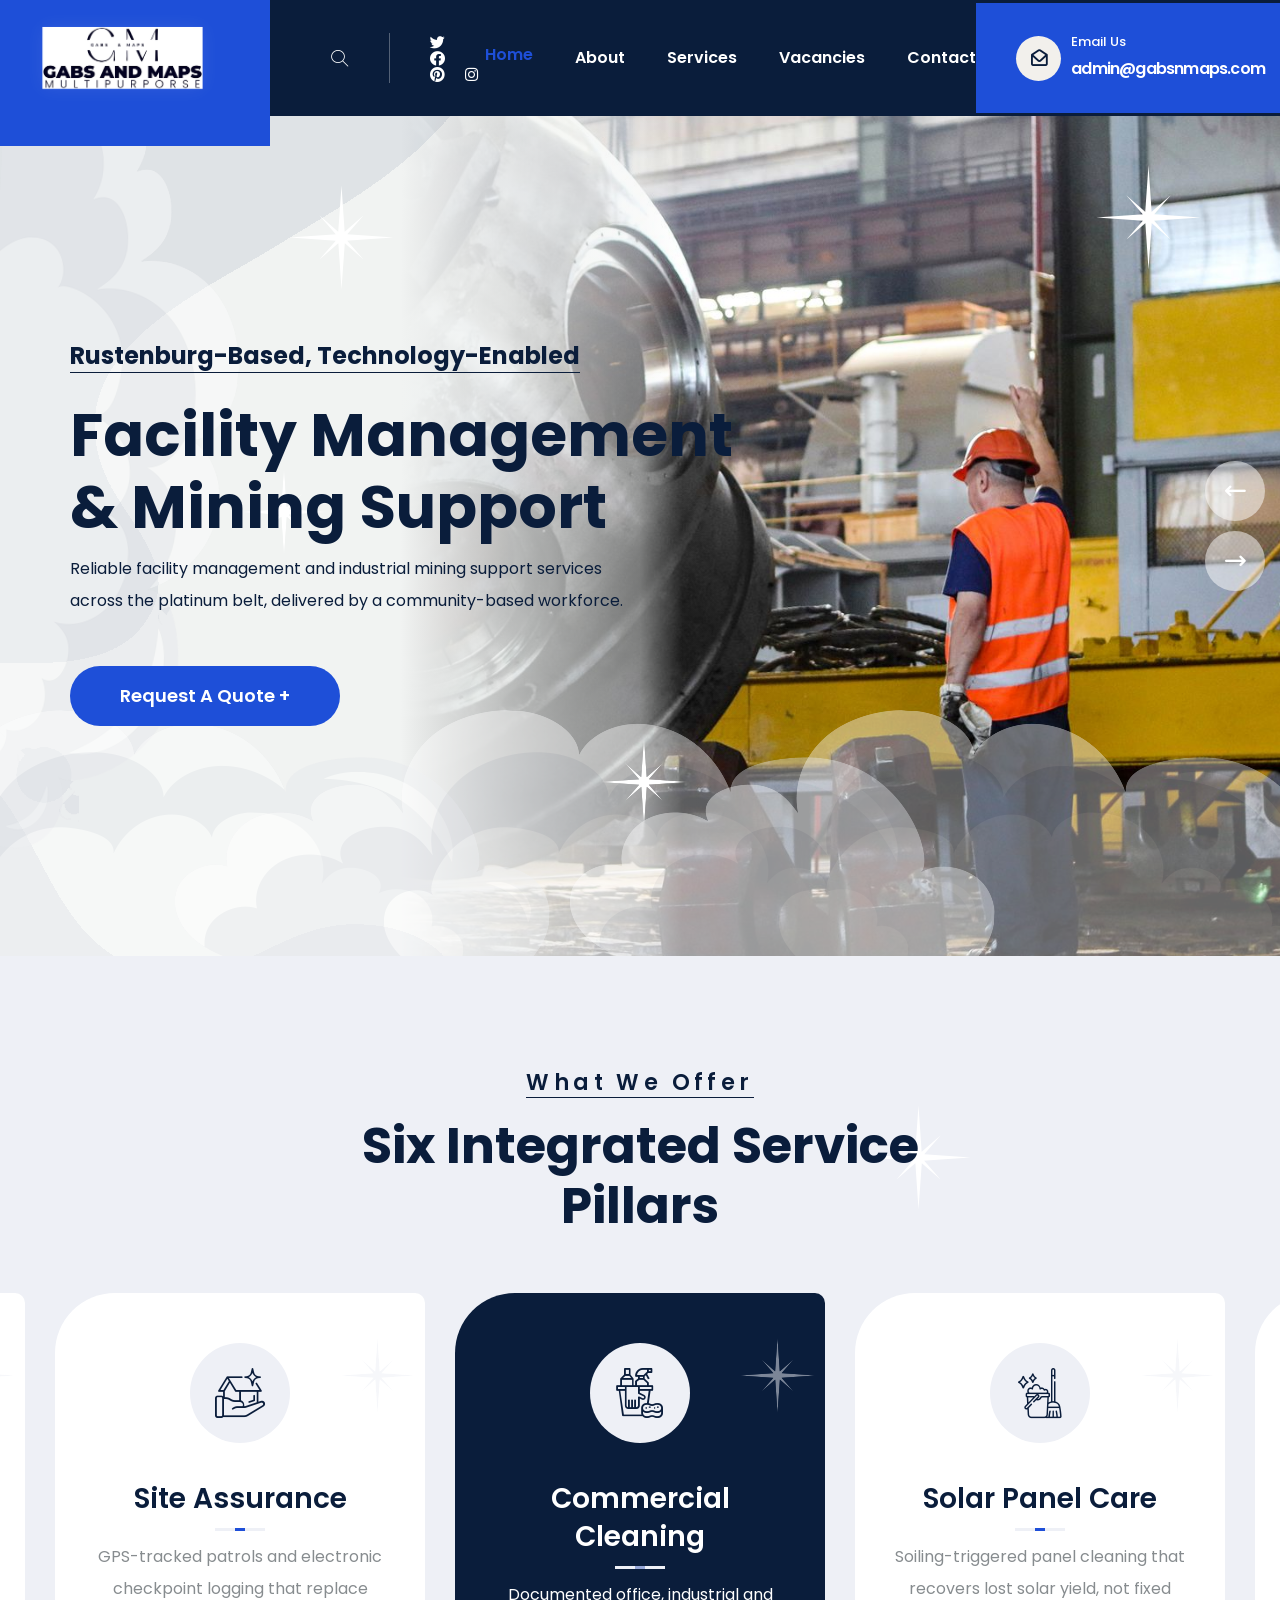
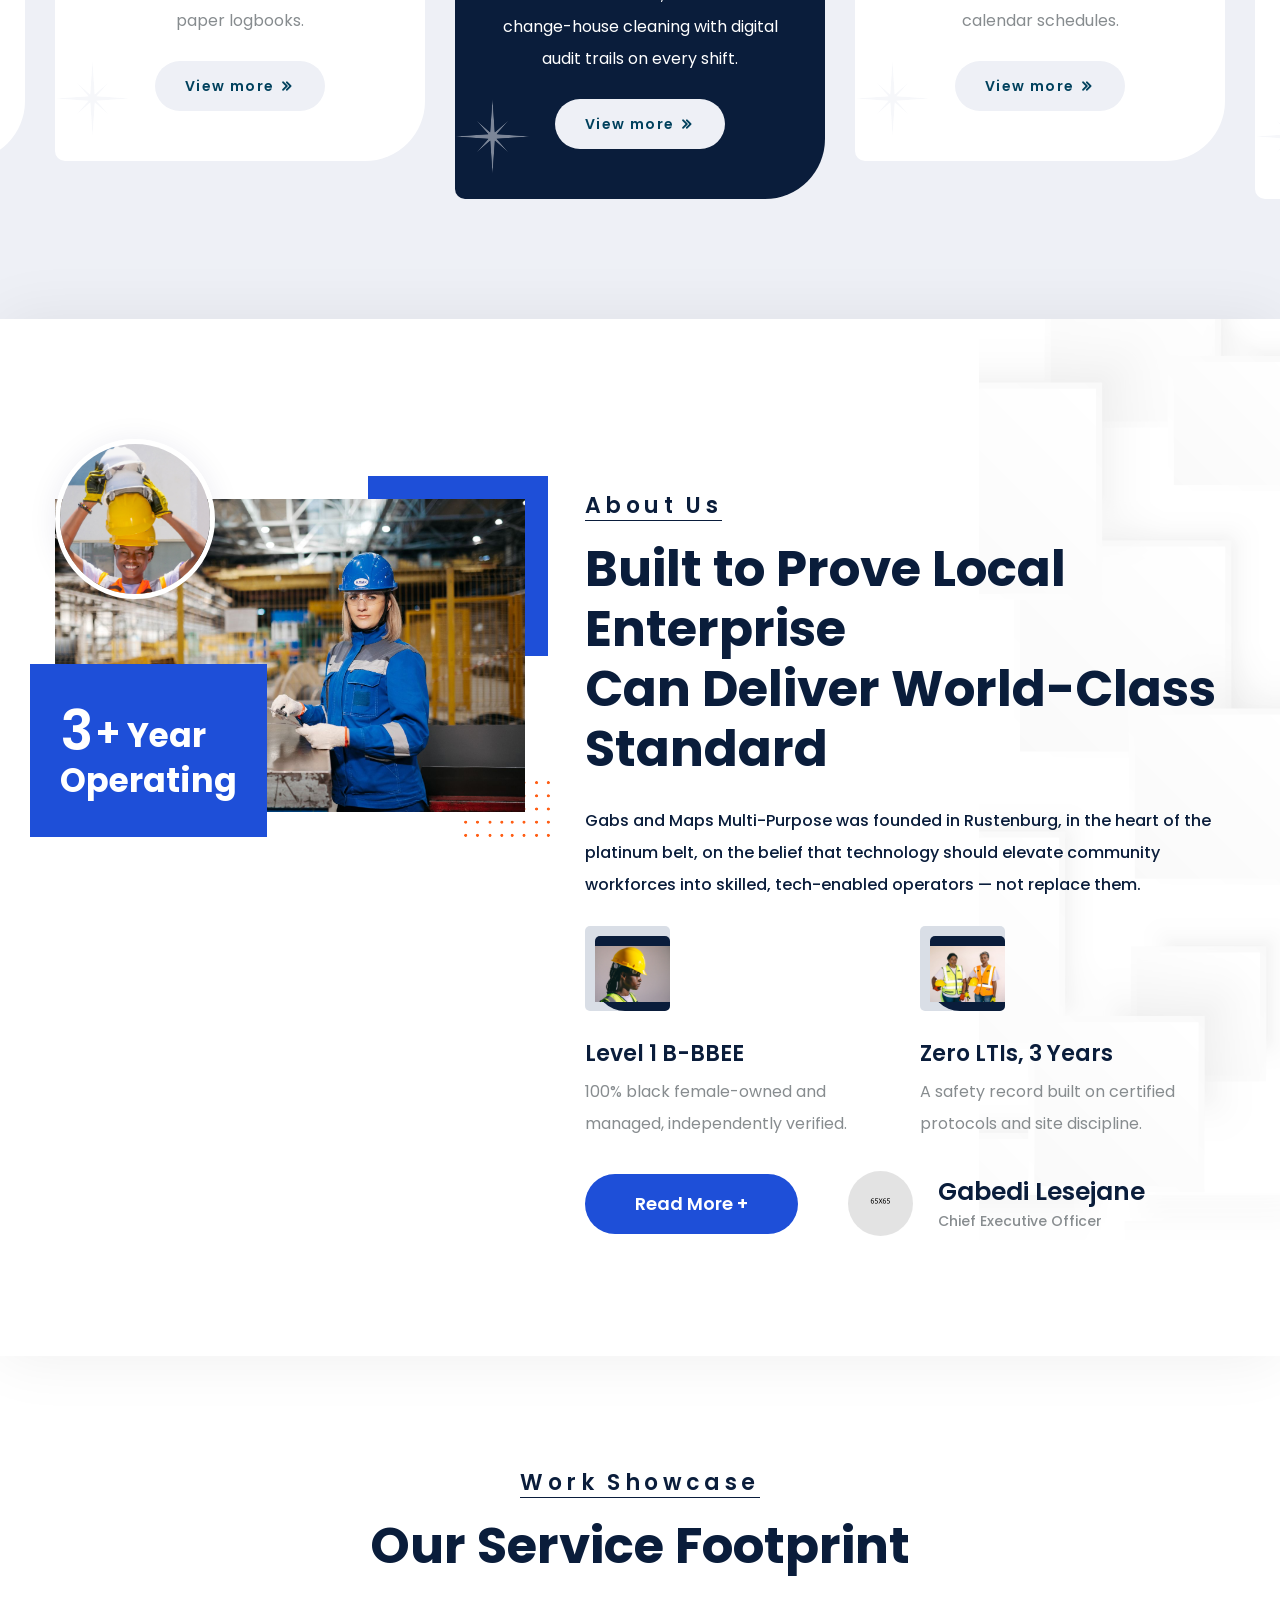
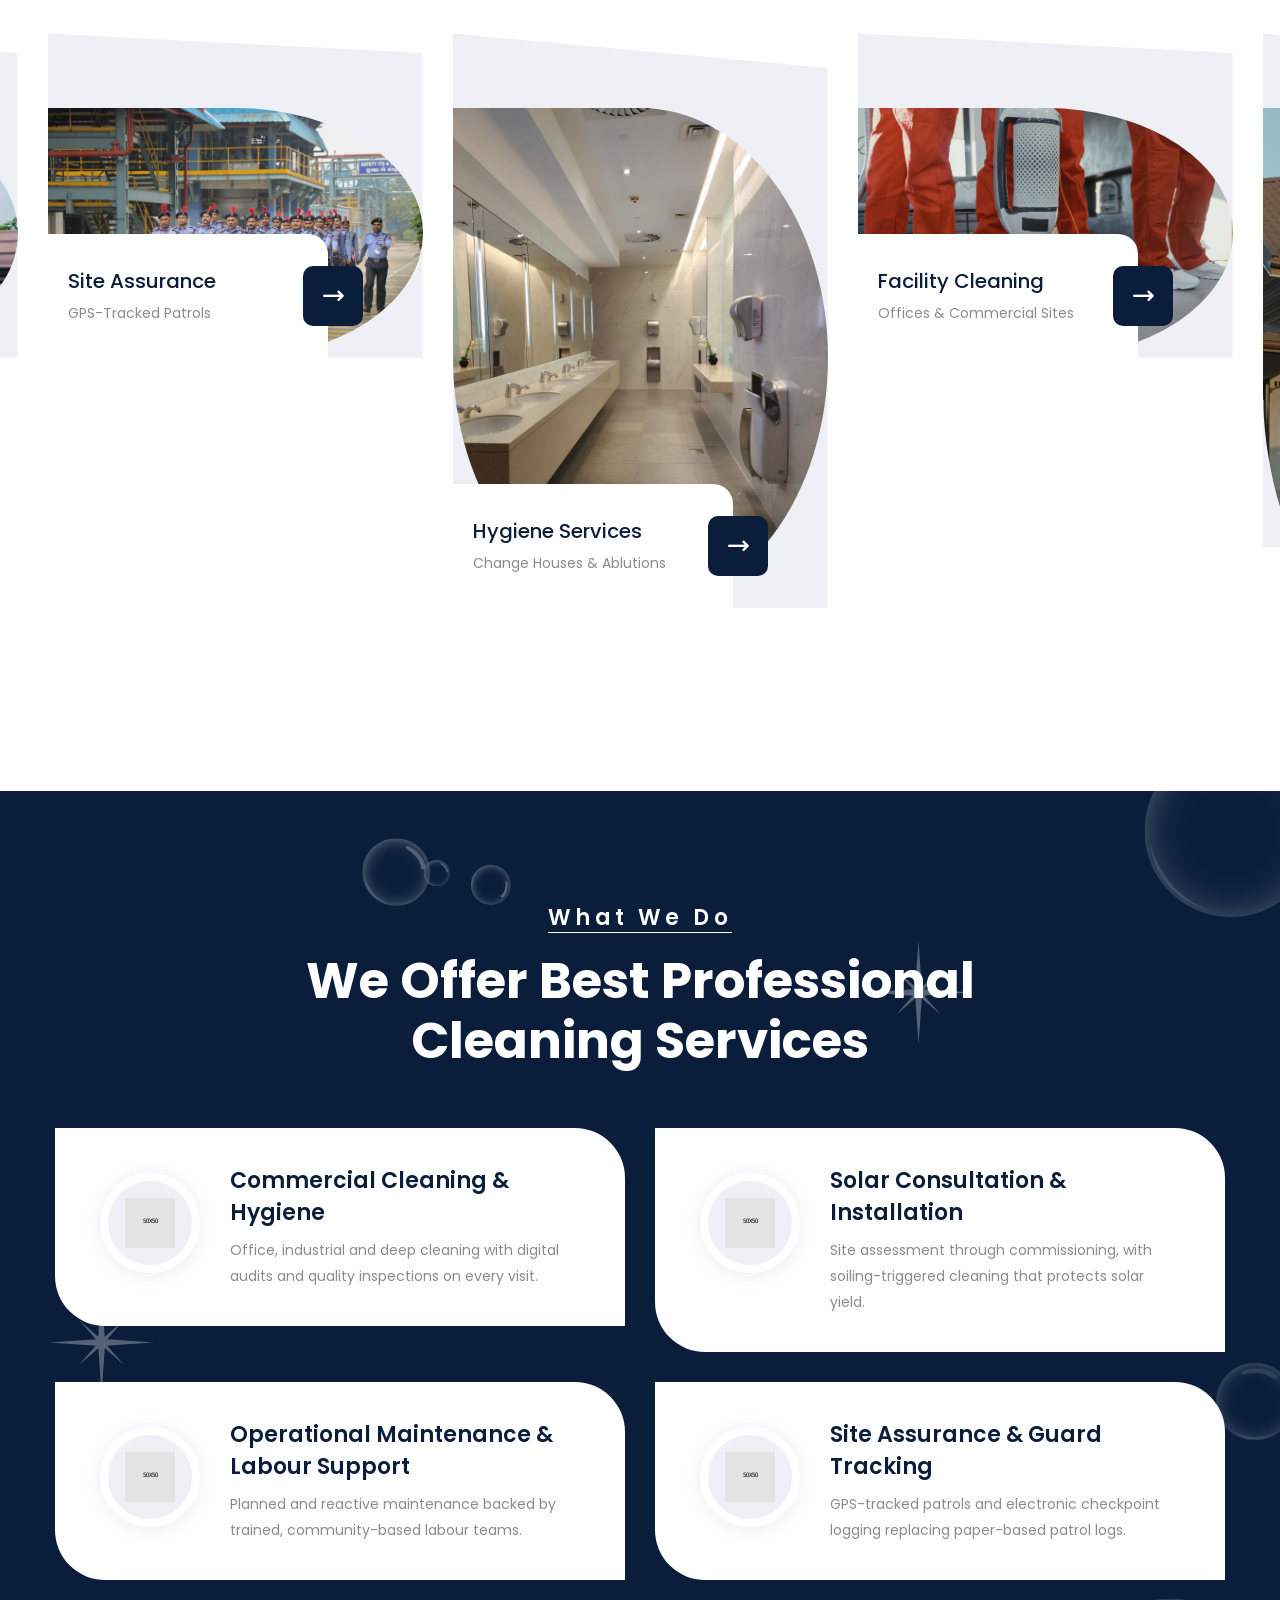
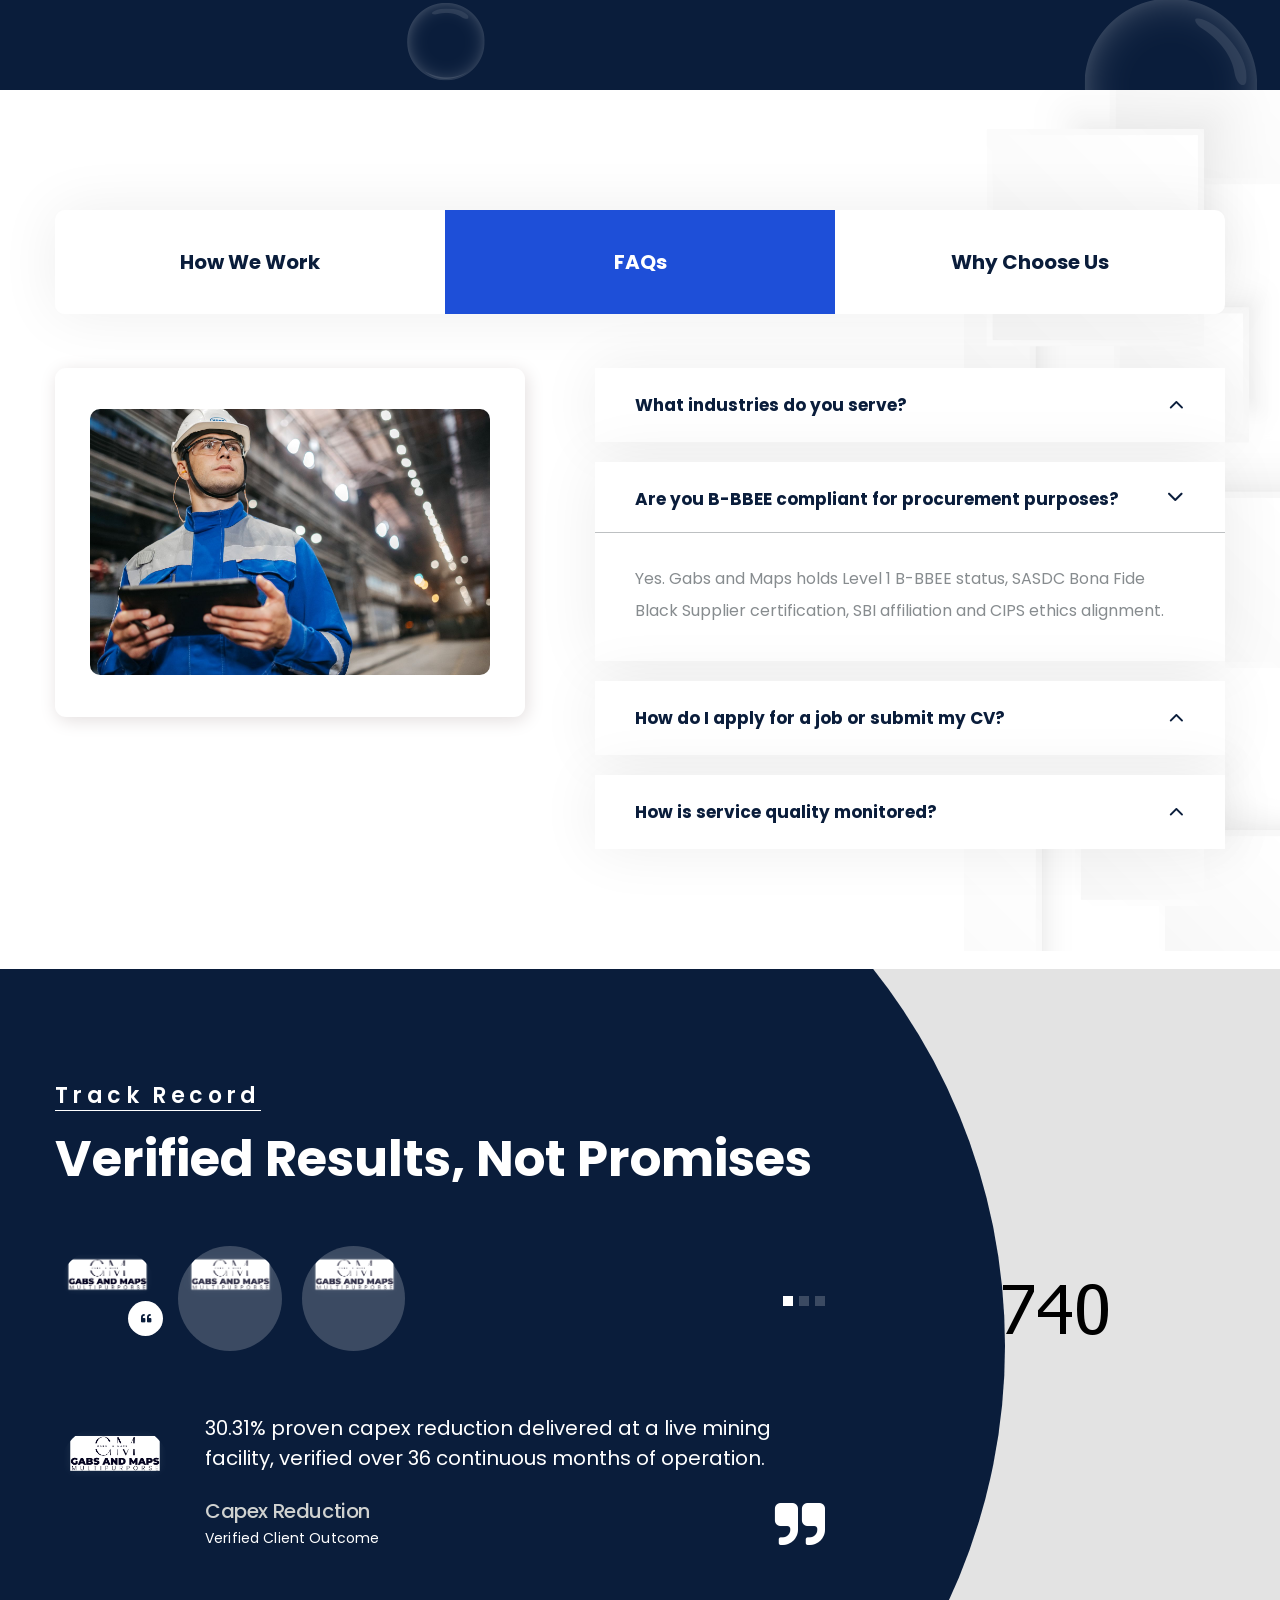
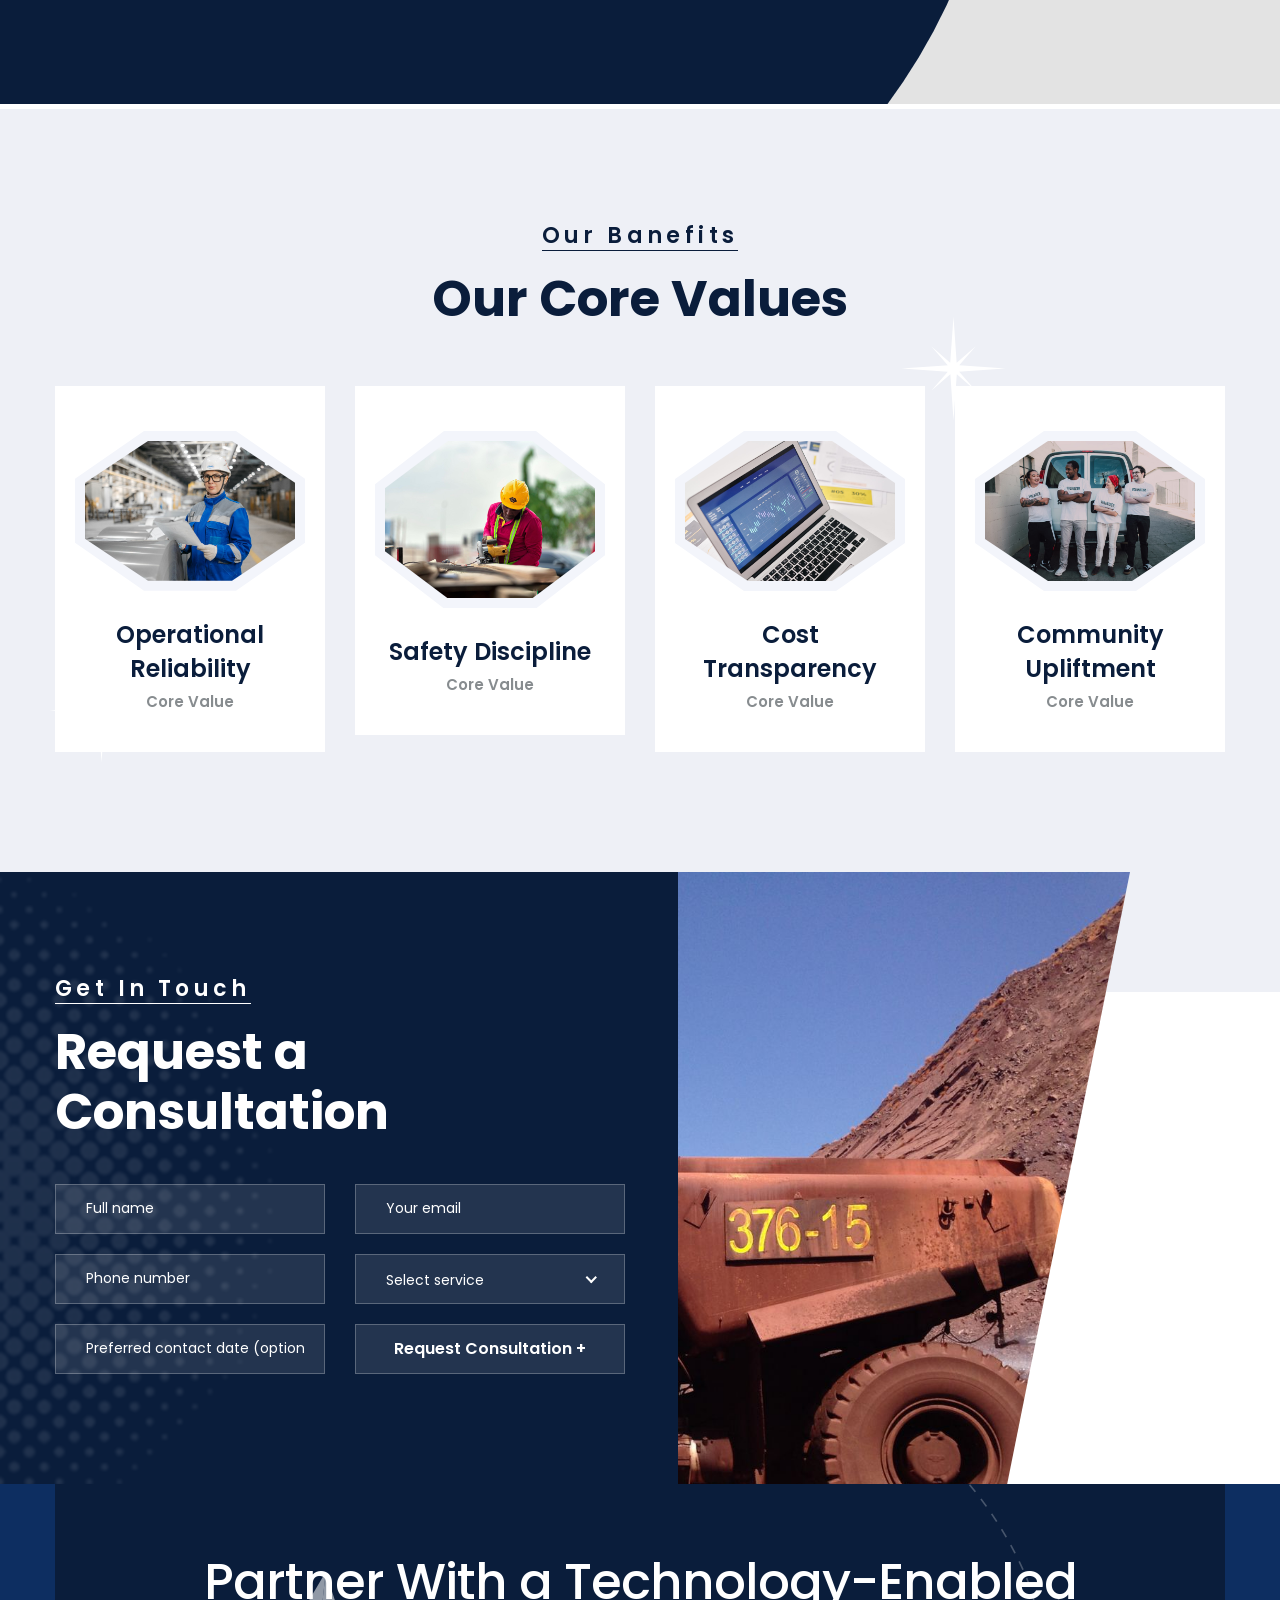
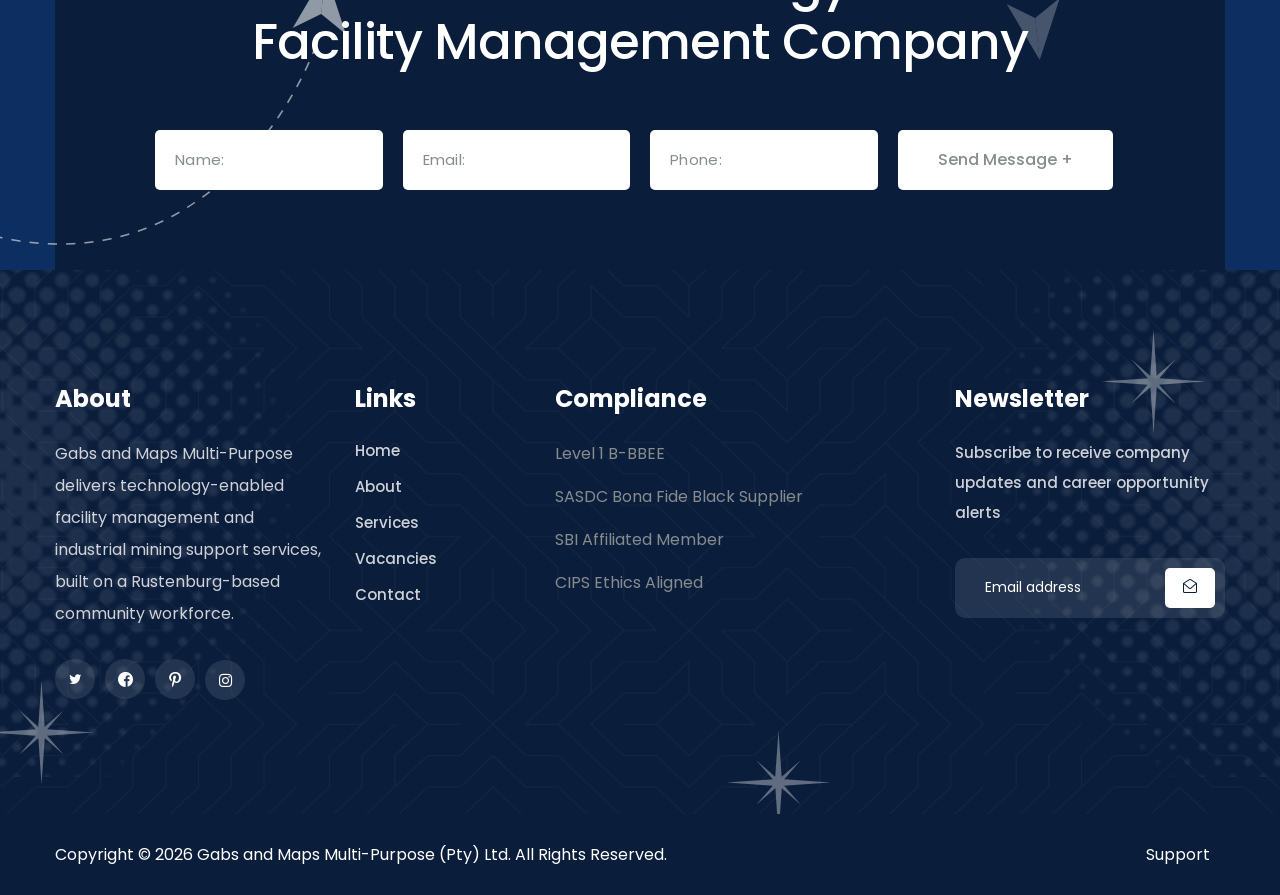
<file: index.html>
<!DOCTYPE html>
<html lang="en">

<head>
    <meta charset="UTF-8" />
    <meta name="viewport" content="width=device-width, initial-scale=1.0" />
    <title>Gabs and Maps Multi-Purpose | Technology-Enabled Facility Management & Industrial Mining Services</title>
    <!-- Favicons Icons -->
    <link rel="apple-touch-icon" sizes="180x180" href="assets/images/favicons/apple-touch-icon.png" />
    <link rel="icon" type="image/png" sizes="32x32" href="assets/images/favicons/favicon-32x32.png" />
    <link rel="icon" type="image/png" sizes="16x16" href="assets/images/favicons/favicon-16x16.png" />
    <link rel="manifest" href="assets/images/favicons/site.webmanifest" />
    <meta name="description" content="Gabs and Maps Multi-Purpose (Pty) Ltd delivers technology-enabled facility management, industrial mining support, commercial cleaning, solar and security services from Rustenburg, South Africa." />

    <!-- fonts -->
    <link
        href="https://fonts.googleapis.com/css2?family=Open+Sans:ital,wght@0,300;0,400;0,500;0,600;0,700;0,800;1,300;1,400;1,500;1,600;1,700;1,800&family=Poppins:ital,wght@0,100;0,200;0,300;0,400;0,500;0,600;0,700;0,800;0,900;1,100;1,200;1,300;1,400;1,500;1,600;1,700;1,800;1,900&display=swap"
        rel="stylesheet">

    <link rel="stylesheet" href="assets/vendors/animate/animate.min.css" />
    <link rel="stylesheet" href="assets/vendors/animate/custom-animate.css" />
    <link rel="stylesheet" href="assets/vendors/bootstrap/css/bootstrap.min.css" />
    <link rel="stylesheet" href="assets/vendors/bootstrap-select/css/bootstrap-select.min.css" />
    <link rel="stylesheet" href="assets/vendors/bxslider/jquery.bxslider.css" />
    <link rel="stylesheet" href="assets/vendors/fontawesome/css/all.min.css" />
    <link rel="stylesheet" href="assets/vendors/jquery-magnific-popup/jquery.magnific-popup.css" />
    <link rel="stylesheet" href="assets/vendors/jquery-ui/jquery-ui.css" />
    <link rel="stylesheet" href="assets/vendors/nice-select/nice-select.css" />
    <link rel="stylesheet" href="assets/vendors/nouislider/nouislider.min.css" />
    <link rel="stylesheet" href="assets/vendors/nouislider/nouislider.pips.css" />
    <link rel="stylesheet" href="assets/vendors/odometer/odometer.min.css" />
    <link rel="stylesheet" href="assets/vendors/owl-carousel/owl.carousel.min.css" />
    <link rel="stylesheet" href="assets/vendors/owl-carousel/owl.theme.default.min.css" />
    <link rel="stylesheet" href="assets/vendors/swiper/swiper.min.css" />
    <link rel="stylesheet" href="assets/vendors/timepicker/timePicker.css" />
    <link rel="stylesheet" href="assets/vendors/tiny-slider/tiny-slider.min.css" />
    <link rel="stylesheet" href="assets/vendors/vegas/vegas.min.css" />
    <link rel="stylesheet" href="assets/vendors/thm-icons/style.css">
    <link rel="stylesheet" href="assets/vendors/slick-slider/slick.css">
    <link rel="stylesheet" href="assets/vendors/language-switcher/polyglot-language-switcher.css">

    <!-- template styles -->
    <link rel="stylesheet" href="assets/css/style.css" />
    <link rel="stylesheet" href="assets/css/responsive.css" />
    <link rel="stylesheet" href="assets/css/color-gabs.css" />

</head>


<body>

    <!-- Start Preloader -->
    <div class="loader-wrap">
        <div class="preloader">
            <div class="preloader-close">x</div>
            <div id="handle-preloader" class="handle-preloader">
                <div class="animation-preloader">
                    <div class="spinner"></div>
                    <div class="txt-loading">
                        <span data-text-preloader="g" class="letters-loading">
                            g
                        </span>
                        <span data-text-preloader="a" class="letters-loading">
                            a
                        </span>
                        <span data-text-preloader="t" class="letters-loading">
                            t
                        </span>
                        <span data-text-preloader="r" class="letters-loading">
                            r
                        </span>
                        <span data-text-preloader="e" class="letters-loading">
                            e
                        </span>
                    </div>
                </div>
            </div>
        </div>
    </div>
    <!-- End Preloader -->


    <div class="page-wrapper">
        <!--Start Main Header Two-->
        <header class="main-header main-header-two">
            <div class="main-header-two__inner">

                <nav class="main-menu main-menu-one">
                    <div class="main-menu__wrapper clearfix">
                        <div class="auto-container">
                            <div class="main-menu__wrapper-inner">


                                <div class="main-header-two__left">
                                    <div class="logo-box-two">
                                        <a href="index.html">
                                            <img src="assets/images/resources/logo-1.png" alt="Gabs and Maps Multi-Purpose" title="">
                                        </a>
                                    </div>

                                    <div class="header-search-box">
                                        <a href="#" class="main-menu__search search-toggler icon-search">
                                        </a>
                                    </div>

                                    <div class="header-one-social-links">
                                        <ul>
                                            <li><a href="#"><span class="fab fa-twitter"></span></a></li>
                                            <li><a href="#"><span class="fab fa-facebook"></span></a></li>
                                            <li><a href="#"><span class="fab fa-pinterest"></span></a></li>
                                            <li><a href="#"><span class="fab fa-instagram"></span></a>
                                            </li>
                                        </ul>
                                    </div>
                                </div>

                                <div class="main-header-two__middle">
                                    <div class="main-menu-box">
                                        <a href="#" class="mobile-nav__toggler">
                                            <i class="fa fa-bars"></i>
                                        </a>

                                        <ul class="main-menu__list">
                                            <li class="current"><a href="index.html">Home</a></li>
                                            <li><a href="about.html">About</a></li>
                                            <li><a href="services.html">Services</a></li>
                                            <li><a href="vacancies.html">Vacancies</a></li>
                                            <li><a href="contact.html">Contact</a></li>
                                        </ul>
                                    </div>
                                </div>

                                <div class="main-header-two__right">
                                    <div class="contact-box">
                                        <div class="icon">
                                            <span class="icon-open-mail"></span>
                                        </div>
                                        <div class="text">
                                            <p>Email Us</p>
                                            <a href="mailto:admin@gabsnmaps.com">admin@gabsnmaps.com</a>
                                        </div>
                                    </div>
                                </div>

                            </div>
                        </div>
                    </div>
                </nav>

            </div>
        </header>
        <!--End Main Header Two-->


        <div class="stricky-header stricky-header--two stricked-menu main-menu">
            <div class="sticky-header__content"></div><!-- /.sticky-header__content -->
        </div><!-- /.stricky-header -->


        <!--Start Main Slider -->
        <section class="main-slider main-slider-two">
            <div class="swiper-container thm-swiper__slider" data-swiper-options='{"slidesPerView": 1, "loop": true,
                "effect": "fade",
                "pagination": {
                "el": "#main-slider-pagination",
                "type": "bullets",
                "clickable": true
                },
                "navigation": {
                "nextEl": "#main-slider__swiper-button-next",
                "prevEl": "#main-slider__swiper-button-prev"
                },
                "autoplay": {
                "delay": 5000
                }}'>
                <div class="swiper-wrapper">

                    <!--Start Main Slider Two-->
                    <div class="swiper-slide">
                        <div class="image-layer"
                            style="background-image:url(assets/images/slides/main-slider-v2-img1.jpg)">
                        </div>
                        <div class="shape1"><img src="assets/images/shapes/main-slider-v2-shape1.png" alt="#"></div>
                        <div class="shape2"><img src="assets/images/shapes/main-slider-v2-shape2.png" alt="#"></div>
                        <div class="shape3"><img src="assets/images/shapes/main-slider-v2-shape3.png" alt="#"></div>
                        <div class="shape4"><img src="assets/images/shapes/main-slider-v2-shape3.png" alt="#"></div>
                        <div class="shape5"><img src="assets/images/shapes/main-slider-v2-shape3.png" alt="#"></div>
                        <div class="shape6 rotate-me"><img src="assets/images/shapes/thm-shape1.png" alt="#"></div>
                        <div class="shape7 rotate-me"><img src="assets/images/shapes/main-slider-v2-shape4.png" alt="#">
                        </div>
                        <div class="shape8 rotate-me"><img src="assets/images/shapes/main-slider-v2-shape4.png" alt="#">
                        </div>
                        <div class="shape9 rotate-me"><img src="assets/images/shapes/thm-shape1.png" alt="#"></div>
                        <div class="container">
                            <div class="main-slider-two__content">
                                <div class="tagline">
                                    <p>Rustenburg-Based, Technology-Enabled</p>
                                </div>
                                <div class="title">
                                    <h2>Facility Management <br> &amp; Mining Support</h2>
                                </div>
                                <div class="text">
                                    <p>Reliable facility management and industrial mining support services <br>
                                        across the platinum belt, delivered by a community-based workforce.</p>
                                </div>
                                <div class="btn-box">
                                    <a class="thm-btn" href="contact.html">
                                        <span class="txt">Request A Quote +</span>
                                    </a>
                                </div>
                            </div>
                        </div>
                    </div>
                    <!--End Main Slider Two-->

                    <!--Start Main Slider Two-->
                    <div class="swiper-slide">
                        <div class="image-layer"
                            style="background-image:url(assets/images/slides/main-slider-v2-img2.jpg)">
                        </div>
                        <div class="shape1"><img src="assets/images/shapes/main-slider-v2-shape1.png" alt="#"></div>
                        <div class="shape2"><img src="assets/images/shapes/main-slider-v2-shape2.png" alt="#"></div>
                        <div class="shape3"><img src="assets/images/shapes/main-slider-v2-shape3.png" alt="#"></div>
                        <div class="shape4"><img src="assets/images/shapes/main-slider-v2-shape3.png" alt="#"></div>
                        <div class="shape5"><img src="assets/images/shapes/main-slider-v2-shape3.png" alt="#"></div>
                        <div class="shape6 rotate-me"><img src="assets/images/shapes/thm-shape1.png" alt="#"></div>
                        <div class="shape7 rotate-me"><img src="assets/images/shapes/main-slider-v2-shape4.png" alt="#">
                        </div>
                        <div class="shape8 rotate-me"><img src="assets/images/shapes/main-slider-v2-shape4.png" alt="#">
                        </div>
                        <div class="shape9 rotate-me"><img src="assets/images/shapes/thm-shape1.png" alt="#"></div>
                        <div class="container">
                            <div class="main-slider-two__content">
                                <div class="tagline">
                                    <p>Trusted Maintenance &amp; Compliance</p>
                                </div>
                                <div class="title">
                                    <h2>Predictive Maintenance <br> &amp; Site Assurance</h2>
                                </div>
                                <div class="text">
                                    <p>From plant maintenance to GPS-tracked site assurance, we keep <br>
                                        your facilities safe, compliant and running without interruption.</p>
                                </div>
                                <div class="btn-box">
                                    <a class="thm-btn" href="services.html">
                                        <span class="txt">Our Services +</span>
                                    </a>
                                </div>
                            </div>
                        </div>
                    </div>
                    <!--End Main Slider Two-->

                    <!--Start Main Slider Two-->
                    <div class="swiper-slide">
                        <div class="image-layer"
                            style="background-image:url(assets/images/slides/main-slider-v2-img1.jpg)">
                        </div>
                        <div class="shape1"><img src="assets/images/shapes/main-slider-v2-shape1.png" alt="#"></div>
                        <div class="shape2"><img src="assets/images/shapes/main-slider-v2-shape2.png" alt="#"></div>
                        <div class="shape3"><img src="assets/images/shapes/main-slider-v2-shape3.png" alt="#"></div>
                        <div class="shape4"><img src="assets/images/shapes/main-slider-v2-shape3.png" alt="#"></div>
                        <div class="shape5"><img src="assets/images/shapes/main-slider-v2-shape3.png" alt="#"></div>
                        <div class="shape6 rotate-me"><img src="assets/images/shapes/thm-shape1.png" alt="#"></div>
                        <div class="shape7 rotate-me"><img src="assets/images/shapes/main-slider-v2-shape4.png" alt="#">
                        </div>
                        <div class="shape8 rotate-me"><img src="assets/images/shapes/main-slider-v2-shape4.png" alt="#">
                        </div>
                        <div class="shape9 rotate-me"><img src="assets/images/shapes/thm-shape1.png" alt="#"></div>
                        <div class="container">
                            <div class="main-slider-two__content">
                                <div class="tagline">
                                    <p>Level 1 B-BBEE Certified</p>
                                </div>
                                <div class="title">
                                    <h2>Cleaning, Solar <br> &amp; Beyond</h2>
                                </div>
                                <div class="text">
                                    <p>Commercial cleaning and solar installation &amp; maintenance, <br>
                                        backed by verified cost savings and zero lost-time injuries.</p>
                                </div>
                                <div class="btn-box">
                                    <a class="thm-btn" href="vacancies.html">
                                        <span class="txt">Join Our Team +</span>
                                    </a>
                                </div>
                            </div>
                        </div>
                    </div>
                    <!--End Main Slider Two-->
                </div>

                <!-- If we need navigation buttons -->
                <div class="main-slider-two__nav">
                    <div class="swiper-button-prev" id="main-slider__swiper-button-next">
                        <i class="icon-left-arrow"></i>
                    </div>
                    <div class="swiper-button-next" id="main-slider__swiper-button-prev">
                        <i class="icon-right-arrow"></i>
                    </div>
                </div>
            </div>
        </section>
        <!--End Main Slider-->


        <!--Start Feature Three-->
        <section class="feature-three">
            <div class="shape1"><img src="assets/images/shapes/thm-shape1.png" alt="#"></div>
            <div class="container-fluid">
                <div class="sec-title text-center">
                    <div class="sub-title">
                        <div class="text">
                            <span>What We Offer</span>
                        </div>
                    </div>
                    <h2>Six Integrated Service <br> Pillars</h2>
                </div>

                <div class="row">
                    <div class="col-xl-12">
                        <div class="features-three__inner">

                            <div class="owl-carousel owl-theme thm-owl__carousel feature-three__carousel"
                                data-owl-options='{
                                "loop": true,
                                "autoplay": true,
                                "margin": 30,
                                "nav": false,
                                "dots": false,
                                "smartSpeed": 500,
                                "autoplayTimeout": 10000,
                                "navText": ["<span class=\"fa fa-angle-left\"></span>","<span class=\"fa fa-angle-right\"></span>"],
                                "responsive": {
                                        "0": {
                                            "items": 1
                                        },
                                        "768": {
                                            "items": 1
                                        },
                                        "992": {
                                            "items": 1
                                        },
                                        "1200": {
                                            "items": 1
                                        }
                                    }
                                }'>


                                <!--Start Feature Three Single-->
                                <div class="feature-three__single text-center">
                                    <div class="shape1"><img src="assets/images/shapes/thm-shape2.png" alt="#"></div>
                                    <div class="shape2"><img src="assets/images/shapes/thm-shape2.png" alt="#"></div>
                                    <div class="feature-three__single-icon">
                                        <span class="icon-cleaning-1"></span>
                                    </div>
                                    <h2><a href="services.html">Commercial Cleaning</a></h2>
                                    <div class="border-box"></div>
                                    <p>Documented office, industrial and change-house cleaning with digital audit trails on every shift.</p>
                                    <div class="btn-box">
                                        <a href="services.html">View more <span class="icon-right"></span></a>
                                    </div>
                                </div>
                                <!--End Feature Three Single-->

                                <!--Start Feature Three Single-->
                                <div class="feature-three__single text-center">
                                    <div class="shape1"><img src="assets/images/shapes/thm-shape2.png" alt="#"></div>
                                    <div class="shape2"><img src="assets/images/shapes/thm-shape2.png" alt="#"></div>
                                    <div class="feature-three__single-icon">
                                        <span class="icon-oosouji"></span>
                                    </div>
                                    <h2><a href="services.html">Solar Panel Care</a></h2>
                                    <div class="border-box"></div>
                                    <p>Soiling-triggered panel cleaning that recovers lost solar yield, not fixed calendar schedules.</p>
                                    <div class="btn-box">
                                        <a href="services.html">View more <span class="icon-right"></span></a>
                                    </div>
                                </div>
                                <!--End Feature Three Single-->


                                <!--Start Feature Three Single-->
                                <div class="feature-three__single text-center">
                                    <div class="shape1"><img src="assets/images/shapes/thm-shape2.png" alt="#"></div>
                                    <div class="shape2"><img src="assets/images/shapes/thm-shape2.png" alt="#"></div>
                                    <div class="feature-three__single-icon">
                                        <span class="icon-house"></span>
                                    </div>
                                    <h2><a href="services.html">Facility Maintenance</a></h2>
                                    <div class="border-box"></div>
                                    <p>Planned and reactive maintenance backed by trained, community-based labour teams.</p>
                                    <div class="btn-box">
                                        <a href="services.html">View more <span class="icon-right"></span></a>
                                    </div>
                                </div>
                                <!--End Feature Three Single-->


                                <!--Start Feature Three Single-->
                                <div class="feature-three__single text-center">
                                    <div class="shape1"><img src="assets/images/shapes/thm-shape2.png" alt="#"></div>
                                    <div class="shape2"><img src="assets/images/shapes/thm-shape2.png" alt="#"></div>
                                    <div class="feature-three__single-icon">
                                        <span class="icon-mop"></span>
                                    </div>
                                    <h2><a href="services.html">Industrial Laundry</a></h2>
                                    <div class="border-box"></div>
                                    <p>PPE and workwear laundry treated as a safety asset, tracked garment by garment.</p>
                                    <div class="btn-box">
                                        <a href="services.html">View more <span class="icon-right"></span></a>
                                    </div>
                                </div>
                                <!--End Feature Three Single-->


                                <!--Start Feature Three Single-->
                                <div class="feature-three__single text-center">
                                    <div class="shape1"><img src="assets/images/shapes/thm-shape2.png" alt="#"></div>
                                    <div class="shape2"><img src="assets/images/shapes/thm-shape2.png" alt="#"></div>
                                    <div class="feature-three__single-icon">
                                        <span class="icon-house-1"></span>
                                    </div>
                                    <h2><a href="services.html">Site Assurance</a></h2>
                                    <div class="border-box"></div>
                                    <p>GPS-tracked patrols and electronic checkpoint logging that replace paper logbooks.</p>
                                    <div class="btn-box">
                                        <a href="services.html">View more <span class="icon-right"></span></a>
                                    </div>
                                </div>
                                <!--End Feature Three Single-->
                            </div>
                        </div>
                    </div>
                </div>
            </div>
        </section>
        <!--End Feature Three-->

        <!--Start About Two-->
        <section class="about-two">
            <div class="about-two__bg" style="background-image: url(assets/images/pattern/about-v2-pattern.png);"></div>
            <div class="container">
                <div class="row">

                    <!--Start About Two Img-->
                    <div class="col-xl-5">
                        <div class="about-two__img">
                            <div class="shape1 float-bob-y"></div>
                            <div class="shape2 float-bob-y"><img src="assets/images/shapes/about-v2-shape1.png" alt="#">
                            </div>
                            <div class="about-two__img1">
                                <img src="assets/images/about/about-v2-img1.jpg" alt="#">
                                <div class="counter-box">
                                    <h2> <span class="odometer" data-count="3">00</span> <span class="plus">+</span>
                                        <span class="text">Year <br> Operating</span>
                                    </h2>
                                </div>
                            </div>
                            <div class="about-two__img2 zoom-fade">
                                <img src="assets/images/about/about-v2-img4.jpg" alt="#">
                            </div>
                        </div>
                    </div>
                    <!--End About Two Img-->



                    <!--Start About Two Content-->
                    <div class="col-xl-7">
                        <div class="about-two__content">
                            <div class="sec-title">
                                <div class="sub-title">
                                    <div class="text">
                                        <span>About Us</span>
                                    </div>
                                </div>
                                <h2>Built to Prove Local Enterprise <br> Can Deliver World-Class Standard</h2>
                            </div>
                            <div class="about-two__content-text">
                                <p>Gabs and Maps Multi-Purpose was founded in Rustenburg, in the heart of the platinum
                                    belt, on the belief that technology should elevate community workforces into
                                    skilled, tech-enabled operators &mdash; not replace them.</p>
                            </div>
                            <div class="about-two__content-text2">
                                <div class="row">
                                    <div class="col-xl-6 col-lg-6 col-md-6">
                                        <div class="about-two__content-text2-single">
                                            <div class="img-box">
                                                <img src="assets/images/about/about-v2-img2.jpg" alt="#">
                                            </div>

                                            <div class="text-box">
                                                <h3><a href="about.html">Level 1 B-BBEE</a></h3>
                                                <p>100% black female-owned and managed, independently verified.</p>
                                            </div>
                                        </div>
                                    </div>

                                    <div class="col-xl-6 col-lg-6 col-md-6">
                                        <div class="about-two__content-text2-single">
                                            <div class="img-box">
                                                <img src="assets/images/about/about-v2-img3.jpg" alt="#">
                                            </div>

                                            <div class="text-box">
                                                <h3><a href="about.html">Zero LTIs, 3 Years</a></h3>
                                                <p>A safety record built on certified protocols and site discipline.</p>
                                            </div>
                                        </div>
                                    </div>
                                </div>
                            </div>

                            <div class="about-two__content-text3">
                                <div class="btn-box">
                                    <a class="thm-btn" href="about.html">
                                        <span class="txt">Read More +</span>
                                    </a>
                                </div>

                                <div class="about-two__client-info-box">
                                    <div class="img-box">
                                        <img src="assets/images/about/about-v1-img3.jpg" alt="#">
                                    </div>
                                    <div class="title-box">
                                        <h3>Gabedi Lesejane</h3>
                                        <p>Chief Executive Officer</p>
                                    </div>
                                </div>
                            </div>
                        </div>
                    </div>
                    <!--End About Two Content-->
                </div>
            </div>
        </section>
        <!--End About Two-->


        <!--Start Gallery One-->
        <section class="gallery-one">
            <div class="container-fluid">
                <div class="sec-title text-center">
                    <div class="sub-title">
                        <div class="text">
                            <span>Work Showcase</span>
                        </div>
                    </div>
                    <h2>Our Service Footprint</h2>
                </div>
                <div class="row">
                    <div class="col-xl-12">
                        <div class="gallery-one__inner">

                            <div class="owl-carousel owl-theme thm-owl__carousel gallery-one__carousel"
                                data-owl-options='{
                                "loop": true,
                                "autoplay": true,
                                "margin": 30,
                                "nav": false,
                                "dots": false,
                                "smartSpeed": 500,
                                "autoplayTimeout": 10000,
                                "navText": ["<span class=\"fa fa-angle-left\"></span>","<span class=\"fa fa-angle-right\"></span>"],
                                "responsive": {
                                        "0": {
                                            "items": 1
                                        },
                                        "768": {
                                            "items": 1
                                        },
                                        "992": {
                                            "items": 1
                                        },
                                        "1200": {
                                            "items": 1
                                        }
                                    }
                                }'>

                                <!--Start Gallery One Single-->
                                <div class="gallery-one__single">
                                    <div class="gallery-one__single-img">
                                        <div class="inner">
                                            <img src="assets/images/resources/gallery-v1-img1.jpg" alt="#">
                                        </div>

                                        <div class="content-box">
                                            <h3><a href="services.html">Hygiene Services</a></h3>
                                            <p>Change Houses &amp; Ablutions</p>
                                        </div>

                                        <div class="btn-box">
                                            <a href="services.html"><span class="icon-right-arrow"></span></a>
                                        </div>
                                    </div>
                                </div>
                                <!--End Gallery One Single-->

                                <!--Start Gallery One Single-->
                                <div class="gallery-one__single">
                                    <div class="gallery-one__single-img">
                                        <div class="inner">
                                            <img src="assets/images/resources/gallery-v1-img2.jpg" alt="#">
                                        </div>

                                        <div class="content-box">
                                            <h3><a href="services.html">Facility Cleaning</a></h3>
                                            <p>Offices &amp; Commercial Sites</p>
                                        </div>

                                        <div class="btn-box">
                                            <a href="services.html"><span class="icon-right-arrow"></span></a>
                                        </div>
                                    </div>
                                </div>
                                <!--End Gallery One Single-->


                                <!--Start Gallery One Single-->
                                <div class="gallery-one__single">
                                    <div class="gallery-one__single-img">
                                        <div class="inner">
                                            <img src="assets/images/resources/gallery-v1-img3.jpg" alt="#">
                                        </div>

                                        <div class="content-box">
                                            <h3><a href="services.html">Site Cleaning Teams</a></h3>
                                            <p>Community-Based Workforce</p>
                                        </div>

                                        <div class="btn-box">
                                            <a href="services.html"><span class="icon-right-arrow"></span></a>
                                        </div>
                                    </div>
                                </div>
                                <!--End Gallery One Single-->


                                <!--Start Gallery One Single-->
                                <div class="gallery-one__single">
                                    <div class="gallery-one__single-img">
                                        <div class="inner">
                                            <img src="assets/images/resources/gallery-v1-img4.jpg" alt="#">
                                        </div>

                                        <div class="content-box">
                                            <h3><a href="services.html">Solar Panel Care</a></h3>
                                            <p>Yield-Optimised Servicing</p>
                                        </div>

                                        <div class="btn-box">
                                            <a href="services.html"><span class="icon-right-arrow"></span></a>
                                        </div>
                                    </div>
                                </div>
                                <!--End Gallery One Single-->


                                <!--Start Gallery One Single-->
                                <div class="gallery-one__single">
                                    <div class="gallery-one__single-img">
                                        <div class="inner">
                                            <img src="assets/images/resources/gallery-v1-img5.jpg" alt="#">
                                        </div>

                                        <div class="content-box">
                                            <h3><a href="services.html">Site Assurance</a></h3>
                                            <p>GPS-Tracked Patrols</p>
                                        </div>

                                        <div class="btn-box">
                                            <a href="services.html"><span class="icon-right-arrow"></span></a>
                                        </div>
                                    </div>
                                </div>
                                <!--End Gallery One Single-->
                            </div>
                        </div>
                    </div>
                </div>
            </div>
        </section>
        <!--End Gallery One-->


        <!--Start Services Two-->
        <section class="services-two">
            <div class="shape1 rotate-me"><img src="assets/images/shapes/thm-shape1.png" alt="#"></div>
            <div class="shape2 rotate-me"><img src="assets/images/shapes/thm-shape1.png" alt="#"></div>
            <div class="shape3 float-bob-y"><img src="assets/images/shapes/bubbles-four.png" alt="#"></div>
            <div class="shape4"><img src="assets/images/shapes/bubbles-six.png" alt="#"></div>
            <div class="shape5"><img src="assets/images/shapes/bubbles-two.png" alt="#"></div>
            <div class="shape6"><img src="assets/images/shapes/bubbles-two.png" alt="#"></div>
            <div class="shape7 float-bob-y"><img src="assets/images/shapes/bubbles-five.png" alt="#"></div>
            <div class="shape8 zoominout"><img src="assets/images/shapes/bubbles-five.png" alt="#"></div>
            <div class="container">
                <div class="sec-title text-center">
                    <div class="sub-title">
                        <div class="text">
                            <span>What We Do</span>
                        </div>
                    </div>
                    <h2>We Offer Best Professional <br> Cleaning Services</h2>
                </div>

                <div class="row">
                    <!--Start Services Two Single-->
                    <div class="col-xl-6 col-lg-6 col-md-6 wow animated fadeInUp" data-wow-delay="0.1s">
                        <div class="services-two__single">
                            <div class="inner">
                                <div class="img-box">
                                    <img src="assets/images/resources/services-v2-img1.png" alt="#">
                                </div>
                                <div class="content-box">
                                    <h2><a href="services.html">Commercial Cleaning &amp; Hygiene</a></h2>
                                    <p>Office, industrial and deep cleaning with digital audits and quality inspections on every visit.</p>
                                </div>
                            </div>
                        </div>
                    </div>
                    <!--End Services Two Single-->

                    <!--Start Services Two Single-->
                    <div class="col-xl-6 col-lg-6 col-md-6 wow animated fadeInUp" data-wow-delay="0.2s">
                        <div class="services-two__single">
                            <div class="inner">
                                <div class="img-box">
                                    <img src="assets/images/resources/services-v2-img2.png" alt="#">
                                </div>
                                <div class="content-box">
                                    <h2><a href="services.html">Solar Consultation &amp; Installation</a></h2>
                                    <p>Site assessment through commissioning, with soiling-triggered cleaning that protects solar yield.</p>
                                </div>
                            </div>
                        </div>
                    </div>
                    <!--End Services Two Single-->

                    <!--Start Services Two Single-->
                    <div class="col-xl-6 col-lg-6 col-md-6 wow animated fadeInUp" data-wow-delay="0.3s">
                        <div class="services-two__single">
                            <div class="inner">
                                <div class="img-box">
                                    <img src="assets/images/resources/services-v2-img3.png" alt="#">
                                </div>
                                <div class="content-box">
                                    <h2><a href="services.html">Operational Maintenance &amp; Labour Support</a></h2>
                                    <p>Planned and reactive maintenance backed by trained, community-based labour teams.</p>
                                </div>
                            </div>
                        </div>
                    </div>
                    <!--End Services Two Single-->

                    <!--Start Services Two Single-->
                    <div class="col-xl-6 col-lg-6 col-md-6 wow animated fadeInUp" data-wow-delay="0.4s">
                        <div class="services-two__single">
                            <div class="inner">
                                <div class="img-box">
                                    <img src="assets/images/resources/services-v2-img4.png" alt="#">
                                </div>
                                <div class="content-box">
                                    <h2><a href="services.html">Site Assurance &amp; Guard Tracking</a></h2>
                                    <p>GPS-tracked patrols and electronic checkpoint logging replacing paper-based patrol logs.</p>
                                </div>
                            </div>
                        </div>
                    </div>
                    <!--End Services Two Single-->
                </div>
            </div>
        </section>
        <!--End Services Two-->

        <!--Start Banefits One-->
        <section class="banefits-one">
            <div class="banefits-one__pattern"
                style="background-image: url(assets/images/pattern/banefits-v1-pattern.png);"></div>
            <div class="container">
                <div class="row">
                    <div class="col-xl-12">
                        <div class="banefits-one-inner">
                            <div class="banefits-one__tab-box tabs-box">
                                <ul class="tab-buttons clearfix list-unstyled">
                                    <li data-tab="#work" class="tab-btn"><span>How We Work</span></li>
                                    <li data-tab="#faq" class="tab-btn active-btn"><span>FAQs</span>
                                    </li>
                                    <li data-tab="#choose" class="tab-btn"><span>Why Choose Us</span></li>
                                </ul>

                                <div class="tabs-content">
                                    <!--Start Tab-->
                                    <div class="tab" id="work">
                                        <div class="tabs-content__inner">
                                            <div class="row">
                                                <div class="col-xl-5 col-lg-6">
                                                    <div class="tabs-content__img">
                                                        <div class="inner">
                                                            <img src="assets/images/resources/banefits-v1-img1.jpg"
                                                                alt="#">
                                                        </div>
                                                    </div>
                                                </div>

                                                <div class="col-xl-7 col-lg-6">
                                                    <div class="tabs-content__content">
                                                        <div class="tabs-content__content-accordion">
                                                            <ul class="accordion-box">
                                                                <li class="accordion block">
                                                                    <div class="acc-btn">
                                                                        <div class="icon-outer">
                                                                            <i class="icon-up-arrow"></i>
                                                                        </div>
                                                                        <h3>
                                                                            Data Collection &amp; Monitoring
                                                                        </h3>
                                                                    </div>
                                                                    <div class="acc-content">
                                                                        <p>IoT sensors, GPS devices and digital inspection forms capture facility and field data in real time.</p>
                                                                    </div>
                                                                </li>

                                                                <li class="accordion block active-block">
                                                                    <div class="acc-btn active">
                                                                        <div class="icon-outer">
                                                                            <i class="icon-up-arrow"></i>
                                                                        </div>
                                                                        <h3>
                                                                            Analysis &amp; Work Instruction
                                                                        </h3>
                                                                    </div>
                                                                    <div class="acc-content current">
                                                                        <p>Our platform applies predictive algorithms and generates work orders at the optimal moment.</p>
                                                                    </div>
                                                                </li>

                                                                <li class="accordion block">
                                                                    <div class="acc-btn">
                                                                        <div class="icon-outer">
                                                                            <i class="icon-up-arrow"></i>
                                                                        </div>
                                                                        <h3>
                                                                            Field Intervention &amp; Verification
                                                                        </h3>
                                                                    </div>
                                                                    <div class="acc-content">
                                                                        <p>Trained community-based teams carry out the work, logging completion with photos and GPS data.</p>
                                                                    </div>
                                                                </li>

                                                                <li class="accordion block mb0">
                                                                    <div class="acc-btn">
                                                                        <div class="icon-outer">
                                                                            <i class="icon-up-arrow"></i>
                                                                        </div>
                                                                        <h3>
                                                                            Client Reporting
                                                                        </h3>
                                                                    </div>
                                                                    <div class="acc-content">
                                                                        <p>Every intervention feeds into cloud-based dashboards, giving clients a documented, auditable trail.</p>
                                                                    </div>
                                                                </li>
                                                            </ul>
                                                        </div>
                                                    </div>
                                                </div>
                                            </div>
                                        </div>
                                    </div>
                                    <!--End Tab-->

                                    <!--Start Tab-->
                                    <div class="tab active-tab" id="faq">
                                        <div class="tabs-content__inner">
                                            <div class="row">
                                                <div class="col-xl-5 col-lg-6">
                                                    <div class="tabs-content__img">
                                                        <div class="inner">
                                                            <img src="assets/images/resources/banefits-v1-img1.jpg"
                                                                alt="#">
                                                        </div>
                                                    </div>
                                                </div>

                                                <div class="col-xl-7 col-lg-6">
                                                    <div class="tabs-content__content">
                                                        <div class="tabs-content__content-accordion">
                                                            <ul class="accordion-box">
                                                                <li class="accordion block">
                                                                    <div class="acc-btn">
                                                                        <div class="icon-outer">
                                                                            <i class="icon-up-arrow"></i>
                                                                        </div>
                                                                        <h3>
                                                                            What industries do you serve?
                                                                        </h3>
                                                                    </div>
                                                                    <div class="acc-content">
                                                                        <p>Mining, commercial property, industrial facilities, renewable energy, manufacturing, warehousing, public sector, education and healthcare facilities.</p>
                                                                    </div>
                                                                </li>

                                                                <li class="accordion block active-block">
                                                                    <div class="acc-btn active">
                                                                        <div class="icon-outer">
                                                                            <i class="icon-up-arrow"></i>
                                                                        </div>
                                                                        <h3>
                                                                            Are you B-BBEE compliant for procurement purposes?
                                                                        </h3>
                                                                    </div>
                                                                    <div class="acc-content current">
                                                                        <p>Yes. Gabs and Maps holds Level 1 B-BBEE status, SASDC Bona Fide Black Supplier certification, SBI affiliation and CIPS ethics alignment.</p>
                                                                    </div>
                                                                </li>

                                                                <li class="accordion block">
                                                                    <div class="acc-btn">
                                                                        <div class="icon-outer">
                                                                            <i class="icon-up-arrow"></i>
                                                                        </div>
                                                                        <h3>
                                                                            How do I apply for a job or submit my CV?
                                                                        </h3>
                                                                    </div>
                                                                    <div class="acc-content">
                                                                        <p>Visit our Careers section to view current vacancies, or submit a general CV if no suitable role is currently listed.</p>
                                                                    </div>
                                                                </li>

                                                                <li class="accordion block mb0">
                                                                    <div class="acc-btn">
                                                                        <div class="icon-outer">
                                                                            <i class="icon-up-arrow"></i>
                                                                        </div>
                                                                        <h3>
                                                                            How is service quality monitored?
                                                                        </h3>
                                                                    </div>
                                                                    <div class="acc-content">
                                                                        <p>Through digital inspection checklists, photographic evidence and supervisor audits, reported back to clients on a documented schedule.</p>
                                                                    </div>
                                                                </li>
                                                            </ul>
                                                        </div>
                                                    </div>
                                                </div>
                                            </div>
                                        </div>
                                    </div>
                                    <!--End Tab-->

                                    <!--Start Tab-->
                                    <div class="tab" id="choose">
                                        <div class="tabs-content__inner">
                                            <div class="row">
                                                <div class="col-xl-5 col-lg-6">
                                                    <div class="tabs-content__img">
                                                        <div class="inner">
                                                            <img src="assets/images/resources/banefits-v1-img1.jpg"
                                                                alt="#">
                                                        </div>
                                                    </div>
                                                </div>

                                                <div class="col-xl-7 col-lg-6">
                                                    <div class="tabs-content__content">
                                                        <div class="tabs-content__content-accordion">
                                                            <ul class="accordion-box">
                                                                <li class="accordion block">
                                                                    <div class="acc-btn">
                                                                        <div class="icon-outer">
                                                                            <i class="icon-up-arrow"></i>
                                                                        </div>
                                                                        <h3>
                                                                            Level 1 B-BBEE
                                                                        </h3>
                                                                    </div>
                                                                    <div class="acc-content">
                                                                        <p>Maximum procurement recognition, independently verified &mdash; 100% black female-owned and managed.</p>
                                                                    </div>
                                                                </li>

                                                                <li class="accordion block active-block">
                                                                    <div class="acc-btn active">
                                                                        <div class="icon-outer">
                                                                            <i class="icon-up-arrow"></i>
                                                                        </div>
                                                                        <h3>
                                                                            Community-Rooted Workforce
                                                                        </h3>
                                                                    </div>
                                                                    <div class="acc-content current">
                                                                        <p>Our team is recruited directly from the Rustenburg community and trained continuously on our technology platforms.</p>
                                                                    </div>
                                                                </li>

                                                                <li class="accordion block">
                                                                    <div class="acc-btn">
                                                                        <div class="icon-outer">
                                                                            <i class="icon-up-arrow"></i>
                                                                        </div>
                                                                        <h3>
                                                                            Technology-Enabled Operations
                                                                        </h3>
                                                                    </div>
                                                                    <div class="acc-content">
                                                                        <p>IoT, GPS and digital inspection systems across every service pillar &mdash; improving productivity without replacing our people.</p>
                                                                    </div>
                                                                </li>

                                                                <li class="accordion block mb0">
                                                                    <div class="acc-btn">
                                                                        <div class="icon-outer">
                                                                            <i class="icon-up-arrow"></i>
                                                                        </div>
                                                                        <h3>
                                                                            Transparent Reporting
                                                                        </h3>
                                                                    </div>
                                                                    <div class="acc-content">
                                                                        <p>Documented, auditable service delivery with a track record of zero Lost Time Injuries across three years of operation.</p>
                                                                    </div>
                                                                </li>
                                                            </ul>
                                                        </div>
                                                    </div>
                                                </div>
                                            </div>
                                        </div>
                                    </div>
                                    <!--End Tab-->
                                </div>
                            </div>
                        </div>
                    </div>
                </div>
            </div>
        </section>
        <!--End Banefits One-->


        <!--Start Testimonial Two-->
        <section class="testimonial-two">
            <div class="testimonial-two__img7 wow slideInRight" data-wow-delay="500ms" data-wow-duration="2500ms"><img
                    src="assets/images/testimonial/testimonials-v2-7.png" alt="#"></div>
            <div class="container">
                <div class="row">
                    <!--Start Testimonial Two Content-->
                    <div class="col-xl-8">
                        <div class="testimonial-two__content">
                            <div class="shape1"></div>
                            <div class="sec-title">
                                <div class="sub-title">
                                    <div class="text">
                                        <span>Track Record</span>
                                    </div>
                                </div>
                                <h2>Verified Results, Not Promises</h2>
                            </div>


                            <div class="swiper-container" id="testimonial-two__thumb">
                                <div class="swiper-wrapper">

                                    <div class="swiper-slide">
                                        <div class="testimonial-two__img">
                                            <div class="inner">
                                                <img src="assets/images/resources/logo-1.png" alt="Gabs and Maps Multi-Purpose">
                                            </div>
                                            <div class="icon">
                                                <span class="fa fa-quote-left"></span>
                                            </div>
                                        </div>
                                    </div><!-- /.swiper-slide -->

                                    <div class="swiper-slide">
                                        <div class="testimonial-two__img">
                                            <div class="inner">
                                                <img src="assets/images/resources/logo-1.png" alt="Gabs and Maps Multi-Purpose">
                                            </div>
                                            <div class="icon">
                                                <span class="fa fa-quote-left"></span>
                                            </div>
                                        </div>
                                    </div><!-- /.swiper-slide -->

                                    <div class="swiper-slide">
                                        <div class="testimonial-two__img">
                                            <div class="inner">
                                                <img src="assets/images/resources/logo-1.png" alt="Gabs and Maps Multi-Purpose">
                                            </div>
                                            <div class="icon">
                                                <span class="fa fa-quote-left"></span>
                                            </div>
                                        </div>
                                    </div><!-- /.swiper-slide -->
                                </div>
                            </div>


                            <div class="testimonial-two__content-box">
                                <div class="swiper-container" id="testimonial-two__carousel">
                                    <div class="swiper-wrapper">
                                        <!--Start Swiper Slide-->
                                        <div class="swiper-slide">
                                            <div class="testimonial-two__content-box-single">
                                                <div class="inner">
                                                    <div class="icon-box">
                                                        <span class="icon-right-quotation-mark"></span>
                                                    </div>
                                                    <div class="img-box">
                                                        <img src="assets/images/resources/logo-1.png"
                                                            alt="Gabs and Maps Multi-Purpose" />
                                                    </div>

                                                    <div class="content-box">
                                                        <h4>30.31% proven capex reduction delivered at a live mining facility,
                                                            verified over 36 continuous months of operation.</h4>

                                                        <div class="name">
                                                            <h4>Capex Reduction</h4>
                                                            <span>Verified Client Outcome</span>
                                                        </div>
                                                    </div>
                                                </div>
                                            </div>
                                        </div>
                                        <!--End Swiper Slide-->

                                        <!--Start Swiper Slide-->
                                        <div class="swiper-slide">
                                            <div class="testimonial-two__content-box-single">
                                                <div class="inner">
                                                    <div class="icon-box">
                                                        <span class="icon-right-quotation-mark"></span>
                                                    </div>
                                                    <div class="img-box">
                                                        <img src="assets/images/resources/logo-1.png"
                                                            alt="Gabs and Maps Multi-Purpose" />
                                                    </div>

                                                    <div class="content-box">
                                                        <h4>Zero Lost Time Injuries across three years of continuous operations,
                                                            in an industry where injury is too often accepted as inevitable.</h4>

                                                        <div class="name">
                                                            <h4>Safety Record</h4>
                                                            <span>Company-Wide, 3 Years</span>
                                                        </div>
                                                    </div>
                                                </div>
                                            </div>
                                        </div>
                                        <!--End Swiper Slide-->

                                        <!--Start Swiper Slide-->
                                        <div class="swiper-slide">
                                            <div class="testimonial-two__content-box-single">
                                                <div class="inner">
                                                    <div class="icon-box">
                                                        <span class="icon-right-quotation-mark"></span>
                                                    </div>
                                                    <div class="img-box">
                                                        <img src="assets/images/resources/logo-1.png"
                                                            alt="Gabs and Maps Multi-Purpose" />
                                                    </div>

                                                    <div class="content-box">
                                                        <h4>R3.5 million in verified cost savings returned directly to our first
                                                            major mining client's bottom line.</h4>

                                                        <div class="name">
                                                            <h4>R3.5M Verified Savings</h4>
                                                            <span>Mining Sector Client</span>
                                                        </div>
                                                    </div>
                                                </div>
                                            </div>
                                        </div>
                                        <!--End Swiper Slide-->
                                    </div>
                                </div>
                                <div id="testimonial-two__carousel-pagination"></div>
                                <!-- /#Testimonials Two Carousel Pagination -->
                            </div>
                        </div>
                    </div>
                    <!--End Testimonial One Content-->
                </div>
            </div>
        </section>
        <!--End Testimonial Two-->

        <!--Start Banefits Two-->
        <section class="banefits-two">
            <div class="shape1 rotate-me"><img src="assets/images/shapes/thm-shape1.png" alt="#"></div>
            <div class="shape2 rotate-me"><img src="assets/images/shapes/thm-shape1.png" alt="#"></div>
            <div class="container">
                <div class="sec-title text-center">
                    <div class="sub-title">
                        <div class="text">
                            <span>Our Banefits</span>
                        </div>
                    </div>
                    <h2>Our Core Values</h2>
                </div>
                <div class="row">
                    <!--Start Banefits Two Single-->
                    <div class="col-xl-3 col-lg-6 col-md-6 wow fadeInLeft" data-wow-delay="0ms"
                        data-wow-duration="1000ms">
                        <div class="banefits-two__single">
                            <div class="banefits-two__single-img">
                                <div class="inner">
                                    <img src="assets/images/resources/our-banefits-v1-img1.jpg" alt="#">
                                </div>
                            </div>

                            <div class="banefits-two__single-content text-center">
                                <h2><a href="about.html">Operational Reliability</a></h2>
                                <p>Core Value</p>
                            </div>
                        </div>
                    </div>
                    <!--End Banefits Two Single-->

                    <!--Start Banefits Two Single-->
                    <div class="col-xl-3 col-lg-6 col-md-6 wow fadeInLeft" data-wow-delay="100ms"
                        data-wow-duration="1000ms">
                        <div class="banefits-two__single">
                            <div class="banefits-two__single-img">
                                <div class="inner">
                                    <img src="assets/images/resources/our-banefits-v1-img2.jpg" alt="#">
                                </div>
                            </div>

                            <div class="banefits-two__single-content text-center">
                                <h2><a href="about.html">Safety Discipline</a></h2>
                                <p>Core Value</p>
                            </div>
                        </div>
                    </div>
                    <!--End Banefits Two Single-->

                    <!--Start Banefits Two Single-->
                    <div class="col-xl-3 col-lg-6 col-md-6 wow fadeInRight" data-wow-delay="0ms"
                        data-wow-duration="1000ms">
                        <div class="banefits-two__single">
                            <div class="banefits-two__single-img">
                                <div class="inner">
                                    <img src="assets/images/resources/our-banefits-v1-img3.jpg" alt="#">
                                </div>
                            </div>

                            <div class="banefits-two__single-content text-center">
                                <h2><a href="about.html">Cost Transparency</a></h2>
                                <p>Core Value</p>
                            </div>
                        </div>
                    </div>
                    <!--End Banefits Two Single-->

                    <!--Start Banefits Two Single-->
                    <div class="col-xl-3 col-lg-6 col-md-6 wow fadeInRight" data-wow-delay="100ms"
                        data-wow-duration="1000ms">
                        <div class="banefits-two__single">
                            <div class="banefits-two__single-img">
                                <div class="inner">
                                    <img src="assets/images/resources/our-banefits-v1-img4.jpg" alt="#">
                                </div>
                            </div>

                            <div class="banefits-two__single-content text-center">
                                <h2><a href="about.html">Community Upliftment</a></h2>
                                <p>Core Value</p>
                            </div>
                        </div>
                    </div>
                    <!--End Banefits Two Single-->
                </div>
            </div>
        </section>
        <!--End Banefits Two-->

        <!--Start Contact One-->
        <section class="contact-one">
            <div class="shape1"><img src="assets/images/shapes/contact-v1-shape1.png" alt="#"></div>
            <div class="contact-one__bg" style="background-image: url(assets/images/resources/contact-v1-bg.jpg);">
            </div>
            <div class="container">
                <div class="row">
                    <!--Start Contact One Form-->
                    <div class="col-xl-6">
                        <div class="contact-one__form">
                            <div class="sec-title">
                                <div class="sub-title">
                                    <div class="text">
                                        <span>Get In Touch</span>
                                    </div>
                                </div>
                                <h2>Request a Consultation</h2>
                            </div>

                            <form id="contact-form" name="contact_form" class="default-form2" action="index.html"
                                method="post">
                                <div class="row">
                                    <div class="col-xl-6 col-lg-6 col-md-6">
                                        <div class="input-box">
                                            <input type="text" name="form_name" value="" placeholder="Full name"
                                                required="">
                                        </div>
                                    </div>
                                    <div class="col-xl-6 col-lg-6 col-md-6">
                                        <div class="input-box">
                                            <input type="email" name="form_email" value="" placeholder="Your email"
                                                required="">
                                        </div>
                                    </div>
                                </div>

                                <div class="row">
                                    <div class="col-xl-6 col-lg-6 col-md-6">
                                        <div class="input-box">
                                            <input type="text" name="form_phone" value="" placeholder="Phone number">
                                        </div>
                                    </div>
                                    <div class="col-xl-6 col-lg-6 col-md-6">
                                        <div class="input-box">
                                            <div class="select-box">
                                                <select class="selectmenu wide">
                                                    <option selected="selected">Select service</option>
                                                    <option>Commercial Cleaning &amp; Hygiene</option>
                                                    <option>Solar Consultation &amp; Installation</option>
                                                    <option>Operational Maintenance &amp; Labour Support</option>
                                                    <option>Commercial &amp; Industrial Laundry</option>
                                                    <option>Predictive Facility &amp; Asset Maintenance</option>
                                                    <option>Site Assurance &amp; Guard Tracking</option>
                                                </select>
                                            </div>
                                        </div>
                                    </div>
                                </div>

                                <div class="row">
                                    <div class="col-xl-6 col-lg-6 col-md-6">
                                        <div class="input-box">
                                            <input type="text" name="form_subject" value="" placeholder="Preferred contact date (optional)"
                                                id="datepicker">
                                        </div>
                                    </div>
                                    <div class="col-xl-6 col-lg-6 col-md-6">
                                        <div class="contact-one__form-btn">
                                            <button class="thm-btn" type="submit" data-loading-text="Please wait...">
                                                <span class="txt">
                                                    Request Consultation +
                                                </span>
                                            </button>
                                        </div>
                                    </div>
                                </div>
                            </form>
                        </div>
                    </div>
                    <!--End Contact One Form-->
                </div>
            </div>
        </section>
        <!--End Contact One-->


        

        


        

        


        <!--Start Footer One -->
        <footer class="footer-one clearfix">
            <!--Start Footer One Top-->
            <div class="footer-one__top">
                <div class="footer-one__top__bg"
                    style="background-image: url(assets/images/backgrounds/footer-top-bg2.jpg);"></div>
                <div class="container">
                    <div class="row">
                        <div class="col-xl-12">
                            <div class="footer-one__top-inner clearfix">
                                <div class="shape6"><img src="assets/images/shapes/footer-v1-shape3.png" alt="#"></div>
                                <div class="shape7"><img src="assets/images/shapes/footer-v1-shape4.png" alt="#"></div>
                                <div class="title">
                                    <h2>Partner With a Technology-Enabled Facility Management Company</h2>
                                </div>

                                <form action="assets/inc/sendemail.php" class="comment-one__form contact-form-validated"
                                    novalidate="novalidate">
                                    <ul>
                                        <li>
                                            <div class="input-box">
                                                <input type="text" placeholder="Name:" value="" name="form_name"
                                                    required="">
                                            </div>
                                        </li>

                                        <li>
                                            <div class="input-box">
                                                <input type="email" placeholder="Email:" value="" name="form_email"
                                                    required="">
                                            </div>
                                        </li>

                                        <li>
                                            <div class="input-box">
                                                <input type="text" placeholder="Phone:" value="" name="form_phone">
                                            </div>
                                        </li>


                                        <li>
                                            <div class="button-box">
                                                <input id="form_botcheck" name="form_botcheck" class="form-control"
                                                    type="hidden" value="">
                                                <button class="footer-one__top-btn" type="submit"
                                                    data-loading-text="Please wait..."><span class="txt">Send Message
                                                        +</span></button>
                                            </div>
                                        </li>
                                    </ul>
                                </form>
                            </div>
                        </div>
                    </div>
                </div>
            </div>
            <!--End Footer One Top-->


            <!--Start Footer-->
            <div class="footer">
                <div class="footer__pattern"
                    style="background-image: url(assets/images/pattern/footer-v1-pattern.png);"></div>
                <div class="shape1 wow slideInRight" data-wow-delay="500ms" data-wow-duration="2500ms"><img
                        src="assets/images/shapes/footer-v1-shape1.png" alt="#"></div>
                <div class="shape2 wow slideInLeft" data-wow-delay="500ms" data-wow-duration="2500ms"><img
                        src="assets/images/shapes/footer-v1-shape2.png" alt="#"></div>
                <div class="shape3 rotate-me"><img src="assets/images/shapes/thm-shape1.png" alt="#"></div>
                <div class="shape4 rotate-me"><img src="assets/images/shapes/thm-shape1.png" alt="#"></div>
                <div class="shape5 rotate-me"><img src="assets/images/shapes/thm-shape1.png" alt="#"></div>
                <div class="container">
                    <div class="row">

                        <!--Start Footer Widget Single-->
                        <div class="col-xl-3 col-lg-6 col-md-6 col-sm-12 wow animated fadeInUp" data-wow-delay="0.1s">
                            <div class="footer-widget__single footer-widget__single-about">
                                <div class="title">
                                    <h2>About</h2>
                                </div>

                                <div class="text-box">
                                    <p>Gabs and Maps Multi-Purpose delivers technology-enabled facility management
                                        and industrial mining support services, built on a Rustenburg-based
                                        community workforce.
                                    </p>
                                </div>

                                <ul class="social-link">
                                    <li><a href="#"><span class="icon-twitter"></span></a></li>
                                    <li><a href="#"><span class="icon-facebook"></span></a></li>
                                    <li><a href="#"><span class="icon-pinterest"></span></a></li>
                                    <li><a href="#"><span class="fab fa-instagram"></span></a></li>
                                </ul>
                            </div>
                        </div>
                        <!--End Footer Widget Single-->

                        <!--Start Footer Widget Single-->
                        <div class="col-xl-2 col-lg-6 col-md-6 col-sm-12 wow animated fadeInUp" data-wow-delay="0.2s">
                            <div class="footer-widget__single footer-widget__single-links">
                                <div class="title">
                                    <h2>Links</h2>
                                </div>
                                <ul class="footer-widget__single-links-list">
                                    <li><a href="index.html">Home</a></li>
                                    <li><a href="about.html">About</a></li>
                                    <li><a href="services.html">Services</a></li>
                                    <li><a href="vacancies.html">Vacancies</a></li>
                                    <li><a href="contact.html">Contact</a></li>
                                </ul>
                            </div>
                        </div>
                        <!--End Footer Widget Single-->

                        <!--Start Footer Widget Single-->
                        <div class="col-xl-4 col-lg-6 col-md-6 col-sm-12 wow animated fadeInUp" data-wow-delay="0.3s">
                            <div class="footer-widget__single footer-widget__single-links">
                                <div class="title">
                                    <h2>Compliance</h2>
                                </div>
                                <ul class="footer-widget__single-links-list">
                                    <li>Level 1 B-BBEE</li>
                                    <li>SASDC Bona Fide Black Supplier</li>
                                    <li>SBI Affiliated Member</li>
                                    <li>CIPS Ethics Aligned</li>
                                </ul>
                            </div>
                        </div>
                        <!--End Footer Widget Single-->

                        <!--Start Footer Widget Single-->
                        <div class="col-xl-3 col-lg-6 col-md-6 col-sm-12 wow animated fadeInUp" data-wow-delay="0.4s">
                            <div class="footer-widget__single footer-widget__single-newsletter">
                                <div class="title">
                                    <h2>Newsletter</h2>
                                </div>

                                <div class="text-box">
                                    <p>Subscribe to receive company updates and
                                        career opportunity alerts</p>
                                </div>

                                <form class="newsletter-form" action="#">
                                    <input type="email" name="email" placeholder="Email address">
                                    <button type="submit"><span class="icon-open-mail"></span></button>
                                </form>
                            </div>
                        </div>
                        <!--End Footer Widget Single-->
                    </div>
                </div>
            </div>
            <!--End Footer-->

            <div class="footer-one__bottom">
                <div class="container">
                    <div class="bottom-inner">
                        <div class="copyright">
                            <p>Copyright &copy; 2026 Gabs and Maps Multi-Purpose (Pty) Ltd. All Rights Reserved.</p>
                        </div>

                        <ul class="footer-one__bottom-menu">
                            <li><a href="contact.html">Support</a></li>
                        </ul>
                    </div>
                </div>
            </div>

        </footer>
        <!--End Footer One-->


    </div>
    <!-- /.page-wrapper -->

    <div class="mobile-nav__wrapper">
        <div class="mobile-nav__overlay mobile-nav__toggler"></div>
        <div class="mobile-nav__content">
            <span class="mobile-nav__close mobile-nav__toggler">
                <i class="icon-plus"></i>
            </span>
            <div class="logo-box">
                <a href="index.html" aria-label="logo image">
                    <img src="assets/images/resources/mobile-nav-logo.png" alt="" />
                </a>
            </div>
            <div class="mobile-nav__container"></div>
            <ul class="mobile-nav__contact list-unstyled">
                <li>
                    <i class="fa fa-envelope"></i>
                    <a href="mailto:info@example.com">info@example.com</a>
                </li>
                <li>
                    <i class="fa fa-phone-alt"></i>
                    <a href="tel:123456789">444 000 777 66</a>
                </li>
            </ul>
            <div class="mobile-nav__social">
                <a href="#" class="fab fa-twitter"></a>
                <a href="#" class="fab fa-facebook-square"></a>
                <a href="#" class="fab fa-pinterest-p"></a>
                <a href="#" class="fab fa-instagram"></a>
            </div>

        </div>
    </div>

    <div class="search-popup">
        <div class="search-popup__overlay search-toggler"></div>
        <div class="search-popup__content">
            <form action="#">
                <label for="search" class="sr-only">search here</label>
                <input type="text" id="search" placeholder="Search Here..." />
                <button type="submit" aria-label="search submit" class="thm-btn">
                    <i class="icon-search"></i>
                </button>
            </form>
        </div>
    </div>


    <a href="#" data-target="html" class="scroll-to-target scroll-to-top">
        <i class="icon-down-arrow"></i>
    </a>

    <script src="assets/vendors/jquery/jquery-3.6.0.min.js"></script>
    <script src="assets/vendors/bootstrap/js/bootstrap.bundle.min.js"></script>
    <script src="assets/vendors/bootstrap-select/js/bootstrap-select.min.js"></script>
    <script src="assets/vendors/bxslider/jquery.bxslider.min.js"></script>
    <script src="assets/vendors/circleType/jquery.circleType.js"></script>
    <script src="assets/vendors/circleType/jquery.lettering.min.js"></script>
    <script src="assets/vendors/isotope/isotope.js"></script>
    <script src="assets/vendors/jquery-ajaxchimp/jquery.ajaxchimp.min.js"></script>
    <script src="assets/vendors/jquery-appear/jquery.appear.min.js"></script>
    <script src="assets/vendors/jquery-magnific-popup/jquery.magnific-popup.min.js"></script>
    <script src="assets/vendors/jquery-migrate/jquery-migrate.min.js"></script>
    <script src="assets/vendors/jquery-ui/jquery-ui.js"></script>
    <script src="assets/vendors/jquery-validate/jquery.validate.min.js"></script>
    <script src="assets/vendors/nice-select/jquery.nice-select.min.js"></script>
    <script src="assets/vendors/nouislider/nouislider.min.js"></script>
    <script src="assets/vendors/odometer/odometer.min.js"></script>
    <script src="assets/vendors/owl-carousel/owl.carousel.min.js"></script>
    <script src="assets/vendors/parallax/parallax.min.js"></script>
    <script src="assets/vendors/swiper/swiper.min.js"></script>
    <script src="assets/vendors/timepicker/timePicker.js"></script>
    <script src="assets/vendors/tiny-slider/tiny-slider.min.js"></script>
    <script src="assets/vendors/typed-2.0.11/typed-2.0.11.js"></script>
    <script src="assets/vendors/vegas/vegas.min.js"></script>
    <script src="assets/vendors/wnumb/wNumb.min.js"></script>
    <script src="assets/vendors/wow/wow.js"></script>
    <script src="assets/vendors/language-switcher/jquery.polyglot.language.switcher.js"></script>
    <script src="assets/vendors/jarallax/jarallax.min.js"></script>
    <script src="assets/vendors/slick-slider/slick.js"></script>
    <script src="assets/vendors/jquery-circle-progress/jquery.circle-progress.min.js"></script>
    <script src="assets/vendors/progress-bar/knob.js"></script>

    <!-- Template js -->
    <script src="assets/js/custom.js"></script>


</body>

</html>
</file>
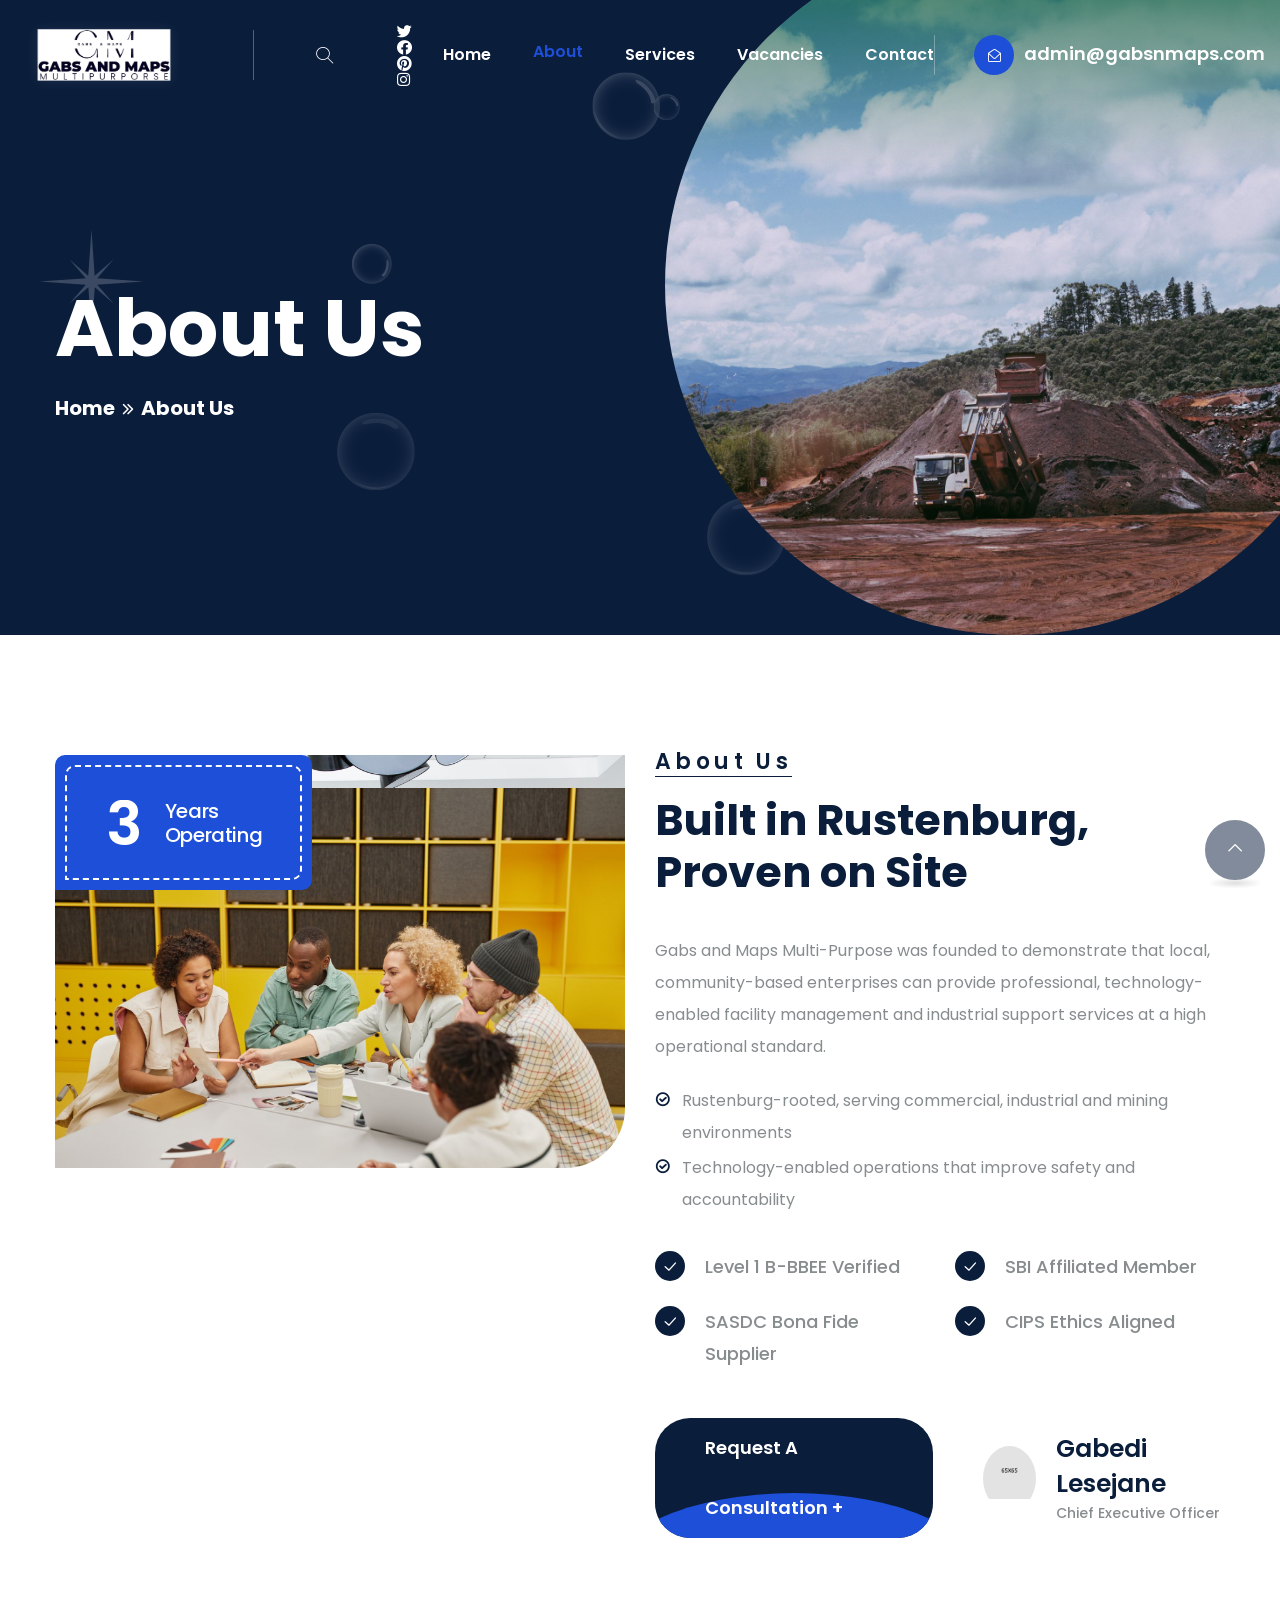
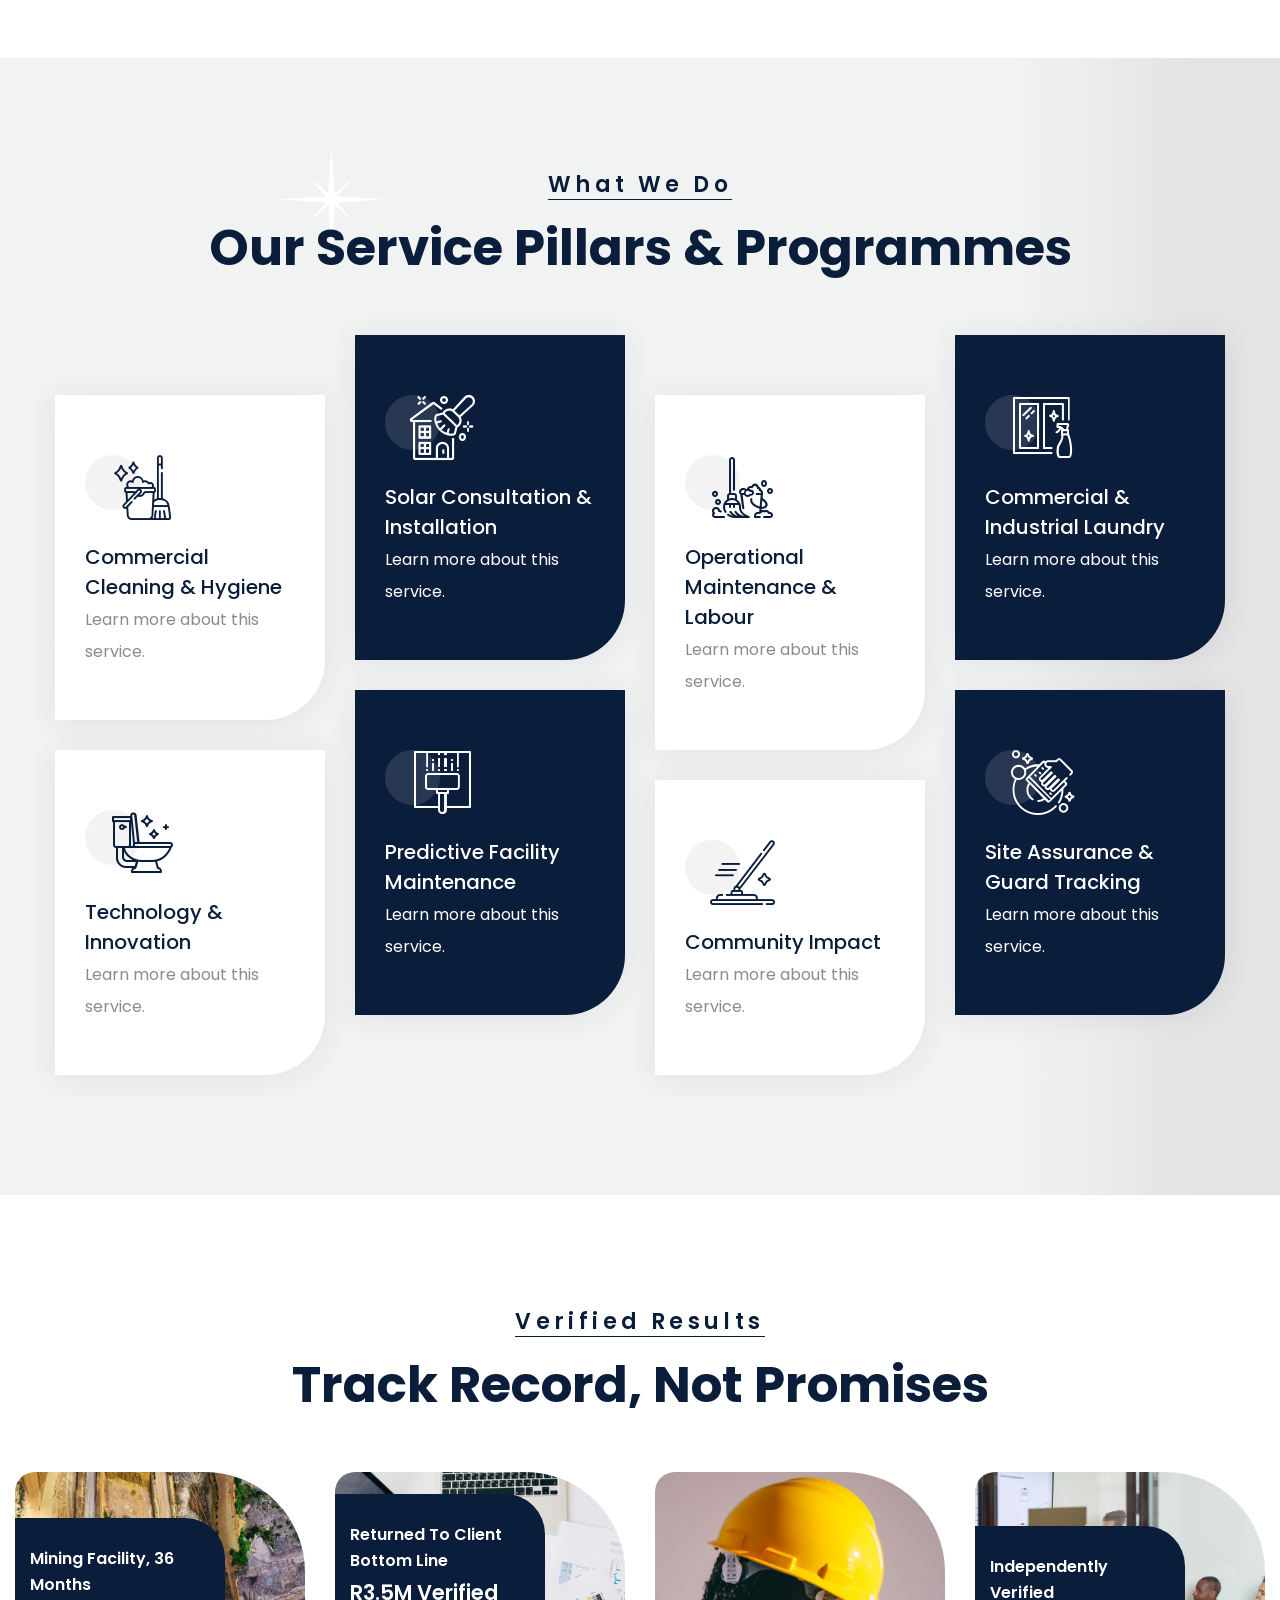
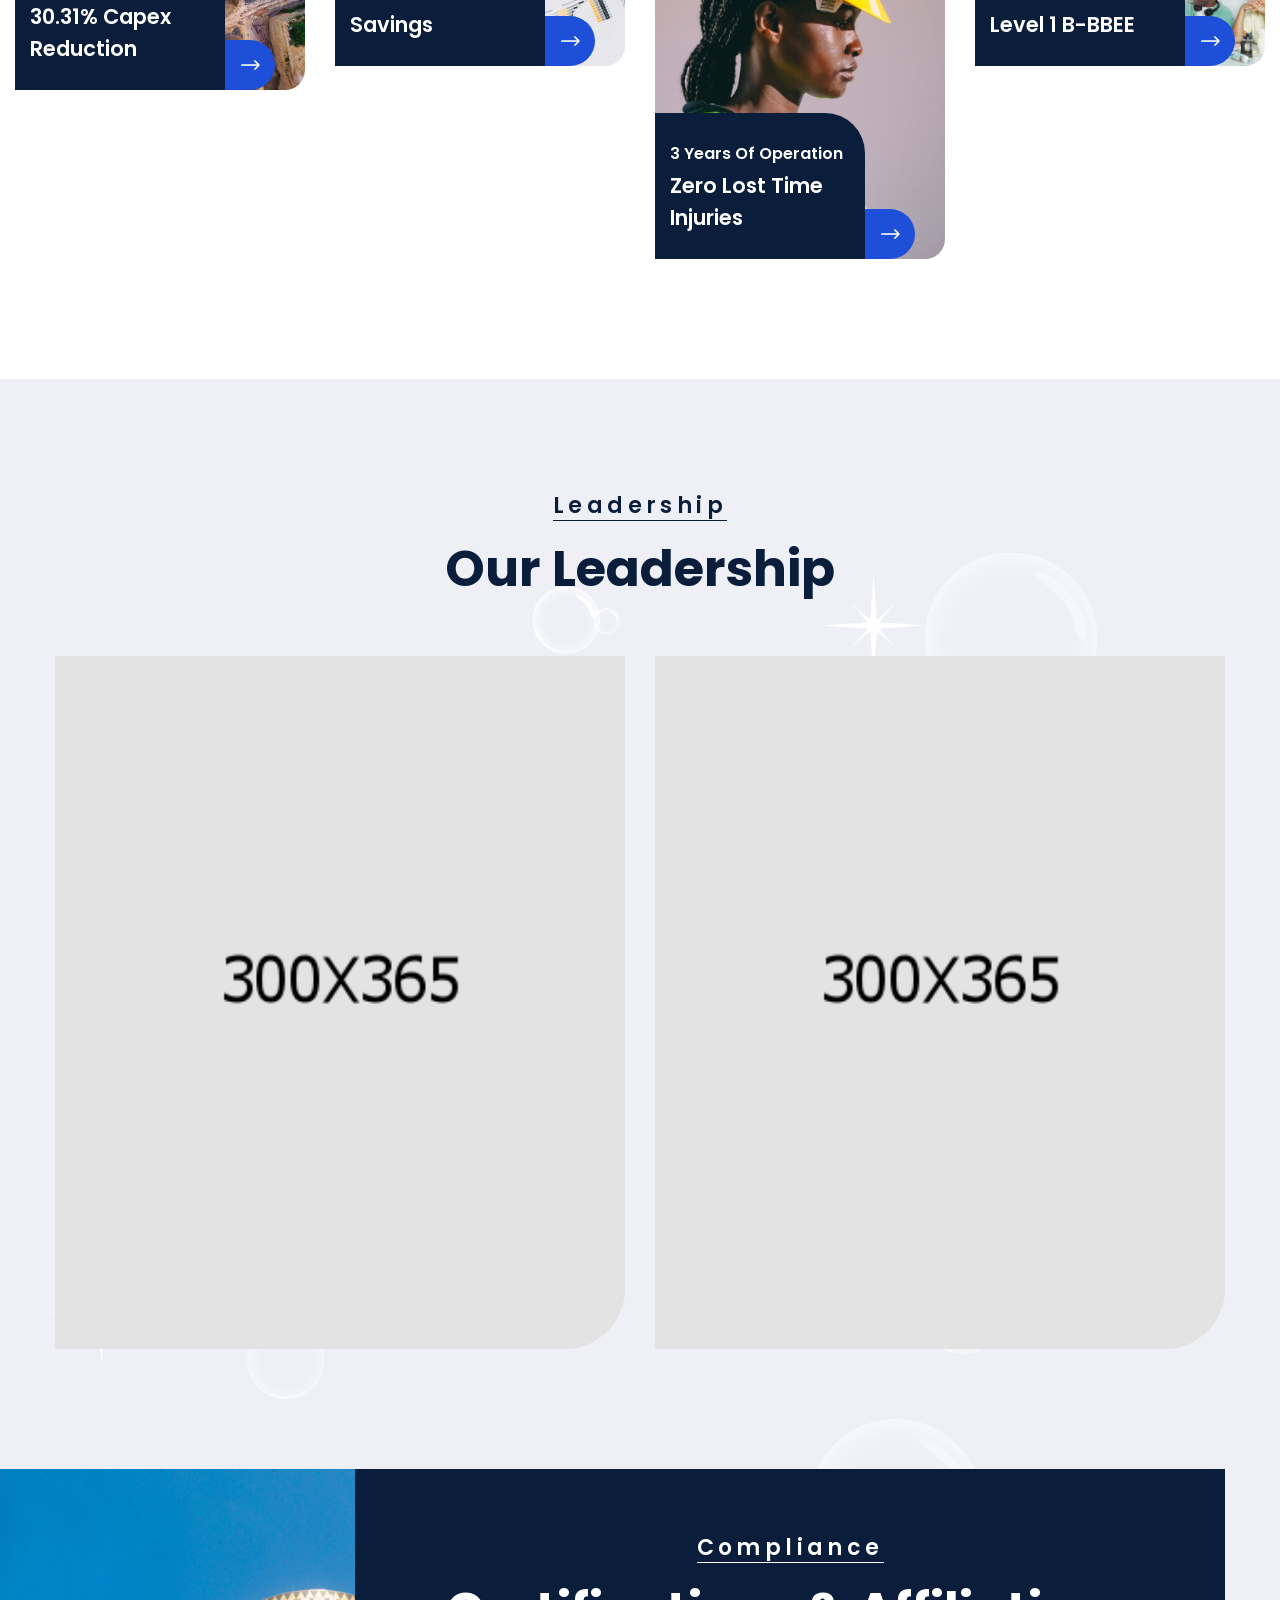
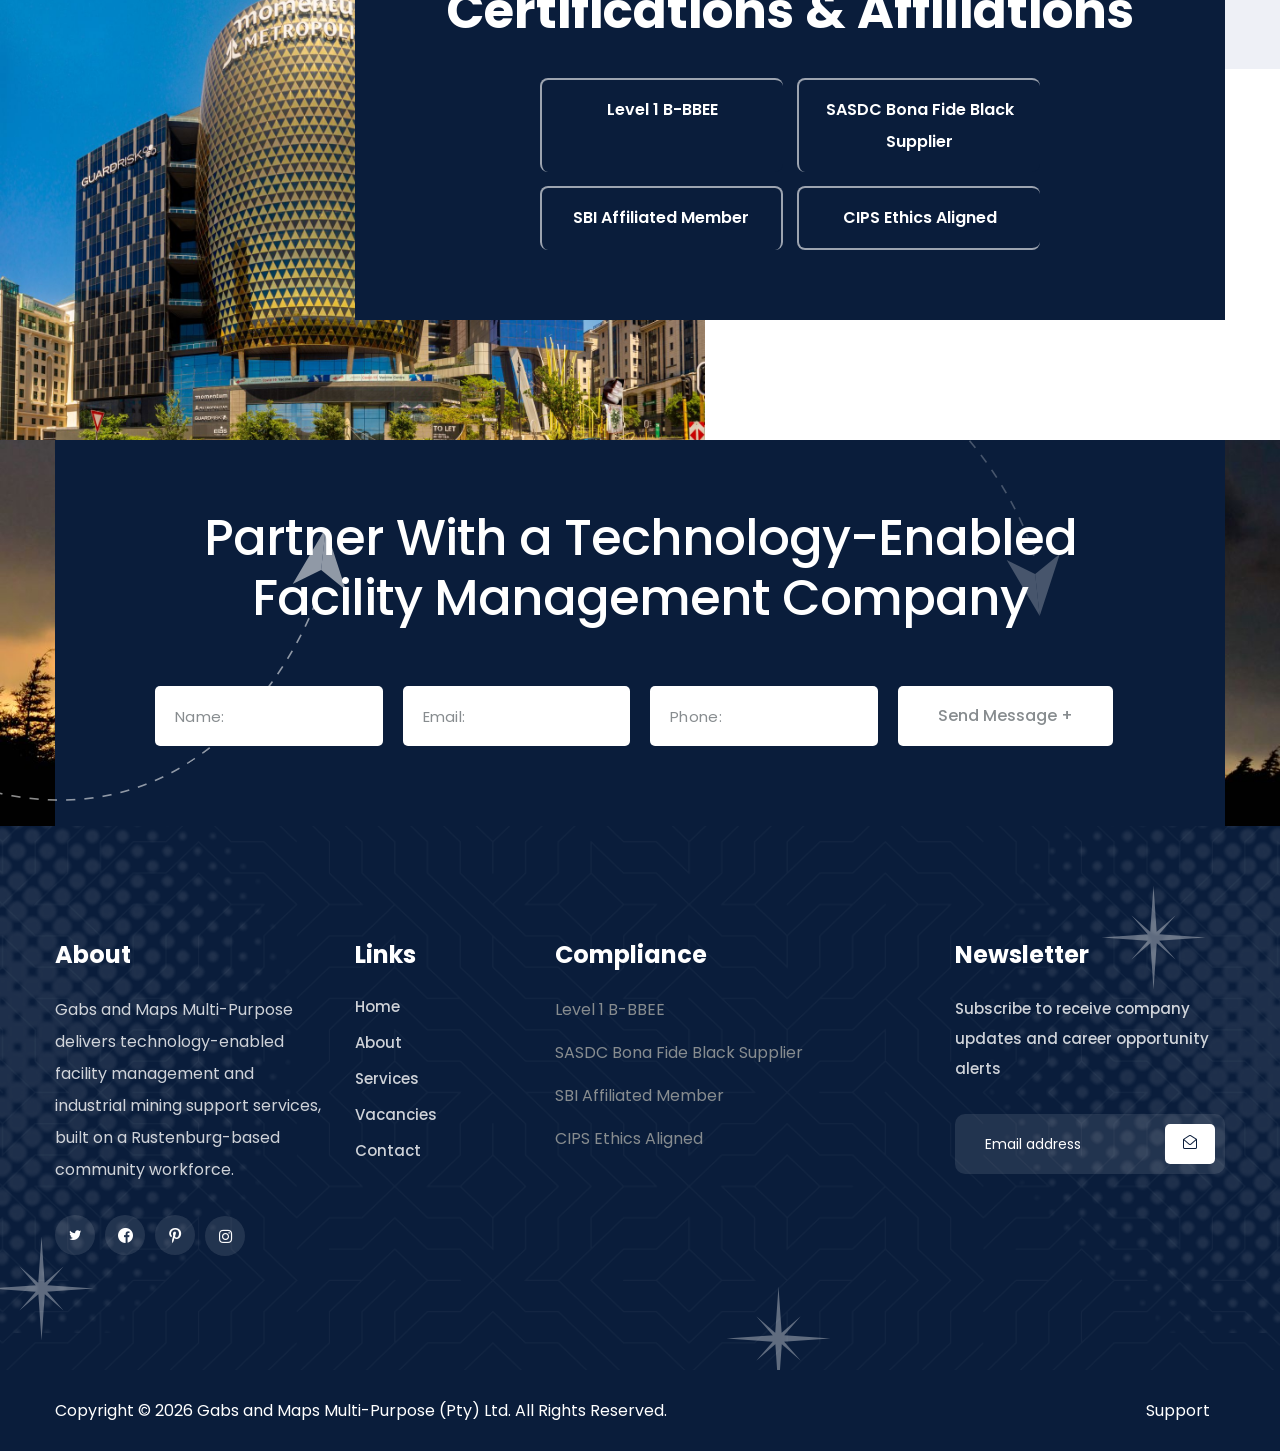
<file: about.html>
<!DOCTYPE html>
<html lang="en">

<head>
    <meta charset="UTF-8" />
    <meta name="viewport" content="width=device-width, initial-scale=1.0" />
    <title>About Us | Gabs and Maps Multi-Purpose</title>
    <!-- Favicons Icons -->
    <link rel="apple-touch-icon" sizes="180x180" href="assets/images/favicons/apple-touch-icon.png" />
    <link rel="icon" type="image/png" sizes="32x32" href="assets/images/favicons/favicon-32x32.png" />
    <link rel="icon" type="image/png" sizes="16x16" href="assets/images/favicons/favicon-16x16.png" />
    <link rel="manifest" href="assets/images/favicons/site.webmanifest" />
    <meta name="description" content="Gabs and Maps Multi-Purpose was built in Rustenburg to prove that community-based enterprises can deliver technology-enabled facility management at a world-class standard." />

    <!-- fonts -->
    <link
        href="https://fonts.googleapis.com/css2?family=Open+Sans:ital,wght@0,300;0,400;0,500;0,600;0,700;0,800;1,300;1,400;1,500;1,600;1,700;1,800&family=Poppins:ital,wght@0,100;0,200;0,300;0,400;0,500;0,600;0,700;0,800;0,900;1,100;1,200;1,300;1,400;1,500;1,600;1,700;1,800;1,900&display=swap"
        rel="stylesheet">

    <link rel="stylesheet" href="assets/vendors/animate/animate.min.css" />
    <link rel="stylesheet" href="assets/vendors/animate/custom-animate.css" />
    <link rel="stylesheet" href="assets/vendors/bootstrap/css/bootstrap.min.css" />
    <link rel="stylesheet" href="assets/vendors/bootstrap-select/css/bootstrap-select.min.css" />
    <link rel="stylesheet" href="assets/vendors/bxslider/jquery.bxslider.css" />
    <link rel="stylesheet" href="assets/vendors/fontawesome/css/all.min.css" />
    <link rel="stylesheet" href="assets/vendors/jquery-magnific-popup/jquery.magnific-popup.css" />
    <link rel="stylesheet" href="assets/vendors/jquery-ui/jquery-ui.css" />
    <link rel="stylesheet" href="assets/vendors/nice-select/nice-select.css" />
    <link rel="stylesheet" href="assets/vendors/nouislider/nouislider.min.css" />
    <link rel="stylesheet" href="assets/vendors/nouislider/nouislider.pips.css" />
    <link rel="stylesheet" href="assets/vendors/odometer/odometer.min.css" />
    <link rel="stylesheet" href="assets/vendors/owl-carousel/owl.carousel.min.css" />
    <link rel="stylesheet" href="assets/vendors/owl-carousel/owl.theme.default.min.css" />
    <link rel="stylesheet" href="assets/vendors/swiper/swiper.min.css" />
    <link rel="stylesheet" href="assets/vendors/timepicker/timePicker.css" />
    <link rel="stylesheet" href="assets/vendors/tiny-slider/tiny-slider.min.css" />
    <link rel="stylesheet" href="assets/vendors/vegas/vegas.min.css" />
    <link rel="stylesheet" href="assets/vendors/thm-icons/style.css">
    <link rel="stylesheet" href="assets/vendors/slick-slider/slick.css">
    <link rel="stylesheet" href="assets/vendors/language-switcher/polyglot-language-switcher.css">

    <!-- template styles -->
    <link rel="stylesheet" href="assets/css/style.css" />
    <link rel="stylesheet" href="assets/css/color-gabs.css" />
    <link rel="stylesheet" href="assets/css/responsive.css" />

</head>


<body>

    <!-- Start Preloader -->
    <div class="loader-wrap">
        <div class="preloader">
            <div class="preloader-close">x</div>
            <div id="handle-preloader" class="handle-preloader">
                <div class="animation-preloader">
                    <div class="spinner"></div>
                    <div class="txt-loading">
                        <span data-text-preloader="g" class="letters-loading">
                            g
                        </span>
                        <span data-text-preloader="a" class="letters-loading">
                            a
                        </span>
                        <span data-text-preloader="t" class="letters-loading">
                            t
                        </span>
                        <span data-text-preloader="r" class="letters-loading">
                            r
                        </span>
                        <span data-text-preloader="e" class="letters-loading">
                            e
                        </span>
                    </div>
                </div>
            </div>
        </div>
    </div>
    <!-- End Preloader -->


    <div class="page-wrapper">

        <!--Start Main Header One-->
        <header class="main-header main-header-one">

            <div class="main-header-one__inner">

                <nav class="main-menu main-menu-one">
                    <div class="main-menu__wrapper clearfix">
                        <div class="auto-container">
                            <div class="main-menu__wrapper-inner">


                                <div class="main-header-one__left">
                                    <div class="logo-box-one">
                                        <a href="index.html">
                                            <img src="assets/images/resources/logo-1.png" alt="Gabs and Maps Multi-Purpose" title="">
                                        </a>
                                    </div>

                                    <div class="header-search-box">
                                        <a href="#" class="main-menu__search search-toggler icon-search">
                                        </a>
                                    </div>

                                    <div class="header-one-social-links">
                                        <ul>
                                            <li><a href="#"><span class="fab fa-twitter"></span></a></li>
                                            <li><a href="#"><span class="fab fa-facebook"></span></a></li>
                                            <li><a href="#"><span class="fab fa-pinterest"></span></a></li>
                                            <li><a href="#"><span class="fab fa-instagram"></span></a>
                                            </li>
                                        </ul>
                                    </div>
                                </div>

                                <div class="main-header-one__middle">
                                    <div class="main-menu-box">
                                        <a href="#" class="mobile-nav__toggler">
                                            <i class="fa fa-bars"></i>
                                        </a>

                                        <ul class="main-menu__list">
                                            <li><a href="index.html">Home</a></li>
                                            <li class="current"><a href="about.html">About</a></li>
                                            <li><a href="services.html">Services</a></li>
                                            <li><a href="vacancies.html">Vacancies</a></li>
                                            <li><a href="contact.html">Contact</a></li>
                                        </ul>
                                    </div>
                                </div>

                                <div class="main-header-one__right">
                                    <div class="contact-box">
                                        <div class="icon">
                                            <span class="icon-open-mail"></span>
                                        </div>
                                        <div class="text">
                                            <a href="mailto:admin@gabsnmaps.com">admin@gabsnmaps.com</a>
                                        </div>
                                    </div>
                                </div>
                            </div>
                        </div>
                    </div>
                </nav>

            </div>
        </header>
        <!--End Main Header One-->

        <div class="stricky-header stricky-header--one stricked-menu main-menu">
            <div class="sticky-header__content"></div><!-- /.sticky-header__content -->
        </div><!-- /.stricky-header -->


        <!--Start Page Header-->
        <section class="page-header">
            <div class="page-header__img"><img src="assets/images/resources/page-header-bg.jpg" alt="#"></div>
            <div class="shape1 rotate-me"><img src="assets/images/shapes/thm-shape1.png" alt="#"></div>
            <div class="shape2 float-bob-y"><img src="assets/images/shapes/bubbles-four.png" alt="#"></div>
            <div class="shape3 zoominout"><img src="assets/images/shapes/bubbles-six.png" alt="#"></div>
            <div class="shape4"><img src="assets/images/shapes/bubbles-five.png" alt="#"></div>
            <div class="shape5 float-bob-y"><img src="assets/images/shapes/bubbles-five.png" alt="#"></div>
            <div class="shape6 rotate-me"><img src="assets/images/shapes/thm-shape1.png" alt="#"></div>
            <div class="container">
                <div class="page-header__inner">
                    <h2>About Us</h2>
                    <ul class="thm-breadcrumb">
                        <li><a href="index.html">Home</a></li>
                        <li><span class="icon-right"></span></li>
                        <li>About us</li>
                    </ul>
                </div>
            </div>
        </section>
        <!--End Page Header-->

        <!--Start About One-->
        <section class="about-one">
            <div class="about-one__shape1"><img src="assets/images/shapes/about-v1-shape1.png" alt="#"></div>
            <div class="container">
                <div class="row">
                    <!--Start About One Img-->
                    <div class="col-xl-6">
                        <div class="about-one__img">
                            <div class="about-one__experience-box">
                                <div class="count-box">
                                    <h2> <span class="odometer" data-count="3">00</span></h2>
                                </div>
                                <div class="title-box">
                                    <h3>Years <br> Operating</h3>
                                </div>
                            </div>
                            <div class="about-one__img1">
                                <img src="assets/images/about/about-v1-img1.jpg" alt="#">
                            </div>
                            <div class="about-one__img2 wow zoomIn" data-wow-delay="100ms" data-wow-duration="3500ms">
                                <img src="assets/images/about/about-v1-img2.jpg" alt="#">
                            </div>
                        </div>
                    </div>
                    <!--End About One Img-->

                    <!--Start About One Content-->
                    <div class="col-xl-6">
                        <div class="about-one__content">
                            <div class="sec-title">
                                <div class="sub-title left">
                                    <div class="text">
                                        <span>About Us</span>
                                    </div>
                                </div>
                                <h2>Built in Rustenburg, <br> Proven on Site</h2>
                            </div>
                            <div class="text">
                                <p>Gabs and Maps Multi-Purpose was founded to demonstrate that local, community-based
                                    enterprises can provide professional, technology-enabled facility management and
                                    industrial support services at a high operational standard.</p>
                            </div>

                            <ul class="about-one__content-list">
                                <li>
                                    <div class="icon-box">
                                        <span class="icon-check"></span>
                                    </div>
                                    <div class="text-box">
                                        <p>Rustenburg-rooted, serving commercial, industrial and mining environments</p>
                                    </div>
                                </li>

                                <li>
                                    <div class="icon-box">
                                        <span class="icon-check"></span>
                                    </div>
                                    <div class="text-box">
                                        <p>Technology-enabled operations that improve safety and accountability</p>
                                    </div>
                                </li>
                            </ul>

                            <div class="about-one__content-text2">
                                <div class="row">
                                    <div class="col-xl-6 col-lg-6 col-md-6">
                                        <div class="about-one__content-text2-single">
                                            <ul class="about-one__content-text2-list">
                                                <li>
                                                    <div class="icon-box">
                                                        <span class="icon-check-1"></span>
                                                    </div>

                                                    <div class="text-box">
                                                        <p>Level 1 B-BBEE Verified</p>
                                                    </div>
                                                </li>

                                                <li>
                                                    <div class="icon-box">
                                                        <span class="icon-check-1"></span>
                                                    </div>

                                                    <div class="text-box">
                                                        <p>SASDC Bona Fide Supplier</p>
                                                    </div>
                                                </li>
                                            </ul>
                                        </div>
                                    </div>


                                    <div class="col-xl-6 col-lg-6 col-md-6">
                                        <div class="about-one__content-text2-single">
                                            <ul class="about-one__content-text2-list">
                                                <li>
                                                    <div class="icon-box">
                                                        <span class="icon-check-1"></span>
                                                    </div>

                                                    <div class="text-box">
                                                        <p>SBI Affiliated Member</p>
                                                    </div>
                                                </li>

                                                <li>
                                                    <div class="icon-box">
                                                        <span class="icon-check-1"></span>
                                                    </div>

                                                    <div class="text-box">
                                                        <p>CIPS Ethics Aligned</p>
                                                    </div>
                                                </li>
                                            </ul>
                                        </div>
                                    </div>
                                </div>
                            </div>

                            <div class="about-one__content-bottom">
                                <div class="btn-box">
                                    <a class="thm-btn" href="contact.html">
                                        <span class="txt">Request a Consultation +</span>
                                    </a>
                                </div>

                                <div class="about-one__client-info-box">
                                    <div class="img-box">
                                        <img src="assets/images/about/about-v1-img3.jpg" alt="#">
                                    </div>
                                    <div class="title-box">
                                        <h2>Gabedi Lesejane</h2>
                                        <p>Chief Executive Officer</p>
                                    </div>
                                </div>
                            </div>

                        </div>
                    </div>
                    <!--End About One Content-->
                </div>
            </div>
        </section>
        <!--End About One-->

        <!--Start Features One-->
        <section class="features-one features-one--about">
            <div class="features-one__bg" style="background-image: url(assets/images/backgrounds/features-v1-bg.jpg);">
            </div>
            <div class="shape1 rotate-me"><img src="assets/images/shapes/thm-shape1.png" alt="#"></div>
            <div class="shape2 rotate-me"><img src="assets/images/shapes/thm-shape1.png" alt="#"></div>
            <div class="container">
                <div class="sec-title text-center">
                    <div class="sub-title">
                        <div class="text">
                            <span>What We Do</span>
                        </div>
                    </div>
                    <h2>Our Service Pillars &amp; Programmes</h2>
                </div>


                <div class="row filter-layout masonary-layout">
                    <!--Start Features One Single-->
                    <div class="col-xl-3 col-lg-6 col-md-6 wow animated fadeInUp" data-wow-delay="0.1s">
                        <div class="features-one__single mb60">
                            <div class="icon-box">
                                <span class="icon-oosouji"></span>
                                <div class="round-box"></div>
                            </div>

                            <div class="text-box">
                                <h3><a href="services.html">Commercial Cleaning &amp; Hygiene</a></h3>
                                <p>Learn more about this service.</p>
                            </div>
                        </div>
                    </div>
                    <!--End Features One Single-->

                    <!--Start Features One Single-->
                    <div class="col-xl-3 col-lg-6 col-md-6 wow animated fadeInUp" data-wow-delay="0.2s">
                        <div class="features-one__single style2">
                            <div class="icon-box">
                                <span class="icon-house"></span>
                                <div class="round-box"></div>
                            </div>

                            <div class="text-box">
                                <h3><a href="services.html">Solar Consultation &amp; Installation</a></h3>
                                <p>Learn more about this service.</p>
                            </div>
                        </div>
                    </div>
                    <!--End Features One Single-->

                    <!--Start Features One Single-->
                    <div class="col-xl-3 col-lg-6 col-md-6 wow animated fadeInUp" data-wow-delay="0.3s">
                        <div class="features-one__single mb60">
                            <div class="icon-box">
                                <span class="icon-mop"></span>
                                <div class="round-box"></div>
                            </div>

                            <div class="text-box">
                                <h3><a href="services.html">Operational Maintenance &amp; Labour</a></h3>
                                <p>Learn more about this service.</p>
                            </div>
                        </div>
                    </div>
                    <!--End Features One Single-->

                    <!--Start Features One Single-->
                    <div class="col-xl-3 col-lg-6 col-md-6 wow animated fadeInUp" data-wow-delay="0.4s">
                        <div class="features-one__single style2">
                            <div class="icon-box">
                                <span class="icon-window-cleaning"></span>
                                <div class="round-box"></div>
                            </div>

                            <div class="text-box">
                                <h3><a href="services.html">Commercial &amp; Industrial Laundry</a></h3>
                                <p>Learn more about this service.</p>
                            </div>
                        </div>
                    </div>
                    <!--End Features One Single-->

                    <!--Start Features One Single-->
                    <div class="col-xl-3 col-lg-6 col-md-6 wow animated fadeInUp" data-wow-delay="0.1s">
                        <div class="features-one__single style2">
                            <div class="icon-box">
                                <span class="icon-clean"></span>
                                <div class="round-box"></div>
                            </div>

                            <div class="text-box">
                                <h3><a href="services.html">Predictive Facility Maintenance</a></h3>
                                <p>Learn more about this service.</p>
                            </div>
                        </div>
                    </div>
                    <!--End Features One Single-->

                    <!--Start Features One Single-->
                    <div class="col-xl-3 col-lg-6 col-md-6 wow animated fadeInUp" data-wow-delay="0.2s">
                        <div class="features-one__single style2">
                            <div class="icon-box">
                                <span class="icon-washing-plate"></span>
                                <div class="round-box"></div>
                            </div>

                            <div class="text-box">
                                <h3><a href="services.html">Site Assurance &amp; Guard Tracking</a></h3>
                                <p>Learn more about this service.</p>
                            </div>
                        </div>
                    </div>
                    <!--End Features One Single-->

                    <!--Start Features One Single-->
                    <div class="col-xl-3 col-lg-6 col-md-6 wow animated fadeInUp" data-wow-delay="0.3s">
                        <div class="features-one__single">
                            <div class="icon-box">
                                <span class="icon-sanitary"></span>
                                <div class="round-box"></div>
                            </div>

                            <div class="text-box">
                                <h3><a href="services.html">Technology &amp; Innovation</a></h3>
                                <p>Learn more about this service.</p>
                            </div>
                        </div>
                    </div>
                    <!--End Features One Single-->

                    <!--Start Features One Single-->
                    <div class="col-xl-3 col-lg-6 col-md-6 wow animated fadeInUp" data-wow-delay="0.4s">
                        <div class="features-one__single">
                            <div class="icon-box">
                                <span class="icon-floor-mop"></span>
                                <div class="round-box"></div>
                            </div>

                            <div class="text-box">
                                <h3><a href="services.html">Community Impact</a></h3>
                                <p>Learn more about this service.</p>
                            </div>
                        </div>
                    </div>
                    <!--End Features One Single-->
                </div>
            </div>
        </section>
        <!--End Features One-->

        <!--Start Portfolio One-->
        <section class="portfolio-one">
            <div class="auto-container">
                <div class="sec-title text-center">
                    <div class="sub-title">
                        <div class="text">
                            <span>Verified Results</span>
                        </div>
                    </div>
                    <h2>Track Record, Not Promises</h2>
                </div>
                <div class="row">
                    <!--Start Portfolio One Single-->
                    <div class="col-xl-3 col-lg-6 col-md-6">
                        <div class="portfolio-one__single">
                            <div class="portfolio-one__single-img">
                                <div class="inner">
                                    <img src="assets/images/project/portfolio-v1-img1.jpg" alt="#">
                                    <div class="content-box">
                                        <p>Mining Facility, 36 Months</p>
                                        <h2><a href="about.html">30.31% Capex Reduction</a></h2>
                                    </div>
                                    <div class="btn-box">
                                        <a href="about.html"><span class="icon-right-arrow-1"></span></a>
                                    </div>
                                </div>
                            </div>
                        </div>
                    </div>
                    <!--End Portfolio One Single-->

                    <!--Start Portfolio One Single-->
                    <div class="col-xl-3 col-lg-6 col-md-6">
                        <div class="portfolio-one__single">
                            <div class="portfolio-one__single-img">
                                <div class="inner">
                                    <img src="assets/images/project/portfolio-v1-img2.jpg" alt="#">
                                    <div class="content-box">
                                        <p>Returned to Client Bottom Line</p>
                                        <h2><a href="about.html">R3.5M Verified Savings</a></h2>
                                    </div>
                                    <div class="btn-box">
                                        <a href="about.html"><span class="icon-right-arrow-1"></span></a>
                                    </div>
                                </div>
                            </div>
                        </div>
                    </div>
                    <!--End Portfolio One Single-->

                    <!--Start Portfolio One Single-->
                    <div class="col-xl-3 col-lg-6 col-md-6">
                        <div class="portfolio-one__single">
                            <div class="portfolio-one__single-img">
                                <div class="inner">
                                    <img src="assets/images/project/portfolio-v1-img3.jpg" alt="#">
                                    <div class="content-box">
                                        <p>3 Years of Operation</p>
                                        <h2><a href="about.html">Zero Lost Time Injuries</a></h2>
                                    </div>
                                    <div class="btn-box">
                                        <a href="about.html"><span class="icon-right-arrow-1"></span></a>
                                    </div>
                                </div>
                            </div>
                        </div>
                    </div>
                    <!--End Portfolio One Single-->

                    <!--Start Portfolio One Single-->
                    <div class="col-xl-3 col-lg-6 col-md-6">
                        <div class="portfolio-one__single">
                            <div class="portfolio-one__single-img">
                                <div class="inner">
                                    <img src="assets/images/project/portfolio-v1-img4.jpg" alt="#">
                                    <div class="content-box">
                                        <p>Independently Verified</p>
                                        <h2><a href="about.html">Level 1 B-BBEE</a></h2>
                                    </div>
                                    <div class="btn-box">
                                        <a href="about.html"><span class="icon-right-arrow-1"></span></a>
                                    </div>
                                </div>
                            </div>
                        </div>
                    </div>
                    <!--End Portfolio One Single-->
                </div>
            </div>
        </section>
        <!--End Portfolio One-->

        <!--Start Team One-->
        <section class="team-one">
            <div class="shape1 rotate-me">
                <img src="assets/images/shapes/thm-shape1.png" alt="#">
            </div>
            <div class="shape2 rotate-me">
                <img src="assets/images/shapes/thm-shape1.png" alt="#">
            </div>
            <div class="shape3"><img src="assets/images/shapes/bubbles-one.png" alt="#"></div>
            <div class="shape4 zoom-fade"><img src="assets/images/shapes/bubbles-two.png" alt="#"></div>
            <div class="shape5 float-bob-y"><img src="assets/images/shapes/bubbles-three.png" alt="#"></div>
            <div class="shape6"><img src="assets/images/shapes/bubbles-four.png" alt="#"></div>
            <div class="shape7"><img src="assets/images/shapes/bubbles-five.png" alt="#"></div>
            <div class="shape8 zoominout"><img src="assets/images/shapes/bubbles-six.png" alt="#"></div>
            <div class="container">
                <div class="sec-title text-center">
                    <div class="sub-title">
                        <div class="text">
                            <span>Leadership</span>
                        </div>
                    </div>
                    <h2>Our Leadership</h2>
                </div>
                <div class="row">
                    <!--Start Team One Single-->
                    <div class="col-xl-6 col-lg-6 col-md-6 wow fadeInLeft" data-wow-delay="0ms"
                        data-wow-duration="1000ms">
                        <div class="team-one__single">
                            <div class="team-one__single-img">
                                <img src="assets/images/team/team-v1-img1.jpg" alt="#">

                                <div class="content-box">
                                    <h2><a href="about.html">Gabedi Lesejane</a></h2>
                                    <p>Chief Executive Officer</p>
                                </div>
                            </div>
                        </div>
                    </div>
                    <!--End Team One Single-->

                    <!--Start Team One Single-->
                    <div class="col-xl-6 col-lg-6 col-md-6 wow fadeInLeft" data-wow-delay="100ms"
                        data-wow-duration="1000ms">
                        <div class="team-one__single">
                            <div class="team-one__single-img">
                                <img src="assets/images/team/team-v1-img2.jpg" alt="#">

                                <div class="content-box">
                                    <h2><a href="about.html">Johanna Mmampoo Lesejane</a></h2>
                                    <p>Co-Founder &amp; Operations Director</p>
                                </div>
                            </div>
                        </div>
                    </div>
                    <!--End Team One Single-->

                    

                    
                </div>
            </div>
        </section>
        <!--End Team One-->

        <!--Start Brand One -->
        <section class="brand-one clearfix">
            <div class="brand-one__bg" style="background-image: url(assets/images/resources/brand-v1-bg.jpg);"></div>
            <div class="container clearfix">
                <div class="brand-one__inner clearfix">
                    <div class="brand-one__content">
                        <div class="sec-title text-center">
                            <div class="sub-title">
                                <div class="text">
                                    <span>Compliance</span>
                                </div>
                            </div>
                            <h2>Certifications &amp; Affiliations</h2>
                        </div>

                        <ul class="brand-one__box" style="list-style:none;display:flex;flex-wrap:wrap;justify-content:center;gap:14px;padding:0;">
                            <li style="background:var(--thm-base);color:#fff;padding:14px 22px;border-radius:8px;font-weight:600;">Level 1 B-BBEE</li>
                            <li style="background:var(--thm-base);color:#fff;padding:14px 22px;border-radius:8px;font-weight:600;">SASDC Bona Fide Black Supplier</li>
                            <li style="background:var(--thm-base);color:#fff;padding:14px 22px;border-radius:8px;font-weight:600;">SBI Affiliated Member</li>
                            <li style="background:var(--thm-base);color:#fff;padding:14px 22px;border-radius:8px;font-weight:600;">CIPS Ethics Aligned</li>
                        </ul>
                    </div>
                </div>
            </div>
        </section>
        <!--End Brand One -->

        


        <!--Start Footer One -->
        <footer class="footer-one clearfix">
            <!--Start Footer One Top-->
            <div class="footer-one__top">
                <div class="footer-one__top__bg"
                    style="background-image: url(assets/images/backgrounds/footer-top-bg.jpg);"></div>
                <div class="container">
                    <div class="row">
                        <div class="col-xl-12">
                            <div class="footer-one__top-inner clearfix">
                                <div class="shape6"><img src="assets/images/shapes/footer-v1-shape3.png" alt="#"></div>
                                <div class="shape7"><img src="assets/images/shapes/footer-v1-shape4.png" alt="#"></div>
                                <div class="title">
                                    <h2>Partner With a Technology-Enabled Facility Management Company</h2>
                                </div>

                                <form action="assets/inc/sendemail.php" class="comment-one__form contact-form-validated"
                                    novalidate="novalidate">
                                    <ul>
                                        <li>
                                            <div class="input-box">
                                                <input type="text" placeholder="Name:" value="" name="form_name"
                                                    required="">
                                            </div>
                                        </li>

                                        <li>
                                            <div class="input-box">
                                                <input type="email" placeholder="Email:" value="" name="form_email"
                                                    required="">
                                            </div>
                                        </li>

                                        <li>
                                            <div class="input-box">
                                                <input type="text" placeholder="Phone:" value="" name="form_phone">
                                            </div>
                                        </li>


                                        <li>
                                            <div class="button-box">
                                                <input id="form_botcheck" name="form_botcheck" class="form-control"
                                                    type="hidden" value="">
                                                <button class="footer-one__top-btn" type="submit"
                                                    data-loading-text="Please wait..."><span class="txt">Send Message
                                                        +</span></button>
                                            </div>
                                        </li>
                                    </ul>
                                </form>
                            </div>
                        </div>
                    </div>
                </div>
            </div>
            <!--End Footer One Top-->


            <!--Start Footer-->
            <div class="footer">
                <div class="footer__pattern"
                    style="background-image: url(assets/images/pattern/footer-v1-pattern.png);"></div>
                <div class="shape1 wow slideInRight" data-wow-delay="500ms" data-wow-duration="2500ms"><img
                        src="assets/images/shapes/footer-v1-shape1.png" alt="#"></div>
                <div class="shape2 wow slideInLeft" data-wow-delay="500ms" data-wow-duration="2500ms"><img
                        src="assets/images/shapes/footer-v1-shape2.png" alt="#"></div>
                <div class="shape3 rotate-me"><img src="assets/images/shapes/thm-shape1.png" alt="#"></div>
                <div class="shape4 rotate-me"><img src="assets/images/shapes/thm-shape1.png" alt="#"></div>
                <div class="shape5 rotate-me"><img src="assets/images/shapes/thm-shape1.png" alt="#"></div>
                <div class="container">
                    <div class="row">

                        <!--Start Footer Widget Single-->
                        <div class="col-xl-3 col-lg-6 col-md-6 col-sm-12 wow animated fadeInUp" data-wow-delay="0.1s">
                            <div class="footer-widget__single footer-widget__single-about">
                                <div class="title">
                                    <h2>About</h2>
                                </div>

                                <div class="text-box">
                                    <p>Gabs and Maps Multi-Purpose delivers technology-enabled facility management
                                        and industrial mining support services, built on a Rustenburg-based
                                        community workforce.
                                    </p>
                                </div>

                                <ul class="social-link">
                                    <li><a href="#"><span class="icon-twitter"></span></a></li>
                                    <li><a href="#"><span class="icon-facebook"></span></a></li>
                                    <li><a href="#"><span class="icon-pinterest"></span></a></li>
                                    <li><a href="#"><span class="fab fa-instagram"></span></a></li>
                                </ul>
                            </div>
                        </div>
                        <!--End Footer Widget Single-->

                        <!--Start Footer Widget Single-->
                        <div class="col-xl-2 col-lg-6 col-md-6 col-sm-12 wow animated fadeInUp" data-wow-delay="0.2s">
                            <div class="footer-widget__single footer-widget__single-links">
                                <div class="title">
                                    <h2>Links</h2>
                                </div>
                                <ul class="footer-widget__single-links-list">
                                    <li><a href="index.html">Home</a></li>
                                    <li><a href="about.html">About</a></li>
                                    <li><a href="services.html">Services</a></li>
                                    <li><a href="vacancies.html">Vacancies</a></li>
                                    <li><a href="contact.html">Contact</a></li>
                                </ul>
                            </div>
                        </div>
                        <!--End Footer Widget Single-->

                        <!--Start Footer Widget Single-->
                        <div class="col-xl-4 col-lg-6 col-md-6 col-sm-12 wow animated fadeInUp" data-wow-delay="0.3s">
                            <div class="footer-widget__single footer-widget__single-links">
                                <div class="title">
                                    <h2>Compliance</h2>
                                </div>
                                <ul class="footer-widget__single-links-list">
                                    <li>Level 1 B-BBEE</li>
                                    <li>SASDC Bona Fide Black Supplier</li>
                                    <li>SBI Affiliated Member</li>
                                    <li>CIPS Ethics Aligned</li>
                                </ul>
                            </div>
                        </div>
                        <!--End Footer Widget Single-->

                        <!--Start Footer Widget Single-->
                        <div class="col-xl-3 col-lg-6 col-md-6 col-sm-12 wow animated fadeInUp" data-wow-delay="0.4s">
                            <div class="footer-widget__single footer-widget__single-newsletter">
                                <div class="title">
                                    <h2>Newsletter</h2>
                                </div>

                                <div class="text-box">
                                    <p>Subscribe to receive company updates and
                                        career opportunity alerts</p>
                                </div>

                                <form class="newsletter-form" action="#">
                                    <input type="email" name="email" placeholder="Email address">
                                    <button type="submit"><span class="icon-open-mail"></span></button>
                                </form>
                            </div>
                        </div>
                        <!--End Footer Widget Single-->
                    </div>
                </div>
            </div>
            <!--End Footer-->

            <div class="footer-one__bottom">
                <div class="container">
                    <div class="bottom-inner">
                        <div class="copyright">
                            <p>Copyright &copy; 2026 Gabs and Maps Multi-Purpose (Pty) Ltd. All Rights Reserved.</p>
                        </div>

                        <ul class="footer-one__bottom-menu">
                            <li><a href="contact.html">Support</a></li>
                        </ul>
                    </div>
                </div>
            </div>

        </footer>
        <!--End Footer One-->


    </div>
    <!-- /.page-wrapper -->

    <div class="mobile-nav__wrapper">
        <div class="mobile-nav__overlay mobile-nav__toggler"></div>
        <div class="mobile-nav__content">
            <span class="mobile-nav__close mobile-nav__toggler">
                <i class="icon-plus"></i>
            </span>
            <div class="logo-box">
                <a href="index.html" aria-label="logo image">
                    <img src="assets/images/resources/mobile-nav-logo.png" alt="" />
                </a>
            </div>
            <div class="mobile-nav__container"></div>
            <ul class="mobile-nav__contact list-unstyled">
                <li>
                    <i class="fa fa-envelope"></i>
                    <a href="mailto:info@example.com">info@example.com</a>
                </li>
                <li>
                    <i class="fa fa-phone-alt"></i>
                    <a href="tel:123456789">444 000 777 66</a>
                </li>
            </ul>
            <div class="mobile-nav__social">
                <a href="#" class="fab fa-twitter"></a>
                <a href="#" class="fab fa-facebook-square"></a>
                <a href="#" class="fab fa-pinterest-p"></a>
                <a href="#" class="fab fa-instagram"></a>
            </div>

        </div>
    </div>

    <div class="search-popup">
        <div class="search-popup__overlay search-toggler"></div>
        <div class="search-popup__content">
            <form action="#">
                <label for="search" class="sr-only">search here</label>
                <input type="text" id="search" placeholder="Search Here..." />
                <button type="submit" aria-label="search submit" class="thm-btn">
                    <i class="icon-search"></i>
                </button>
            </form>
        </div>
    </div>


    <a href="#" data-target="html" class="scroll-to-target scroll-to-top">
        <i class="icon-down-arrow"></i>
    </a>

    <script src="assets/vendors/jquery/jquery-3.6.0.min.js"></script>
    <script src="assets/vendors/bootstrap/js/bootstrap.bundle.min.js"></script>
    <script src="assets/vendors/bootstrap-select/js/bootstrap-select.min.js"></script>
    <script src="assets/vendors/bxslider/jquery.bxslider.min.js"></script>
    <script src="assets/vendors/circleType/jquery.circleType.js"></script>
    <script src="assets/vendors/circleType/jquery.lettering.min.js"></script>
    <script src="assets/vendors/isotope/isotope.js"></script>
    <script src="assets/vendors/jquery-ajaxchimp/jquery.ajaxchimp.min.js"></script>
    <script src="assets/vendors/jquery-appear/jquery.appear.min.js"></script>
    <script src="assets/vendors/jquery-magnific-popup/jquery.magnific-popup.min.js"></script>
    <script src="assets/vendors/jquery-migrate/jquery-migrate.min.js"></script>
    <script src="assets/vendors/jquery-ui/jquery-ui.js"></script>
    <script src="assets/vendors/jquery-validate/jquery.validate.min.js"></script>
    <script src="assets/vendors/nice-select/jquery.nice-select.min.js"></script>
    <script src="assets/vendors/nouislider/nouislider.min.js"></script>
    <script src="assets/vendors/odometer/odometer.min.js"></script>
    <script src="assets/vendors/owl-carousel/owl.carousel.min.js"></script>
    <script src="assets/vendors/parallax/parallax.min.js"></script>
    <script src="assets/vendors/swiper/swiper.min.js"></script>
    <script src="assets/vendors/timepicker/timePicker.js"></script>
    <script src="assets/vendors/tiny-slider/tiny-slider.min.js"></script>
    <script src="assets/vendors/typed-2.0.11/typed-2.0.11.js"></script>
    <script src="assets/vendors/vegas/vegas.min.js"></script>
    <script src="assets/vendors/wnumb/wNumb.min.js"></script>
    <script src="assets/vendors/wow/wow.js"></script>
    <script src="assets/vendors/language-switcher/jquery.polyglot.language.switcher.js"></script>
    <script src="assets/vendors/jarallax/jarallax.min.js"></script>
    <script src="assets/vendors/slick-slider/slick.js"></script>
    <script src="assets/vendors/jquery-circle-progress/jquery.circle-progress.min.js"></script>
    <script src="assets/vendors/progress-bar/knob.js"></script>

    <!-- Template js -->
    <script src="assets/js/custom.js"></script>


</body>

</html>
</file>
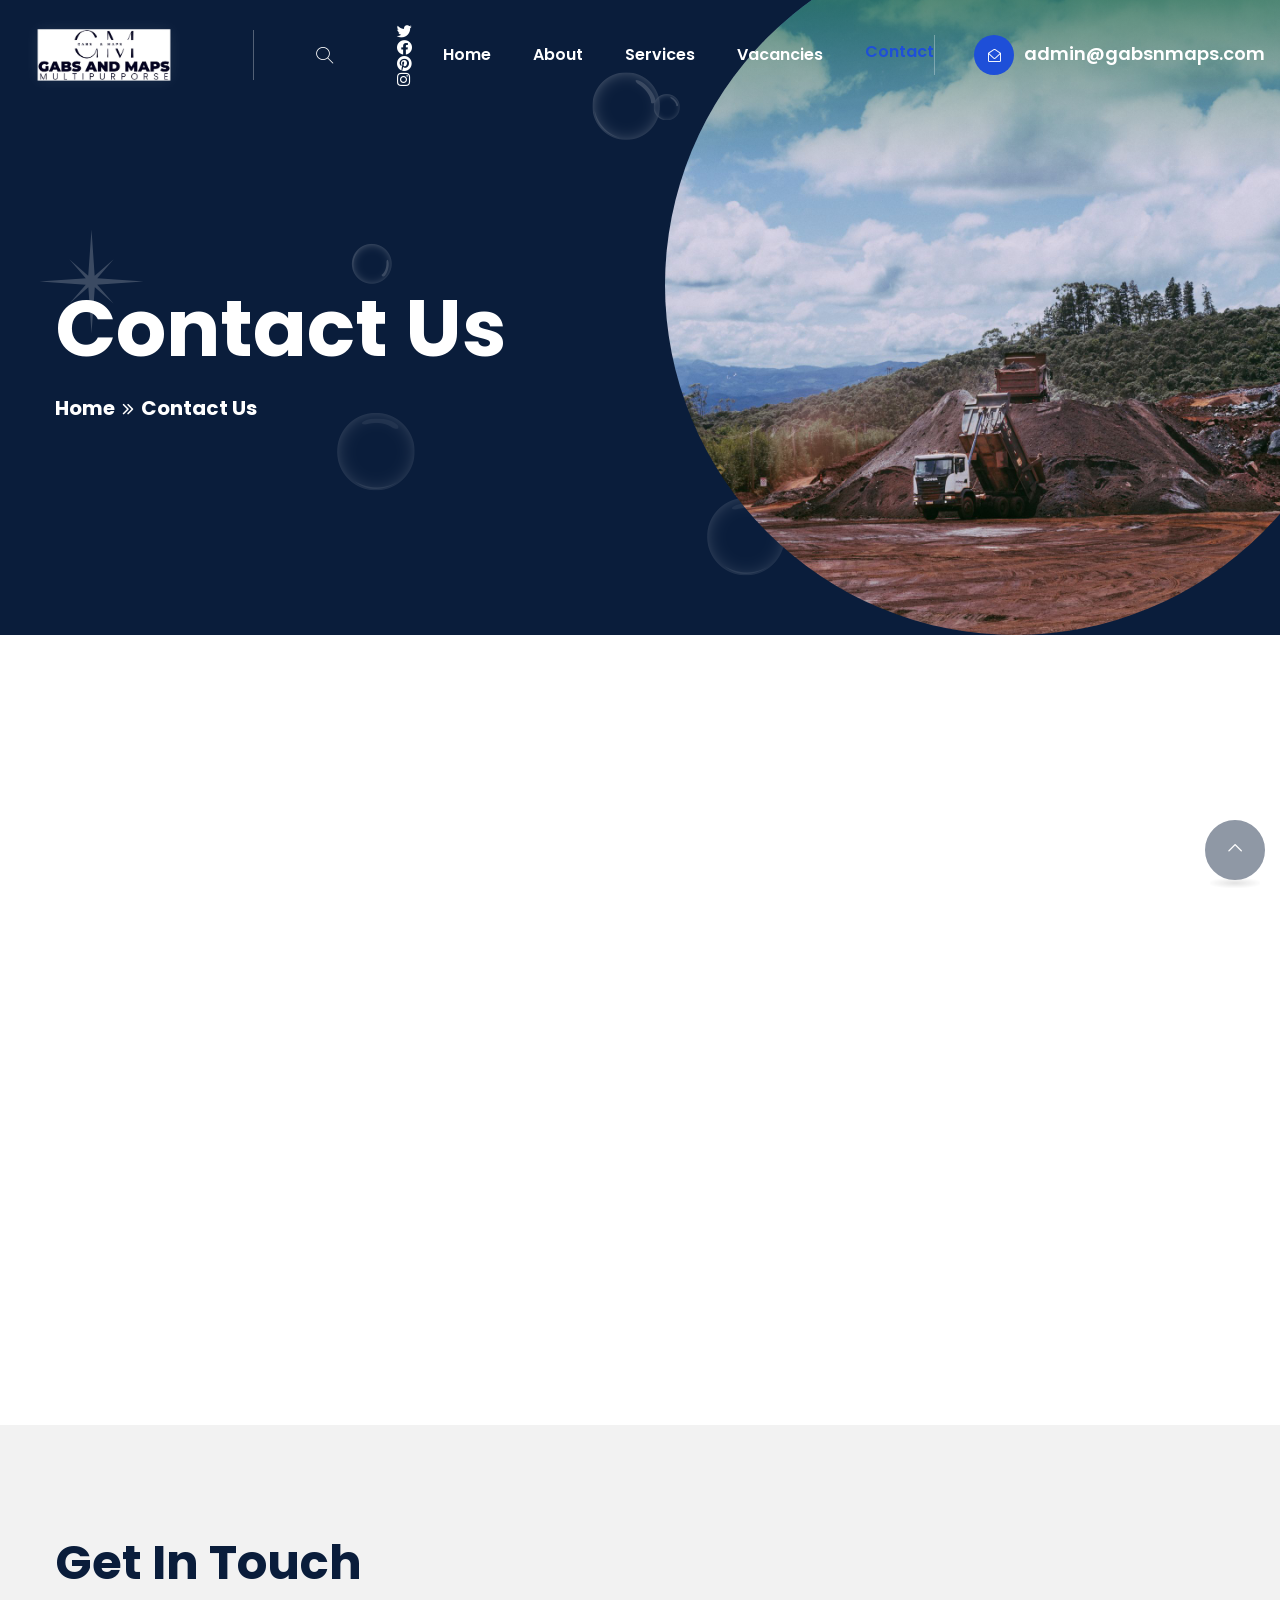
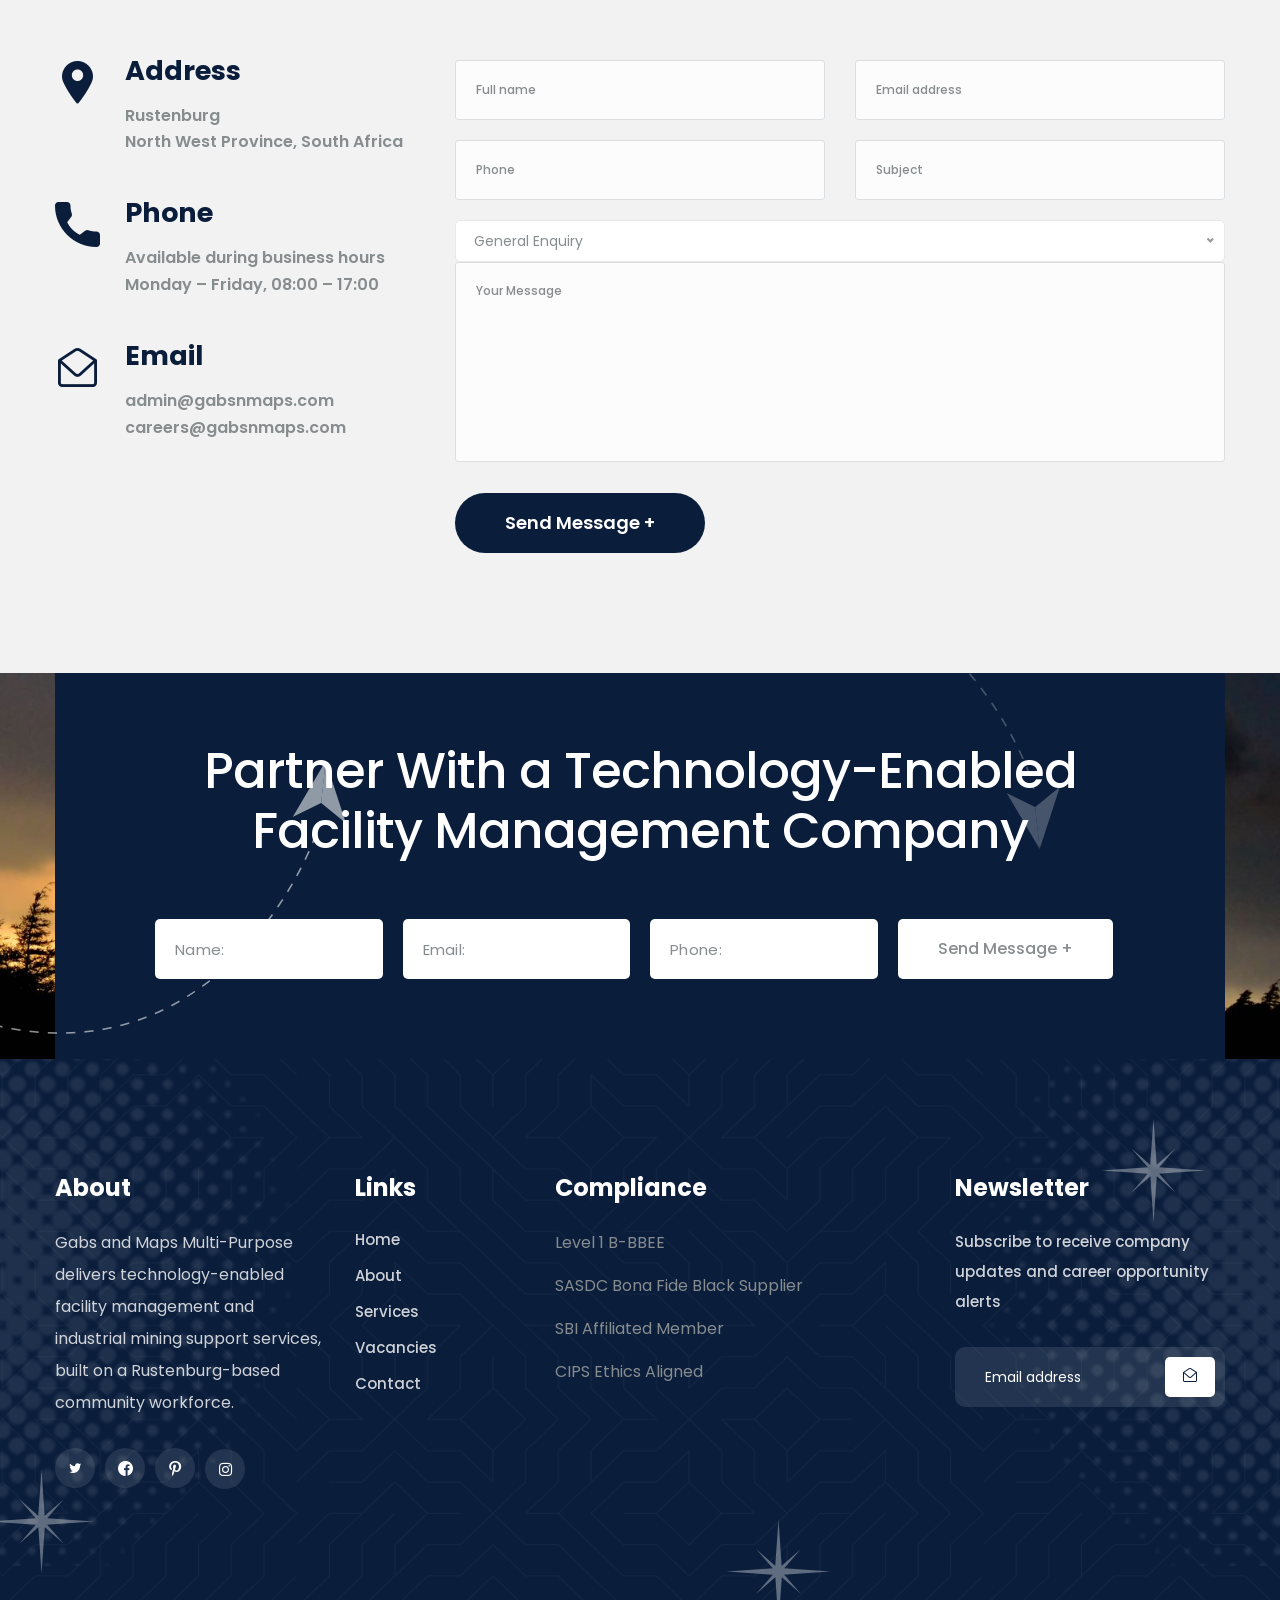
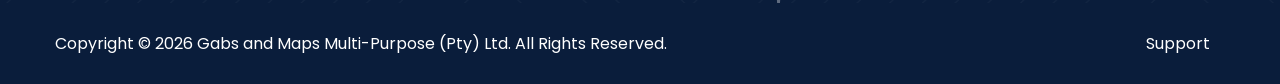
<file: contact.html>
<!DOCTYPE html>
<html lang="en">

<head>
    <meta charset="UTF-8" />
    <meta name="viewport" content="width=device-width, initial-scale=1.0" />
    <title>Contact Us | Gabs and Maps Multi-Purpose</title>
    <!-- Favicons Icons -->
    <link rel="apple-touch-icon" sizes="180x180" href="assets/images/favicons/apple-touch-icon.png" />
    <link rel="icon" type="image/png" sizes="32x32" href="assets/images/favicons/favicon-32x32.png" />
    <link rel="icon" type="image/png" sizes="16x16" href="assets/images/favicons/favicon-16x16.png" />
    <link rel="manifest" href="assets/images/favicons/site.webmanifest" />
    <meta name="description" content="Get in touch with Gabs and Maps Multi-Purpose (Pty) Ltd, Rustenburg, North West Province, South Africa." />

    <!-- fonts -->
    <link
        href="https://fonts.googleapis.com/css2?family=Open+Sans:ital,wght@0,300;0,400;0,500;0,600;0,700;0,800;1,300;1,400;1,500;1,600;1,700;1,800&family=Poppins:ital,wght@0,100;0,200;0,300;0,400;0,500;0,600;0,700;0,800;0,900;1,100;1,200;1,300;1,400;1,500;1,600;1,700;1,800;1,900&display=swap"
        rel="stylesheet">

    <link rel="stylesheet" href="assets/vendors/animate/animate.min.css" />
    <link rel="stylesheet" href="assets/vendors/animate/custom-animate.css" />
    <link rel="stylesheet" href="assets/vendors/bootstrap/css/bootstrap.min.css" />
    <link rel="stylesheet" href="assets/vendors/bootstrap-select/css/bootstrap-select.min.css" />
    <link rel="stylesheet" href="assets/vendors/bxslider/jquery.bxslider.css" />
    <link rel="stylesheet" href="assets/vendors/fontawesome/css/all.min.css" />
    <link rel="stylesheet" href="assets/vendors/jquery-magnific-popup/jquery.magnific-popup.css" />
    <link rel="stylesheet" href="assets/vendors/jquery-ui/jquery-ui.css" />
    <link rel="stylesheet" href="assets/vendors/nice-select/nice-select.css" />
    <link rel="stylesheet" href="assets/vendors/nouislider/nouislider.min.css" />
    <link rel="stylesheet" href="assets/vendors/nouislider/nouislider.pips.css" />
    <link rel="stylesheet" href="assets/vendors/odometer/odometer.min.css" />
    <link rel="stylesheet" href="assets/vendors/owl-carousel/owl.carousel.min.css" />
    <link rel="stylesheet" href="assets/vendors/owl-carousel/owl.theme.default.min.css" />
    <link rel="stylesheet" href="assets/vendors/swiper/swiper.min.css" />
    <link rel="stylesheet" href="assets/vendors/timepicker/timePicker.css" />
    <link rel="stylesheet" href="assets/vendors/tiny-slider/tiny-slider.min.css" />
    <link rel="stylesheet" href="assets/vendors/vegas/vegas.min.css" />
    <link rel="stylesheet" href="assets/vendors/thm-icons/style.css">
    <link rel="stylesheet" href="assets/vendors/slick-slider/slick.css">
    <link rel="stylesheet" href="assets/vendors/language-switcher/polyglot-language-switcher.css">

    <!-- template styles -->
    <link rel="stylesheet" href="assets/css/style.css" />
    <link rel="stylesheet" href="assets/css/color-gabs.css" />
    <link rel="stylesheet" href="assets/css/responsive.css" />

</head>


<body>

    <!-- Start Preloader -->
    <div class="loader-wrap">
        <div class="preloader">
            <div class="preloader-close">x</div>
            <div id="handle-preloader" class="handle-preloader">
                <div class="animation-preloader">
                    <div class="spinner"></div>
                    <div class="txt-loading">
                        <span data-text-preloader="g" class="letters-loading">
                            g
                        </span>
                        <span data-text-preloader="a" class="letters-loading">
                            a
                        </span>
                        <span data-text-preloader="t" class="letters-loading">
                            t
                        </span>
                        <span data-text-preloader="r" class="letters-loading">
                            r
                        </span>
                        <span data-text-preloader="e" class="letters-loading">
                            e
                        </span>
                    </div>
                </div>
            </div>
        </div>
    </div>
    <!-- End Preloader -->


    <div class="page-wrapper">

        <!--Start Main Header One-->
        <header class="main-header main-header-one">

            <div class="main-header-one__inner">

                <nav class="main-menu main-menu-one">
                    <div class="main-menu__wrapper clearfix">
                        <div class="auto-container">
                            <div class="main-menu__wrapper-inner">


                                <div class="main-header-one__left">
                                    <div class="logo-box-one">
                                        <a href="index.html">
                                            <img src="assets/images/resources/logo-1.png" alt="Gabs and Maps Multi-Purpose" title="">
                                        </a>
                                    </div>

                                    <div class="header-search-box">
                                        <a href="#" class="main-menu__search search-toggler icon-search">
                                        </a>
                                    </div>

                                    <div class="header-one-social-links">
                                        <ul>
                                            <li><a href="#"><span class="fab fa-twitter"></span></a></li>
                                            <li><a href="#"><span class="fab fa-facebook"></span></a></li>
                                            <li><a href="#"><span class="fab fa-pinterest"></span></a></li>
                                            <li><a href="#"><span class="fab fa-instagram"></span></a>
                                            </li>
                                        </ul>
                                    </div>
                                </div>

                                <div class="main-header-one__middle">
                                    <div class="main-menu-box">
                                        <a href="#" class="mobile-nav__toggler">
                                            <i class="fa fa-bars"></i>
                                        </a>

                                        <ul class="main-menu__list">
                                            <li><a href="index.html">Home</a></li>
                                            <li><a href="about.html">About</a></li>
                                            <li><a href="services.html">Services</a></li>
                                            <li><a href="vacancies.html">Vacancies</a></li>
                                            <li class="current"><a href="contact.html">Contact</a></li>
                                        </ul>
                                    </div>
                                </div>

                                <div class="main-header-one__right">
                                    <div class="contact-box">
                                        <div class="icon">
                                            <span class="icon-open-mail"></span>
                                        </div>
                                        <div class="text">
                                            <a href="mailto:admin@gabsnmaps.com">admin@gabsnmaps.com</a>
                                        </div>
                                    </div>
                                </div>
                            </div>
                        </div>
                    </div>
                </nav>

            </div>
        </header>
        <!--End Main Header One-->

        <div class="stricky-header stricky-header--one stricked-menu main-menu">
            <div class="sticky-header__content"></div><!-- /.sticky-header__content -->
        </div><!-- /.stricky-header -->


        <!--Start Page Header-->
        <section class="page-header">
            <div class="page-header__img"><img src="assets/images/resources/page-header-bg.jpg" alt="#"></div>
            <div class="shape1 rotate-me"><img src="assets/images/shapes/thm-shape1.png" alt="#"></div>
            <div class="shape2 float-bob-y"><img src="assets/images/shapes/bubbles-four.png" alt="#"></div>
            <div class="shape3 zoominout"><img src="assets/images/shapes/bubbles-six.png" alt="#"></div>
            <div class="shape4"><img src="assets/images/shapes/bubbles-five.png" alt="#"></div>
            <div class="shape5 float-bob-y"><img src="assets/images/shapes/bubbles-five.png" alt="#"></div>
            <div class="shape6 rotate-me"><img src="assets/images/shapes/thm-shape1.png" alt="#"></div>
            <div class="container">
                <div class="page-header__inner">
                    <h2>Contact Us</h2>
                    <ul class="thm-breadcrumb">
                        <li><a href="index.html">Home</a></li>
                        <li><span class="icon-right"></span></li>
                        <li>Contact Us</li>
                    </ul>
                </div>
            </div>
        </section>
        <!--End Page Header-->

        <!--Start Contact Page Google Map-->
        <section class="contact-page-google-map">
            <div class="container">
                <div class="row">
                    <div class="col-xl-12">
                        <iframe
                            src="https://www.google.com/maps?q=Rustenburg,+North+West,+South+Africa&output=embed"
                            class="contact-page-google-map__one" allowfullscreen></iframe>
                    </div>
                </div>
            </div>
        </section>
        <!--End Contact Page Google Map-->

        <!--Start Contact Page-->
        <section class="contact-page">
            <div class="container">
                <div class="row">
                    <!--Start Contact Page Content-->
                    <div class="col-xl-4 col-lg-4 col-md-5">
                        <div class="contact-page__content">
                            <div class="title">
                                <h2>Get In Touch</h2>
                            </div>

                            <div class="contact-page__content-single">
                                <div class="contact-page__content-single-inner">
                                    <div class="icon-box">
                                        <span class="icon-map"></span>
                                    </div>

                                    <div class="content-box">
                                        <h2>Address</h2>
                                        <p>Rustenburg <br>
                                            North West Province, South Africa</p>
                                    </div>
                                </div>
                            </div>

                            <div class="contact-page__content-single">
                                <div class="contact-page__content-single-inner">
                                    <div class="icon-box">
                                        <span class="icon-call"></span>
                                    </div>

                                    <div class="content-box">
                                        <h2>Phone</h2>
                                        <p class="number1">Available during business hours</p>
                                        <p class="number2">Monday &ndash; Friday, 08:00 &ndash; 17:00</p>
                                    </div>
                                </div>
                            </div>

                            <div class="contact-page__content-single">
                                <div class="contact-page__content-single-inner">
                                    <div class="icon-box">
                                        <span class="icon-open-mail"></span>
                                    </div>

                                    <div class="content-box">
                                        <h2>Email </h2>
                                        <p class="email1"><a href="mailto:admin@gabsnmaps.com">admin@gabsnmaps.com</a></p>
                                        <p class="email2"><a href="mailto:careers@gabsnmaps.com">careers@gabsnmaps.com</a></p>
                                    </div>
                                </div>
                            </div>
                        </div>
                    </div>
                    <!--End Contact Page Content-->

                    <!--Start Contact Page Form-->
                    <div class="col-xl-8 col-lg-8 col-md-7">
                        <div class="contact-page__form">
                            <form action="assets/inc/sendemail.php" class="comment-one__form contact-form-validated"
                                novalidate="novalidate">
                                <div class="row">
                                    <div class="col-xl-6 col-lg-6">
                                        <div class="comment-form__input-box">
                                            <input type="text" placeholder="Full name" name="name">
                                        </div>
                                    </div>
                                    <div class="col-xl-6 col-lg-6">
                                        <div class="comment-form__input-box">
                                            <input type="email" placeholder="Email address" name="email">
                                        </div>
                                    </div>
                                </div>
                                <div class="row">
                                    <div class="col-xl-6 col-lg-6">
                                        <div class="comment-form__input-box">
                                            <input type="text" placeholder="Phone" name="phone">
                                        </div>
                                    </div>
                                    <div class="col-xl-6 col-lg-6">
                                        <div class="comment-form__input-box">
                                            <input type="text" placeholder="Subject" name="subject">
                                        </div>
                                    </div>
                                </div>
                                <div class="row">
                                    <div class="col-xl-12 col-lg-12">
                                        <div class="comment-form__input-box">
                                            <select class="selectmenu wide" name="enquiry_category" style="margin-bottom:16px;">
                                                <option selected="selected">General Enquiry</option>
                                                <option>Request for Quotation</option>
                                                <option>Commercial Cleaning</option>
                                                <option>Solar Services</option>
                                                <option>Maintenance Services</option>
                                                <option>Laundry Services</option>
                                                <option>Careers</option>
                                                <option>Job Application Support</option>
                                                <option>Supplier Enquiry</option>
                                                <option>Partnership Enquiry</option>
                                            </select>
                                        </div>
                                        <div class="comment-form__input-box">
                                            <textarea name="message" placeholder="Your Message"></textarea>
                                        </div>
                                        <button class="thm-btn" type="submit" data-loading-text="Please wait...">
                                            <span class="txt">
                                                Send Message +
                                            </span>
                                        </button>
                                    </div>
                                </div>
                            </form>
                        </div>
                    </div>
                    <!--End Contact Page Form-->
                </div>
            </div>
        </section>
        <!--End Contact Page-->


        <!--Start Footer One -->
        <footer class="footer-one clearfix">
            <!--Start Footer One Top-->
            <div class="footer-one__top">
                <div class="footer-one__top__bg"
                    style="background-image: url(assets/images/backgrounds/footer-top-bg.jpg);"></div>
                <div class="container">
                    <div class="row">
                        <div class="col-xl-12">
                            <div class="footer-one__top-inner clearfix">
                                <div class="shape6"><img src="assets/images/shapes/footer-v1-shape3.png" alt="#"></div>
                                <div class="shape7"><img src="assets/images/shapes/footer-v1-shape4.png" alt="#"></div>
                                <div class="title">
                                    <h2>Partner With a Technology-Enabled Facility Management Company</h2>
                                </div>

                                <form action="assets/inc/sendemail.php" class="comment-one__form contact-form-validated"
                                    novalidate="novalidate">
                                    <ul>
                                        <li>
                                            <div class="input-box">
                                                <input type="text" placeholder="Name:" value="" name="form_name"
                                                    required="">
                                            </div>
                                        </li>

                                        <li>
                                            <div class="input-box">
                                                <input type="email" placeholder="Email:" value="" name="form_email"
                                                    required="">
                                            </div>
                                        </li>

                                        <li>
                                            <div class="input-box">
                                                <input type="text" placeholder="Phone:" value="" name="form_phone">
                                            </div>
                                        </li>


                                        <li>
                                            <div class="button-box">
                                                <input id="form_botcheck" name="form_botcheck" class="form-control"
                                                    type="hidden" value="">
                                                <button class="footer-one__top-btn" type="submit"
                                                    data-loading-text="Please wait..."><span class="txt">Send Message
                                                        +</span></button>
                                            </div>
                                        </li>
                                    </ul>
                                </form>
                            </div>
                        </div>
                    </div>
                </div>
            </div>
            <!--End Footer One Top-->


            <!--Start Footer-->
            <div class="footer">
                <div class="footer__pattern"
                    style="background-image: url(assets/images/pattern/footer-v1-pattern.png);"></div>
                <div class="shape1 wow slideInRight" data-wow-delay="500ms" data-wow-duration="2500ms"><img
                        src="assets/images/shapes/footer-v1-shape1.png" alt="#"></div>
                <div class="shape2 wow slideInLeft" data-wow-delay="500ms" data-wow-duration="2500ms"><img
                        src="assets/images/shapes/footer-v1-shape2.png" alt="#"></div>
                <div class="shape3 rotate-me"><img src="assets/images/shapes/thm-shape1.png" alt="#"></div>
                <div class="shape4 rotate-me"><img src="assets/images/shapes/thm-shape1.png" alt="#"></div>
                <div class="shape5 rotate-me"><img src="assets/images/shapes/thm-shape1.png" alt="#"></div>
                <div class="container">
                    <div class="row">

                        <!--Start Footer Widget Single-->
                        <div class="col-xl-3 col-lg-6 col-md-6 col-sm-12 wow animated fadeInUp" data-wow-delay="0.1s">
                            <div class="footer-widget__single footer-widget__single-about">
                                <div class="title">
                                    <h2>About</h2>
                                </div>

                                <div class="text-box">
                                    <p>Gabs and Maps Multi-Purpose delivers technology-enabled facility management
                                        and industrial mining support services, built on a Rustenburg-based
                                        community workforce.
                                    </p>
                                </div>

                                <ul class="social-link">
                                    <li><a href="#"><span class="icon-twitter"></span></a></li>
                                    <li><a href="#"><span class="icon-facebook"></span></a></li>
                                    <li><a href="#"><span class="icon-pinterest"></span></a></li>
                                    <li><a href="#"><span class="fab fa-instagram"></span></a></li>
                                </ul>
                            </div>
                        </div>
                        <!--End Footer Widget Single-->

                        <!--Start Footer Widget Single-->
                        <div class="col-xl-2 col-lg-6 col-md-6 col-sm-12 wow animated fadeInUp" data-wow-delay="0.2s">
                            <div class="footer-widget__single footer-widget__single-links">
                                <div class="title">
                                    <h2>Links</h2>
                                </div>
                                <ul class="footer-widget__single-links-list">
                                    <li><a href="index.html">Home</a></li>
                                    <li><a href="about.html">About</a></li>
                                    <li><a href="services.html">Services</a></li>
                                    <li><a href="vacancies.html">Vacancies</a></li>
                                    <li><a href="contact.html">Contact</a></li>
                                </ul>
                            </div>
                        </div>
                        <!--End Footer Widget Single-->

                        <!--Start Footer Widget Single-->
                        <div class="col-xl-4 col-lg-6 col-md-6 col-sm-12 wow animated fadeInUp" data-wow-delay="0.3s">
                            <div class="footer-widget__single footer-widget__single-links">
                                <div class="title">
                                    <h2>Compliance</h2>
                                </div>
                                <ul class="footer-widget__single-links-list">
                                    <li>Level 1 B-BBEE</li>
                                    <li>SASDC Bona Fide Black Supplier</li>
                                    <li>SBI Affiliated Member</li>
                                    <li>CIPS Ethics Aligned</li>
                                </ul>
                            </div>
                        </div>
                        <!--End Footer Widget Single-->

                        <!--Start Footer Widget Single-->
                        <div class="col-xl-3 col-lg-6 col-md-6 col-sm-12 wow animated fadeInUp" data-wow-delay="0.4s">
                            <div class="footer-widget__single footer-widget__single-newsletter">
                                <div class="title">
                                    <h2>Newsletter</h2>
                                </div>

                                <div class="text-box">
                                    <p>Subscribe to receive company updates and
                                        career opportunity alerts</p>
                                </div>

                                <form class="newsletter-form" action="#">
                                    <input type="email" name="email" placeholder="Email address">
                                    <button type="submit"><span class="icon-open-mail"></span></button>
                                </form>
                            </div>
                        </div>
                        <!--End Footer Widget Single-->
                    </div>
                </div>
            </div>
            <!--End Footer-->

            <div class="footer-one__bottom">
                <div class="container">
                    <div class="bottom-inner">
                        <div class="copyright">
                            <p>Copyright &copy; 2026 Gabs and Maps Multi-Purpose (Pty) Ltd. All Rights Reserved.</p>
                        </div>

                        <ul class="footer-one__bottom-menu">
                            <li><a href="contact.html">Support</a></li>
                        </ul>
                    </div>
                </div>
            </div>

        </footer>
        <!--End Footer One-->


    </div>
    <!-- /.page-wrapper -->

    <div class="mobile-nav__wrapper">
        <div class="mobile-nav__overlay mobile-nav__toggler"></div>
        <div class="mobile-nav__content">
            <span class="mobile-nav__close mobile-nav__toggler">
                <i class="icon-plus"></i>
            </span>
            <div class="logo-box">
                <a href="index.html" aria-label="logo image">
                    <img src="assets/images/resources/mobile-nav-logo.png" alt="" />
                </a>
            </div>
            <div class="mobile-nav__container"></div>
            <ul class="mobile-nav__contact list-unstyled">
                <li>
                    <i class="fa fa-envelope"></i>
                    <a href="mailto:info@example.com">info@example.com</a>
                </li>
                <li>
                    <i class="fa fa-phone-alt"></i>
                    <a href="tel:123456789">444 000 777 66</a>
                </li>
            </ul>
            <div class="mobile-nav__social">
                <a href="#" class="fab fa-twitter"></a>
                <a href="#" class="fab fa-facebook-square"></a>
                <a href="#" class="fab fa-pinterest-p"></a>
                <a href="#" class="fab fa-instagram"></a>
            </div>

        </div>
    </div>

    <div class="search-popup">
        <div class="search-popup__overlay search-toggler"></div>
        <div class="search-popup__content">
            <form action="#">
                <label for="search" class="sr-only">search here</label>
                <input type="text" id="search" placeholder="Search Here..." />
                <button type="submit" aria-label="search submit" class="thm-btn">
                    <i class="icon-search"></i>
                </button>
            </form>
        </div>
    </div>


    <a href="#" data-target="html" class="scroll-to-target scroll-to-top">
        <i class="icon-down-arrow"></i>
    </a>

    <script src="assets/vendors/jquery/jquery-3.6.0.min.js"></script>
    <script src="assets/vendors/bootstrap/js/bootstrap.bundle.min.js"></script>
    <script src="assets/vendors/bootstrap-select/js/bootstrap-select.min.js"></script>
    <script src="assets/vendors/bxslider/jquery.bxslider.min.js"></script>
    <script src="assets/vendors/circleType/jquery.circleType.js"></script>
    <script src="assets/vendors/circleType/jquery.lettering.min.js"></script>
    <script src="assets/vendors/isotope/isotope.js"></script>
    <script src="assets/vendors/jquery-ajaxchimp/jquery.ajaxchimp.min.js"></script>
    <script src="assets/vendors/jquery-appear/jquery.appear.min.js"></script>
    <script src="assets/vendors/jquery-magnific-popup/jquery.magnific-popup.min.js"></script>
    <script src="assets/vendors/jquery-migrate/jquery-migrate.min.js"></script>
    <script src="assets/vendors/jquery-ui/jquery-ui.js"></script>
    <script src="assets/vendors/jquery-validate/jquery.validate.min.js"></script>
    <script src="assets/vendors/nice-select/jquery.nice-select.min.js"></script>
    <script src="assets/vendors/nouislider/nouislider.min.js"></script>
    <script src="assets/vendors/odometer/odometer.min.js"></script>
    <script src="assets/vendors/owl-carousel/owl.carousel.min.js"></script>
    <script src="assets/vendors/parallax/parallax.min.js"></script>
    <script src="assets/vendors/swiper/swiper.min.js"></script>
    <script src="assets/vendors/timepicker/timePicker.js"></script>
    <script src="assets/vendors/tiny-slider/tiny-slider.min.js"></script>
    <script src="assets/vendors/typed-2.0.11/typed-2.0.11.js"></script>
    <script src="assets/vendors/vegas/vegas.min.js"></script>
    <script src="assets/vendors/wnumb/wNumb.min.js"></script>
    <script src="assets/vendors/wow/wow.js"></script>
    <script src="assets/vendors/language-switcher/jquery.polyglot.language.switcher.js"></script>
    <script src="assets/vendors/jarallax/jarallax.min.js"></script>
    <script src="assets/vendors/slick-slider/slick.js"></script>
    <script src="assets/vendors/jquery-circle-progress/jquery.circle-progress.min.js"></script>
    <script src="assets/vendors/progress-bar/knob.js"></script>

    <!-- Template js -->
    <script src="assets/js/custom.js"></script>


</body>

</html>
</file>
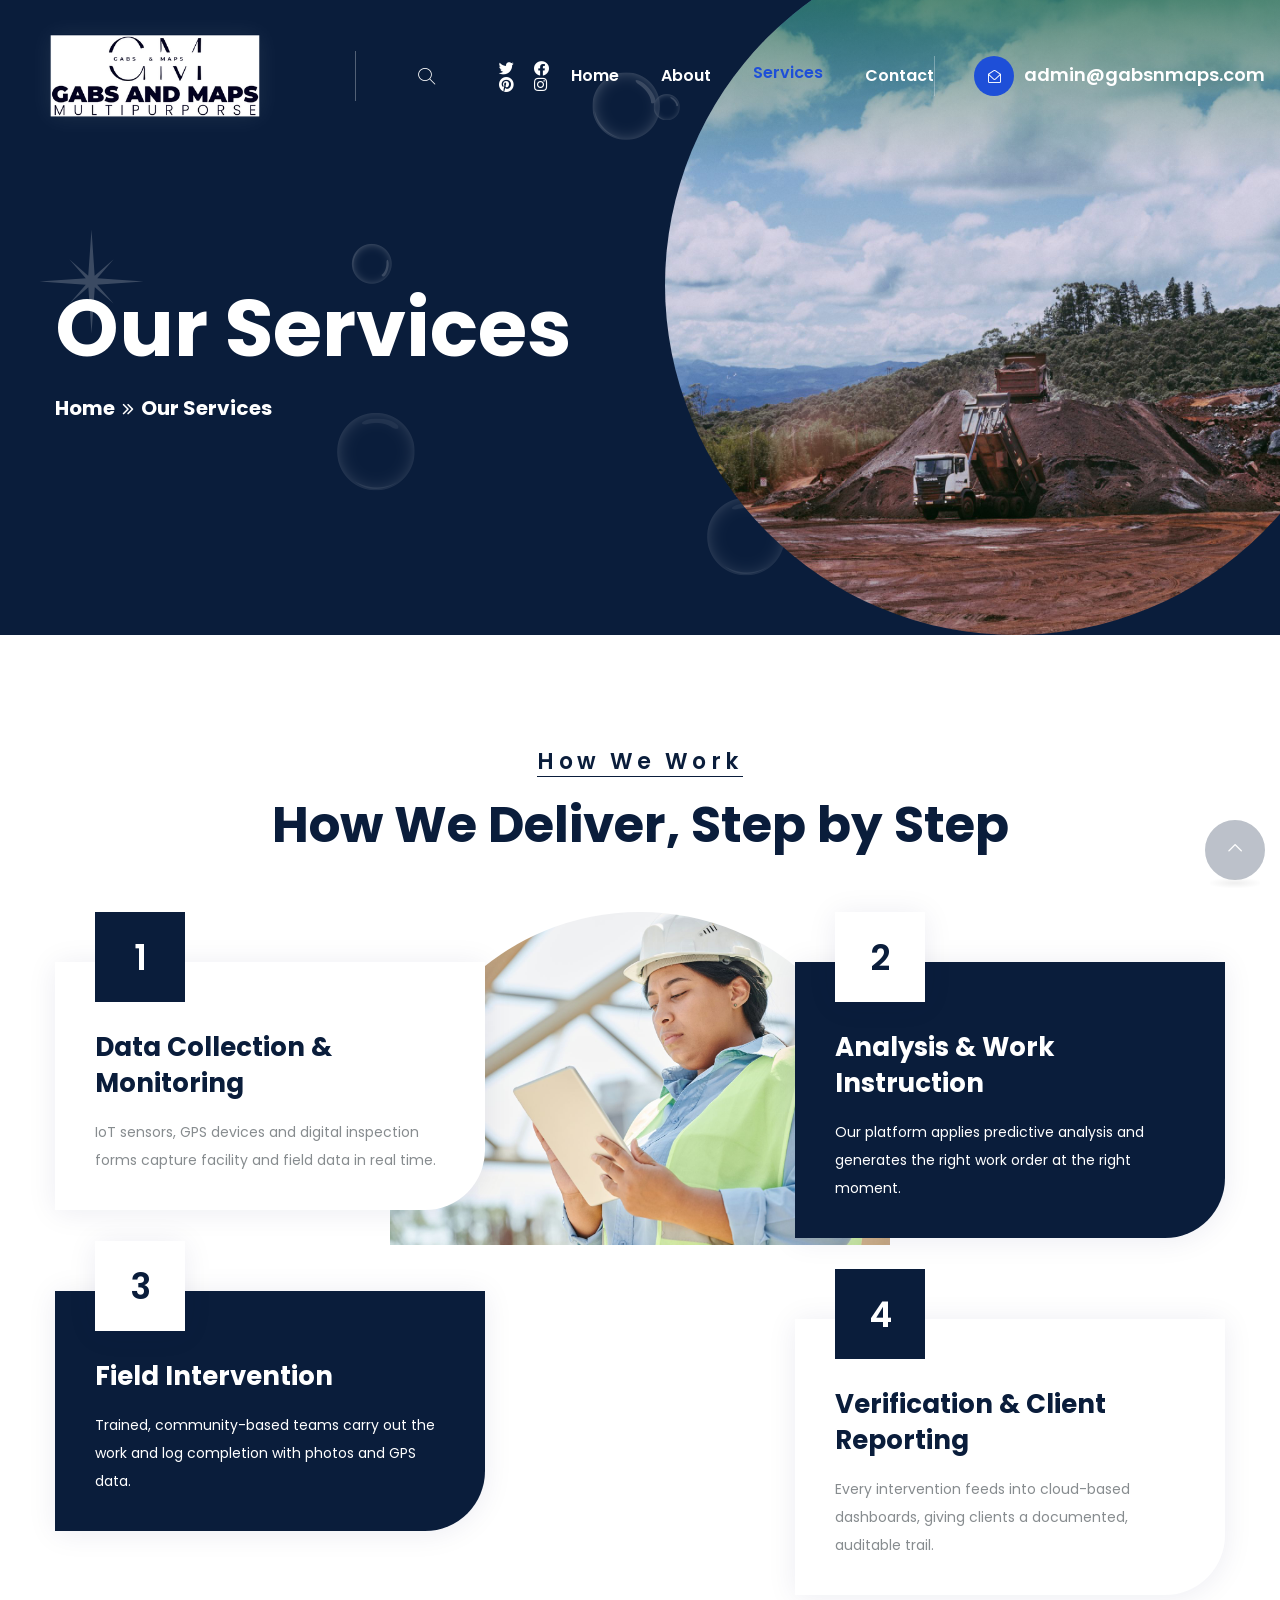
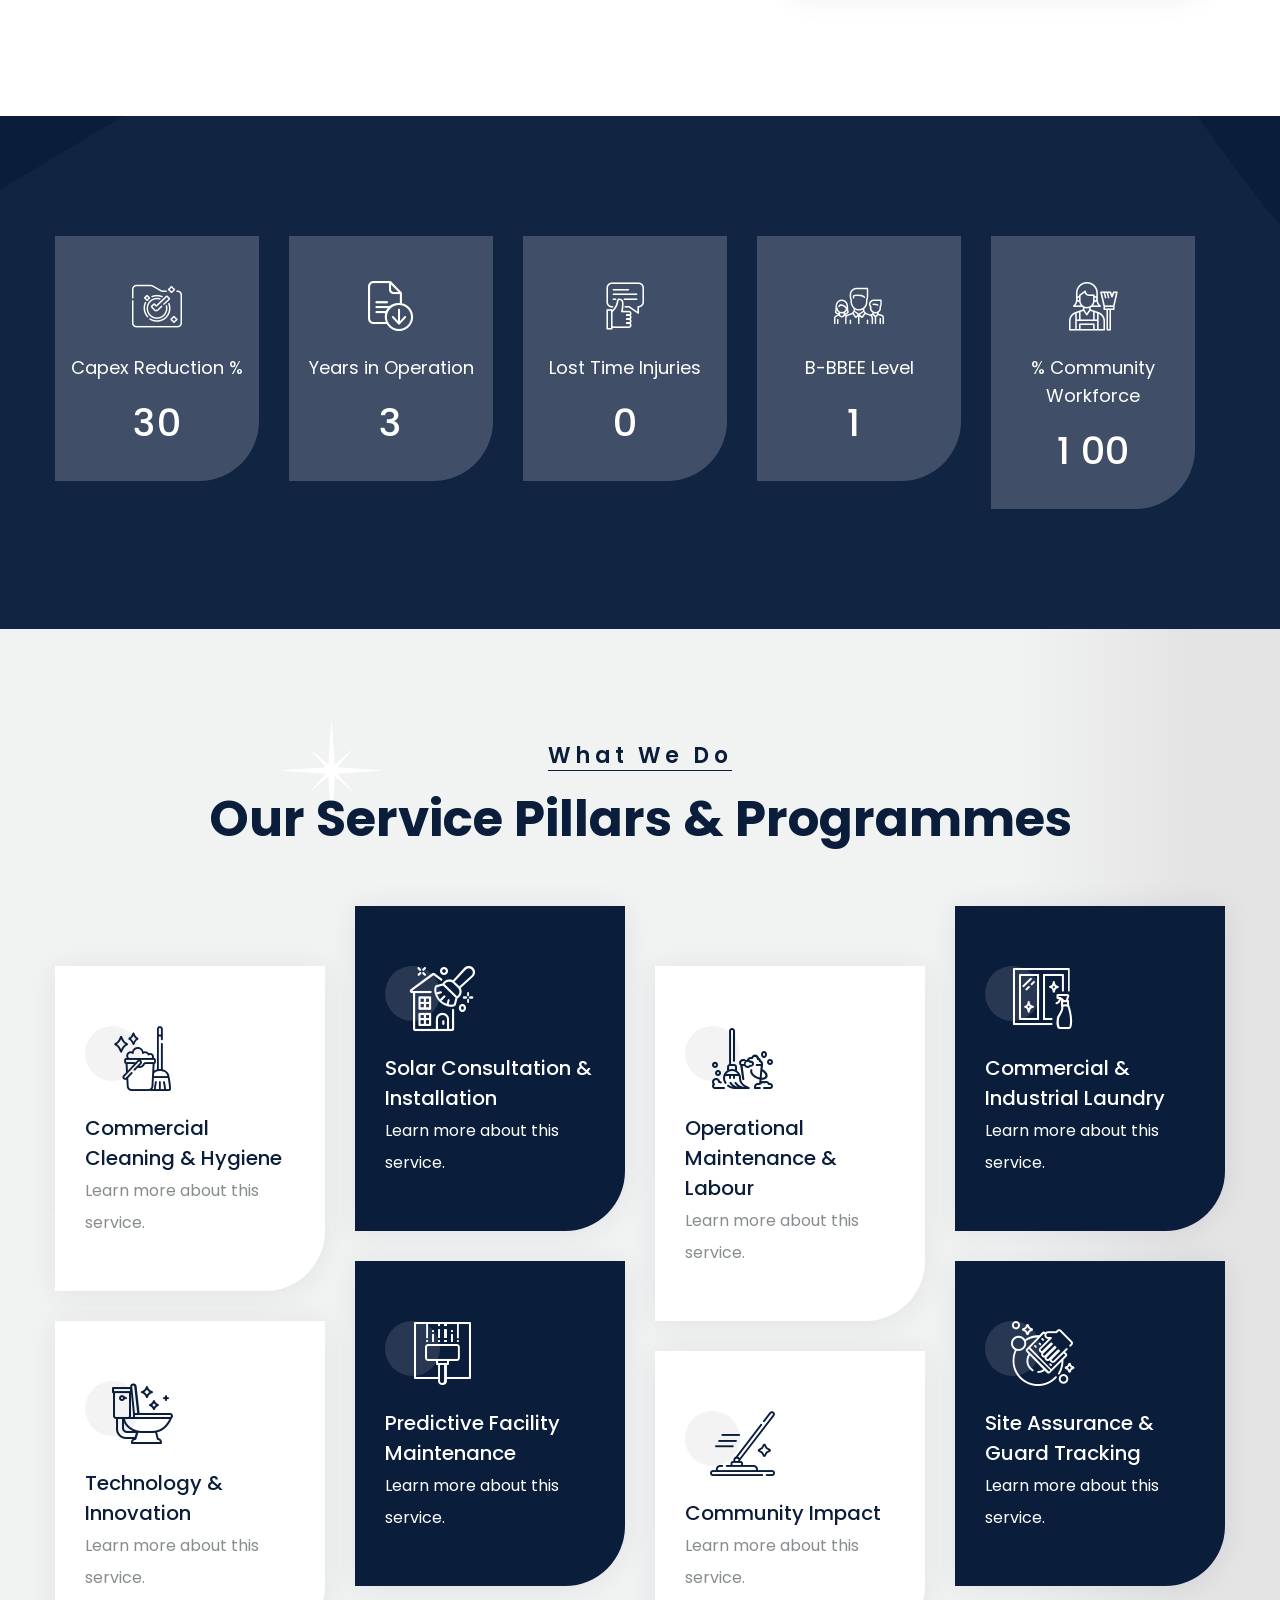
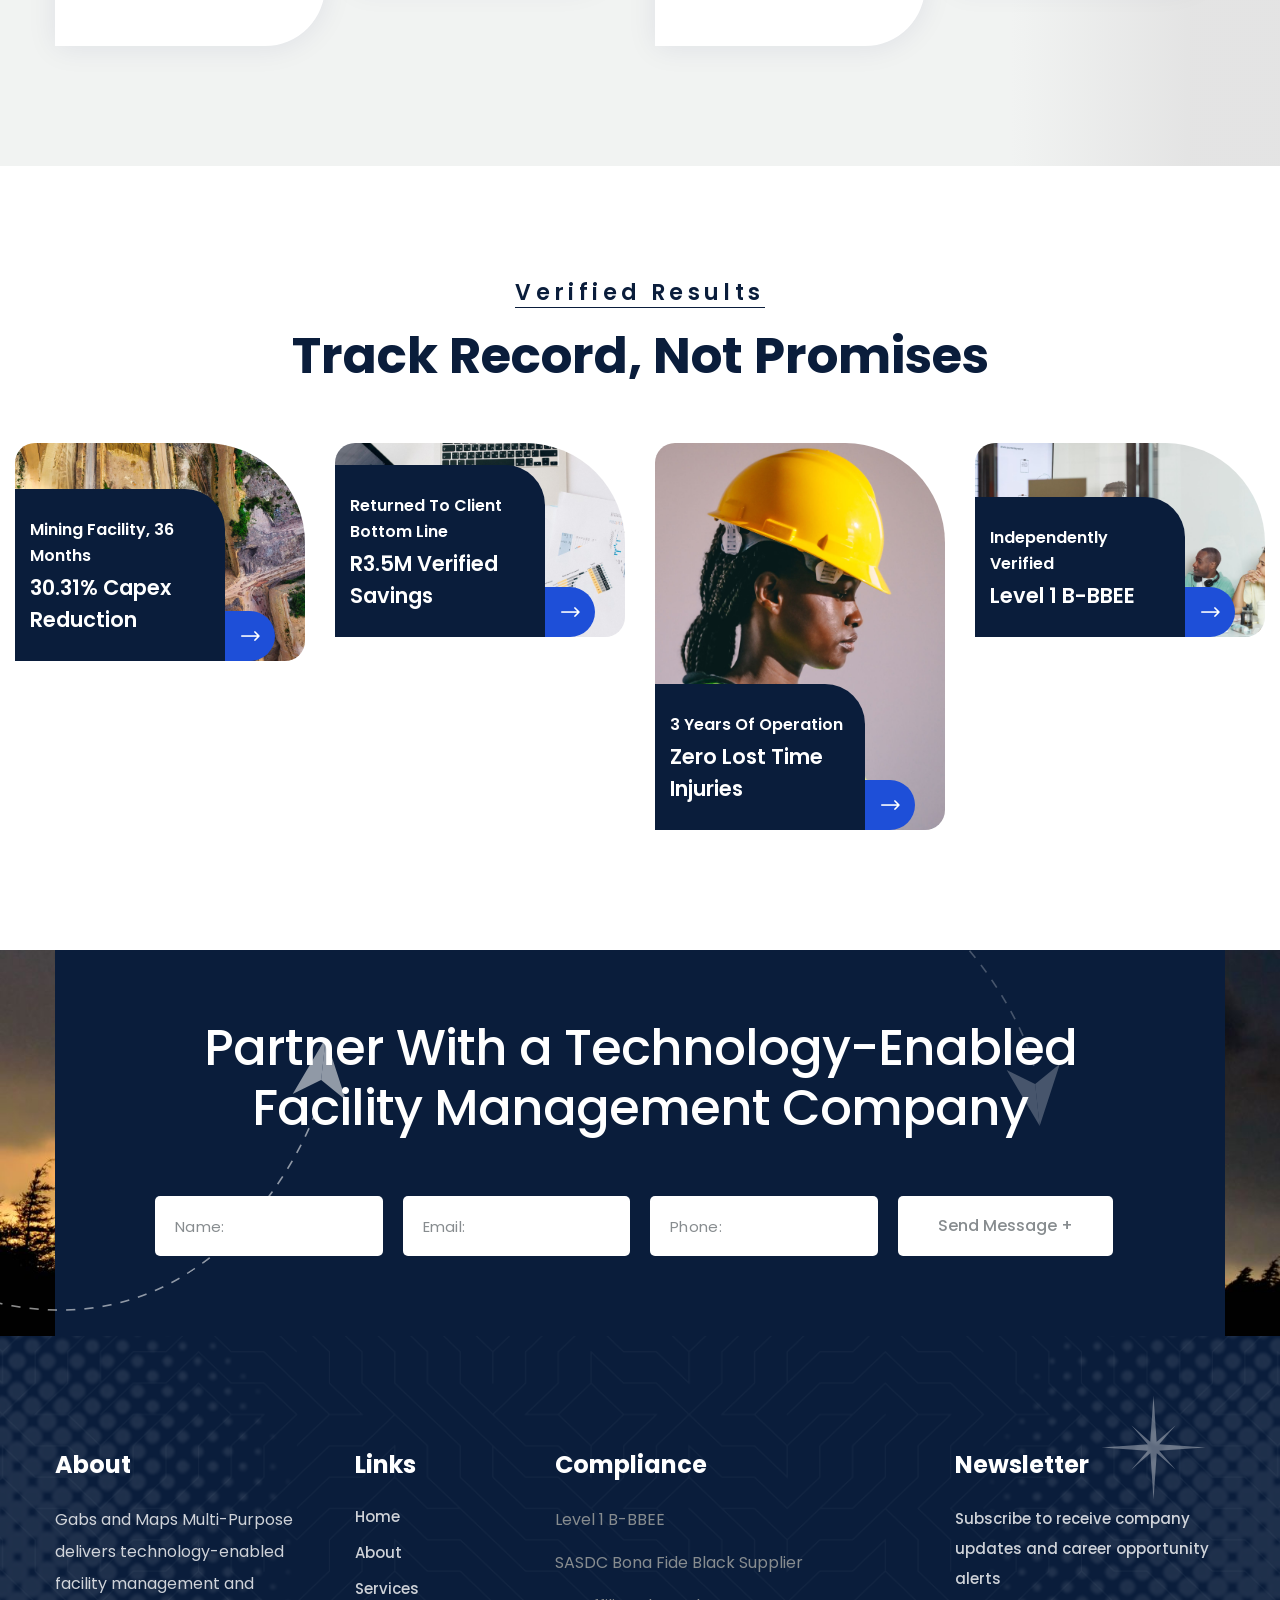
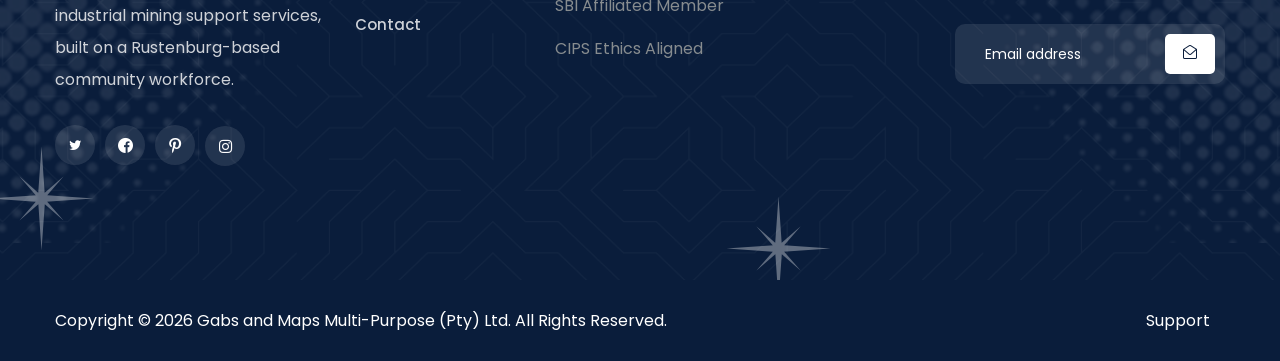
<file: services.html>
<!DOCTYPE html>
<html lang="en">

<head>
    <meta charset="UTF-8" />
    <meta name="viewport" content="width=device-width, initial-scale=1.0" />
    <title>Our Services | Gabs and Maps Multi-Purpose</title>
    <!-- Favicons Icons -->
    <link rel="apple-touch-icon" sizes="180x180" href="assets/images/favicons/apple-touch-icon.png" />
    <link rel="icon" type="image/png" sizes="32x32" href="assets/images/favicons/favicon-32x32.png" />
    <link rel="icon" type="image/png" sizes="16x16" href="assets/images/favicons/favicon-16x16.png" />
    <link rel="manifest" href="assets/images/favicons/site.webmanifest" />
    <meta name="description" content="Six integrated service pillars from Gabs and Maps Multi-Purpose: commercial cleaning, solar, maintenance, laundry, predictive maintenance and site assurance." />

    <!-- fonts -->
    <link
        href="https://fonts.googleapis.com/css2?family=Open+Sans:ital,wght@0,300;0,400;0,500;0,600;0,700;0,800;1,300;1,400;1,500;1,600;1,700;1,800&family=Poppins:ital,wght@0,100;0,200;0,300;0,400;0,500;0,600;0,700;0,800;0,900;1,100;1,200;1,300;1,400;1,500;1,600;1,700;1,800;1,900&display=swap"
        rel="stylesheet">

    <link rel="stylesheet" href="assets/vendors/animate/animate.min.css" />
    <link rel="stylesheet" href="assets/vendors/animate/custom-animate.css" />
    <link rel="stylesheet" href="assets/vendors/bootstrap/css/bootstrap.min.css" />
    <link rel="stylesheet" href="assets/vendors/bootstrap-select/css/bootstrap-select.min.css" />
    <link rel="stylesheet" href="assets/vendors/bxslider/jquery.bxslider.css" />
    <link rel="stylesheet" href="assets/vendors/fontawesome/css/all.min.css" />
    <link rel="stylesheet" href="assets/vendors/jquery-magnific-popup/jquery.magnific-popup.css" />
    <link rel="stylesheet" href="assets/vendors/jquery-ui/jquery-ui.css" />
    <link rel="stylesheet" href="assets/vendors/nice-select/nice-select.css" />
    <link rel="stylesheet" href="assets/vendors/nouislider/nouislider.min.css" />
    <link rel="stylesheet" href="assets/vendors/nouislider/nouislider.pips.css" />
    <link rel="stylesheet" href="assets/vendors/odometer/odometer.min.css" />
    <link rel="stylesheet" href="assets/vendors/owl-carousel/owl.carousel.min.css" />
    <link rel="stylesheet" href="assets/vendors/owl-carousel/owl.theme.default.min.css" />
    <link rel="stylesheet" href="assets/vendors/swiper/swiper.min.css" />
    <link rel="stylesheet" href="assets/vendors/timepicker/timePicker.css" />
    <link rel="stylesheet" href="assets/vendors/tiny-slider/tiny-slider.min.css" />
    <link rel="stylesheet" href="assets/vendors/vegas/vegas.min.css" />
    <link rel="stylesheet" href="assets/vendors/thm-icons/style.css">
    <link rel="stylesheet" href="assets/vendors/slick-slider/slick.css">
    <link rel="stylesheet" href="assets/vendors/language-switcher/polyglot-language-switcher.css">

    <!-- template styles -->
    <link rel="stylesheet" href="assets/css/style.css" />
    <link rel="stylesheet" href="assets/css/color-gabs.css" />
    <link rel="stylesheet" href="assets/css/responsive.css" />

</head>


<body>

    <!-- Start Preloader -->
    <div class="loader-wrap">
        <div class="preloader">
            <div class="preloader-close">x</div>
            <div id="handle-preloader" class="handle-preloader">
                <div class="animation-preloader">
                    <div class="spinner"></div>
                    <div class="txt-loading">
                        <span data-text-preloader="g" class="letters-loading">
                            g
                        </span>
                        <span data-text-preloader="a" class="letters-loading">
                            a
                        </span>
                        <span data-text-preloader="t" class="letters-loading">
                            t
                        </span>
                        <span data-text-preloader="r" class="letters-loading">
                            r
                        </span>
                        <span data-text-preloader="e" class="letters-loading">
                            e
                        </span>
                    </div>
                </div>
            </div>
        </div>
    </div>
    <!-- End Preloader -->


    <div class="page-wrapper">

        <!--Start Main Header One-->
        <header class="main-header main-header-one">

            <div class="main-header-one__inner">

                <nav class="main-menu main-menu-one">
                    <div class="main-menu__wrapper clearfix">
                        <div class="auto-container">
                            <div class="main-menu__wrapper-inner">


                                <div class="main-header-one__left">
                                    <div class="logo-box-one">
                                        <a href="index.html">
                                            <img src="assets/images/resources/logo-1.png" alt="Gabs and Maps Multi-Purpose" title="">
                                        </a>
                                    </div>

                                    <div class="header-search-box">
                                        <a href="#" class="main-menu__search search-toggler icon-search">
                                        </a>
                                    </div>

                                    <div class="header-one-social-links">
                                        <ul>
                                            <li><a href="#"><span class="fab fa-twitter"></span></a></li>
                                            <li><a href="#"><span class="fab fa-facebook"></span></a></li>
                                            <li><a href="#"><span class="fab fa-pinterest"></span></a></li>
                                            <li><a href="#"><span class="fab fa-instagram"></span></a>
                                            </li>
                                        </ul>
                                    </div>
                                </div>

                                <div class="main-header-one__middle">
                                    <div class="main-menu-box">
                                        <a href="#" class="mobile-nav__toggler">
                                            <i class="fa fa-bars"></i>
                                        </a>

                                        <ul class="main-menu__list">
                                            <li><a href="index.html">Home</a></li>
                                            <li><a href="about.html">About</a></li>
                                            <li class="current"><a href="services.html">Services</a></li>
                                            <li><a href="contact.html">Contact</a></li>
                                        </ul>
                                    </div>
                                </div>

                                <div class="main-header-one__right">
                                    <div class="contact-box">
                                        <div class="icon">
                                            <span class="icon-open-mail"></span>
                                        </div>
                                        <div class="text">
                                            <a href="mailto:admin@gabsnmaps.com">admin@gabsnmaps.com</a>
                                        </div>
                                    </div>
                                </div>
                            </div>
                        </div>
                    </div>
                </nav>

            </div>
        </header>
        <!--End Main Header One-->

        <div class="stricky-header stricky-header--one stricked-menu main-menu">
            <div class="sticky-header__content"></div><!-- /.sticky-header__content -->
        </div><!-- /.stricky-header -->


        <!--Start Page Header-->
        <section class="page-header">
            <div class="page-header__img"><img src="assets/images/resources/page-header-bg.jpg" alt="#"></div>
            <div class="shape1 rotate-me"><img src="assets/images/shapes/thm-shape1.png" alt="#"></div>
            <div class="shape2 float-bob-y"><img src="assets/images/shapes/bubbles-four.png" alt="#"></div>
            <div class="shape3 zoominout"><img src="assets/images/shapes/bubbles-six.png" alt="#"></div>
            <div class="shape4"><img src="assets/images/shapes/bubbles-five.png" alt="#"></div>
            <div class="shape5 float-bob-y"><img src="assets/images/shapes/bubbles-five.png" alt="#"></div>
            <div class="shape6 rotate-me"><img src="assets/images/shapes/thm-shape1.png" alt="#"></div>
            <div class="container">
                <div class="page-header__inner">
                    <h2>Our Services</h2>
                    <ul class="thm-breadcrumb">
                        <li><a href="index.html">Home</a></li>
                        <li><span class="icon-right"></span></li>
                        <li>Our Services</li>
                    </ul>
                </div>
            </div>
        </section>
        <!--End Page Header-->

        <!--Start Features Two-->
        <section class="features-two">
            <div class="container">
                <div class="sec-title text-center">
                    <div class="sub-title">
                        <div class="text">
                            <span>How We Work</span>
                        </div>
                    </div>
                    <h2>How We Deliver, Step by Step</h2>
                </div>
                <div class="row">
                    <div class="col-xl-12">
                        <div class="features-two__inner">
                            <div class="features-two__img">
                                <img src="assets/images/resources/features-v2-img.jpg" alt="#">
                            </div>
                            <ul class="features-two__list">
                                <li class="wow fadeInLeft" data-wow-delay="100ms" data-wow-duration="1000ms">
                                    <div class="count-box"><span>1</span></div>
                                    <div class="inner">
                                        <h2><a href="services.html">Data Collection &amp; Monitoring</a></h2>
                                        <p>IoT sensors, GPS devices and digital inspection forms capture facility and field data in real time.</p>
                                    </div>
                                </li>

                                <li class="style2 style3 wow fadeInRight" data-wow-delay="0ms"
                                    data-wow-duration="1000ms">
                                    <div class="count-box"><span>2</span></div>
                                    <div class="inner">
                                        <h2><a href="services.html">Analysis &amp; Work Instruction</a></h2>
                                        <p>Our platform applies predictive analysis and generates the right work order at the right moment.</p>
                                    </div>
                                </li>
                            </ul>

                            <ul class="features-two__list">
                                <li class="style3 wow fadeInLeft" data-wow-delay="100ms" data-wow-duration="1000ms">
                                    <div class="count-box"><span>3</span></div>
                                    <div class="inner">
                                        <h2><a href="services.html">Field Intervention</a></h2>
                                        <p>Trained, community-based teams carry out the work and log completion with photos and GPS data.</p>
                                    </div>
                                </li>

                                <li class="style2  wow fadeInRight" data-wow-delay="0ms" data-wow-duration="1000ms">
                                    <div class="count-box"><span>4</span></div>
                                    <div class="inner">
                                        <h2><a href="services.html">Verification &amp; Client Reporting</a></h2>
                                        <p>Every intervention feeds into cloud-based dashboards, giving clients a documented, auditable trail.</p>
                                    </div>
                                </li>
                            </ul>
                        </div>
                    </div>
                </div>
            </div>
        </section>
        <!--End Features Two-->

        <!--Start Counter One-->
        <section class="counter-one">
            <div class="counter-one__bg" style="background-image: url(assets/images/shapes/counter-v1-shape1.png);">
            </div>
            <div class="container">
                <div class="counter-one__inner">
                    <ul class="counter-one__box">
                        <!--Start Counter Two Single-->
                        <li class="counter-one__single text-center wow animated fadeInUp" data-wow-delay="0.1s">
                            <div class="inner">
                                <div class="icon-box">
                                    <span class="icon-complete"></span>
                                </div>
                                <div class="text-box">
                                    <p>Capex Reduction %</p>
                                    <h2> <span class="odometer" data-count="30">00</span></h2>
                                </div>
                            </div>
                        </li>
                        <!--End Counter Two Single-->

                        <!--Start Counter Two Single-->
                        <li class="counter-one__single text-center wow animated fadeInUp" data-wow-delay="0.2s">
                            <div class="inner">
                                <div class="icon-box">
                                    <span class="icon-file"></span>
                                </div>
                                <div class="text-box">
                                    <p>Years in Operation</p>
                                    <h2> <span class="odometer" data-count="3">00</span></h2>
                                </div>
                            </div>
                        </li>
                        <!--End Counter Two Single-->

                        <!--Start Counter Two Single-->
                        <li class="counter-one__single text-center wow animated fadeInUp" data-wow-delay="0.3s">
                            <div class="inner">
                                <div class="icon-box">
                                    <span class="icon-feedback"></span>
                                </div>
                                <div class="text-box">
                                    <p>Lost Time Injuries</p>
                                    <h2> <span class="odometer" data-count="0">00</span></h2>
                                </div>
                            </div>
                        </li>
                        <!--End Counter Two Single-->

                        <!--Start Counter Two Single-->
                        <li class="counter-one__single text-center wow animated fadeInUp" data-wow-delay="0.4s">
                            <div class="inner">
                                <div class="icon-box">
                                    <span class="icon-team"></span>
                                </div>
                                <div class="text-box">
                                    <p>B-BBEE Level</p>
                                    <h2> <span class="odometer" data-count="1">00</span></h2>
                                </div>
                            </div>
                        </li>
                        <!--End Counter Two Single-->

                        <!--Start Counter Two Single-->
                        <li class="counter-one__single text-center wow animated fadeInUp" data-wow-delay="0.5s">
                            <div class="inner">
                                <div class="icon-box">
                                    <span class="icon-cleaner"></span>
                                </div>
                                <div class="text-box">
                                    <p>% Community Workforce</p>
                                    <h2> <span class="odometer" data-count="100">00</span></h2>
                                </div>
                            </div>
                        </li>
                        <!--End Counter Two Single-->
                    </ul>
                </div>
            </div>
        </section>
        <!--End Counter One-->

        <!--Start Features One-->
        <section class="features-one features-one--about">
            <div class="features-one__bg" style="background-image: url(assets/images/backgrounds/features-v1-bg.jpg);">
            </div>
            <div class="shape1 rotate-me"><img src="assets/images/shapes/thm-shape1.png" alt="#"></div>
            <div class="shape2 rotate-me"><img src="assets/images/shapes/thm-shape1.png" alt="#"></div>
            <div class="container">
                <div class="sec-title text-center">
                    <div class="sub-title">
                        <div class="text">
                            <span>What We Do</span>
                        </div>
                    </div>
                    <h2>Our Service Pillars &amp; Programmes</h2>
                </div>


                <div class="row filter-layout masonary-layout">
                    <!--Start Features One Single-->
                    <div class="col-xl-3 col-lg-6 col-md-6 wow animated fadeInUp" data-wow-delay="0.1s">
                        <div class="features-one__single mb60">
                            <div class="icon-box">
                                <span class="icon-oosouji"></span>
                                <div class="round-box"></div>
                            </div>

                            <div class="text-box">
                                <h3><a href="services.html">Commercial Cleaning &amp; Hygiene</a></h3>
                                <p>Learn more about this service.</p>
                            </div>
                        </div>
                    </div>
                    <!--End Features One Single-->

                    <!--Start Features One Single-->
                    <div class="col-xl-3 col-lg-6 col-md-6 wow animated fadeInUp" data-wow-delay="0.2s">
                        <div class="features-one__single style2">
                            <div class="icon-box">
                                <span class="icon-house"></span>
                                <div class="round-box"></div>
                            </div>

                            <div class="text-box">
                                <h3><a href="services.html">Solar Consultation &amp; Installation</a></h3>
                                <p>Learn more about this service.</p>
                            </div>
                        </div>
                    </div>
                    <!--End Features One Single-->

                    <!--Start Features One Single-->
                    <div class="col-xl-3 col-lg-6 col-md-6 wow animated fadeInUp" data-wow-delay="0.3s">
                        <div class="features-one__single mb60">
                            <div class="icon-box">
                                <span class="icon-mop"></span>
                                <div class="round-box"></div>
                            </div>

                            <div class="text-box">
                                <h3><a href="services.html">Operational Maintenance &amp; Labour</a></h3>
                                <p>Learn more about this service.</p>
                            </div>
                        </div>
                    </div>
                    <!--End Features One Single-->

                    <!--Start Features One Single-->
                    <div class="col-xl-3 col-lg-6 col-md-6 wow animated fadeInUp" data-wow-delay="0.4s">
                        <div class="features-one__single style2">
                            <div class="icon-box">
                                <span class="icon-window-cleaning"></span>
                                <div class="round-box"></div>
                            </div>

                            <div class="text-box">
                                <h3><a href="services.html">Commercial &amp; Industrial Laundry</a></h3>
                                <p>Learn more about this service.</p>
                            </div>
                        </div>
                    </div>
                    <!--End Features One Single-->

                    <!--Start Features One Single-->
                    <div class="col-xl-3 col-lg-6 col-md-6 wow animated fadeInUp" data-wow-delay="0.1s">
                        <div class="features-one__single style2">
                            <div class="icon-box">
                                <span class="icon-clean"></span>
                                <div class="round-box"></div>
                            </div>

                            <div class="text-box">
                                <h3><a href="services.html">Predictive Facility Maintenance</a></h3>
                                <p>Learn more about this service.</p>
                            </div>
                        </div>
                    </div>
                    <!--End Features One Single-->

                    <!--Start Features One Single-->
                    <div class="col-xl-3 col-lg-6 col-md-6 wow animated fadeInUp" data-wow-delay="0.2s">
                        <div class="features-one__single style2">
                            <div class="icon-box">
                                <span class="icon-washing-plate"></span>
                                <div class="round-box"></div>
                            </div>

                            <div class="text-box">
                                <h3><a href="services.html">Site Assurance &amp; Guard Tracking</a></h3>
                                <p>Learn more about this service.</p>
                            </div>
                        </div>
                    </div>
                    <!--End Features One Single-->

                    <!--Start Features One Single-->
                    <div class="col-xl-3 col-lg-6 col-md-6 wow animated fadeInUp" data-wow-delay="0.3s">
                        <div class="features-one__single">
                            <div class="icon-box">
                                <span class="icon-sanitary"></span>
                                <div class="round-box"></div>
                            </div>

                            <div class="text-box">
                                <h3><a href="services.html">Technology &amp; Innovation</a></h3>
                                <p>Learn more about this service.</p>
                            </div>
                        </div>
                    </div>
                    <!--End Features One Single-->

                    <!--Start Features One Single-->
                    <div class="col-xl-3 col-lg-6 col-md-6 wow animated fadeInUp" data-wow-delay="0.4s">
                        <div class="features-one__single">
                            <div class="icon-box">
                                <span class="icon-floor-mop"></span>
                                <div class="round-box"></div>
                            </div>

                            <div class="text-box">
                                <h3><a href="services.html">Community Impact</a></h3>
                                <p>Learn more about this service.</p>
                            </div>
                        </div>
                    </div>
                    <!--End Features One Single-->
                </div>
            </div>
        </section>
        <!--End Features One-->

        <!--Start Portfolio One-->
        <section class="portfolio-one">
            <div class="auto-container">
                <div class="sec-title text-center">
                    <div class="sub-title">
                        <div class="text">
                            <span>Verified Results</span>
                        </div>
                    </div>
                    <h2>Track Record, Not Promises</h2>
                </div>
                <div class="row">
                    <!--Start Portfolio One Single-->
                    <div class="col-xl-3 col-lg-6 col-md-6">
                        <div class="portfolio-one__single">
                            <div class="portfolio-one__single-img">
                                <div class="inner">
                                    <img src="assets/images/project/portfolio-v1-img1.jpg" alt="#">
                                    <div class="content-box">
                                        <p>Mining Facility, 36 Months</p>
                                        <h2><a href="services.html">30.31% Capex Reduction</a></h2>
                                    </div>
                                    <div class="btn-box">
                                        <a href="services.html"><span class="icon-right-arrow-1"></span></a>
                                    </div>
                                </div>
                            </div>
                        </div>
                    </div>
                    <!--End Portfolio One Single-->

                    <!--Start Portfolio One Single-->
                    <div class="col-xl-3 col-lg-6 col-md-6">
                        <div class="portfolio-one__single">
                            <div class="portfolio-one__single-img">
                                <div class="inner">
                                    <img src="assets/images/project/portfolio-v1-img2.jpg" alt="#">
                                    <div class="content-box">
                                        <p>Returned to Client Bottom Line</p>
                                        <h2><a href="services.html">R3.5M Verified Savings</a></h2>
                                    </div>
                                    <div class="btn-box">
                                        <a href="services.html"><span class="icon-right-arrow-1"></span></a>
                                    </div>
                                </div>
                            </div>
                        </div>
                    </div>
                    <!--End Portfolio One Single-->

                    <!--Start Portfolio One Single-->
                    <div class="col-xl-3 col-lg-6 col-md-6">
                        <div class="portfolio-one__single">
                            <div class="portfolio-one__single-img">
                                <div class="inner">
                                    <img src="assets/images/project/portfolio-v1-img3.jpg" alt="#">
                                    <div class="content-box">
                                        <p>3 Years of Operation</p>
                                        <h2><a href="services.html">Zero Lost Time Injuries</a></h2>
                                    </div>
                                    <div class="btn-box">
                                        <a href="services.html"><span class="icon-right-arrow-1"></span></a>
                                    </div>
                                </div>
                            </div>
                        </div>
                    </div>
                    <!--End Portfolio One Single-->

                    <!--Start Portfolio One Single-->
                    <div class="col-xl-3 col-lg-6 col-md-6">
                        <div class="portfolio-one__single">
                            <div class="portfolio-one__single-img">
                                <div class="inner">
                                    <img src="assets/images/project/portfolio-v1-img4.jpg" alt="#">
                                    <div class="content-box">
                                        <p>Independently Verified</p>
                                        <h2><a href="services.html">Level 1 B-BBEE</a></h2>
                                    </div>
                                    <div class="btn-box">
                                        <a href="services.html"><span class="icon-right-arrow-1"></span></a>
                                    </div>
                                </div>
                            </div>
                        </div>
                    </div>
                    <!--End Portfolio One Single-->
                </div>
            </div>
        </section>
        <!--End Portfolio One-->

        <!--Start Pricing Plan One-->
        

        <!--Start Footer One -->
        <footer class="footer-one clearfix">
            <!--Start Footer One Top-->
            <div class="footer-one__top">
                <div class="footer-one__top__bg"
                    style="background-image: url(assets/images/backgrounds/footer-top-bg.jpg);"></div>
                <div class="container">
                    <div class="row">
                        <div class="col-xl-12">
                            <div class="footer-one__top-inner clearfix">
                                <div class="shape6"><img src="assets/images/shapes/footer-v1-shape3.png" alt="#"></div>
                                <div class="shape7"><img src="assets/images/shapes/footer-v1-shape4.png" alt="#"></div>
                                <div class="title">
                                    <h2>Partner With a Technology-Enabled Facility Management Company</h2>
                                </div>

                                <form action="assets/inc/sendemail.php" class="comment-one__form contact-form-validated"
                                    novalidate="novalidate">
                                    <ul>
                                        <li>
                                            <div class="input-box">
                                                <input type="text" placeholder="Name:" value="" name="form_name"
                                                    required="">
                                            </div>
                                        </li>

                                        <li>
                                            <div class="input-box">
                                                <input type="email" placeholder="Email:" value="" name="form_email"
                                                    required="">
                                            </div>
                                        </li>

                                        <li>
                                            <div class="input-box">
                                                <input type="text" placeholder="Phone:" value="" name="form_phone">
                                            </div>
                                        </li>


                                        <li>
                                            <div class="button-box">
                                                <input id="form_botcheck" name="form_botcheck" class="form-control"
                                                    type="hidden" value="">
                                                <button class="footer-one__top-btn" type="submit"
                                                    data-loading-text="Please wait..."><span class="txt">Send Message
                                                        +</span></button>
                                            </div>
                                        </li>
                                    </ul>
                                </form>
                            </div>
                        </div>
                    </div>
                </div>
            </div>
            <!--End Footer One Top-->


            <!--Start Footer-->
            <div class="footer">
                <div class="footer__pattern"
                    style="background-image: url(assets/images/pattern/footer-v1-pattern.png);"></div>
                <div class="shape1 wow slideInRight" data-wow-delay="500ms" data-wow-duration="2500ms"><img
                        src="assets/images/shapes/footer-v1-shape1.png" alt="#"></div>
                <div class="shape2 wow slideInLeft" data-wow-delay="500ms" data-wow-duration="2500ms"><img
                        src="assets/images/shapes/footer-v1-shape2.png" alt="#"></div>
                <div class="shape3 rotate-me"><img src="assets/images/shapes/thm-shape1.png" alt="#"></div>
                <div class="shape4 rotate-me"><img src="assets/images/shapes/thm-shape1.png" alt="#"></div>
                <div class="shape5 rotate-me"><img src="assets/images/shapes/thm-shape1.png" alt="#"></div>
                <div class="container">
                    <div class="row">

                        <!--Start Footer Widget Single-->
                        <div class="col-xl-3 col-lg-6 col-md-6 col-sm-12 wow animated fadeInUp" data-wow-delay="0.1s">
                            <div class="footer-widget__single footer-widget__single-about">
                                <div class="title">
                                    <h2>About</h2>
                                </div>

                                <div class="text-box">
                                    <p>Gabs and Maps Multi-Purpose delivers technology-enabled facility management
                                        and industrial mining support services, built on a Rustenburg-based
                                        community workforce.
                                    </p>
                                </div>

                                <ul class="social-link">
                                    <li><a href="#"><span class="icon-twitter"></span></a></li>
                                    <li><a href="#"><span class="icon-facebook"></span></a></li>
                                    <li><a href="#"><span class="icon-pinterest"></span></a></li>
                                    <li><a href="#"><span class="fab fa-instagram"></span></a></li>
                                </ul>
                            </div>
                        </div>
                        <!--End Footer Widget Single-->

                        <!--Start Footer Widget Single-->
                        <div class="col-xl-2 col-lg-6 col-md-6 col-sm-12 wow animated fadeInUp" data-wow-delay="0.2s">
                            <div class="footer-widget__single footer-widget__single-links">
                                <div class="title">
                                    <h2>Links</h2>
                                </div>
                                <ul class="footer-widget__single-links-list">
                                    <li><a href="index.html">Home</a></li>
                                    <li><a href="about.html">About</a></li>
                                    <li><a href="services.html">Services</a></li>
                                    <li><a href="contact.html">Contact</a></li>
                                </ul>
                            </div>
                        </div>
                        <!--End Footer Widget Single-->

                        <!--Start Footer Widget Single-->
                        <div class="col-xl-4 col-lg-6 col-md-6 col-sm-12 wow animated fadeInUp" data-wow-delay="0.3s">
                            <div class="footer-widget__single footer-widget__single-links">
                                <div class="title">
                                    <h2>Compliance</h2>
                                </div>
                                <ul class="footer-widget__single-links-list">
                                    <li>Level 1 B-BBEE</li>
                                    <li>SASDC Bona Fide Black Supplier</li>
                                    <li>SBI Affiliated Member</li>
                                    <li>CIPS Ethics Aligned</li>
                                </ul>
                            </div>
                        </div>
                        <!--End Footer Widget Single-->

                        <!--Start Footer Widget Single-->
                        <div class="col-xl-3 col-lg-6 col-md-6 col-sm-12 wow animated fadeInUp" data-wow-delay="0.4s">
                            <div class="footer-widget__single footer-widget__single-newsletter">
                                <div class="title">
                                    <h2>Newsletter</h2>
                                </div>

                                <div class="text-box">
                                    <p>Subscribe to receive company updates and
                                        career opportunity alerts</p>
                                </div>

                                <form class="newsletter-form" action="#">
                                    <input type="email" name="email" placeholder="Email address">
                                    <button type="submit"><span class="icon-open-mail"></span></button>
                                </form>
                            </div>
                        </div>
                        <!--End Footer Widget Single-->
                    </div>
                </div>
            </div>
            <!--End Footer-->

            <div class="footer-one__bottom">
                <div class="container">
                    <div class="bottom-inner">
                        <div class="copyright">
                            <p>Copyright &copy; 2026 Gabs and Maps Multi-Purpose (Pty) Ltd. All Rights Reserved.</p>
                        </div>

                        <ul class="footer-one__bottom-menu">
                            <li><a href="contact.html">Support</a></li>
                        </ul>
                    </div>
                </div>
            </div>

        </footer>
        <!--End Footer One-->


    </div>
    <!-- /.page-wrapper -->

    <div class="mobile-nav__wrapper">
        <div class="mobile-nav__overlay mobile-nav__toggler"></div>
        <div class="mobile-nav__content">
            <span class="mobile-nav__close mobile-nav__toggler">
                <i class="icon-plus"></i>
            </span>
            <div class="logo-box">
                <a href="index.html" aria-label="logo image">
                    <img src="assets/images/resources/mobile-nav-logo.png" alt="" />
                </a>
            </div>
            <div class="mobile-nav__container"></div>
            <ul class="mobile-nav__contact list-unstyled">
                <li>
                    <i class="fa fa-envelope"></i>
                    <a href="mailto:info@example.com">info@example.com</a>
                </li>
                <li>
                    <i class="fa fa-phone-alt"></i>
                    <a href="tel:123456789">444 000 777 66</a>
                </li>
            </ul>
            <div class="mobile-nav__social">
                <a href="#" class="fab fa-twitter"></a>
                <a href="#" class="fab fa-facebook-square"></a>
                <a href="#" class="fab fa-pinterest-p"></a>
                <a href="#" class="fab fa-instagram"></a>
            </div>

        </div>
    </div>

    <div class="search-popup">
        <div class="search-popup__overlay search-toggler"></div>
        <div class="search-popup__content">
            <form action="#">
                <label for="search" class="sr-only">search here</label>
                <input type="text" id="search" placeholder="Search Here..." />
                <button type="submit" aria-label="search submit" class="thm-btn">
                    <i class="icon-search"></i>
                </button>
            </form>
        </div>
    </div>


    <a href="#" data-target="html" class="scroll-to-target scroll-to-top">
        <i class="icon-down-arrow"></i>
    </a>

    <script src="assets/vendors/jquery/jquery-3.6.0.min.js"></script>
    <script src="assets/vendors/bootstrap/js/bootstrap.bundle.min.js"></script>
    <script src="assets/vendors/bootstrap-select/js/bootstrap-select.min.js"></script>
    <script src="assets/vendors/bxslider/jquery.bxslider.min.js"></script>
    <script src="assets/vendors/circleType/jquery.circleType.js"></script>
    <script src="assets/vendors/circleType/jquery.lettering.min.js"></script>
    <script src="assets/vendors/isotope/isotope.js"></script>
    <script src="assets/vendors/jquery-ajaxchimp/jquery.ajaxchimp.min.js"></script>
    <script src="assets/vendors/jquery-appear/jquery.appear.min.js"></script>
    <script src="assets/vendors/jquery-magnific-popup/jquery.magnific-popup.min.js"></script>
    <script src="assets/vendors/jquery-migrate/jquery-migrate.min.js"></script>
    <script src="assets/vendors/jquery-ui/jquery-ui.js"></script>
    <script src="assets/vendors/jquery-validate/jquery.validate.min.js"></script>
    <script src="assets/vendors/nice-select/jquery.nice-select.min.js"></script>
    <script src="assets/vendors/nouislider/nouislider.min.js"></script>
    <script src="assets/vendors/odometer/odometer.min.js"></script>
    <script src="assets/vendors/owl-carousel/owl.carousel.min.js"></script>
    <script src="assets/vendors/parallax/parallax.min.js"></script>
    <script src="assets/vendors/swiper/swiper.min.js"></script>
    <script src="assets/vendors/timepicker/timePicker.js"></script>
    <script src="assets/vendors/tiny-slider/tiny-slider.min.js"></script>
    <script src="assets/vendors/typed-2.0.11/typed-2.0.11.js"></script>
    <script src="assets/vendors/vegas/vegas.min.js"></script>
    <script src="assets/vendors/wnumb/wNumb.min.js"></script>
    <script src="assets/vendors/wow/wow.js"></script>
    <script src="assets/vendors/language-switcher/jquery.polyglot.language.switcher.js"></script>
    <script src="assets/vendors/jarallax/jarallax.min.js"></script>
    <script src="assets/vendors/slick-slider/slick.js"></script>
    <script src="assets/vendors/jquery-circle-progress/jquery.circle-progress.min.js"></script>
    <script src="assets/vendors/progress-bar/knob.js"></script>

    <!-- Template js -->
    <script src="assets/js/custom.js"></script>


</body>

</html>
</file>
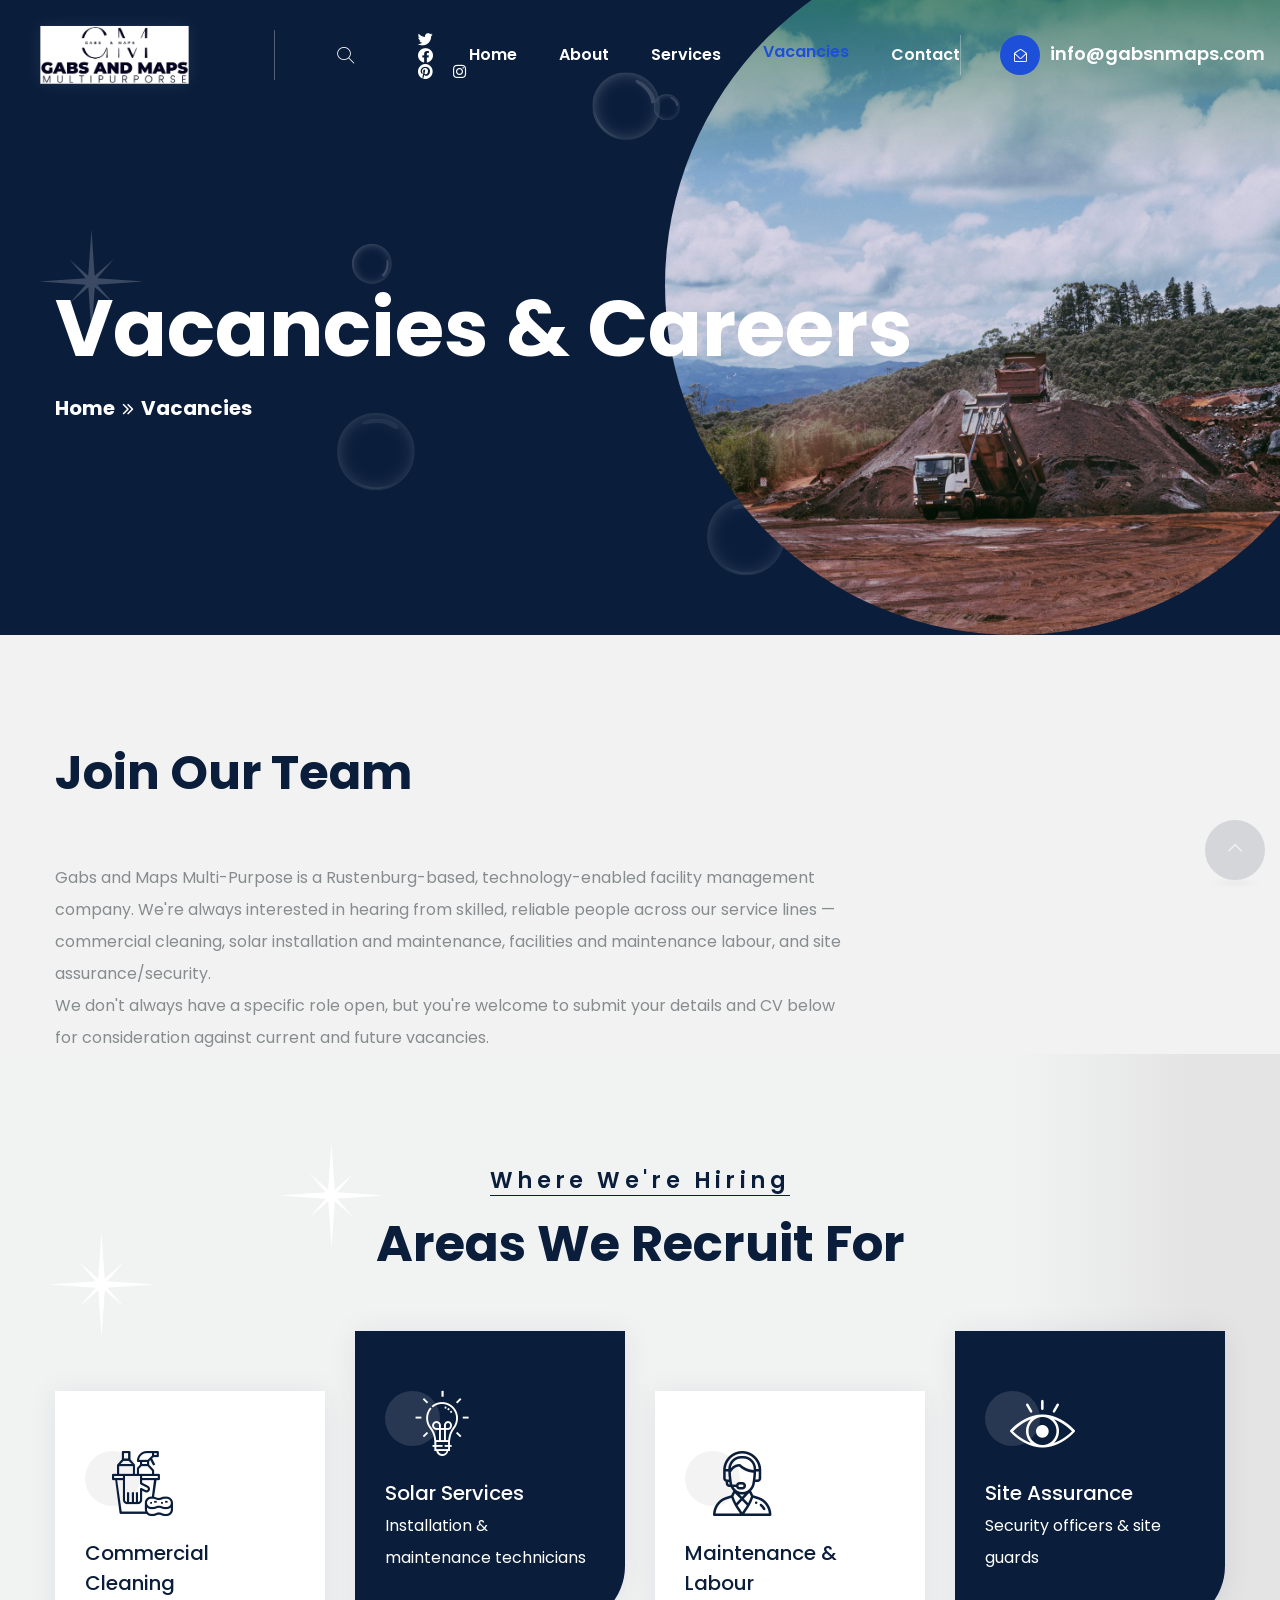
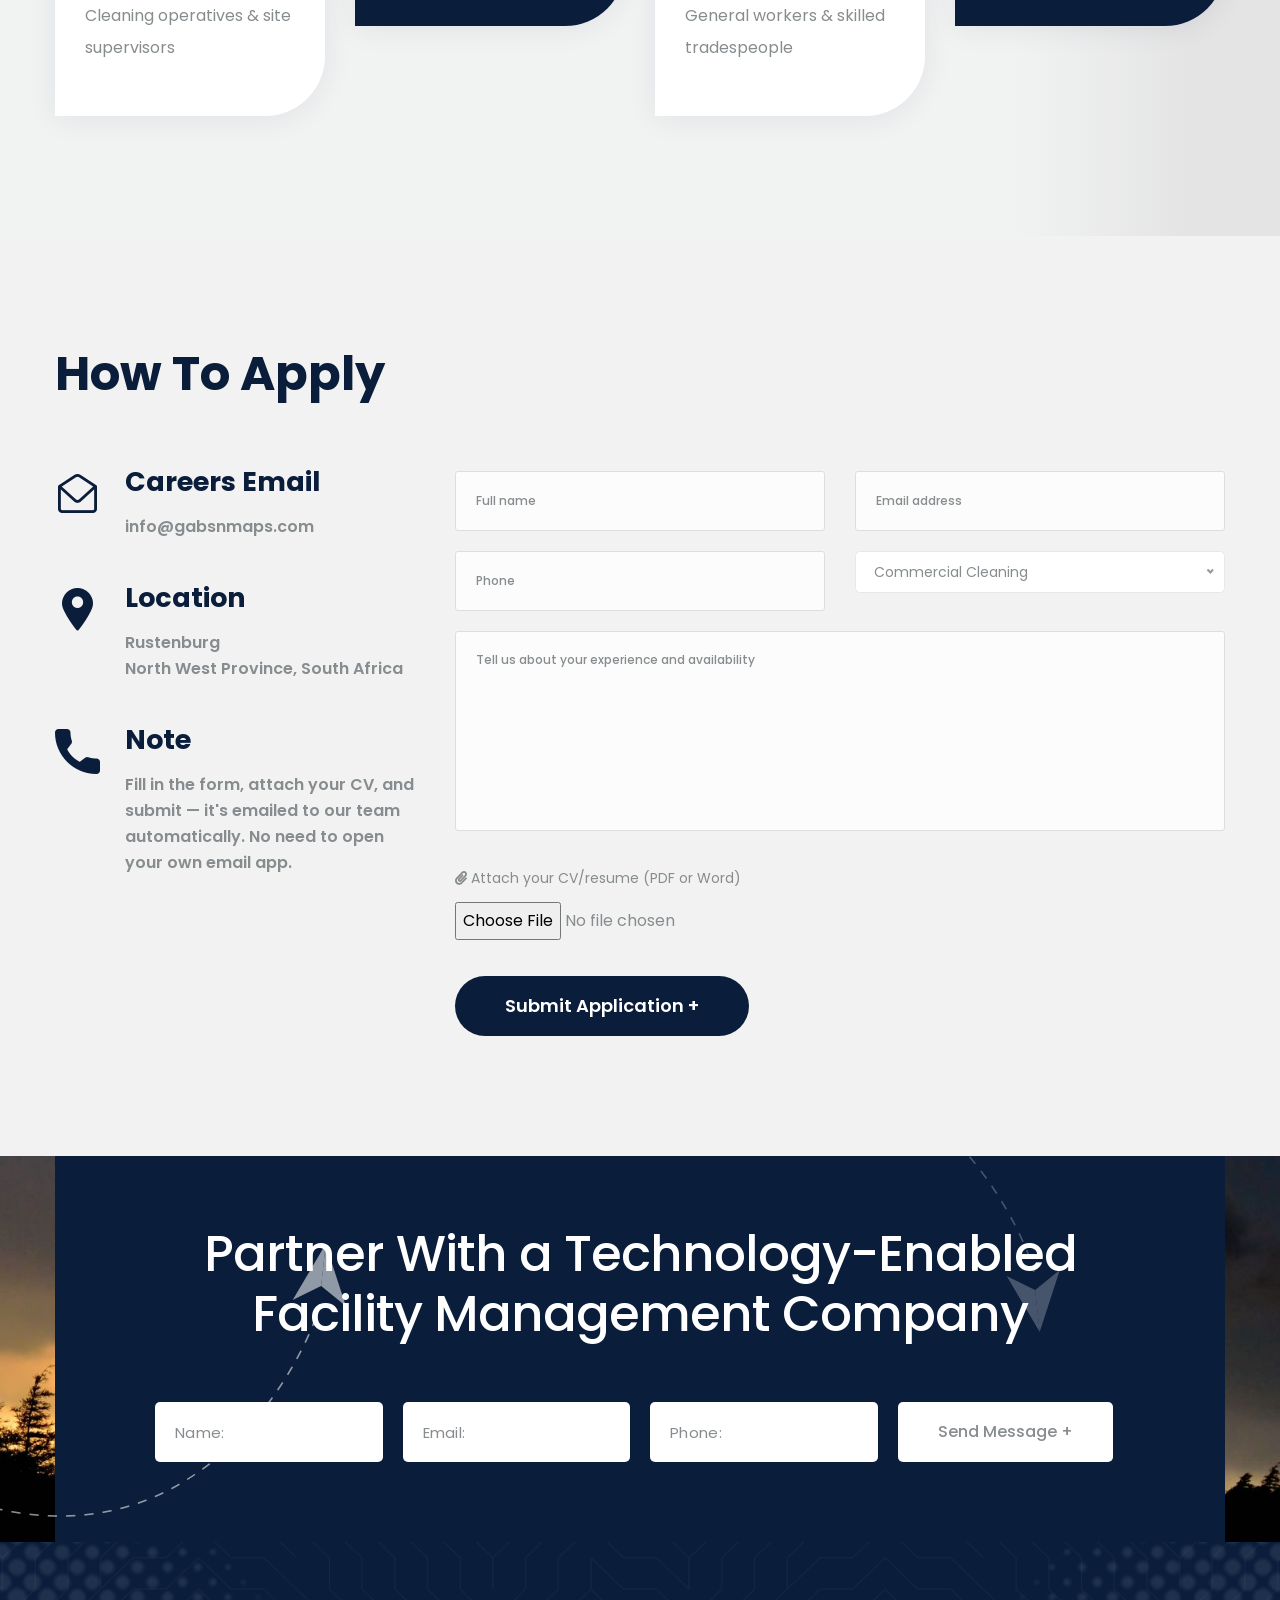
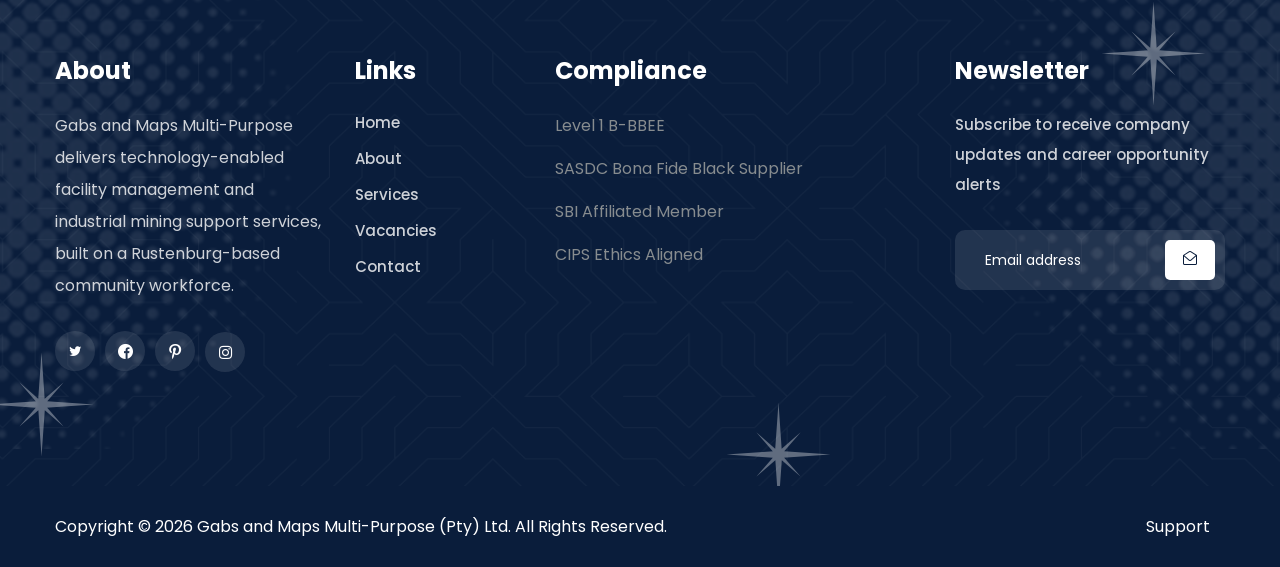
<file: vacancies.html>
<!DOCTYPE html>
<html lang="en">

<head>
    <meta charset="UTF-8" />
    <meta name="viewport" content="width=device-width, initial-scale=1.0" />
    <title>Vacancies &amp; Careers | Gabs and Maps Multi-Purpose</title>
    <!-- Favicons Icons -->
    <link rel="apple-touch-icon" sizes="180x180" href="assets/images/favicons/apple-touch-icon.png" />
    <link rel="icon" type="image/png" sizes="32x32" href="assets/images/favicons/favicon-32x32.png" />
    <link rel="icon" type="image/png" sizes="16x16" href="assets/images/favicons/favicon-16x16.png" />
    <link rel="manifest" href="assets/images/favicons/site.webmanifest" />
    <meta name="description" content="Explore career opportunities at Gabs and Maps Multi-Purpose (Pty) Ltd, Rustenburg, South Africa, and apply for a position with our team." />

    <!-- fonts -->
    <link
        href="https://fonts.googleapis.com/css2?family=Open+Sans:ital,wght@0,300;0,400;0,500;0,600;0,700;0,800;1,300;1,400;1,500;1,600;1,700;1,800&family=Poppins:ital,wght@0,100;0,200;0,300;0,400;0,500;0,600;0,700;0,800;0,900;1,100;1,200;1,300;1,400;1,500;1,600;1,700;1,800;1,900&display=swap"
        rel="stylesheet">

    <link rel="stylesheet" href="assets/vendors/animate/animate.min.css" />
    <link rel="stylesheet" href="assets/vendors/animate/custom-animate.css" />
    <link rel="stylesheet" href="assets/vendors/bootstrap/css/bootstrap.min.css" />
    <link rel="stylesheet" href="assets/vendors/bootstrap-select/css/bootstrap-select.min.css" />
    <link rel="stylesheet" href="assets/vendors/bxslider/jquery.bxslider.css" />
    <link rel="stylesheet" href="assets/vendors/fontawesome/css/all.min.css" />
    <link rel="stylesheet" href="assets/vendors/jquery-magnific-popup/jquery.magnific-popup.css" />
    <link rel="stylesheet" href="assets/vendors/jquery-ui/jquery-ui.css" />
    <link rel="stylesheet" href="assets/vendors/nice-select/nice-select.css" />
    <link rel="stylesheet" href="assets/vendors/nouislider/nouislider.min.css" />
    <link rel="stylesheet" href="assets/vendors/nouislider/nouislider.pips.css" />
    <link rel="stylesheet" href="assets/vendors/odometer/odometer.min.css" />
    <link rel="stylesheet" href="assets/vendors/owl-carousel/owl.carousel.min.css" />
    <link rel="stylesheet" href="assets/vendors/owl-carousel/owl.theme.default.min.css" />
    <link rel="stylesheet" href="assets/vendors/swiper/swiper.min.css" />
    <link rel="stylesheet" href="assets/vendors/timepicker/timePicker.css" />
    <link rel="stylesheet" href="assets/vendors/tiny-slider/tiny-slider.min.css" />
    <link rel="stylesheet" href="assets/vendors/vegas/vegas.min.css" />
    <link rel="stylesheet" href="assets/vendors/thm-icons/style.css">
    <link rel="stylesheet" href="assets/vendors/slick-slider/slick.css">
    <link rel="stylesheet" href="assets/vendors/language-switcher/polyglot-language-switcher.css">

    <!-- template styles -->
    <link rel="stylesheet" href="assets/css/style.css" />
    <link rel="stylesheet" href="assets/css/color-gabs.css" />
    <link rel="stylesheet" href="assets/css/responsive.css" />

</head>


<body>

    <!-- Start Preloader -->
    <div class="loader-wrap">
        <div class="preloader">
            <div class="preloader-close">x</div>
            <div id="handle-preloader" class="handle-preloader">
                <div class="animation-preloader">
                    <div class="spinner"></div>
                    <div class="txt-loading">
                        <span data-text-preloader="g" class="letters-loading">
                            g
                        </span>
                        <span data-text-preloader="a" class="letters-loading">
                            a
                        </span>
                        <span data-text-preloader="t" class="letters-loading">
                            t
                        </span>
                        <span data-text-preloader="r" class="letters-loading">
                            r
                        </span>
                        <span data-text-preloader="e" class="letters-loading">
                            e
                        </span>
                    </div>
                </div>
            </div>
        </div>
    </div>
    <!-- End Preloader -->


    <div class="page-wrapper">

        <!--Start Main Header One-->
        <header class="main-header main-header-one">

            <div class="main-header-one__inner">

                <nav class="main-menu main-menu-one">
                    <div class="main-menu__wrapper clearfix">
                        <div class="auto-container">
                            <div class="main-menu__wrapper-inner">


                                <div class="main-header-one__left">
                                    <div class="logo-box-one">
                                        <a href="index.html">
                                            <img src="assets/images/resources/logo-1.png" alt="Gabs and Maps Multi-Purpose" title="">
                                        </a>
                                    </div>

                                    <div class="header-search-box">
                                        <a href="#" class="main-menu__search search-toggler icon-search">
                                        </a>
                                    </div>

                                    <div class="header-one-social-links">
                                        <ul>
                                            <li><a href="#"><span class="fab fa-twitter"></span></a></li>
                                            <li><a href="#"><span class="fab fa-facebook"></span></a></li>
                                            <li><a href="#"><span class="fab fa-pinterest"></span></a></li>
                                            <li><a href="#"><span class="fab fa-instagram"></span></a>
                                            </li>
                                        </ul>
                                    </div>
                                </div>

                                <div class="main-header-one__middle">
                                    <div class="main-menu-box">
                                        <a href="#" class="mobile-nav__toggler">
                                            <i class="fa fa-bars"></i>
                                        </a>

                                        <ul class="main-menu__list">
                                            <li><a href="index.html">Home</a></li>
                                            <li><a href="about.html">About</a></li>
                                            <li><a href="services.html">Services</a></li>
                                            <li class="current"><a href="vacancies.html">Vacancies</a></li>
                                            <li><a href="contact.html">Contact</a></li>
                                        </ul>
                                    </div>
                                </div>

                                <div class="main-header-one__right">
                                    <div class="contact-box">
                                        <div class="icon">
                                            <span class="icon-open-mail"></span>
                                        </div>
                                        <div class="text">
                                            <a href="mailto:info@gabsnmaps.com">info@gabsnmaps.com</a>
                                        </div>
                                    </div>
                                </div>
                            </div>
                        </div>
                    </div>
                </nav>

            </div>
        </header>
        <!--End Main Header One-->

        <div class="stricky-header stricky-header--one stricked-menu main-menu">
            <div class="sticky-header__content"></div><!-- /.sticky-header__content -->
        </div><!-- /.stricky-header -->


        <!--Start Page Header-->
        <section class="page-header">
            <div class="page-header__img"><img src="assets/images/resources/page-header-bg.jpg" alt="#"></div>
            <div class="shape1 rotate-me"><img src="assets/images/shapes/thm-shape1.png" alt="#"></div>
            <div class="shape2 float-bob-y"><img src="assets/images/shapes/bubbles-four.png" alt="#"></div>
            <div class="shape3 zoominout"><img src="assets/images/shapes/bubbles-six.png" alt="#"></div>
            <div class="shape4"><img src="assets/images/shapes/bubbles-five.png" alt="#"></div>
            <div class="shape5 float-bob-y"><img src="assets/images/shapes/bubbles-five.png" alt="#"></div>
            <div class="shape6 rotate-me"><img src="assets/images/shapes/thm-shape1.png" alt="#"></div>
            <div class="container">
                <div class="page-header__inner">
                    <h2>Vacancies &amp; Careers</h2>
                    <ul class="thm-breadcrumb">
                        <li><a href="index.html">Home</a></li>
                        <li><span class="icon-right"></span></li>
                        <li>Vacancies</li>
                    </ul>
                </div>
            </div>
        </section>
        <!--End Page Header-->

        <!--Start Vacancies Intro-->
        <section class="contact-page" style="padding-bottom: 0;">
            <div class="container">
                <div class="row">
                    <div class="col-xl-12">
                        <div class="contact-page__content" style="max-width: 800px;">
                            <div class="title">
                                <h2>Join Our Team</h2>
                            </div>
                            <p>Gabs and Maps Multi-Purpose is a Rustenburg-based, technology-enabled facility
                                management company. We're always interested in hearing from skilled, reliable
                                people across our service lines &mdash; commercial cleaning, solar installation and
                                maintenance, facilities and maintenance labour, and site assurance/security.</p>
                            <p>We don't always have a specific role open, but you're welcome to submit your
                                details and CV below for consideration against current and future vacancies.</p>
                        </div>
                    </div>
                </div>
            </div>
        </section>
        <!--End Vacancies Intro-->

        <!--Start Vacancies Categories-->
        <section class="features-one features-one--about">
            <div class="features-one__bg" style="background-image: url(assets/images/backgrounds/features-v1-bg.jpg);">
            </div>
            <div class="shape1 rotate-me"><img src="assets/images/shapes/thm-shape1.png" alt="#"></div>
            <div class="shape2 rotate-me"><img src="assets/images/shapes/thm-shape1.png" alt="#"></div>
            <div class="container">
                <div class="sec-title text-center">
                    <div class="sub-title">
                        <div class="text">
                            <span>Where We're Hiring</span>
                        </div>
                    </div>
                    <h2>Areas We Recruit For</h2>
                </div>

                <div class="row">
                    <!--Start Features One Single-->
                    <div class="col-xl-3 col-lg-6 col-md-6 wow animated fadeInUp" data-wow-delay="0.1s">
                        <div class="features-one__single mb60">
                            <div class="icon-box">
                                <span class="icon-cleaning-1"></span>
                                <div class="round-box"></div>
                            </div>

                            <div class="text-box">
                                <h3><a href="vacancies.html">Commercial Cleaning</a></h3>
                                <p>Cleaning operatives &amp; site supervisors</p>
                            </div>
                        </div>
                    </div>
                    <!--End Features One Single-->

                    <!--Start Features One Single-->
                    <div class="col-xl-3 col-lg-6 col-md-6 wow animated fadeInUp" data-wow-delay="0.2s">
                        <div class="features-one__single style2">
                            <div class="icon-box">
                                <span class="icon-lightbulb"></span>
                                <div class="round-box"></div>
                            </div>

                            <div class="text-box">
                                <h3><a href="vacancies.html">Solar Services</a></h3>
                                <p>Installation &amp; maintenance technicians</p>
                            </div>
                        </div>
                    </div>
                    <!--End Features One Single-->

                    <!--Start Features One Single-->
                    <div class="col-xl-3 col-lg-6 col-md-6 wow animated fadeInUp" data-wow-delay="0.3s">
                        <div class="features-one__single mb60">
                            <div class="icon-box">
                                <span class="icon-support"></span>
                                <div class="round-box"></div>
                            </div>

                            <div class="text-box">
                                <h3><a href="vacancies.html">Maintenance &amp; Labour</a></h3>
                                <p>General workers &amp; skilled tradespeople</p>
                            </div>
                        </div>
                    </div>
                    <!--End Features One Single-->

                    <!--Start Features One Single-->
                    <div class="col-xl-3 col-lg-6 col-md-6 wow animated fadeInUp" data-wow-delay="0.4s">
                        <div class="features-one__single style2">
                            <div class="icon-box">
                                <span class="icon-visibility"></span>
                                <div class="round-box"></div>
                            </div>

                            <div class="text-box">
                                <h3><a href="vacancies.html">Site Assurance</a></h3>
                                <p>Security officers &amp; site guards</p>
                            </div>
                        </div>
                    </div>
                    <!--End Features One Single-->
                </div>
            </div>
        </section>
        <!--End Vacancies Categories-->

        <!--Start Job Application Form-->
        <section class="contact-page">
            <div class="container">
                <div class="row">
                    <!--Start Application Info-->
                    <div class="col-xl-4 col-lg-4 col-md-5">
                        <div class="contact-page__content">
                            <div class="title">
                                <h2>How To Apply</h2>
                            </div>

                            <div class="contact-page__content-single">
                                <div class="contact-page__content-single-inner">
                                    <div class="icon-box">
                                        <span class="icon-open-mail"></span>
                                    </div>

                                    <div class="content-box">
                                        <h2>Careers Email</h2>
                                        <p class="email1"><a href="mailto:info@gabsnmaps.com">info@gabsnmaps.com</a></p>
                                    </div>
                                </div>
                            </div>

                            <div class="contact-page__content-single">
                                <div class="contact-page__content-single-inner">
                                    <div class="icon-box">
                                        <span class="icon-map"></span>
                                    </div>

                                    <div class="content-box">
                                        <h2>Location</h2>
                                        <p>Rustenburg <br>
                                            North West Province, South Africa</p>
                                    </div>
                                </div>
                            </div>

                            <div class="contact-page__content-single">
                                <div class="contact-page__content-single-inner">
                                    <div class="icon-box">
                                        <span class="icon-call"></span>
                                    </div>

                                    <div class="content-box">
                                        <h2>Note</h2>
                                        <p>Fill in the form, attach your CV, and submit &mdash; it's emailed to
                                            our team automatically. No need to open your own email app.</p>
                                    </div>
                                </div>
                            </div>
                        </div>
                    </div>
                    <!--End Application Info-->

                    <!--Start Application Form-->
                    <div class="col-xl-8 col-lg-8 col-md-7">
                        <div class="contact-page__form">
                            <form id="vacancy-application-form" class="comment-one__form contact-form-validated" novalidate="novalidate">
                                <input type="hidden" name="access_key" value="7ff26508-656f-44de-b969-3f1ccadc33d1">
                                <input type="hidden" name="subject" value="New Job Application - Gabs and Maps Multi-Purpose">
                                <input type="hidden" name="from_name" value="Gabs and Maps Vacancies Form">
                                <input type="checkbox" name="botcheck" style="display: none;" tabindex="-1" autocomplete="off">
                                <div class="row">
                                    <div class="col-xl-6 col-lg-6">
                                        <div class="comment-form__input-box">
                                            <input type="text" placeholder="Full name" name="applicant_name" required>
                                        </div>
                                    </div>
                                    <div class="col-xl-6 col-lg-6">
                                        <div class="comment-form__input-box">
                                            <input type="email" placeholder="Email address" name="applicant_email" required>
                                        </div>
                                    </div>
                                </div>
                                <div class="row">
                                    <div class="col-xl-6 col-lg-6">
                                        <div class="comment-form__input-box">
                                            <input type="text" placeholder="Phone" name="applicant_phone">
                                        </div>
                                    </div>
                                    <div class="col-xl-6 col-lg-6">
                                        <div class="comment-form__input-box">
                                            <select class="selectmenu wide" name="position" style="margin-bottom:16px;">
                                                <option selected="selected">Commercial Cleaning</option>
                                                <option>Solar Services</option>
                                                <option>Maintenance &amp; Labour</option>
                                                <option>Site Assurance / Security</option>
                                                <option>Administration / Other</option>
                                            </select>
                                        </div>
                                    </div>
                                </div>
                                <div class="row">
                                    <div class="col-xl-12 col-lg-12">
                                        <div class="comment-form__input-box">
                                            <textarea name="applicant_message" placeholder="Tell us about your experience and availability"></textarea>
                                        </div>
                                        <div class="comment-form__input-box">
                                            <label style="display:block; margin-bottom:8px; font-size:14px;">
                                                <i class="fa fa-paperclip" aria-hidden="true"></i>
                                                Attach your CV/resume (PDF or Word)
                                            </label>
                                            <input type="file" name="attachment" accept=".pdf,.doc,.docx" required
                                                style="margin-bottom:16px;">
                                        </div>
                                        <div id="vacancy-form-result" style="margin-bottom: 16px; font-size: 15px;"></div>
                                        <button class="thm-btn" type="submit" data-loading-text="Please wait...">
                                            <span class="txt">
                                                Submit Application +
                                            </span>
                                        </button>
                                    </div>
                                </div>
                            </form>
                        </div>
                    </div>
                    <!--End Application Form-->
                </div>
            </div>
        </section>
        <!--End Job Application Form-->


        <!--Start Footer One -->
        <footer class="footer-one clearfix">
            <!--Start Footer One Top-->
            <div class="footer-one__top">
                <div class="footer-one__top__bg"
                    style="background-image: url(assets/images/backgrounds/footer-top-bg.jpg);"></div>
                <div class="container">
                    <div class="row">
                        <div class="col-xl-12">
                            <div class="footer-one__top-inner clearfix">
                                <div class="shape6"><img src="assets/images/shapes/footer-v1-shape3.png" alt="#"></div>
                                <div class="shape7"><img src="assets/images/shapes/footer-v1-shape4.png" alt="#"></div>
                                <div class="title">
                                    <h2>Partner With a Technology-Enabled Facility Management Company</h2>
                                </div>

                                <form action="assets/inc/sendemail.php" class="comment-one__form contact-form-validated"
                                    novalidate="novalidate">
                                    <ul>
                                        <li>
                                            <div class="input-box">
                                                <input type="text" placeholder="Name:" value="" name="form_name"
                                                    required="">
                                            </div>
                                        </li>

                                        <li>
                                            <div class="input-box">
                                                <input type="email" placeholder="Email:" value="" name="form_email"
                                                    required="">
                                            </div>
                                        </li>

                                        <li>
                                            <div class="input-box">
                                                <input type="text" placeholder="Phone:" value="" name="form_phone">
                                            </div>
                                        </li>


                                        <li>
                                            <div class="button-box">
                                                <input id="form_botcheck" name="form_botcheck" class="form-control"
                                                    type="hidden" value="">
                                                <button class="footer-one__top-btn" type="submit"
                                                    data-loading-text="Please wait..."><span class="txt">Send Message
                                                        +</span></button>
                                            </div>
                                        </li>
                                    </ul>
                                </form>
                            </div>
                        </div>
                    </div>
                </div>
            </div>
            <!--End Footer One Top-->


            <!--Start Footer-->
            <div class="footer">
                <div class="footer__pattern"
                    style="background-image: url(assets/images/pattern/footer-v1-pattern.png);"></div>
                <div class="shape1 wow slideInRight" data-wow-delay="500ms" data-wow-duration="2500ms"><img
                        src="assets/images/shapes/footer-v1-shape1.png" alt="#"></div>
                <div class="shape2 wow slideInLeft" data-wow-delay="500ms" data-wow-duration="2500ms"><img
                        src="assets/images/shapes/footer-v1-shape2.png" alt="#"></div>
                <div class="shape3 rotate-me"><img src="assets/images/shapes/thm-shape1.png" alt="#"></div>
                <div class="shape4 rotate-me"><img src="assets/images/shapes/thm-shape1.png" alt="#"></div>
                <div class="shape5 rotate-me"><img src="assets/images/shapes/thm-shape1.png" alt="#"></div>
                <div class="container">
                    <div class="row">

                        <!--Start Footer Widget Single-->
                        <div class="col-xl-3 col-lg-6 col-md-6 col-sm-12 wow animated fadeInUp" data-wow-delay="0.1s">
                            <div class="footer-widget__single footer-widget__single-about">
                                <div class="title">
                                    <h2>About</h2>
                                </div>

                                <div class="text-box">
                                    <p>Gabs and Maps Multi-Purpose delivers technology-enabled facility management
                                        and industrial mining support services, built on a Rustenburg-based
                                        community workforce.
                                    </p>
                                </div>

                                <ul class="social-link">
                                    <li><a href="#"><span class="icon-twitter"></span></a></li>
                                    <li><a href="#"><span class="icon-facebook"></span></a></li>
                                    <li><a href="#"><span class="icon-pinterest"></span></a></li>
                                    <li><a href="#"><span class="fab fa-instagram"></span></a></li>
                                </ul>
                            </div>
                        </div>
                        <!--End Footer Widget Single-->

                        <!--Start Footer Widget Single-->
                        <div class="col-xl-2 col-lg-6 col-md-6 col-sm-12 wow animated fadeInUp" data-wow-delay="0.2s">
                            <div class="footer-widget__single footer-widget__single-links">
                                <div class="title">
                                    <h2>Links</h2>
                                </div>
                                <ul class="footer-widget__single-links-list">
                                    <li><a href="index.html">Home</a></li>
                                    <li><a href="about.html">About</a></li>
                                    <li><a href="services.html">Services</a></li>
                                    <li><a href="vacancies.html">Vacancies</a></li>
                                    <li><a href="contact.html">Contact</a></li>
                                </ul>
                            </div>
                        </div>
                        <!--End Footer Widget Single-->

                        <!--Start Footer Widget Single-->
                        <div class="col-xl-4 col-lg-6 col-md-6 col-sm-12 wow animated fadeInUp" data-wow-delay="0.3s">
                            <div class="footer-widget__single footer-widget__single-links">
                                <div class="title">
                                    <h2>Compliance</h2>
                                </div>
                                <ul class="footer-widget__single-links-list">
                                    <li>Level 1 B-BBEE</li>
                                    <li>SASDC Bona Fide Black Supplier</li>
                                    <li>SBI Affiliated Member</li>
                                    <li>CIPS Ethics Aligned</li>
                                </ul>
                            </div>
                        </div>
                        <!--End Footer Widget Single-->

                        <!--Start Footer Widget Single-->
                        <div class="col-xl-3 col-lg-6 col-md-6 col-sm-12 wow animated fadeInUp" data-wow-delay="0.4s">
                            <div class="footer-widget__single footer-widget__single-newsletter">
                                <div class="title">
                                    <h2>Newsletter</h2>
                                </div>

                                <div class="text-box">
                                    <p>Subscribe to receive company updates and
                                        career opportunity alerts</p>
                                </div>

                                <form class="newsletter-form" action="#">
                                    <input type="email" name="email" placeholder="Email address">
                                    <button type="submit"><span class="icon-open-mail"></span></button>
                                </form>
                            </div>
                        </div>
                        <!--End Footer Widget Single-->
                    </div>
                </div>
            </div>
            <!--End Footer-->

            <div class="footer-one__bottom">
                <div class="container">
                    <div class="bottom-inner">
                        <div class="copyright">
                            <p>Copyright &copy; 2026 Gabs and Maps Multi-Purpose (Pty) Ltd. All Rights Reserved.</p>
                        </div>

                        <ul class="footer-one__bottom-menu">
                            <li><a href="contact.html">Support</a></li>
                        </ul>
                    </div>
                </div>
            </div>

        </footer>
        <!--End Footer One-->


    </div>
    <!-- /.page-wrapper -->

    <div class="mobile-nav__wrapper">
        <div class="mobile-nav__overlay mobile-nav__toggler"></div>
        <div class="mobile-nav__content">
            <span class="mobile-nav__close mobile-nav__toggler">
                <i class="icon-plus"></i>
            </span>
            <div class="logo-box">
                <a href="index.html" aria-label="logo image">
                    <img src="assets/images/resources/mobile-nav-logo.png" alt="" />
                </a>
            </div>
            <div class="mobile-nav__container"></div>
            <ul class="mobile-nav__contact list-unstyled">
                <li>
                    <i class="fa fa-envelope"></i>
                    <a href="mailto:info@gabsnmaps.com">info@gabsnmaps.com</a>
                </li>
                <li>
                    <i class="fa fa-phone-alt"></i>
                    <a href="tel:123456789">444 000 777 66</a>
                </li>
            </ul>
            <div class="mobile-nav__social">
                <a href="#" class="fab fa-twitter"></a>
                <a href="#" class="fab fa-facebook-square"></a>
                <a href="#" class="fab fa-pinterest-p"></a>
                <a href="#" class="fab fa-instagram"></a>
            </div>

        </div>
    </div>

    <div class="search-popup">
        <div class="search-popup__overlay search-toggler"></div>
        <div class="search-popup__content">
            <form action="#">
                <label for="search" class="sr-only">search here</label>
                <input type="text" id="search" placeholder="Search Here..." />
                <button type="submit" aria-label="search submit" class="thm-btn">
                    <i class="icon-search"></i>
                </button>
            </form>
        </div>
    </div>


    <a href="#" data-target="html" class="scroll-to-target scroll-to-top">
        <i class="icon-down-arrow"></i>
    </a>

    <script src="assets/vendors/jquery/jquery-3.6.0.min.js"></script>
    <script src="assets/vendors/bootstrap/js/bootstrap.bundle.min.js"></script>
    <script src="assets/vendors/bootstrap-select/js/bootstrap-select.min.js"></script>
    <script src="assets/vendors/bxslider/jquery.bxslider.min.js"></script>
    <script src="assets/vendors/circleType/jquery.circleType.js"></script>
    <script src="assets/vendors/circleType/jquery.lettering.min.js"></script>
    <script src="assets/vendors/isotope/isotope.js"></script>
    <script src="assets/vendors/jquery-ajaxchimp/jquery.ajaxchimp.min.js"></script>
    <script src="assets/vendors/jquery-appear/jquery.appear.min.js"></script>
    <script src="assets/vendors/jquery-magnific-popup/jquery.magnific-popup.min.js"></script>
    <script src="assets/vendors/jquery-migrate/jquery-migrate.min.js"></script>
    <script src="assets/vendors/jquery-ui/jquery-ui.js"></script>
    <script src="assets/vendors/jquery-validate/jquery.validate.min.js"></script>
    <script src="assets/vendors/nice-select/jquery.nice-select.min.js"></script>
    <script src="assets/vendors/nouislider/nouislider.min.js"></script>
    <script src="assets/vendors/odometer/odometer.min.js"></script>
    <script src="assets/vendors/owl-carousel/owl.carousel.min.js"></script>
    <script src="assets/vendors/parallax/parallax.min.js"></script>
    <script src="assets/vendors/swiper/swiper.min.js"></script>
    <script src="assets/vendors/timepicker/timePicker.js"></script>
    <script src="assets/vendors/tiny-slider/tiny-slider.min.js"></script>
    <script src="assets/vendors/typed-2.0.11/typed-2.0.11.js"></script>
    <script src="assets/vendors/vegas/vegas.min.js"></script>
    <script src="assets/vendors/wnumb/wNumb.min.js"></script>
    <script src="assets/vendors/wow/wow.js"></script>
    <script src="assets/vendors/language-switcher/jquery.polyglot.language.switcher.js"></script>
    <script src="assets/vendors/jarallax/jarallax.min.js"></script>
    <script src="assets/vendors/slick-slider/slick.js"></script>
    <script src="assets/vendors/jquery-circle-progress/jquery.circle-progress.min.js"></script>
    <script src="assets/vendors/progress-bar/knob.js"></script>

    <!-- Template js -->
    <script src="assets/js/custom.js"></script>

    <!-- Vacancy application form: submits directly to Web3Forms, which emails the application (with CV attachment) to us -->
    <script>
        (function () {
            var form = document.getElementById('vacancy-application-form');
            var result = document.getElementById('vacancy-form-result');
            if (!form) return;
            form.addEventListener('submit', function (e) {
                e.preventDefault();
                var submitBtn = form.querySelector('button[type="submit"]');
                submitBtn.disabled = true;
                result.style.color = '';
                result.textContent = 'Sending your application...';

                var formData = new FormData(form);

                fetch('https://api.web3forms.com/submit', {
                    method: 'POST',
                    headers: { 'Accept': 'application/json' },
                    body: formData
                })
                    .then(function (response) { return response.json(); })
                    .then(function (json) {
                        submitBtn.disabled = false;
                        if (json.success) {
                            result.style.color = 'green';
                            result.textContent = 'Thanks! Your application has been sent.';
                            form.reset();
                        } else {
                            result.style.color = 'red';
                            result.textContent = json.message || 'Something went wrong. Please email your CV to info@gabsnmaps.com instead.';
                        }
                    })
                    .catch(function () {
                        submitBtn.disabled = false;
                        result.style.color = 'red';
                        result.textContent = 'Something went wrong. Please email your CV to info@gabsnmaps.com instead.';
                    });
            });
        })();
    </script>


</body>

</html>
</file>
<file: assets/vendors/nice-select/nice-select.css>
.nice-select {
  -webkit-tap-highlight-color: transparent;
  background-color: #fff;
  border-radius: 5px;
  border: solid 1px #e8e8e8;
  box-sizing: border-box;
  clear: both;
  cursor: pointer;
  display: block;
  float: left;
  font-family: inherit;
  font-size: 14px;
  font-weight: normal;
  height: 42px;
  line-height: 40px;
  outline: none;
  padding-left: 18px;
  padding-right: 30px;
  position: relative;
  text-align: left !important;
  -webkit-transition: all 0.2s ease-in-out;
  transition: all 0.2s ease-in-out;
  -webkit-user-select: none;
  -moz-user-select: none;
  -ms-user-select: none;
  user-select: none;
  white-space: nowrap;
  width: auto;
}



.nice-select:hover {
  border-color: #dbdbdb;
}

.nice-select:active,
.nice-select.open,
.nice-select:focus {
  border-color: #999;
}

.nice-select:after {
  border-bottom: 2px solid #999;
  border-right: 2px solid #999;
  content: '';
  display: block;
  height: 5px;
  margin-top: -4px;
  pointer-events: none;
  position: absolute;
  right: 12px;
  top: 50%;
  -webkit-transform-origin: 66% 66%;
  -ms-transform-origin: 66% 66%;
  transform-origin: 66% 66%;
  -webkit-transform: rotate(45deg);
  -ms-transform: rotate(45deg);
  transform: rotate(45deg);
  -webkit-transition: all 0.15s ease-in-out;
  transition: all 0.15s ease-in-out;
  width: 5px;
}

.nice-select.open:after {
  -webkit-transform: rotate(-135deg);
  -ms-transform: rotate(-135deg);
  transform: rotate(-135deg);
}

.nice-select.open .list {
  opacity: 1;
  pointer-events: auto;
  -webkit-transform: scale(1) translateY(0);
  -ms-transform: scale(1) translateY(0);
  transform: scale(1) translateY(0);
}

.nice-select.disabled {
  border-color: #ededed;
  color: #999;
  pointer-events: none;
}

.nice-select.disabled:after {
  border-color: #cccccc;
}

.nice-select.wide {
  width: 100%;
}

.nice-select.wide .list {
  left: 0 !important;
  right: 0 !important;
}

.nice-select.right {
  float: right;
}

.nice-select.right .list {
  left: auto;
  right: 0;
}

.nice-select.small {
  font-size: 12px;
  height: 36px;
  line-height: 34px;
}

.nice-select.small:after {
  height: 4px;
  width: 4px;
}


.nice-select.small .option {
  line-height: 34px;
  min-height: 34px;
}

.nice-select .list {
  background-color: #ffffff;
  border-radius: 5px;
  box-shadow: 0 0 0 1px rgba(68, 68, 68, 0.11);
  box-sizing: border-box;
  margin-top: 4px;
  opacity: 0;
  overflow: hidden;
  padding: 0;
  pointer-events: none;
  position: absolute;
  top: 100%;
  left: 0;
  -webkit-transform-origin: 50% 0;
  -ms-transform-origin: 50% 0;
  transform-origin: 50% 0;
  -webkit-transform: scale(0.75) translateY(-21px);
  -ms-transform: scale(0.75) translateY(-21px);
  transform: scale(0.75) translateY(-21px);
  -webkit-transition: all 0.2s cubic-bezier(0.5, 0, 0, 1.25), opacity 0.15s ease-out;
  transition: all 0.2s cubic-bezier(0.5, 0, 0, 1.25), opacity 0.15s ease-out;
  z-index: 9;
}

.nice-select .list:hover .option:not(:hover) {
  background-color: transparent !important;
}

.nice-select .option {
  cursor: pointer;
  font-weight: 400;
  line-height: 40px;
  list-style: none;
  min-height: 40px;
  outline: none;
  padding-left: 18px;
  padding-right: 29px;
  text-align: left;
  width: 100%;
  -webkit-transition: all 0.2s;
  transition: all 0.2s;
}

.nice-select .option:hover,
.nice-select .option.focus,
.nice-select .option.selected.focus {
  color: var(--thm-base);
  background-color: #f6f6f6;
}

.nice-select .option.selected {
  font-weight: 700;
}

.nice-select .option.disabled {
  background-color: transparent;
  color: #999;
  cursor: default;
}

.no-csspointerevents .nice-select .list {
  display: none;
}

.no-csspointerevents .nice-select.open .list {
  display: block;
}
</file>
<file: assets/vendors/nouislider/nouislider.pips.css>
/* Base;
 *
 */
.noUi-pips,
.noUi-pips * {
-moz-box-sizing: border-box;
	box-sizing: border-box;
}
.noUi-pips {
	position: absolute;
	font: 400 12px Arial;
	color: #999;
}

/* Values;
 *
 */
.noUi-value {
	width: 40px;
	position: absolute;
	text-align: center;
}
.noUi-value-sub {
	color: #ccc;
	font-size: 10px;
}

/* Markings;
 *
 */
.noUi-marker {
	position: absolute;
	background: #CCC;
}
.noUi-marker-sub {
	background: #AAA;
}
.noUi-marker-large {
	background: #AAA;
}

/* Horizontal layout;
 *
 */
.noUi-pips-horizontal {
	padding: 10px 0;
	height: 50px;
	top: 100%;
	left: 0;
	width: 100%;
}
.noUi-value-horizontal {
	margin-left: -20px;
	padding-top: 20px;
}
.noUi-value-horizontal.noUi-value-sub {
	padding-top: 15px;
}

.noUi-marker-horizontal.noUi-marker {
	margin-left: -1px;
	width: 2px;
	height: 5px;
}
.noUi-marker-horizontal.noUi-marker-sub {
	height: 10px;
}
.noUi-marker-horizontal.noUi-marker-large {
	height: 15px;
}

/* Vertical layout;
 *
 */
.noUi-pips-vertical {
	padding: 0 10px;
	height: 100%;
	top: 0;
	left: 100%;
}
.noUi-value-vertical {
	width: 15px;
	margin-left: 20px;
	margin-top: -5px;
}

.noUi-marker-vertical.noUi-marker {
	width: 5px;
	height: 2px;
	margin-top: -1px;
}
.noUi-marker-vertical.noUi-marker-sub {
	width: 10px;
}
.noUi-marker-vertical.noUi-marker-large {
	width: 15px;
}
</file>
<file: assets/vendors/thm-icons/style.css>
@font-face {
  font-family: 'icomoon';
  src: url('fonts/icomoon.eot?orkqwr');
  src: url('fonts/icomoon.eot?orkqwr#iefix') format('embedded-opentype'),
    url('fonts/icomoon.ttf?orkqwr') format('truetype'),
    url('fonts/icomoon.woff?orkqwr') format('woff'),
    url('fonts/icomoon.svg?orkqwr#icomoon') format('svg');
  font-weight: normal;
  font-style: normal;
  font-display: block;
}

[class^="icon-"],
[class*=" icon-"] {
  /* use !important to prevent issues with browser extensions that change fonts */
  font-family: 'icomoon' !important;
  speak: never;
  font-style: normal;
  font-weight: normal;
  font-variant: normal;
  text-transform: none;
  line-height: 1;

  /* Better Font Rendering =========== */
  -webkit-font-smoothing: antialiased;
  -moz-osx-font-smoothing: grayscale;
}








.icon-magnifying-glass:before {
  content: "\e900";
}

.icon-search:before {
  content: "\e901";
}

.icon-twitter:before {
  content: "\e902";
}

.icon-facebook:before {
  content: "\e903";
}

.icon-pinterest:before {
  content: "\e904";
}

.icon-instagram:before {
  content: "\e905";
}

.icon-facebook-1:before {
  content: "\e906";
}

.icon-plus:before {
  content: "\e907";
}

.icon-minus:before {
  content: "\e908";
}

.icon-telephone-call:before {
  content: "\e909";
}

.icon-right-arrow:before {
  content: "\e90a";
}

.icon-left-arrow:before {
  content: "\e90b";
}

.icon-left-arrow-1:before {
  content: "\e90c";
}

.icon-right-arrow-1:before {
  content: "\e90d";
}

.icon-check:before {
  content: "\e90e";
}

.icon-check-1:before {
  content: "\e90f";
}

.icon-house:before {
  content: "\e910";
}

.icon-cleaning:before {
  content: "\e911";
}

.icon-window-cleaning:before {
  content: "\e912";
}

.icon-sanitary:before {
  content: "\e913";
}

.icon-clean:before {
  content: "\e914";
}

.icon-mop:before {
  content: "\e915";
}

.icon-floor-mop:before {
  content: "\e916";
}

.icon-washing-plate:before {
  content: "\e917";
}

.icon-complete:before {
  content: "\e918";
}

.icon-file:before {
  content: "\e919";
}

.icon-feedback:before {
  content: "\e91a";
}

.icon-team:before {
  content: "\e91b";
}

.icon-cleaner:before {
  content: "\e91c";
}

.icon-export:before {
  content: "\e91d";
}

.icon-linked-in-logo-of-two-letters:before {
  content: "\e91e";
}

.icon-dribbble:before {
  content: "\e91f";
}

.icon-pointed-star:before {
  content: "\e920";
}

.icon-right-quotation-mark:before {
  content: "\e921";
}

.icon-quote:before {
  content: "\e922";
}

.icon-quote-left:before {
  content: "\e923";
}

.icon-conversation:before {
  content: "\e924";
}

.icon-bookmark:before {
  content: "\e925";
}

.icon-send:before {
  content: "\e926";
}

.icon-open-mail:before {
  content: "\e927";
}

.icon-cleaning-1:before {
  content: "\e928";
}

.icon-household:before {
  content: "\e929";
}

.icon-house-1:before {
  content: "\e92a";
}

.icon-oosouji:before {
  content: "\e92b";
}

.icon-right:before {
  content: "\e92c";
}

.icon-down-arrow:before {
  content: "\e92d";
}

.icon-up-arrow:before {
  content: "\e92e";
}

.icon-straight-quotes:before {
  content: "\e92f";
}

.icon-star:before {
  content: "\e930";
}

.icon-visibility:before {
  content: "\e931";
}

.icon-heart:before {
  content: "\e932";
}

.icon-chatting:before {
  content: "\e933";
}

.icon-play:before {
  content: "\e934";
}

.icon-play-1:before {
  content: "\e935";
}

.icon-play-button:before {
  content: "\e936";
}

.icon-office-desk:before {
  content: "\e937";
}

.icon-carpet:before {
  content: "\e938";
}

.icon-working-time:before {
  content: "\e939";
}

.icon-wash-your-hands:before {
  content: "\e93a";
}

.icon-packaging:before {
  content: "\e93b";
}

.icon-share:before {
  content: "\e93c";
}

.icon-user:before {
  content: "\e93d";
}

.icon-group:before {
  content: "\e93e";
}

.icon-consulting:before {
  content: "\e93f";
}

.icon-support:before {
  content: "\e940";
}

.icon-lightbulb:before {
  content: "\e941";
}

.icon-grid:before {
  content: "\e942";
}

.icon-grid-1:before {
  content: "\e943";
}

.icon-menu-of-three-lines:before {
  content: "\e944";
}

.icon-left-arrow-2:before {
  content: "\e945";
}

.icon-right-chevron:before {
  content: "\e946";
}

.icon-shopping-basket:before {
  content: "\e947";
}

.icon-map:before {
  content: "\e948";
}

.icon-call:before {
  content: "\e949";
}
</file>
<file: assets/vendors/language-switcher/polyglot-language-switcher.css>
@charset "utf-8";

.language-switcher {
    position: relative;
    display: block;
    width: 130px;
    height: 50px;
    background: transparent;
    display: block;
    padding: 0px 0px;
    border-radius: 0px;
}

#polyglotLanguageSwitcher {}

#polyglotLanguageSwitcher,
#polyglotLanguageSwitcher * {
    margin: 0;
    padding: 11px 0px 12px;
    outline: none;
}

#polyglotLanguageSwitcher ul {
    list-style: none;
}

#polyglotLanguageSwitcher {
    color: #fff !important;
    line-height: normal;
    position: relative;
}

#polyglotLanguageSwitcher form {
    display: none;
}



/* ---------------------------------------------------------------------- */
/* JS-created Code
/* ---------------------------------------------------------------------- */
#polyglotLanguageSwitcher a {
    text-decoration: none;
    display: block;
    padding: 2px 0px 3px 0;
    padding-left: 30px;
    background-repeat: no-repeat;
    background-position: 0px center;
    color: #ffffff;
    font-size: 16px;
    font-weight: 500;
    text-transform: capitalize;
    letter-spacing: 0.025em;
    font-family: var(--thm-font);
    transition: all 500ms ease;
}

#polyglotLanguageSwitcher a.current:link,
#polyglotLanguageSwitcher a.current:visited,
#polyglotLanguageSwitcher a.current:active {
    position: relative;
    /* sets the initial position for the trigger arrow */
}

#polyglotLanguageSwitcher a.active {
    /* This style is applied as long as the drop-down menu is visible. */
    border-bottom: none !important;
    border-radius: 3px 3px 0 0 !important;
}

#polyglotLanguageSwitcher span.trigger {
    display: block;
    position: absolute;
    top: 10px;
    right: 20px;
}

#polyglotLanguageSwitcher span.trigger:before {
    content: "\e901";
    font-family: 'icomoon' !important;
    position: absolute;
    color: #ffffff;
    font-size: 10px;
    font-weight: 700;
    top: 0px;
    right: 0;
}

#polyglotLanguageSwitcher a.current:hover span.trigger,
#polyglotLanguageSwitcher a.current:active span.trigger,
#polyglotLanguageSwitcher a.active span.trigger {
    background-position: left bottom !important;
}

/* Drop-Down Menu */
#polyglotLanguageSwitcher ul.dropdown {
    display: none;
    position: absolute;
    top: 55px;
    left: 0px;
    border-top: none !important;
    border-radius: 0px;
    background: #eff0f0;
    width: 130px;
    padding: 0;
    z-index: 9999999;
}

#polyglotLanguageSwitcher ul.dropdown li {
    width: 100%;
    padding: 4px 0px;
    display: block;
    border-top: 1px solid #e6e7e7;
    border-bottom: 1px solid #f6f8f8;
    transition: all 0.2s ease-in-out;
}

#polyglotLanguageSwitcher ul.dropdown li:first-child {
    border-top: none;
}

#polyglotLanguageSwitcher ul.dropdown li:last-child {
    border-bottom: none;
}

#polyglotLanguageSwitcher ul.dropdown li a {
    width: 100%;
    color: var(--thm-black);
}

#polyglotLanguageSwitcher ul.dropdown li:after {
    display: none !important;
}

#polyglotLanguageSwitcher ul.dropdown li:hover a {
    color: var(--thm-base);
}



#en {
    background-image: url(../../assets/../vendors/language-switcher/en.png);
    background-image: none;
}

#fr {
    background-image: url(../../assets/../vendors/language-switcher/fr.png);
    background-image: none;
}

#de {
    background-image: url(../../assets/../vendors/language-switcher/de.png);
    background-image: none;
}

#it {
    background-image: url(../../assets/../vendors/language-switcher/it.png);
    background-image: none;
}

#es {
    background-image: url(../../assets/../vendors/language-switcher/es.png);
    background-image: none;
}
</file>
<file: assets/css/style.css>
/*--------------------------------------------------------------
>>> TABLE OF CONTENTS:
----------------------------------------------------------------
# Utility
# Cards
# Common
# Form
# Navigations
# Animations
# Mobile Nav
# Search Popup
# Page Header
# Google Map
# Client Carousel
--------------------------------------------------------------*/
/*--------------------------------------------------------------
# Common
--------------------------------------------------------------*/
:root {
  --thm-font: 'Poppins', sans-serif;
  --thm-font-2: 'Open Sans', sans-serif;
  --thm-gray: #878c8f;
  --thm-gray-rgb: 135, 140, 143;
  --thm-base: #075f33;
  --thm-base-rgb: 7, 95, 51;
  --thm-black: #075f33;
  --thm-black-rgb: 7, 95, 51;
  --thm-gray-bg: #f1f3f2;
  --thm-primary: #ff5e15;
  --thm-primary-rgb: 255, 94, 21;
}

.auto-container {
  position: static;
  max-width: 1200px;
  padding: 0px 15px;
  margin: 0 auto;
}

.row {
  --bs-gutter-x: 30px;
}

.gutter-y-30 {
  --bs-gutter-y: 30px;
}

body {
  color: var(--thm-gray);
  font-size: 16px;
  line-height: 32px;
  font-weight: 400;
  font-family: var(--thm-font);
}

body.locked {
  overflow: hidden;
}

a {
  color: var(--thm-black);
}

a,
a:hover,
a:focus,
a:visited {
  text-decoration: none;
}

::-webkit-input-placeholder {
  color: inherit;
  opacity: 1;
}

:-ms-input-placeholder {
  color: inherit;
  opacity: 1;
}

::-ms-input-placeholder {
  color: inherit;
  opacity: 1;
}

::placeholder {
  color: inherit;
  opacity: 1;
}

h1,
h2,
h3,
h4,
h5,
h6 {
  color: var(--thm-black);
  font-family: var(--thm-font);
  margin: 0;
}

p {
  margin: 0;
}

dl,
ol,
ul {
  margin-top: 0;
  margin-bottom: 0;
}

::-webkit-input-placeholder {
  color: inherit;
  opacity: 1;
}

:-ms-input-placeholder {
  color: inherit;
  opacity: 1;
}

::-ms-input-placeholder {
  color: inherit;
  opacity: 1;
}

::placeholder {
  color: inherit;
  opacity: 1;
}


/***
=============================================
    Form Validation Styles
=============================================
***/
input:focus,
textarea:focus,
select:focus {
  border-color: var(--thm-base);
  outline: none;
}

#contact-form input[type="text"].error {
  border-color: red;
}

#contact-form input[type="email"].error {
  border-color: red;
}

#contact-form select.error {
  border-color: red;
}

#contact-form textarea.error {
  border-color: red;
}

#contact-form label.error {
  display: none !important;
}


.page-wrapper {
  position: relative;
  margin: 0 auto;
  width: 100%;
  min-width: 300px;
  overflow: hidden;
}

.container {
  padding-left: 15px;
  padding-right: 15px;
}

@media (min-width: 1200px) {
  .container {
    max-width: 1200px;
  }
}

::-webkit-input-placeholder {
  color: inherit;
  opacity: 1;
}

:-ms-input-placeholder {
  color: inherit;
  opacity: 1;
}

::-ms-input-placeholder {
  color: inherit;
  opacity: 1;
}

::placeholder {
  color: inherit;
  opacity: 1;
}

button {
  cursor: pointer;
  border: none;
  background: transparent;
  padding: 0;
}


ul,
li {
  list-style: none;
  margin: 0;
  padding: 0;
}

ol,
li {
  margin: 0;
  padding: 0;
}

/***
=============================================
    Rating Box 
=============================================
***/
.rating-box {
  position: relative;
  display: block;
  overflow: hidden;
}

.rating-box ul {
  overflow: hidden;
}

.rating-box ul li {
  position: relative;
  float: left;
  margin-right: 4px;
  line-height: 0;
}

.rating-box ul li:last-child {
  margin-right: 0;
}

.rating-box ul li span {
  position: relative;
  display: inline-block;
  color: #FFC93D;
  font-size: 16px;
  line-height: 16px;
  font-weight: 400;
  cursor: pointer;
  transition: all 200ms linear;
  transition-delay: 0.1s;
}

/***
=============================================
   Sec Title 
=============================================
***/
.sec-title {
  position: relative;
  display: block;
  margin-top: -8px;
  padding-bottom: 57px;
}

.sec-title .sub-title {
  position: relative;
  display: block;
  padding-bottom: 15px;
}

.sec-title .sub-title .text {
  position: relative;
  display: block;
}

.sec-title .sub-title .text span {
  position: relative;
  display: inline-block;
  color: var(--thm-base);
  font-size: 22px;
  line-height: 30px;
  font-weight: 600;
  text-transform: capitalize;
  letter-spacing: 0.2em;
}

.sec-title .sub-title .text span::before {
  position: absolute;
  left: 0;
  bottom: 0;
  right: 0;
  height: 1px;
  background: var(--thm-base);
  content: "";
}

.sec-title h2 {
  color: var(--thm-black);
  font-size: 50px;
  line-height: 1.2em;
  font-weight: 700;
  font-family: var(--thm-font);
}


/***
=============================================
   Thm Btn
=============================================
***/
.thm-btn {
  position: relative;
  display: inline-block;
  border-radius: 35px;
  padding: 0px 50px 0px;
  line-height: 60px;
  color: #ffffff;
  font-size: 18px;
  font-weight: 600;
  background: var(--thm-base);
  overflow: hidden;
  font-family: var(--thm-font);
  text-transform: capitalize;
  transition: all 0.5s ease-in-out 0.2s;
  z-index: 1;
}

.thm-btn:before {
  position: absolute;
  top: 125px;
  left: -50px;
  right: -50px;
  height: 170px;
  content: "";
  background: var(--thm-primary);
  -webkit-transform: translateY(-50px);
  transform: translateY(-50px);
  border-radius: 50%;
  transition-duration: 800ms;
  transition: 1s all ease;
  z-index: 1;
}

.thm-btn:hover:before {
  top: 0%;
  left: -70px;
  right: -70px;
}

.thm-btn .txt {
  position: relative;
  z-index: 1;
}

.thm-btn:hover,
.thm-btn:focus {
  color: #ffffff;
  transform: translateY(-3px);
}



/***
=============================================
   Owl Dot Style1
=============================================
***/
.owl-carousel.owl-dot-style1 .owl-dots {
  position: relative;
  text-align: center;
  line-height: 0;
  margin-top: 50px !important;
  display: block;
}

.owl-carousel.owl-dot-style1 .owl-dots .owl-dot {
  position: relative;
  display: inline-block;
  width: 30px;
  height: 5px;
  background-color: #e7e7e7;
  border: 0px solid #a5a5a5;
  margin: 0px 10px;
  padding: 0px;
  border-radius: 0%;
  transition: all 100ms linear;
  transition-delay: 0.1s;
}

.owl-carousel.owl-dot-style1 .owl-dots .owl-dot:before {
  content: "";
  position: absolute;
  top: 0px;
  left: 0px;
  bottom: 0px;
  right: 0px;
  background: var(--thm-base);
  border-radius: 0%;
  transform: scale(0);
  transition: all 500ms ease;
}


.owl-carousel.owl-dot-style1 .owl-dots .owl-dot.active:before {
  transform: scale(1.0);
}

.owl-carousel.owl-dot-style1 .owl-dots .owl-dot span {
  display: none;
}


img {
  max-width: 100%;
  height: auto;
  transition-delay: .1s;
  transition-timing-function: ease-in-out;
  transition-duration: .7s;
  transition-property: all;
}

/***
=============================================
   Scroll To Top
=============================================
***/
.scroll-to-top {
  position: fixed;
  right: 15px;
  bottom: 20px;
  width: 60px;
  height: 60px;
  border-radius: 50%;
  background-color: var(--thm-base);
  border: 2px solid var(--thm-base);
  color: #ffffff;
  font-size: 20px;
  line-height: 56px;
  font-weight: 700;
  text-align: center;
  text-transform: uppercase;
  display: none;
  cursor: pointer;
  transform: rotate(0deg);
  transition: all 200ms linear;
  transition-delay: 0.1s;
  z-index: 999999999;
}

.scroll-to-top:after {
  position: absolute;
  content: '';
  top: 100%;
  left: 5%;
  height: 10px;
  width: 90%;
  opacity: 1;
  z-index: -1;
  background: -webkit-radial-gradient(center, ellipse, rgba(0, 0, 0, 0.25) 0%, rgba(0, 0, 0, 0) 80%);
  background: -webkit-radial-gradient(center ellipse, rgba(0, 0, 0, 0.25) 0%, rgba(0, 0, 0, 0) 80%);
  background: radial-gradient(ellipse at center, rgba(0, 0, 0, 0.25) 0%, rgba(0, 0, 0, 0) 80%);
}

.scroll-to-top:before {
  position: absolute;
  top: 50%;
  left: 50%;
  width: 100%;
  height: 100%;
  border-radius: 50%;
  background: transparent;
  -webkit-transform: translate(-50%, -50%);
  transform: translate(-50%, -50%);
  -webkit-animation-delay: .9s;
  animation-delay: .9s;
  content: "";
  -webkit-box-shadow: 0 0 0 0 rgba(255, 255, 255, 0.9);
  box-shadow: 0 0 0 0 rgba(255, 255, 255, 0.9);
  -webkit-animation: ripple 3s infinite;
  animation: ripple 3s infinite;
  -webkit-transition: all .4s ease;
  transition: all .4s ease;
}

.scroll-to-top:hover {
  color: #ffffff;
  background-color: var(--thm-black);
  border-color: var(--thm-black);
}

.scroll-to-top i::before {
  position: relative;
  display: inline-block;
  transform: rotate(180deg);
}


/***
=============================================
   Styled Pagination
=============================================
***/
.styled-pagination {
  position: relative;
  display: block;
  width: 100%;
  height: auto;
  padding-top: 20px;
}

.styled-pagination li {
  position: relative;
  display: inline-block;
  margin-right: 15px;
}

.styled-pagination li:last-child {
  margin-right: 0;
}

.styled-pagination li a {
  position: relative;
  display: inline-block;
  width: 60px;
  height: 60px;
  background: transparent;
  border-radius: 50%;
  color: var(--thm-black);
  font-size: 16px;
  line-height: 60px;
  font-weight: 500;
  border: 1px solid #dee0e2;
  text-align: center;
  transition: all 500ms ease;
  font-family: var(--thm-font);
  z-index: 1;
}



.styled-pagination li:hover a,
.styled-pagination li.active a {
  color: #ffffff;
  background: var(--thm-base);
  border-color: var(--thm-base);
}

.styled-pagination li.prev a,
.styled-pagination li.next a {
  border-radius: 50%;
  color: var(--thm-base);
  transition: all 200ms linear;
  transition-delay: 0.1s;
}

.styled-pagination li.prev a:hover,
.styled-pagination li.next a:hover {
  color: #ffffff;
}

.styled-pagination li a span:before {
  position: relative;
  top: 1px;
  color: var(--thm-black);
  font-size: 17px;
  font-weight: 700;
  transition: all 200ms linear;
  transition-delay: 0.1s;
}

.styled-pagination li a:hover span:before,
.styled-pagination li.active a span:before {
  color: #ffffff;
}




.checked-box1 {
  position: relative;
  display: block;
  min-height: 20px;
}

.checked-box1 label {
  position: relative;
  display: inline-block;
  padding-left: 30px;
  margin-right: 0px;
  margin-bottom: 0;
  color: var(--thm-gray);
  font-size: 16px;
  line-height: 20px;
  font-weight: 500;
  cursor: pointer;
  min-height: 20px;
  font-family: var(--thm-font);
}

.checked-box1 input[type="checkbox"] {
  display: none;
}

.checked-box1 input[type="checkbox"]+label span {
  position: absolute;
  top: 0px;
  left: 0;
  width: 20px;
  height: 20px;
  vertical-align: middle;
  background-color: transparent;
  border: 1px solid #80868d;
  cursor: pointer;
  border-radius: 4px;
  -webkit-transition: all 300ms ease;
  -moz-transition: all 300ms ease;
  -ms-transition: all 300ms ease;
  -o-transition: all 300ms ease;
  transition: all 300ms ease;
}

.checked-box1 label span:before {
  font-family: 'icomoon' !important;
  position: absolute;
  top: 0px;
  left: 0px;
  bottom: 0;
  right: 0;
  content: "\e922";
  font-size: 10px;
  font-weight: 700;
  width: 20px;
  height: 20px;
  margin: 0px;
  opacity: 0;
  -webkit-transition: all 300ms ease;
  -moz-transition: all 300ms ease;
  -ms-transition: all 300ms ease;
  -o-transition: all 300ms ease;
  transition: all 300ms ease;
  display: flex;
  align-items: center;
  justify-content: center;
}

.checked-box1 input[type="checkbox"]:checked+label span {
  border-color: #80868d;
}

.checked-box1 input[type="checkbox"]:checked+label span:before {
  opacity: 1.0;
}


/***
=============================================
   Search Popup
=============================================
***/
.search-popup {
  position: fixed;
  top: 0;
  left: 0;
  width: 100vw;
  height: 100vh;
  z-index: 9999;
  padding-left: 20px;
  padding-right: 20px;
  display: -webkit-box;
  display: -ms-flexbox;
  display: flex;
  -webkit-box-pack: center;
  -ms-flex-pack: center;
  justify-content: center;
  -webkit-box-align: center;
  -ms-flex-align: center;
  align-items: center;
  -webkit-transform: translateY(-110%);
  transform: translateY(-110%);
  -webkit-transition: opacity 500ms ease, -webkit-transform 500ms ease;
  transition: opacity 500ms ease, -webkit-transform 500ms ease;
  transition: transform 500ms ease, opacity 500ms ease;
  transition: transform 500ms ease, opacity 500ms ease, -webkit-transform 500ms ease;
}

.search-popup.active {
  -webkit-transform: translateY(0%);
  transform: translateY(0%);
}

.search-popup__overlay {
  position: absolute;
  top: 0;
  left: 0;
  right: 0;
  bottom: 0;
  background-color: var(--thm-black);
  opacity: 0.75;
  cursor: pointer;
}

.search-popup__content {
  width: 100%;
  max-width: 560px;
}

.search-popup__content form {
  display: -webkit-box;
  display: -ms-flexbox;
  display: flex;
  -ms-flex-wrap: wrap;
  flex-wrap: wrap;
  position: relative;
  background-color: #fff;
  border-radius: 10px;
  overflow: hidden;
}

.search-popup__content form input[type="search"],
.search-popup__content form input[type="text"] {
  width: 100%;
  background-color: #fff;
  font-size: 16px;
  border: none;
  outline: none;
  height: 66px;
  padding-left: 30px;
  padding-right: 75px;
}

.search-popup__content .thm-btn {
  padding: 0;
  width: 68px;
  height: 68px;
  display: -webkit-box;
  display: -ms-flexbox;
  display: flex;
  -webkit-box-pack: center;
  -ms-flex-pack: center;
  justify-content: center;
  -webkit-box-align: center;
  -ms-flex-align: center;
  align-items: center;
  text-align: center;
  position: absolute;
  top: 0;
  right: -1px;
  border-radius: 0;
  background-color: var(--thm-base);
  border: 0;
  border-top-right-radius: 10px;
  border-bottom-right-radius: 10px;
  transition: all 200ms linear;
  transition-delay: 0.1s;
}

.search-popup__content .thm-btn::before {
  border-radius: 0;
  border-top-right-radius: 10px;
  border-bottom-right-radius: 10px;
}

.search-popup__content .thm-btn i::before {
  position: relative;
  display: inline-block;
  color: #ffffff;
  font-size: 20px;
  font-weight: 700;
  background-color: transparent;
  margin-left: 0;
  z-index: 5;
}


.bootstrap-select .btn-light:not(:disabled):not(.disabled).active,
.bootstrap-select .btn-light:not(:disabled):not(.disabled):active,
.bootstrap-select .show>.btn-light.dropdown-toggle {
  -webkit-box-shadow: none !important;
  box-shadow: none !important;
  outline: none !important;
}

.bootstrap-select>.dropdown-toggle {
  -webkit-box-shadow: none !important;
  box-shadow: none !important;
}

.bootstrap-select .dropdown-toggle:focus,
.bootstrap-select>select.mobile-device:focus+.dropdown-toggle {
  outline: none !important;
}

.bootstrap-select .dropdown-menu {
  border: 0;
  padding-top: 0;
  padding-bottom: 0;
  margin-top: 0;
  z-index: 991;
  border-radius: 0;
}

.bootstrap-select .dropdown-menu>li+li>a {
  border-top: 1px solid rgba(255, 255, 255, 0.2);
}

.bootstrap-select .dropdown-menu>li.selected>a {
  background: var(--brote-primary);
  color: #fff;
}

.bootstrap-select .dropdown-menu>li>a {
  font-size: 16px;
  font-weight: 500;
  padding: 4px 20px;
  color: #ffffff;
  background: var(--brote-base);
  -webkit-transition: all 0.4s ease;
  transition: all 0.4s ease;
}

.bootstrap-select .dropdown-menu>li>a:hover {
  background: var(--brote-white);
  color: var(--brote-base);
  cursor: pointer;
}



/* Preloader Css*/
.handle-preloader {
  position: fixed;
  left: 0;
  top: 0;
  width: 100%;
  height: 100%;
  background-color: var(--thm-base);
  display: flex;
  display: -ms-flexbox;
  align-items: center;
  -webkit-align-items: center;
  justify-content: center;
  -webkit-justify-content: center;
  z-index: 9999999;
}

.preloader-close {
  position: fixed;
  top: 15px;
  right: 15px;
  width: 30px;
  height: 30px;
  border-radius: 50%;
  font-size: 18px;
  line-height: 30px;
  background: #fff;
  text-align: center;
  cursor: pointer;
  z-index: 99999999;
}

.handle-preloader .animation-preloader {
  position: absolute;
  z-index: 100;
}

.handle-preloader .animation-preloader .spinner {
  width: 150px;
  height: 150px;
  border-radius: 50%;
  margin: 0 auto 45px auto;

  animation-name: zoomInOut;
  animation-duration: 3s;
  animation-iteration-count: infinite;
  animation-timing-function: ease-in-out;

  -webkit-animation-name: zoomInOut;
  -webkit-animation-duration: 3s;
  -webkit-animation-iteration-count: infinite;
  -webkit-animation-timing-function: ease-in-out;

  -moz-animation-name: zoomInOut;
  -moz-animation-duration: 3s;
  -moz-animation-iteration-count: infinite;
  -moz-animation-timing-function: ease-in-out;

  -ms-animation-name: zoomInOut;
  -ms-animation-duration: 3s;
  -ms-animation-iteration-count: infinite;
  -ms-animation-timing-function: ease-in-out;

  -o-animation-name: zoomInOut;
  -o-animation-duration: 3s;
  -o-animation-iteration-count: infinite;
  -o-animation-timing-function: ease-in-out;
}

.handle-preloader .animation-preloader .txt-loading {
  text-align: center;
  user-select: none;
}


.handle-preloader .animation-preloader .txt-loading .letters-loading {
  position: relative;
  display: inline-block;
  color: transparent;
  font-size: 70px;
  line-height: 70px;
  font-weight: 600;
  letter-spacing: 15px;
  text-transform: uppercase;
  -webkit-text-stroke-width: 1px;
  -webkit-text-stroke-color: rgba(255, 255, 255, 0.30);
  font-family: var(--thm-font);
}

.handle-preloader .animation-preloader .txt-loading .letters-loading:before {
  position: absolute;
  top: 0;
  left: 0;
  animation: letters-loading 4s infinite;
  content: attr(data-text-preloader);
  opacity: 0;
}

.handle-preloader .animation-preloader .txt-loading .letters-loading:nth-child(2):before {
  animation-delay: 0.2s;
}

.handle-preloader .animation-preloader .txt-loading .letters-loading:nth-child(3):before {
  animation-delay: 0.4s;
}

.handle-preloader .animation-preloader .txt-loading .letters-loading:nth-child(4):before {
  animation-delay: 0.6s;
}

.handle-preloader .animation-preloader .txt-loading .letters-loading:nth-child(5):before {
  animation-delay: 0.8s;
}

.handle-preloader .animation-preloader .txt-loading .letters-loading:nth-child(6):before {
  animation-delay: 1s;
}

.handle-preloader .animation-preloader .txt-loading .letters-loading:nth-child(7):before {
  animation-delay: 1.3s;
}

.handle-preloader .animation-preloader .txt-loading .letters-loading:nth-child(8):before {
  animation-delay: 1.5s;
}


/**
animation: spinner 1s infinite linear;


.handle-preloader .loader-section {
  background-color: #ffffff;
  height: 100%;
  position: fixed;
  top: 0;
  width: calc(50% + 1px);
}
**/

.preloader .loaded .animation-preloader {
  opacity: 0;
  transition: 0.3s ease-out;
}

.handle-preloader .animation-preloader .txt-loading .letters-loading {}

.handle-preloader .animation-preloader .txt-loading .letters-loading:before {
  color: #ffffff;
}

.handle-preloader .animation-preloader .spinner {
  border: 3px solid #ffffff;
  /**border-top-color: rgba(255, 255, 255, 0.5); **/
}


/* Animation preloader */
@keyframes spinner {
  to {
    transform: rotateZ(360deg);
  }
}

@keyframes letters-loading {

  0%,
  75%,
  100% {
    opacity: 0;
    transform: rotateY(-90deg);
  }

  25%,
  50% {
    opacity: 1;
    transform: rotateY(0deg);
  }
}


@media screen and (max-width: 767px) {
  .handle-preloader .animation-preloader .spinner {
    height: 8em;
    width: 8em;
  }
}

@media screen and (max-width: 500px) {
  .handle-preloader .animation-preloader .spinner {
    height: 7em;
    width: 7em;
  }

  .handle-preloader .animation-preloader .txt-loading .letters-loading {
    font-size: 30px;
    letter-spacing: 10px;
  }
}



/*--------------------------------------------------------------
  # Mobile Nav
  --------------------------------------------------------------*/
.mobile-nav__wrapper {
  position: fixed;
  top: 0;
  left: 0;
  width: 100vw;
  height: 100vh;
  z-index: 999;
  -webkit-transform: translateX(-100%);
  transform: translateX(-100%);
  -webkit-transform-origin: left center;
  transform-origin: left center;
  -webkit-transition: visibility 500ms ease 500ms, -webkit-transform 500ms ease 500ms;
  transition: visibility 500ms ease 500ms, -webkit-transform 500ms ease 500ms;
  transition: transform 500ms ease 500ms, visibility 500ms ease 500ms;
  transition: transform 500ms ease 500ms, visibility 500ms ease 500ms, -webkit-transform 500ms ease 500ms;
  visibility: hidden;
}

.mobile-nav__wrapper.expanded {
  opacity: 1;
  -webkit-transform: translateX(0%);
  transform: translateX(0%);
  visibility: visible;
  -webkit-transition: visibility 500ms ease 0ms, -webkit-transform 500ms ease 0ms;
  transition: visibility 500ms ease 0ms, -webkit-transform 500ms ease 0ms;
  transition: transform 500ms ease 0ms, visibility 500ms ease 0ms;
  transition: transform 500ms ease 0ms, visibility 500ms ease 0ms, -webkit-transform 500ms ease 0ms;
}

.mobile-nav__wrapper .container {
  padding-left: 0;
  padding-right: 0;
}

.mobile-nav__overlay {
  position: absolute;
  top: 0;
  left: 0;
  right: 0;
  bottom: 0;
  background-color: var(--thm-black);
  opacity: 0.7;
  cursor: pointer;
}

.mobile-nav__content {
  position: relative;
  width: 300px;
  background-color: var(--thm-base);
  height: 100%;
  overflow-y: auto;
  padding-top: 30px;
  padding-bottom: 30px;
  padding-left: 15px;
  padding-right: 15px;
  opacity: 0;
  visibility: hidden;
  -webkit-transform: translateX(-100%);
  transform: translateX(-100%);
  -webkit-transition: opacity 500ms ease 0ms, visibility 500ms ease 0ms, -webkit-transform 500ms ease 0ms;
  transition: opacity 500ms ease 0ms, visibility 500ms ease 0ms, -webkit-transform 500ms ease 0ms;
  transition: opacity 500ms ease 0ms, visibility 500ms ease 0ms, transform 500ms ease 0ms;
  transition: opacity 500ms ease 0ms, visibility 500ms ease 0ms, transform 500ms ease 0ms, -webkit-transform 500ms ease 0ms;
  z-index: 10;
}

.mobile-nav__wrapper.expanded .mobile-nav__content {
  opacity: 1;
  visibility: visible;
  -webkit-transform: translateX(0);
  transform: translateX(0);
  -webkit-transition: opacity 500ms ease 500ms, visibility 500ms ease 500ms, -webkit-transform 500ms ease 500ms;
  transition: opacity 500ms ease 500ms, visibility 500ms ease 500ms, -webkit-transform 500ms ease 500ms;
  transition: opacity 500ms ease 500ms, visibility 500ms ease 500ms, transform 500ms ease 500ms;
  transition: opacity 500ms ease 500ms, visibility 500ms ease 500ms, transform 500ms ease 500ms, -webkit-transform 500ms ease 500ms;
}

.mobile-nav__close {
  position: absolute;
  display: flex;
  align-items: center;
  justify-content: center;
  top: 20px;
  right: 15px;
  width: 40px;
  height: 40px;
  background-color: rgba(255, 255, 255, 0.2);
  color: #ffffff;
  font-size: 18px;
  cursor: pointer;
  transition: all 200ms linear;
  transition-delay: 0.1s;
}

.mobile-nav__close:hover {
  background-color: var(--thm-black);
}

.mobile-nav__close i:before {
  position: relative;
  display: inline-block;
  transform: rotate(45deg);
}

.mobile-nav__content .logo-box {
  margin-bottom: 40px;
  display: -webkit-box;
  display: -ms-flexbox;
  display: flex;
}

.mobile-nav__container {
  border-top: 1px solid rgba(255, 255, 255, 0.1);
  border-bottom: 1px solid rgba(255, 255, 255, 0.1);
}

.mobile-nav__content .main-menu__list,
.mobile-nav__content .main-menu__list>li>ul,
.mobile-nav__content .main-menu__list>li>ul>li>ul {
  margin: 0;
  padding: 0;
  list-style-type: none;
}

.mobile-nav__content .main-menu__list>li>ul,
.mobile-nav__content .main-menu__list>li>ul>li>ul {
  display: none;
  border-top: 1px solid rgba(255, 255, 255, 0.1);
  margin-left: 20px;
}

.mobile-nav__content .main-menu__list>li:not(:last-child),
.mobile-nav__content .main-menu__list>li>ul>li:not(:last-child),
.mobile-nav__content .main-menu__list>li>ul>li>ul>li:not(:last-child) {
  border-bottom: 1px solid rgba(255, 255, 255, 0.1);
}

.mobile-nav__content .main-menu__list>li>a,
.mobile-nav__content .main-menu__list>li>ul>li>a,
.mobile-nav__content .main-menu__list>li>ul>li>ul>li>a {
  position: relative;
  display: flex;
  flex-direction: row;
  justify-content: space-between;
  align-items: center;
  line-height: 30px;
  color: #ffffff;
  font-size: 15px;
  font-family: var(--thm-font-2);
  font-weight: 500;
  height: 46px;
  transition: 500ms;
}

.mobile-nav__content .main-menu__list>li>ul>li>a {
  font-size: 14px;
  font-weight: 400;
}

.mobile-nav__content .main-menu__list>li>a.expanded,
.mobile-nav__content .main-menu__list>li>ul>li>a.expanded,
.mobile-nav__content .main-menu__list>li>ul>li>ul>li>a.expanded {
  color: var(--thm-primary);
}

.mobile-nav__content .main-menu__list>li>a>button,
.mobile-nav__content .main-menu__list>li>ul>li>a>button,
.mobile-nav__content .main-menu__list>li>ul>li>ul>li>a>button {
  width: 30px;
  height: 30px;
  background-color: var(--thm-black);
  border: none;
  outline: none;
  color: #fff;
  display: -webkit-box;
  display: -ms-flexbox;
  display: flex;
  -webkit-box-align: center;
  -ms-flex-align: center;
  align-items: center;
  -webkit-box-pack: center;
  -ms-flex-pack: center;
  justify-content: center;
  text-align: center;
  -webkit-transform: rotate(-90deg);
  transform: rotate(-90deg);
  -webkit-transition: -webkit-transform 500ms ease;
  transition: -webkit-transform 500ms ease;
  transition: transform 500ms ease;
  transition: transform 500ms ease, -webkit-transform 500ms ease;
  padding: 0;
}

.mobile-nav__content .main-menu__list>li>a>button.expanded,
.mobile-nav__content .main-menu__list>li>ul>li>a>button.expanded,
.mobile-nav__content .main-menu__list>li>ul>li>ul>li>a>button.expanded {
  -webkit-transform: rotate(0deg);
  transform: rotate(0deg);
  background-color: #fff;
  color: var(--thm-base);
}


.mobile-nav__content .home-showcase__title {
  background-color: rgba(255, 255, 255, 0.1);
  margin-top: 0px;
}

.mobile-nav__contact {
  position: relative;
  display: block;
  margin-top: 40px;
  margin-bottom: 30px;
}

.mobile-nav__contact li {
  position: relative;
  display: flex;
  align-items: center;
  color: #ffffff;
  font-size: 15px;
  font-weight: 500;
}

.mobile-nav__contact li+li {
  margin-top: 15px;
}

.mobile-nav__contact li a {
  color: #ffffff;
  -webkit-transition: 500ms;
  transition: 500ms;
}

.mobile-nav__contact li a:hover {
  color: var(--thm-black);
}

.mobile-nav__contact li>i {
  position: relative;
  display: flex;
  align-items: center;
  justify-content: center;
  width: 30px;
  height: 30px;
  border-radius: 0%;
  background-color: rgba(255, 255, 255, 0.1);
  color: #fff;
  font-size: 12px;
  margin-right: 10px;
}


.mobile-nav__top {
  position: relative;
  display: flex;
  align-items: center;
  justify-content: space-between;
  margin-bottom: 30px;
}

.mobile-nav__social {
  display: -webkit-box;
  display: -ms-flexbox;
  display: flex;
  -webkit-box-align: center;
  -ms-flex-align: center;
  align-items: center;
}

.mobile-nav__social a {
  position: relative;
  display: block;
  width: 40px;
  height: 40px;
  border-radius: 50%;
  background-color: rgba(255, 255, 255, 0.1);
  color: #ffffff;
  font-size: 16px;
  line-height: 40px;
  text-align: center;
  transition: 500ms;
}

.mobile-nav__social a+a {
  margin-left: 10px;
}

.mobile-nav__social a:hover {
  color: var(--thm-base);
  background-color: #ffffff;
}



/* no menu after 2rd level dropdown */
.mobile-nav__content .main-menu__list>li>ul>li>ul>li>a>button,
.mobile-nav__content .main-menu__list>li>ul>li>ul>li>ul {
  display: none !important;
}




/*--------------------------------------------------------------
# Main Header Css
--------------------------------------------------------------*/
.main-header {
  position: relative;
  display: block;
  width: 100%;
  background: transparent;
  -webkit-transition: all 500ms ease;
  transition: all 500ms ease;
  z-index: 99;
}

.main-menu {
  position: relative;
  display: block;
}

.main-menu__wrapper {
  position: relative;
  display: block;
}

.main-menu__wrapper-inner {
  position: relative;
  display: flex;
  align-items: center;
}

.main-menu-box {
  display: block;
  float: right;
  margin-left: auto;
}



/****
  .main-menu__right {
    position: relative;
    display: block;
    float: right;
  }
  
  .main-menu__search-box {
    position: relative;
    display: -webkit-box;
    display: -ms-flexbox;
    display: flex;
    align-items: center;
    padding: 23px 0;
  }
  
  .main-menu__search-box:before {
    position: absolute;
    top: 14px;
    bottom: 14px;
    left: -30px;
    content: "";
    width: 1px;
    background-color: var(--brote-white);
    opacity: .10;
  }
  
  .main-menu__search {
    position: relative;
    display: -webkit-box;
    display: -ms-flexbox;
    display: flex;
    -webkit-box-align: center;
    -ms-flex-align: center;
    align-items: center;
    font-size: 24px;
    color: var(--brote-white);
    -webkit-transition: all 500ms ease;
    transition: all 500ms ease;
  }
  
  .main-menu__search:hover {
    color: var(--brote-primary);
  }
  ***/


.main-menu .main-menu__list,
.main-menu .main-menu__list>li>ul,
.main-menu .main-menu__list>li>ul>li>ul,
.stricky-header .main-menu__list,
.stricky-header .main-menu__list>li>ul,
.stricky-header .main-menu__list>li>ul>li>ul {
  margin: 0;
  padding: 0;
  list-style-type: none;
  -webkit-box-align: center;
  -ms-flex-align: center;
  align-items: center;
  display: none;
}

@media (min-width: 1200px) {

  .main-menu .main-menu__list,
  .main-menu .main-menu__list>li>ul,
  .main-menu .main-menu__list>li>ul>li>ul,
  .stricky-header .main-menu__list,
  .stricky-header .main-menu__list>li>ul,
  .stricky-header .main-menu__list>li>ul>li>ul {
    display: -webkit-box;
    display: -ms-flexbox;
    display: flex;
  }
}


.main-menu .main-menu__list>li,
.stricky-header .main-menu__list>li {
  position: relative;
  padding-top: 42px;
  padding-bottom: 42px;
}

.main-menu .main-menu__list>li+li,
.stricky-header .main-menu__list>li+li {
  margin-left: 42px;
}

.main-menu .main-menu__list>li>a,
.stricky-header .main-menu__list>li>a {
  position: relative;
  color: #ffffff;
  font-size: 16px;
  line-height: 26px;
  font-weight: 600;
  text-transform: capitalize;
  display: flex;
  align-items: center;
  font-family: var(--thm-font);
  -webkit-transition: all 500ms ease;
  transition: all 500ms ease;
}

.main-menu .main-menu__list>li.current>a,
.main-menu .main-menu__list>li:hover>a,
.stricky-header .main-menu__list>li.current>a,
.stricky-header .main-menu__list>li:hover>a {
  color: var(--thm-primary);
  transform: translateY(-3px);
}

.main-menu .main-menu__list>li.dropdown>a,
.stricky-header .main-menu__list>li.dropdown>a {
  padding-right: 20px;
}

.main-menu .main-menu__list>li.dropdown>a:before {
  position: absolute;
  top: 1px;
  right: 2px;
  font-family: 'icomoon' !important;
  content: "\e907";
  color: #ffffff;
  font-size: 11px;
  font-weight: 700;
  transition: all 200ms linear;
  transition-delay: 0.1s;
  z-index: 1;
}

.main-menu .main-menu__list>li.current.dropdown>a:before,
.main-menu .main-menu__list>li:hover.dropdown>a:before {
  color: var(--thm-primary);
}

.main-menu .main-menu__list>li>ul,
.main-menu .main-menu__list>li>ul>li>ul,
.stricky-header .main-menu__list>li>ul,
.stricky-header .main-menu__list>li>ul>li>ul {
  position: absolute;
  top: 100%;
  left: 0;
  min-width: 270px;
  background-color: #fff;
  -webkit-box-orient: vertical;
  -webkit-box-direction: normal;
  -ms-flex-direction: column;
  flex-direction: column;
  -webkit-box-pack: start;
  -ms-flex-pack: start;
  justify-content: flex-start;
  -webkit-box-align: start;
  -ms-flex-align: start;
  align-items: flex-start;
  opacity: 0;
  visibility: hidden;
  -webkit-transform: rotateX(-90deg);
  transform: rotateX(-90deg);
  transform-origin: top;
  transform-style: preserve-3d;
  transition-delay: .1s;
  transition-timing-function: ease-in-out;
  transition-duration: .3s;
  transition-property: all;
  box-shadow: 2px 2px 5px 1px rgba(0, 0, 0, 0.05), -2px 0px 5px 1px rgba(0, 0, 0, 0.05);
  z-index: 99;
}

.main-menu .main-menu__list>li>ul>li>ul>li>ul,
.stricky-header .main-menu__list>li>ul>li>ul>li>ul {
  display: none;
}

.main-menu .main-menu__list>li:hover>ul,
.main-menu .main-menu__list>li>ul>li:hover>ul,
.stricky-header .main-menu__list>li:hover>ul,
.stricky-header .main-menu__list>li>ul>li:hover>ul {
  opacity: 1;
  visibility: visible;
  transform: rotateX(0deg);
  transition: all 700ms ease;
}

.main-menu .main-menu__list>li>ul>li,
.main-menu .main-menu__list>li>ul>li>ul>li,
.stricky-header .main-menu__list>li>ul>li,
.stricky-header .main-menu__list>li>ul>li>ul>li {
  position: relative;
  width: 100%;
  -webkit-box-flex: 1;
  -ms-flex: 1 1 100%;
  flex: 1 1 100%;
}

.main-menu .main-menu__list>li>ul>li+li,
.main-menu .main-menu__list>li>ul>li>ul>li+li,
.stricky-header .main-menu__list>li>ul>li+li,
.stricky-header .main-menu__list>li>ul>li>ul>li+li {
  border-top: 1px solid rgba(var(--thm-base-rgb, 53, 84, 209), 0.05);
}

.main-menu .main-menu__list>li>ul>li>a,
.main-menu .main-menu__list>li>ul>li>ul>li>a,
.stricky-header .main-menu__list>li>ul>li>a,
.stricky-header .main-menu__list>li>ul>li>ul>li>a {
  position: relative;
  display: flex;
  font-size: 15px;
  line-height: 30px;
  color: var(--thm-gray);
  letter-spacing: 0;
  font-weight: 500;
  display: -webkit-box;
  display: -ms-flexbox;
  padding: 10px 25px;
  -webkit-transition: 500ms;
  transition: 500ms;
  font-family: var(--thm-font);
}

.main-menu .main-menu__list>li>ul>li:hover>a,
.main-menu .main-menu__list>li>ul>li>ul>li:hover>a,
.stricky-header .main-menu__list>li>ul>li:hover>a,
.stricky-header .main-menu__list>li>ul>li>ul>li:hover>a {
  color: #ffffff;
  background-color: var(--thm-base);
}

.main-menu .main-menu__list>li>ul>li>ul,
.stricky-header .main-menu__list>li>ul>li>ul {
  top: 0;
  left: 100%;
}

.main-menu .main-menu__list li ul li>ul.right-align,
.stricky-header .main-menu__list li ul li>ul.right-align {
  top: 0;
  left: auto;
  right: 100%;
}


/*-------------------------------------
    Stricky Header Css
  ---------------------------------------*/
.stricky-header {
  position: fixed;
  z-index: 991;
  top: 0;
  left: 0;
  background-color: #fff;
  width: 100%;
  visibility: hidden;
  -webkit-transform: translateY(-120%);
  transform: translateY(-120%);
  -webkit-transition: visibility 500ms ease, -webkit-transform 500ms ease;
  transition: visibility 500ms ease, -webkit-transform 500ms ease;
  transition: transform 500ms ease, visibility 500ms ease;
  transition: transform 500ms ease, visibility 500ms ease, -webkit-transform 500ms ease;
  box-shadow: 0 0 10px rgba(0, 0, 0, .1);
}

@media (max-width: 1199px) {
  .stricky-header {
    display: none !important;
  }
}

.stricky-header.stricky-fixed {
  -webkit-transform: translateY(0);
  transform: translateY(0);
  visibility: visible;
}


/***
  .mobile-nav__buttons {
    display: -webkit-box;
    display: -ms-flexbox;
    display: flex;
    margin-left: auto;
    margin-right: 0px;
  }
  
  @media (min-width: 1200px) {
    .mobile-nav__buttons {
      display: none;
    }
  }
  
  .mobile-nav__buttons a {
    font-size: 20px;
    color: var(--thm-base);
    cursor: pointer;
  }
  
  .mobile-nav__buttons a+a {
    margin-left: 10px;
  }
  
  .mobile-nav__buttons a:hover {
    color: var(--brote-base);
  }
  **/

.main-menu .mobile-nav__toggler {
  position: relative;
  display: inline-block;
  color: var(--thm-base);
  font-size: 25px;
  cursor: pointer;
  -webkit-transition: 500ms;
  transition: 500ms;
}

.main-menu .mobile-nav__toggler:hover {
  color: var(--brote-black);
}

@media (min-width: 1200px) {
  .main-menu .mobile-nav__toggler {
    display: none;
  }
}

.stricky-header.main-menu {
  background-color: #ffffff;
}

.stricky-header .main-menu-box {
  display: block;
  display: -webkit-box;
  display: -ms-flexbox;
  display: flex;
  -webkit-box-align: center;
  -ms-flex-align: center;
  align-items: center;
  -webkit-box-pack: center;
  -ms-flex-pack: center;
  justify-content: center;
}

.stricky-header .main-menu__wrapper {
  background-color: #ffffff;
}

.stricky-header .main-menu__wrapper-inner {
  justify-content: space-between;
}

.stricky-header .phone-number-box-style1 {
  display: none;
}

.stricky-header .main-menu__list>li {
  padding-top: 48px;
  padding-bottom: 49px;
}

.stricky-header .main-menu__list>li+li {
  margin-left: 30px;
}

.stricky-header .main-menu-style1-right {
  margin-left: 30px;
}



/***
=============================================
Main Header One
=============================================
***/
.main-header-one {
  position: absolute;
  top: 0;
  left: 0;
  right: 0;
  background: transparent;
}

.main-header-one .auto-container {
  max-width: 1530px;
  width: 100%;
}

.main-header-one__inner {
  position: relative;
  display: block;
}

.main-header-one .main-menu__wrapper-inner {
  position: relative;
  display: flex;
  align-items: center;
  justify-content: space-between;
}

.main-header-one__left {
  position: relative;
  display: flex;
  align-items: center;
}

.logo-box-one {
  position: relative;
  display: block;
}

.logo-box-one a {
  position: relative;
  display: inline-block;
}

.logo-box-one a img {
  width: 100%;
}

.header-search-box {
  position: relative;
  display: block;
  line-height: 0;
  margin-left: 60px;
  padding-left: 62px;
}

.header-search-box::before {
  position: absolute;
  top: -15px;
  left: 0;
  bottom: -15px;
  width: 1px;
  background: rgba(255, 255, 255, 0.3);
  content: "";
}

.header-search-box a {
  color: #ffffff;
  font-size: 20px;
  transition: all 200ms linear;
  transition-delay: 0.1s;
}

.header-search-box a:hover {
  color: var(--thm-primary);
}

.header-one-social-links {
  position: relative;
  display: block;
  line-height: 0;
  margin-left: 62px;
}

.header-one-social-links ul {
  position: relative;
  display: block;
}

.header-one-social-links ul li {
  position: relative;
  display: inline-block;
  margin-right: 16px;
}

.header-one-social-links ul li:last-child {
  margin-right: 0;
}

.header-one-social-links ul li a {
  position: relative;
  display: block;
}

.header-one-social-links ul li a span::before {
  position: relative;
  display: inline-block;
  color: #ffffff;
  font-size: 15px;
  transition: all 200ms linear;
  transition-delay: 0.1s;
}

.header-one-social-links ul li a:hover span::before {
  color: var(--thm-primary);
}


.main-header-one__middle {
  position: relative;
  display: block;
}

.main-header-one__right {
  position: relative;
  display: block;
  padding-left: 40px;
}

.main-header-one__right::before {
  position: absolute;
  top: 0;
  left: 0;
  bottom: 0;
  width: 1px;
  background: rgba(255, 255, 255, 0.3);
  content: "";
}

.main-header-one__right .contact-box {
  position: relative;
  display: flex;
  align-items: center;
}

.main-header-one__right .contact-box .icon {
  position: relative;
  display: flex;
  align-items: center;
  justify-content: center;
  width: 40px;
  height: 40px;
  background: var(--thm-primary);
  border-radius: 50%;
}

.main-header-one__right .contact-box .icon span::before {
  position: relative;
  display: inline-block;
  color: #ffffff;
  font-size: 15px;
}

.main-header-one__right .contact-box .text {
  position: relative;
  display: block;
  margin-left: 10px;
}

.main-header-one__right .contact-box .text a {
  color: #ffffff;
  font-size: 18px;
  line-height: 28px;
  font-weight: 600;
  transition: all 200ms linear;
  transition-delay: 0.1s;
}

.main-header-one__right .contact-box .text a:hover {
  color: var(--thm-primary);
}

.stricky-header.stricky-header--one .main-menu__wrapper {
  background-color: var(--thm-base);
}

.stricky-header.stricky-header--one .main-header-one__right {
  display: none;
}


/***
=============================================
Main Header Two
=============================================
***/
.main-header-two {
  position: relative;
  display: block;
}

.main-header-two__inner {
  position: relative;
  display: block;
  background: var(--thm-base);
}

.main-header-two .auto-container {
  max-width: 1530px;
  width: 100%;
}

.main-header-two .main-menu__wrapper-inner {
  position: relative;
  display: flex;
  align-items: center;
  justify-content: space-between;
}

.main-header-two__left {
  position: relative;
  display: flex;
  align-items: center;
}

.main-header-two__left .logo-box-two {
  position: relative;
  display: block;
  padding-right: 40px;
}

.main-header-two__left .logo-box-two::before {
  position: absolute;
  top: -30px;
  left: -9999999px;
  bottom: -30px;
  right: 0;
  background: var(--thm-primary);
  content: "";
}

.main-header-two__left .logo-box-two a {
  position: relative;
  display: inline-block;
}

.main-header-two__left .header-search-box {
  margin-left: 60px;
  padding-left: 0px;
  padding-right: 40px;
}

.main-header-two__left .header-search-box::before {
  position: absolute;
  top: -15px;
  left: auto;
  right: 0;
  bottom: -15px;
  width: 1px;
  background: rgba(255, 255, 255, 0.3);
  content: "";
}

.main-header-two__left .header-one-social-links {
  margin-left: 40px;
}

.main-header-two__middle {
  position: relative;
  display: block;
}


.main-header-two__right {
  position: relative;
  display: block;
  padding-left: 40px;
}

.main-header-two__right::before {
  position: absolute;
  top: -28px;
  left: 0;
  right: -999999px;
  bottom: -28px;
  background: var(--thm-primary);
  content: "";
}

.main-header-two__right .contact-box {
  position: relative;
  display: flex;
  align-items: center;
}

.main-header-two__right .contact-box .icon {
  position: relative;
  display: flex;
  align-items: center;
  justify-content: center;
  width: 45px;
  height: 45px;
  background: #f2f0ec;
  border-radius: 50%;
}

.main-header-two__right .contact-box .icon span::before {
  position: relative;
  display: inline-block;
  color: var(--thm-black);
  font-size: 18px;
  font-weight: 700;
}

.main-header-two__right .contact-box .text {
  position: relative;
  display: block;
  margin-left: 10px;
}

.main-header-two__right .contact-box .text p {
  color: #ffffff;
  font-size: 13px;
  line-height: 22px;
  font-weight: 500;
  text-transform: capitalize;
}

.main-header-two__right .contact-box .text a {
  color: #ffffff;
  font-size: 16px;
  line-height: 26px;
  font-weight: 600;
  letter-spacing: -0.05em;
  transition: all 200ms linear;
  transition-delay: 0.1s;
}

.main-header-two__right .contact-box .text a:hover {
  color: var(--thm-black);
}

.stricky-header.stricky-header--two .main-menu__wrapper {
  background-color: var(--thm-black);
}

.stricky-header.stricky-header--two .main-header-two__right {
  display: none;
}

.stricky-header.stricky-header--two .main-header-two__left .logo-box-two::before {
  display: none;
}





/***
=============================================
Main Header Three
=============================================
***/
.main-header-three {
  position: absolute;
  top: 20px;
  left: 0;
  right: 0;
}

.main-header-three__inner {
  position: relative;
  display: block;
}

.main-header-three .auto-container {
  max-width: 1530px;
  width: 100%;
}

.main-header-three .main-menu__wrapper-inner {
  position: relative;
  display: flex;
  align-items: center;
  justify-content: space-between;
  background: #ffffff;
}

.main-header-three__left {
  position: relative;
  display: block;
}

.logo-box-three {
  position: relative;
  display: block;
  padding-left: 60px;
  padding-right: 60px;
  z-index: 1;
}

.logo-box-three::before {
  position: absolute;
  top: -30px;
  left: 0;
  bottom: -30px;
  right: 0;
  background: var(--thm-primary);
  content: "";
  z-index: -1;
}

.logo-box-three a {
  position: relative;
  display: inline-block;
}

.main-header-three__middle {
  position: relative;
  display: block;
}


.main-header-three .main-menu .main-menu__list>li>a {
  color: var(--thm-base);
}

.main-header-three .main-menu .main-menu__list>li.dropdown>a:before {
  color: var(--thm-base);
}

.main-header-three .main-menu .main-menu__list>li.current.dropdown>a:before,
.main-header-three .main-menu .main-menu__list>li:hover.dropdown>a:before {
  color: var(--thm-primary);
}

.main-header-three .main-menu .main-menu__list>li.current>a,
.main-header-three .main-menu .main-menu__list>li:hover>a,
.main-header-three .stricky-header .main-menu__list>li.current>a,
.main-header-three .stricky-header .main-menu__list>li:hover>a {
  color: var(--thm-primary);
}

.main-header-three .main-menu .main-menu__list>li>a::after {
  position: absolute;
  top: 30px;
  left: 5px;
  bottom: -39px;
  right: 0;
  margin: 0 auto;
  width: 2px;
  height: 0;
  background: var(--thm-primary);
  transition: all 0.4s ease-in-out 0.3s;
  content: "";
}

.main-header-three .main-menu .main-menu__list>li:hover>a::after,
.main-header-three .main-menu .main-menu__list>li.current>a:after {
  transition: all 0.4s ease-in-out 0.3s;
  height: 38px;
}


.main-header-three__right {
  position: relative;
  display: flex;
  align-items: center;
}

.main-header-three__right .header-search-box {
  position: relative;
  display: block;
  padding-right: 30px;
  margin-left: 0px;
  padding-left: 0px;
}

.main-header-three__right .header-search-box a {
  color: var(--thm-black);
  font-size: 20px;
  transition: all 200ms linear;
  transition-delay: 0.1s;

}

.main-header-three__right .header-search-box a:hover {
  color: var(--thm-primary);
}

.main-header-three__right .header-search-box::before {
  position: absolute;
  top: -15px;
  left: auto;
  right: 0;
  bottom: -15px;
  width: 1px;
  background: #cbcbcb;
  content: "";
}

.main-header-three__right .contact-box {
  position: relative;
  display: block;
  padding-left: 55px;
  margin-left: 40px;
  margin-right: 35px;
}

.main-header-three__right .contact-box .icon {
  position: absolute;
  top: 5px;
  left: 0;
  line-height: 0;
}

.main-header-three__right .contact-box .icon span::before {
  position: relative;
  display: inline-block;
  color: var(--thm-black);
  font-size: 35px;
}

.main-header-three__right .contact-box .text {
  position: relative;
  display: block;
}

.main-header-three__right .contact-box .text p {
  color: var(--thm-black);
  font-size: 14px;
  line-height: 24px;
  font-weight: 600;
  text-transform: capitalize;
}

.main-header-three__right .contact-box .text a {
  color: var(--thm-black);
  font-size: 18px;
  line-height: 24px;
  font-weight: 500;
  letter-spacing: -0.011em;
  transition: all 200ms linear;
  transition-delay: 0.1s;
}

.main-header-three__right .contact-box .text a:hover {
  color: var(--thm-primary);
}

.main-header-three__right .btn-box {
  position: relative;
  display: block;
}

.main-header-three__right .btn-box a {
  position: relative;
  display: inline-block;
  color: #ffffff;
  font-size: 15px;
  font-weight: 400;
  text-transform: capitalize;
  background: var(--thm-primary);
  line-height: 65px;
  padding-left: 40px;
  padding-right: 40px;
  transition: all 200ms linear;
  transition-delay: 0.1s;
}

.main-header-three__right .btn-box a:hover {
  background: var(--thm-base);
}

.stricky-header.stricky-header--three .main-header-three__right .btn-box {
  display: none;
}

.stricky-header.stricky-header--three .logo-box-three::before {
  display: none;
}

.stricky-header.stricky-header--three .main-menu__wrapper {
  background-color: var(--thm-base);
}

.stricky-header.stricky-header--three .main-header-three__right .contact-box {
  margin-right: 0px;
  padding-left: 50px;
  margin-left: 25px;
}

.stricky-header.stricky-header--three .main-header-three__right .contact-box .icon span::before {
  color: #fff;
}

.stricky-header.stricky-header--three .main-header-three__right .contact-box .text p {
  color: #ffffff;
}

.stricky-header.stricky-header--three .main-header-three__right .contact-box .text a {
  color: #ffffff;
}

.stricky-header.stricky-header--three .main-header-three__right .contact-box .text a:hover {
  color: var(--thm-primary);
}

.stricky-header.stricky-header--three .main-header-three__right .header-search-box a {
  color: #ffffff;
}

.stricky-header.stricky-header--three .main-header-three__right .header-search-box a:hover {
  color: var(--thm-primary);
}

.stricky-header.stricky-header--three .logo-box-three {
  padding-left: 0px;
  padding-right: 25px;
}



/***
=============================================
Main Slider One
=============================================
***/
.main-slider-one {
  position: relative;
  display: block;
}

.main-slider-one .shape1 {
  position: absolute;
  top: 290px;
  left: 40px;
  opacity: 0.2;
  z-index: 2;
}

.main-slider-one .shape2 {
  position: absolute;
  left: 700px;
  bottom: 10px;
  opacity: 0.2;
  z-index: 2;
}

.main-slider-one .shape3 {
  position: absolute;
  top: 200px;
  right: 50px;
  opacity: 0.2;
  z-index: 2;
}

.main-slider-one .shape4 {
  position: absolute;
  top: 130px;
  left: 260px;
  opacity: 0.3;
  z-index: 2;
}

.main-slider-one .shape5 {
  position: absolute;
  top: 200px;
  left: 850px;
  opacity: 0.3;
  z-index: 2;
  webkit-animation: animation1 5s ease-in infinite;
  animation: animation1 5s ease-in infinite;
}

.main-slider-one .shape6 {
  position: absolute;
  left: 200px;
  bottom: 70px;
  opacity: 0.3;
  z-index: 2;
  webkit-animation: animation1 5s ease-in infinite;
  animation: animation1 5s ease-in infinite;
}

.main-slider-one__img {
  position: absolute;
  top: -35px;
  right: -75px;
  width: 900px;
  height: 900px;
  border-radius: 50%;
  overflow: hidden;
  border-top-right-radius: 0;
  opacity: 0;
  transform: translateX(40%);
  -webkit-transition: all 1000ms ease;
  -moz-transition: all 1000ms ease;
  -ms-transition: all 1000ms ease;
  -o-transition: all 1000ms ease;
  transition: all 1000ms ease;
  z-index: 2;
}

.main-slider-one__img img {
  width: auto;
}

.main-slider-one .swiper-slide-active .main-slider-one__img {
  opacity: 1;
  transform: translateX(0);
  -webkit-transition-delay: 2500ms;
  -moz-transition-delay: 2500ms;
  -ms-transition-delay: 2500ms;
  -o-transition-delay: 2500ms;
  transition-delay: 2500ms;
}

.main-slider-one .image-layer {
  position: absolute;
  top: 0;
  left: 0;
  bottom: 0;
  right: 0;
  width: 100%;
  height: 100%;
  background: rgba(var(--thm-base-rgb), 0.88);
  opacity: 1;
  background-repeat: no-repeat;
  background-position: center center;
  background-blend-mode: color-burn;
  background-size: cover;
  z-index: 1;
}

.main-slider-one__content {
  position: relative;
  display: block;
  padding: 299px 0px 225px;
  z-index: 5;
}

.main-slider-one__content .tagline {
  position: relative;
  display: inline-block;
  margin-bottom: 15px;
  opacity: 0;
  -webkit-transform: perspective(400px) rotateY(0deg) translateY(-80px);
  -ms-transform: perspective(400px) rotateY(0deg) translateY(-80px);
  transform: perspective(400px) rotateY(0deg) translateY(-80px);
  -webkit-transform-origin: bottom;
  -ms-transform-origin: bottom;
  transform-origin: bottom;
  -webkit-transition: all 1500ms ease;
  -moz-transition: all 1500ms ease;
  -ms-transition: all 1500ms ease;
  -o-transition: all 1500ms ease;
  transition: all 1500ms ease;
  z-index: 10;
}

.main-slider-one .swiper-slide-active .main-slider-one__content .tagline {
  opacity: 1;
  -webkit-transform: perspective(400px) rotateY(0deg) translateY(0px);
  -ms-transform: perspective(400px) rotateY(0deg) translateY(0px);
  transform: perspective(400px) rotateY(0deg) translateY(0px);
  -webkit-transition-delay: 1800ms;
  -moz-transition-delay: 1800ms;
  -ms-transition-delay: 1800ms;
  -o-transition-delay: 1800ms;
  transition-delay: 1800ms;
}

.main-slider-one__content .tagline::before {
  position: absolute;
  top: 15px;
  right: -60px;
  width: 40px;
  height: 3px;
  background: #ffffff;
  content: "";
}

.main-slider-one__content .tagline p {
  color: #ffffff;
  font-size: 24px;
  line-height: 29px;
  font-weight: 500;
  z-index: 5;
}

.main-slider-one__content .title {
  position: relative;
  display: block;
  opacity: 0;
  -webkit-transform: perspective(400px) rotateY(0deg) translateY(-80px);
  -ms-transform: perspective(400px) rotateY(0deg) translateY(-80px);
  transform: perspective(400px) rotateY(0deg) translateY(-80px);
  -webkit-transform-origin: bottom;
  -ms-transform-origin: bottom;
  transform-origin: bottom;
  -webkit-transition: all 1500ms ease;
  -moz-transition: all 1500ms ease;
  -ms-transition: all 1500ms ease;
  -o-transition: all 1500ms ease;
  transition: all 1500ms ease;
  z-index: 10;
}

.main-slider-one .swiper-slide-active .main-slider-one__content .title {
  opacity: 1;
  -webkit-transform: perspective(400px) rotateY(0deg) translateY(0px);
  -ms-transform: perspective(400px) rotateY(0deg) translateY(0px);
  transform: perspective(400px) rotateY(0deg) translateY(0px);
  -webkit-transition-delay: 1200ms;
  -moz-transition-delay: 1200ms;
  -ms-transition-delay: 1200ms;
  -o-transition-delay: 1200ms;
  transition-delay: 1200ms;
}

.main-slider-one__content .title h2 {
  color: #ffffff;
  font-size: 60px;
  line-height: 1.2em;
  font-weight: 700;
}

.main-slider-one__content .text {
  position: relative;
  display: block;
  margin-top: 11px;
  opacity: 0;
  -webkit-transform: perspective(400px) rotateY(0deg) translateY(80px);
  -ms-transform: perspective(400px) rotateY(0deg) translateY(80px);
  transform: perspective(400px) rotateY(0deg) translateY(80px);
  -webkit-transform-origin: bottom;
  -ms-transform-origin: bottom;
  transform-origin: bottom;
  -webkit-transition: all 1500ms ease;
  -moz-transition: all 1500ms ease;
  -ms-transition: all 1500ms ease;
  -o-transition: all 1500ms ease;
  transition: all 1500ms ease;
  z-index: 10;
}

.main-slider-one .swiper-slide-active .main-slider-one__content .text {
  opacity: 1;
  -webkit-transform: perspective(400px) rotateY(0deg) translateY(0px);
  -ms-transform: perspective(400px) rotateY(0deg) translateY(0px);
  transform: perspective(400px) rotateY(0deg) translateY(0px);
  -webkit-transition-delay: 1200ms;
  -moz-transition-delay: 1200ms;
  -ms-transition-delay: 1200ms;
  -o-transition-delay: 1200ms;
  transition-delay: 1200ms;
}

.main-slider-one__content .text p {
  color: #ffffff;
}

.main-slider-one__content .btn-box {
  position: relative;
  display: block;
  margin-top: 49px;
  line-height: 0;
  opacity: 0;
  -webkit-transform: perspective(400px) rotateY(0deg) translateY(80px);
  -ms-transform: perspective(400px) rotateY(0deg) translateY(80px);
  transform: perspective(400px) rotateY(0deg) translateY(80px);
  -webkit-transform-origin: bottom;
  -ms-transform-origin: bottom;
  transform-origin: bottom;
  -webkit-transition: all 1500ms ease;
  -moz-transition: all 1500ms ease;
  -ms-transition: all 1500ms ease;
  -o-transition: all 1500ms ease;
  transition: all 1500ms ease;
  z-index: 10;
}

.main-slider-one .swiper-slide-active .main-slider-one__content .btn-box {
  opacity: 1;
  -webkit-transform: perspective(400px) rotateY(0deg) translateY(0px);
  -ms-transform: perspective(400px) rotateY(0deg) translateY(0px);
  transform: perspective(400px) rotateY(0deg) translateY(0px);
  -webkit-transition-delay: 1800ms;
  -moz-transition-delay: 1800ms;
  -ms-transition-delay: 1800ms;
  -o-transition-delay: 1800ms;
  transition-delay: 1800ms;
}

.main-slider-one__content .btn-box .thm-btn {
  background: var(--thm-primary);
}

.main-slider__nav {
  position: absolute;
  top: 43%;
  left: 80px;
  transition-delay: .1s;
  transition-timing-function: ease-in-out;
  transition-duration: .5s;
  transition-property: all;
  transform-origin: bottom;
  transform-style: preserve-3d;
  line-height: 0;
  height: 0;
  display: flex;
  flex-direction: column;
  justify-content: flex-start;
  transform: scaleX(1.0) translateX(0px);
  z-index: 105;
}

.main-slider__nav .swiper-button-next,
.main-slider__nav .swiper-button-prev {
  position: relative;
  display: block;
  height: 60px;
  width: 60px;
  background: rgba(255, 255, 255, 0.3);
  border-radius: 50%;
  color: #ffffff;
  font-size: 20px;
  text-align: center;
  line-height: 60px;
  opacity: 1;
  margin: 0;
  transition: all 500ms ease;
  z-index: 100;
}

.main-slider__nav .swiper-button-prev {
  float: left;
  left: 0;
  margin-bottom: 10px;
}

.main-slider__nav .swiper-button-next {
  float: right;
  right: 0;
}

.main-slider__nav .swiper-button-next:hover,
.main-slider__nav .swiper-button-prev:hover {
  color: #ffffff;
  background: var(--thm-base);
}

.main-slider__nav .swiper-button-next::after,
.main-slider__nav .swiper-button-prev::after {
  display: none;
}

.main-slider__nav .swiper-button-prev i::before {
  position: relative;
  display: inline-block;
  font-size: 20px;
  line-height: 60px;
  font-weight: 700;
}

.main-slider__nav .swiper-button-next i::before {
  position: relative;
  display: inline-block;
  font-size: 20px;
  line-height: 60px;
  font-weight: 700;
}


/***
=============================================
Main Slider Two
=============================================
***/
.main-slider-two {
  position: relative;
  display: block;
  z-index: 1;
}

.main-slider-two .image-layer {
  position: absolute;
  top: 0;
  left: 0;
  right: 0;
  bottom: 0;
  background-repeat: no-repeat;
  background-size: cover;
  background-position: center;
  -webkit-transform: scale(1);
  transform: scale(1);
  -webkit-transition: opacity 1500ms ease-in, -webkit-transform 7000ms ease;
  transition: opacity 1500ms ease-in, -webkit-transform 7000ms ease;
  transition: transform 7000ms ease, opacity 1500ms ease-in;
  transition: transform 7000ms ease, opacity 1500ms ease-in, -webkit-transform 7000ms ease;
  z-index: 1;
}

.main-slider.main-slider-two .swiper-slide-active .image-layer {
  -webkit-transform: scale(1.1);
  transform: scale(1.1);
}

.main-slider-two .image-layer::before {
  position: absolute;
  top: 0;
  left: 0;
  bottom: 0;
  right: 0;
  background: rgb(241, 243, 242);
  background: linear-gradient(90deg, rgba(241, 243, 242, 1) 6%, rgba(241, 243, 242, 1) 33%, rgba(241, 243, 242, 0.4542191876750701) 50%, rgba(241, 243, 242, 0.006039915966386533) 53%, rgba(241, 243, 242, 0) 74%);
  content: "";
}

.main-slider-two .shape1 {
  position: absolute;
  top: -130px;
  left: -30px;
  opacity: 0.07;
  z-index: 1;
}

.main-slider-two .shape2 {
  position: absolute;
  top: -70px;
  left: 0px;
  opacity: 0.4;
  z-index: 1;
}

.main-slider-two .shape3 {
  position: absolute;
  left: -270px;
  bottom: 0;
  opacity: 0.4;
  z-index: 1;
}

.main-slider-two .shape4 {
  position: absolute;
  bottom: 0;
  left: 0;
  right: 0;
  text-align: center;
  margin-left: -110px;
  opacity: 0.4;
  z-index: 1;
}

.main-slider-two .shape5 {
  position: absolute;
  bottom: 0;
  opacity: 0.4;
  z-index: 1;
  right: -110px;
}

.main-slider-two .shape6 {
  position: absolute;
  top: 70px;
  left: 290px;
  z-index: 1;
}

.main-slider-two .shape7 {
  position: absolute;
  left: 240px;
  bottom: 400px;
  z-index: 1;
}

.main-slider-two .shape8 {
  position: absolute;
  left: 600px;
  bottom: 130px;
  z-index: 1;
}

.main-slider-two .shape9 {
  position: absolute;
  top: 50px;
  right: 80px;
  z-index: 1;
}

.main-slider-two .container {
  padding: 225px 30px 230px;
}

.main-slider-two__content {
  position: relative;
  display: block;
  z-index: 2;
}

.main-slider-two__content .tagline {
  position: relative;
  display: inline-block;
  margin-bottom: 29px;
  opacity: 0;
  -webkit-transition: all 1000ms ease;
  transition: all 1000ms ease;
  -webkit-transform: translateY(80px);
  transform: translateY(80px);
}

.main-slider-two .swiper-slide-active .main-slider-two__content .tagline {
  opacity: 1;
  -webkit-transform: translateX(0);
  transform: translateX(0);
  -webkit-transition-delay: 1000ms;
  transition-delay: 1000ms;
}


.main-slider-two__content .tagline::before {
  position: absolute;
  left: 0;
  bottom: -3px;
  right: 0;
  height: 1px;
  background: var(--thm-black);
  content: "";
  width: 0%;
  -webkit-transition: all 1000ms ease;
  -moz-transition: all 1000ms ease;
  -ms-transition: all 1000ms ease;
  -o-transition: all 1000ms ease;
  transition: all 1000ms ease;
}

.main-slider-two .swiper-slide-active .main-slider-two__content .tagline::before {
  width: 100%;
  -webkit-transition-delay: 1500ms;
  -moz-transition-delay: 1500ms;
  -ms-transition-delay: 1500ms;
  -o-transition-delay: 1500ms;
  transition-delay: 1500ms;
}

.main-slider-two__content .tagline p {
  color: var(--thm-black);
  font-size: 24px;
  line-height: 29px;
  font-weight: 700;
}

.main-slider-two__content .title {
  position: relative;
  display: block;
  margin-bottom: 10px;
  opacity: 0;
  -webkit-transition: all 1300ms ease;
  transition: all 1300ms ease;
  -webkit-transform: translateY(80px);
  transform: translateY(80px);
}

.main-slider-two .swiper-slide-active .main-slider-two__content .title {
  opacity: 1;
  -webkit-transform: translateX(0);
  transform: translateX(0);
  -webkit-transition-delay: 1800ms;
  transition-delay: 1800ms;
}

.main-slider-two__content .title h2 {
  color: var(--thm-black);
  font-size: 60px;
  line-height: 1.2em;
  font-weight: 700;
}

.main-slider-two__content .text {
  position: relative;
  display: block;
  margin-bottom: 49px;
  opacity: 0;
  -webkit-transition: all 1300ms ease;
  transition: all 1300ms ease;
  -webkit-transform: translateY(80px);
  transform: translateY(80px);
}

.main-slider-two .swiper-slide-active .main-slider-two__content .text {
  opacity: 1;
  -webkit-transform: translateX(0);
  transform: translateX(0);
  -webkit-transition-delay: 2300ms;
  transition-delay: 2300ms;
}


.main-slider-two__content .text p {
  color: var(--thm-black);
}

.main-slider-two__content .btn-box {
  position: relative;
  display: block;
  line-height: 0;
  opacity: 0;
  -webkit-transition: all 1300ms ease;
  transition: all 1300ms ease;
  -webkit-transform: translateY(80px);
  transform: translateY(80px);
}

.main-slider-two .swiper-slide-active .main-slider-two__content .btn-box {
  opacity: 1;
  -webkit-transform: translateX(0);
  transform: translateX(0);
  -webkit-transition-delay: 2800ms;
  transition-delay: 2800ms;
}

.main-slider-two__content .btn-box .thm-btn {
  background: var(--thm-primary);
}

.main-slider-two__content .btn-box .thm-btn::before {
  background: var(--thm-base);
}

.main-slider-two__nav {
  position: absolute;
  top: 41%;
  left: 50%;
  transform: translateY(-50%) translateX(-50%);
  display: flex;
  align-items: flex-end;
  flex-direction: column;
  max-width: 1500px;
  width: 100%;
  padding: 0 15px;
  height: 0;
  line-height: 0;
  z-index: 100;
}

.main-slider-two__nav .swiper-button-next,
.main-slider-two__nav .swiper-button-prev {
  position: relative;
  display: block;
  height: 60px;
  width: 60px;
  background: rgba(255, 255, 255, 0.5);
  border-radius: 50%;
  color: #ffffff;
  font-size: 20px;
  text-align: center;
  line-height: 60px;
  opacity: 1;
  margin: 0;
  transition: all 500ms ease;
  z-index: 100;
}

.main-slider-two__nav .swiper-button-prev {
  float: left;
  left: 0;
  margin-bottom: 10px;
}

.main-slider-two__nav .swiper-button-next {
  float: right;
  right: 0;
}

.main-slider-two__nav .swiper-button-next:hover,
.main-slider-two__nav .swiper-button-prev:hover {
  color: #ffffff;
  background: var(--thm-base);
}

.main-slider-two__nav .swiper-button-next::after,
.main-slider-two__nav .swiper-button-prev::after {
  display: none;
}

.main-slider-two__nav .swiper-button-prev i::before {
  position: relative;
  display: inline-block;
  font-size: 20px;
  line-height: 60px;
  font-weight: 700;
}

.main-slider-two__nav .swiper-button-next i::before {
  position: relative;
  display: inline-block;
  font-size: 20px;
  line-height: 60px;
  font-weight: 700;
}

/***
=============================================
Main Slider Three
=============================================
***/
.main-slider-three {
  position: relative;
  display: block;
  background: var(--thm-base);
  z-index: 1;
}

.main-slider-three__img {
  position: absolute;
  top: -90px;
  right: 0;
  z-index: -1;
  opacity: 0;
  transform: translateX(40%);
  -webkit-transition: all 1000ms ease;
  -moz-transition: all 1000ms ease;
  -ms-transition: all 1000ms ease;
  -o-transition: all 1000ms ease;
  transition: all 1000ms ease;
}

.main-slider-three .swiper-slide-active .main-slider-three__img {
  opacity: 1;
  transform: translateX(0);
  -webkit-transition-delay: 2500ms;
  -moz-transition-delay: 2500ms;
  -ms-transition-delay: 2500ms;
  -o-transition-delay: 2500ms;
  transition-delay: 2500ms;
}

.main-slider-three .shape1 {
  position: absolute;
  top: 0px;
  left: 0;
  opacity: 0.05;
  z-index: -1;
}

.main-slider-three .shape2 {
  position: absolute;
  left: -200px;
  bottom: 30px;
  width: 700px;
  height: 700px;
  border-radius: 50%;
  background: rgba(255, 255, 255, 0.09);
  z-index: -1;
  opacity: 0;
  transform: translateX(-100%);
}

.main-slider-three .swiper-slide-active .shape2 {
  opacity: 1;
  transform: translate(0);
  transition: all 1700ms ease;
  transition-delay: 2300ms;
}

.main-slider-three .shape3 {
  position: absolute;
  top: 170px;
  left: 240px;
  opacity: 0.7;
  z-index: -1;
}

.main-slider-three .shape4 {
  position: absolute;
  left: 200px;
  bottom: 75px;
  opacity: 0.55;
  z-index: -1;
}

.main-slider-three .shape5 {
  position: absolute;
  right: 0;
  bottom: 0;
  opacity: 0.05;
  z-index: -1;
}

.main-slider-three .shape6 {
  position: absolute;
  top: 180px;
  left: 40px;
  opacity: 0.5;
  z-index: -1;
  webkit-animation: animation1 5s ease-in infinite;
  animation: animation1 5s ease-in infinite;
}

.main-slider-three .shape7 {
  position: absolute;
  left: 70px;
  bottom: 130px;
  opacity: 0.5;
  z-index: -1;
}

.main-slider-three .shape8 {
  position: absolute;
  top: 170px;
  left: 620px;
  opacity: 0.5;
  z-index: -1;
}

.main-slider-three .shape9 {
  position: absolute;
  bottom: 45px;
  right: 680px;
  opacity: 0.5;
  z-index: -1;
}

.main-slider-three .shape10 {
  position: absolute;
  top: 155px;
  right: 655px;
  opacity: 0.5;
  z-index: -1;
}

.main-slider-three__content {
  position: relative;
  display: block;
  padding: 313px 0px 190px;
}

.main-slider-three__content .tagline {
  position: relative;
  display: inline-block;
  margin-bottom: 26px;
  opacity: 0;
  -webkit-transition: all 1000ms ease;
  transition: all 1000ms ease;
  -webkit-transform: translateY(80px);
  transform: translateY(80px);
}

.main-slider-three .swiper-slide-active .main-slider-three__content .tagline {
  opacity: 1;
  -webkit-transform: translateX(0);
  transform: translateX(0);
  -webkit-transition-delay: 1000ms;
  transition-delay: 1000ms;
}

.main-slider-three__content .tagline::before {
  position: absolute;
  left: 0;
  bottom: 0px;
  right: 0;
  height: 1px;
  background: #ffffff;
  content: "";
  width: 0%;
  -webkit-transition: all 1000ms ease;
  -moz-transition: all 1000ms ease;
  -ms-transition: all 1000ms ease;
  -o-transition: all 1000ms ease;
  transition: all 1000ms ease;
}

.main-slider-three .swiper-slide-active .main-slider-three__content .tagline::before {
  width: 100%;
  -webkit-transition-delay: 1500ms;
  -moz-transition-delay: 1500ms;
  -ms-transition-delay: 1500ms;
  -o-transition-delay: 1500ms;
  transition-delay: 1500ms;
}

.main-slider-three__content .tagline p {
  color: #ffffff;
  font-size: 22px;
  line-height: 32px;
  font-weight: 700;
  z-index: 5;
}

.main-slider-three__content .title {
  position: relative;
  display: block;
  opacity: 0;
  -webkit-transition: all 1300ms ease;
  transition: all 1300ms ease;
  -webkit-transform: translateY(80px);
  transform: translateY(80px);
}

.main-slider-three .swiper-slide-active .main-slider-three__content .title {
  opacity: 1;
  -webkit-transform: translateX(0);
  transform: translateX(0);
  -webkit-transition-delay: 1800ms;
  transition-delay: 1800ms;
}

.main-slider-three__content .title h2 {
  color: #ffffff;
  font-size: 70px;
  line-height: 1.2em;
  font-weight: 700;
  z-index: 5;
}

.main-slider-three__content .btn-box {
  position: relative;
  display: block;
  margin-top: 43px;
  line-height: 0;
  opacity: 0;
  -webkit-transition: all 1300ms ease;
  transition: all 1300ms ease;
  -webkit-transform: translateY(80px);
  transform: translateY(80px);
  z-index: 5;
}

.main-slider-three__content .btn-box .thm-btn {
  background: var(--thm-primary);
}

.main-slider-three .swiper-slide-active .main-slider-three__content .btn-box {
  opacity: 1;
  -webkit-transform: translateX(0);
  transform: translateX(0);
  -webkit-transition-delay: 2300ms;
  transition-delay: 2300ms;
}



/***
=============================================
  Page Header
=============================================
***/
.page-header {
  position: relative;
  display: block;
  padding: 288px 0px 209px;
  background: var(--thm-base);
  z-index: 1;
}

.page-header .shape1 {
  position: absolute;
  top: 230px;
  left: 40px;
  opacity: 0.2;
  z-index: -1;
}

.page-header .shape2 {
  position: absolute;
  top: 40px;
  left: 560px;
  z-index: -1;
  opacity: 0.2;
}

.page-header .shape3 {
  position: absolute;
  top: 220px;
  left: 330px;
  z-index: -1;
  opacity: 0.2;
}

.page-header .shape4 {
  position: absolute;
  left: 300px;
  bottom: 115px;
  z-index: -1;
  opacity: 0.2;
  webkit-animation: animation1 5s ease-in infinite;
  animation: animation1 5s ease-in infinite;
}

.page-header .shape5 {
  position: absolute;
  left: 670px;
  bottom: 30px;
  z-index: -1;
  opacity: 0.2;
}

.page-header .shape6 {
  position: absolute;
  left: 890px;
  bottom: 200px;
  z-index: -1;
  opacity: 0.2;
}

.page-header__img {
  position: absolute;
  top: -65px;
  right: -85px;
  width: 700px;
  height: 700px;
  border-radius: 50%;
  overflow: hidden;
  border-top-right-radius: 0;
}

.page-header__img::before {
  position: absolute;
  top: 0;
  left: 0;
  right: 0;
  bottom: 0;
  background: rgb(7, 95, 51);
  background: linear-gradient(0deg, rgba(7, 95, 51, 0) 61%, rgba(7, 95, 51, 0) 66%, rgba(7, 95, 51, 0.8309698879551821) 100%);
  content: "";
  z-index: 8;
}





.page-header__inner {
  position: relative;
  display: block;
}

.page-header__inner h2 {
  color: #ffffff;
  font-size: 80px;
  line-height: 1em;
  font-weight: 700;
  text-transform: capitalize;
  margin-bottom: 25px;
}

.page-header__inner .thm-breadcrumb {
  position: relative;
  display: block;
}

.page-header__inner .thm-breadcrumb li {
  position: relative;
  display: inline-block;
  color: #ffffff;
  font-size: 20px;
  line-height: 30px;
  font-weight: 700;
  text-transform: capitalize;
}

.page-header__inner .thm-breadcrumb li span::before {
  position: relative;
  display: inline-block;
  color: #ffffff;
  font-size: 18px;
  top: 2px;
}

.page-header__inner .thm-breadcrumb li a {
  color: #ffffff;
  font-size: 20px;
  line-height: 30px;
  font-weight: 700;
  text-transform: capitalize;
  transition: all 200ms linear;
  transition-delay: 0.1s;
}

.page-header__inner .thm-breadcrumb li a:hover {
  color: var(--thm-primary);
}











/***
=============================================
About One
=============================================
***/
.about-one {
  position: relative;
  display: block;
  background: #ffffff;
  padding: 120px 0px 120px;
  z-index: 1;
}

.about-one__shape1 {
  position: absolute;
  left: 0;
  bottom: 0;
  opacity: 0.05;
  z-index: -1;
}

.about-one__img {
  position: relative;
  display: block;
  padding-left: 100px;
}

.about-one__img1 {
  position: relative;
  display: block;
  border-bottom-right-radius: 60px;
  overflow: hidden;
}

.about-one__img1 img {
  width: 100%;
}

.about-one__img2 {
  position: absolute;
  left: 0;
  bottom: -100px;
  border-bottom-right-radius: 60px;
  overflow: hidden;
}

.about-one__img2 img {
  width: 100%;
}

.about-one__experience-box {
  position: absolute;
  top: 0px;
  left: 0px;
  display: flex;
  align-items: center;
  background: var(--thm-primary);
  padding: 42px 50px 37px;
  border-radius: 10px;
  border-bottom-left-radius: 0px;
  z-index: 2;
}

.about-one__experience-box::before {
  position: absolute;
  top: 10px;
  left: 10px;
  bottom: 10px;
  right: 10px;
  border: 2px dashed rgba(255, 255, 255, 1.0);
  border-radius: 10px;
  border-bottom-left-radius: 0px;
  content: "";
}

.about-one__experience-box .count-box {
  position: relative;
  display: block;
}

.about-one__experience-box .count-box h2 {
  color: #ffffff;
  font-size: 60px;
  line-height: 0.8em;
  font-weight: 600;
  letter-spacing: -0.02em;
}

.about-one__experience-box .count-box h2 .odometer.odometer-auto-theme,
.about-one__experience-box .count-box h2 .odometer.odometer-theme-default {
  font-family: var(--thm-font);
  line-height: 0.8em;
  letter-spacing: -0.02em;
}

.about-one__experience-box .title-box {
  position: relative;
  display: block;
  margin-left: 23px;
  margin-top: -3px;
}

.about-one__experience-box .title-box h3 {
  color: #ffffff;
  font-size: 20px;
  line-height: 24px;
  font-weight: 500;
  letter-spacing: -0.02em;
  text-transform: capitalize;
}

.about-one__content {
  position: relative;
  display: block;
  margin-right: -185px;
  margin-left: 70px;
}

.about-one__content .sec-title {
  padding-bottom: 37px;
}

.about-one__content .text {
  position: relative;
  display: block;
}

.about-one__content .text p {
  margin: 0;
}

.about-one__content-list {
  position: relative;
  display: block;
  margin-top: 22px;
}

.about-one__content-list li {
  position: relative;
  display: block;
  padding-left: 27px;
  margin-bottom: 3px;
}

.about-one__content-list li:last-child {
  margin-bottom: 0;
}

.about-one__content-list li .icon-box {
  position: absolute;
  top: 0;
  left: 0;
}

.about-one__content-list li .icon-box span:before {
  position: relative;
  display: inline-block;
  color: var(--thm-base);
  font-size: 15px;
  top: 6px;
  font-weight: 700;
}

.about-one__content-list li .text-box {
  position: relative;
  display: block;
}

.about-one__content-list li .text-box p {
  margin: 0px;
}


.about-one__content-text2 {
  position: relative;
  display: block;
  margin-top: 35px;
}

.about-one__content-text2-single {
  position: relative;
  display: block;
}

.about-one__content-text2-list {
  position: relative;
  display: block;
}

.about-one__content-text2-list li {
  position: relative;
  display: block;
  padding-left: 50px;
  margin-bottom: 23px;
}

.about-one__content-text2-list li:last-child {
  margin-bottom: 0;
}

.about-one__content-text2-list li .icon-box {
  position: absolute;
  top: 0;
  left: 0;
  display: flex;
  align-items: center;
  justify-content: center;
  width: 30px;
  height: 30px;
  border-radius: 50%;
  background: var(--thm-base);
}

.about-one__content-text2-list li .icon-box span::before {
  position: relative;
  display: inline-block;
  color: #ffffff;
  font-size: 15px;
}

.about-one__content-text2-list li .text-box {
  position: relative;
  display: block;
}

.about-one__content-text2-list li .text-box p {
  margin: 0;
  font-size: 18px;
  font-weight: 500;
  text-transform: capitalize;
}

.about-one__content-bottom {
  position: relative;
  display: flex;
  align-items: center;
  margin-top: 48px;
}

.about-one__content-bottom .btn-box {
  position: relative;
  display: block;
  line-height: 0;
}

.about-one__client-info-box {
  position: relative;
  display: flex;
  align-items: center;
  margin-left: 50px;
}

.about-one__client-info-box .img-box {
  position: relative;
  display: block;
  width: 65px;
  height: 65px;
  border-radius: 50%;
  overflow: hidden;
}

.about-one__client-info-box .img-box img {
  width: 100%;
}

.about-one__client-info-box .title-box {
  position: relative;
  display: block;
  margin-left: 20px;
}

.about-one__client-info-box .title-box h2 {
  color: var(--thm-base);
  font-size: 25px;
  line-height: 35px;
  font-weight: 600;
  text-transform: capitalize;
}

.about-one__client-info-box .title-box p {
  font-size: 14px;
  line-height: 24px;
  font-weight: 500;
  text-transform: capitalize;
}

/***
=============================================
Cta One
=============================================
***/
.cta-one {
  position: relative;
  display: block;
  padding: 88px 0px 88px;
  margin-bottom: -65px;
  z-index: 5;
}

.cta-one .auto-container {
  max-width: 1400px;
  width: 100%;
}

.cta-one__bg {
  position: absolute;
  top: 0;
  left: 0;
  bottom: 0;
  right: 200px;
  background-attachment: scroll;
  background-size: cover;
  background-repeat: no-repeat;
  background-position: center center;
  z-index: -1;
}

.cta-one__bg::before {
  position: absolute;
  top: 0;
  left: 0;
  bottom: 0;
  right: 0;
  background: rgba(var(--thm-base-rgb), 0.88);
  content: "";
  z-index: -1;
}

.cta-one__inner {
  position: relative;
  display: flex;
  align-items: center;
  justify-content: space-between;
}

.cta-one__inner .text-box {
  position: relative;
  display: block;
}

.cta-one__inner .text-box h2 {
  color: #ffffff;
  font-size: 50px;
  line-height: 60px;
  font-weight: 600;
  text-transform: capitalize;
}

.cta-one__inner .btn-box {
  position: relative;
  display: block;
  line-height: 0;
  padding-right: 80px;
}

.cta-one__inner .btn-box .thm-btn {
  background: #ffffff;
}

.cta-one__inner .btn-box .thm-btn .txt {
  color: #000000;
  transition: all 200ms linear;
  transition-delay: 0.1s;
}

.cta-one__inner .btn-box .thm-btn:hover .txt {
  color: #ffffff;
}


/***
=============================================
Features One
=============================================
***/
.features-one {
  position: relative;
  display: block;
  background: #ffffff;
  padding: 186px 0px 90px;
  z-index: 1;
}

.features-one .shape1 {
  position: absolute;
  top: 90px;
  left: 280px;
  z-index: -1;
}

.features-one .shape2 {
  position: absolute;
  left: 50px;
  bottom: 500px;
  z-index: -1;
}

.features-one__bg {
  position: absolute;
  top: 0;
  left: 0;
  bottom: 0;
  right: 0;
  background-attachment: scroll;
  background-size: cover;
  background-position: center center;
  background-repeat: no-repeat;
  z-index: -1;
}

.features-one__bg::before {
  position: absolute;
  top: 0;
  left: 0;
  bottom: 0;
  right: 0;
  background: rgb(241, 243, 242);
  background: linear-gradient(90deg, rgba(241, 243, 242, 1) 9%, rgba(241, 243, 242, 1) 37%, rgba(241, 243, 242, 1) 63%, rgba(241, 243, 242, 1) 79%, rgba(241, 243, 242, 0.05085784313725494) 93%);
  z-index: -2;
  content: "";
}

.features-one__single {
  position: relative;
  display: block;
  background: #ffffff;
  box-shadow: 0px 2px 30px 0px rgb(9, 24, 84, 0.08);
  padding: 60px 30px 52px;
  border-bottom-right-radius: 60px;
  margin-bottom: 30px;
  transition: all 300ms ease;
}

.features-one__single:hover {
  transform: translateY(-8px);
  box-shadow: 0px 15px 40px 0px rgb(9, 24, 84, 0.15);
}

.features-one__single.mb60 {
  margin-top: 60px;
}

.features-one__single.style2 {
  background: var(--thm-base);
}

.features-one__single.style2 .icon-box .round-box {
  background: rgba(255, 255, 255, 0.12);
}

.features-one__single.style2 .icon-box span::before {
  color: #ffffff;
}

.features-one__single.style2 .text-box h3 a {
  color: #ffffff;
}

.features-one__single.style2 .text-box p {
  color: #ffffff;
}

.features-one__single .icon-box {
  position: relative;
  display: inline-block;
  margin-bottom: 22px;
  padding-left: 25px;
  z-index: 1;
}

.features-one__single .icon-box .round-box {
  position: absolute;
  top: 0;
  left: 0px;
  width: 55px;
  height: 55px;
  border-radius: 50%;
  background: #f3f3f3;
  z-index: -1;
}

.features-one__single .icon-box span::before {
  position: relative;
  display: inline-block;
  color: var(--thm-base);
  font-size: 65px;
  transition: all 500ms linear;
  transition-delay: 0.1s;
  transform: scale(1);
}

.features-one__single:hover .icon-box span::before {
  transform: scale(0.9);
}

.features-one__single .text-box {
  position: relative;
  display: block;
}

.features-one__single .text-box h3 {
  font-size: 20px;
  line-height: 30px;
  font-weight: 500;
  text-transform: capitalize;
  margin-bottom: 2px;
}

.features-one__single .text-box h3 a {
  color: var(--thm-black);
}

.features-one__single .text-box p {
  margin: 0px;
}



/***
=============================================
Features Two
=============================================
***/
.features-two {
  position: relative;
  display: block;
  background: #ffffff;
  padding: 120px 0px 90px;
  z-index: 1;
}

.features-two__inner {
  position: relative;
  display: block;
}

.features-two__img {
  position: absolute;
  top: 0;
  left: 0;
  right: 0;
  text-align: center;
  border-top-left-radius: 250px;
  border-top-right-radius: 250px;
  max-width: 500px;
  width: 100%;
  margin: 0 auto;
  overflow: hidden;
}

.features-two__img img {
  width: 100%;
}

.features-two__list {
  position: relative;
  display: block;
}

.features-two__list li {
  position: relative;
  display: block;
  padding-top: 50px;
  max-width: 430px;
  width: 100%;
  float: left;
  margin-bottom: 31px;
}

.features-two__list li.style2 {
  float: right;
}

.features-two__list li .inner {
  position: relative;
  display: block;
  background: #ffffff;
  box-shadow: 0px 2px 30px 0px rgb(9, 24, 84, 0.08);
  padding: 67px 40px 36px;
  border-bottom-right-radius: 60px;
}

.features-two__list li .count-box {
  position: absolute;
  display: flex;
  align-items: center;
  justify-content: center;
  top: 0;
  left: 40px;
  width: 90px;
  height: 90px;
  background: var(--thm-base);
  z-index: 3;
}

.features-two__list li .count-box span {
  color: #ffffff;
  font-size: 35px;
  line-height: 45px;
  font-weight: 600;
}

.features-two__list li .inner h2 {
  font-size: 26px;
  line-height: 36px;
  font-weight: 700;
  text-transform: capitalize;
  margin-bottom: 17px;
}

.features-two__list li .inner h2 a {
  color: var(--thm-black);
}

.features-two__list li .inner p {
  font-size: 14px;
  line-height: 28px;
}


.features-two__list li.style3 .inner {
  background: var(--thm-base);
}

.features-two__list li.style3 .inner h2 a {
  color: #ffffff;
}

.features-two__list li.style3 .inner p {
  color: #ffffff;
}

.features-two__list li.style3 .count-box {
  background: #ffffff;
  box-shadow: 0px 2px 30px 0px rgb(9, 24, 84, 0.08);
}

.features-two__list li.style3 .count-box span {
  color: var(--thm-base);
}



/***
=============================================
Counter Two
=============================================
***/
.counter-one {
  position: relative;
  display: block;
  background: var(--thm-black);
  padding: 120px 0px 90px;
  z-index: 1;
}

.counter-one__bg {
  position: absolute;
  top: 0;
  left: 0;
  bottom: 0;
  right: 0;
  background-attachment: scroll;
  background-size: cover;
  background-position: center center;
  background-repeat: no-repeat;
  opacity: 0.03;
  z-index: -1;
}

.counter-one__inner {
  position: relative;
  display: block;
}

.counter-one__box {
  position: relative;
  display: block;
  overflow: hidden;
  width: 100%;
  margin-left: -15px;
  margin-right: -15px;
}

.counter-one__single {
  position: relative;
  display: block;
  float: left;
  width: 20%;
  padding: 0px 15px 0px;
  z-index: 3;
}

.counter-one__single .inner {
  position: relative;
  display: block;
  background: rgba(255, 255, 255, 0.2);
  padding: 45px 15px 32px;
  margin-bottom: 30px;
  border-bottom-right-radius: 60px;
  z-index: 1;
}

.counter-one__single .inner::before {
  position: absolute;
  top: 0;
  left: 0;
  bottom: 0;
  right: 0;
  transform: scaleX(0.8) rotateX(0deg);
  transition: all 0.4s linear;
  background: var(--thm-primary);
  border-bottom-right-radius: 60px;
  opacity: 0;
  content: "";
  z-index: -1;
}

.counter-one__single:hover .inner::before {
  transform: scaleX(1.0) rotateX(0deg);
  transition: all 0.4s linear;
  opacity: 1;
}

.counter-one__single .icon-box {
  position: relative;
  display: inline-block;
  margin-bottom: 23px;
}

.counter-one__single .icon-box span:before {
  position: relative;
  display: inline-block;
  color: #ffffff;
  font-size: 50px;
  transition: all 500ms linear;
  transition-delay: 0.1s;
  transform: scale(1);
}

.counter-one__single:hover .icon-box span:before {
  transform: scale(0.9);
}

.counter-one__single .text-box {
  position: relative;
  display: block;
}

.counter-one__single .text-box p {
  color: #ffffff;
  font-size: 18px;
  line-height: 28px;
  margin-bottom: 15px;
}

.counter-one__single .text-box h2 {
  color: #ffffff;
  font-size: 38px;
  line-height: 48px;
  font-weight: 500;
}

.counter-one .odometer.odometer-auto-theme,
.counter-one .odometer.odometer-theme-default {
  font-family: var(--thm-font);
  line-height: 48px;
}

.counter-one .odometer-formatting-mark {
  display: none;
}



/***
=============================================
Portfolio One
=============================================
***/
.portfolio-one {
  position: relative;
  display: block;
  background: #ffffff;
  padding: 120px 0px 90px;
  z-index: 1;
}

.portfolio-one .auto-container {
  max-width: 1880px;
  width: 100%;
}

.portfolio-one__single {
  position: relative;
  display: block;
  margin-bottom: 30px;
}

.portfolio-one__single-img {
  position: relative;
  display: block;
}

.portfolio-one__single-img .inner {
  position: relative;
  display: block;
  overflow: hidden;
  border-radius: 20px;
  border-bottom-left-radius: 0px;
  z-index: 1;
  border-top-right-radius: 100px;
}

.portfolio-one__single-img .inner::before {
  content: "";
  position: absolute;
  top: 0;
  left: 0;
  right: 0;
  bottom: 0;
  opacity: 1;
  z-index: 1;
  transition: all 500ms ease;
  background-image: linear-gradient(0deg, rgba(255, 255, 255, 0.7) 0%, rgba(255, 255, 255, 0) 60%);
}

.portfolio-one__single-img .inner::before {
  position: absolute;
  top: 0;
  left: 0;
  width: 100%;
  height: 100%;
  transition-delay: .1s;
  transition-timing-function: ease-in-out;
  transition-duration: .7s;
  transition-property: all;
  background: rgba(var(--thm-black-rgb), 0.6);
  opacity: 0;
  z-index: 1;
  content: "";
}

.portfolio-one__single:hover .portfolio-one__single-img .inner::before {
  opacity: 1;
}

.portfolio-one__single-img .inner img {
  width: 100%;
  transition: .5s ease;
  transform: scale(1.05);
}

.portfolio-one__single:hover .portfolio-one__single-img .inner img {
  transform: scale(1);
}

.portfolio-one__single-img .inner .content-box {
  position: absolute;
  left: 0;
  bottom: 0px;
  background: var(--thm-base);
  padding: 33px 30px 30px;
  border-top-right-radius: 40px;
  width: 310px;
  z-index: 2;
}

.portfolio-one__single-img .inner .content-box p {
  color: #ffffff;
  font-size: 16px;
  line-height: 26px;
  font-weight: 600;
  text-transform: capitalize;
  margin-bottom: 3px;
}

.portfolio-one__single-img .inner .content-box h2 {
  font-size: 30px;
  line-height: 40px;
  font-weight: 600;
  text-transform: capitalize;
}

.portfolio-one__single-img .inner .content-box h2 a {
  color: #ffffff;
  transition: all 200ms linear;
  transition-delay: 0.1s;
}

.portfolio-one__single-img .inner .content-box h2 a:hover {
  color: var(--thm-primary);
}

.portfolio-one__single-img .inner .btn-box {
  position: absolute;
  bottom: 0px;
  left: 310px;
  z-index: 2;
}

.portfolio-one__single-img .inner .btn-box a {
  position: relative;
  display: flex;
  align-items: center;
  justify-content: center;
  width: 60px;
  height: 60px;
  background: var(--thm-primary);
  transition: all 200ms linear;
  transition-delay: 0.1s;
  border-top-right-radius: 30px;
  border-bottom-right-radius: 30px;
}

.portfolio-one__single-img .inner .btn-box a:hover {
  background: var(--thm-primary);
}

.portfolio-one__single-img .inner .btn-box a span::before {
  position: relative;
  display: inline-block;
  color: #ffffff;
  font-size: 20px;
  font-weight: 700;
  transition: all 200ms linear;
  transition-delay: 0.1s;
}

.portfolio-one__single-img .inner .btn-box a:hover span::before {
  color: #ffffff;
}


/***
=============================================
Team One
=============================================
***/
.team-one {
  position: relative;
  display: block;
  background: #eef0f6;
  padding: 120px 0px 290px;
  z-index: 1;
}

.team-one .shape1 {
  position: absolute;
  left: 50px;
  bottom: 305px;
  z-index: -1;
}

.team-one .shape2 {
  position: absolute;
  top: 195px;
  right: 355px;
  z-index: -1;
}

.team-one .shape3 {
  position: absolute;
  right: 280px;
  bottom: 50px;
  z-index: -1;
}

.team-one .shape4 {
  position: absolute;
  top: 150px;
  right: 150px;
  z-index: -1;
}

.team-one .shape5 {
  position: absolute;
  bottom: 300px;
  right: 255px;
  z-index: -1;
}

.team-one .shape6 {
  position: absolute;
  top: 175px;
  left: 500px;
  webkit-animation: animation1 5s ease-in infinite;
  animation: animation1 5s ease-in infinite;
  z-index: -1;
}

.team-one .shape7 {
  position: absolute;
  left: 210px;
  bottom: 240px;
  z-index: -1;
  webkit-animation: animation1 5s ease-in infinite;
  animation: animation1 5s ease-in infinite;
}

.team-one .shape8 {
  position: absolute;
  left: 230px;
  bottom: 370px;
  z-index: -1;
}

.team-one__single {
  position: relative;
  display: block;
  margin-bottom: 30px;
}

.team-one__single-img {
  position: relative;
  display: block;
  border-bottom-right-radius: 60px;
  overflow: hidden;
}

.team-one__single-img img {
  width: 100%;
  transition: all 900ms ease 100ms;
}

.team-one__single:hover .team-one__single-img img {
  transform: scale(1.2, 1.2);
}

.team-one__single-img .content-box {
  position: absolute;
  left: 0;
  bottom: 0;
  background: var(--thm-primary);
  padding: 22px 20px 23px;
  opacity: 0;
  -webkit-transform: translateY(200px);
  transform: translateY(200px);
  -webkit-transition: all 900ms ease;
  transition: all 900ms ease;
}

.team-one__single:hover .team-one__single-img .content-box {
  opacity: 1;
  -webkit-transform: translateY(0px);
  transform: translateY(0px);
}

.team-one__single-img .content-box h2 {
  font-size: 22px;
  line-height: 32px;
  font-weight: 500;
  text-transform: capitalize;
}

.team-one__single-img .content-box h2 a {
  color: #ffffff;
}

.team-one__single-img .content-box p {
  color: #ffffff;
  font-size: 15px;
  line-height: 25px;
  font-weight: 400;
  text-transform: capitalize;
}

.team-one__single-img ul {
  position: absolute;
  top: 25px;
  right: 20px;
  background: var(--thm-primary);
  padding: 12px 15px 11px;
  border-radius: 10px;
  opacity: 0;
  -webkit-transform: translateX(200px);
  transform: translateX(200px);
  -webkit-transition: all 900ms ease;
  transition: all 900ms ease;
}

.team-one__single:hover .team-one__single-img ul {
  opacity: 1;
  -webkit-transform: translateX(0px);
  transform: translateX(0px);
}

.team-one__single-img ul li {
  position: relative;
  display: block;
  margin-bottom: 6px;
}

.team-one__single-img ul li:last-child {
  margin-bottom: 0px;
}

.team-one__single-img ul li a {
  position: relative;
  display: block;
}

.team-one__single-img ul li a span:before {
  position: relative;
  display: inline-block;
  color: #ffffff;
  font-size: 15px;
}

/***
=============================================
Brand One
=============================================
***/
.brand-one {
  position: relative;
  display: block;
  padding: 0px 0px 120px;
  margin-top: -200px;
  z-index: 5;
}

.brand-one__bg {
  position: absolute;
  top: 0;
  left: 0;
  bottom: 0;
  right: 0;
  background-attachment: scroll;
  background-size: cover;
  background-repeat: no-repeat;
  background-position: top left;
  width: calc((100% - -130px) / 2);
  z-index: -1;
}

.brand-one__inner {
  position: relative;
  display: block;
}

.brand-one__content {
  position: relative;
  display: block;
  background: var(--thm-base);
  max-width: 870px;
  width: 100%;
  float: right;
  padding: 72px 70px 70px;
}

.brand-one__content .sec-title {
  padding-bottom: 37px;
}

.brand-one__content .sec-title h2 {
  color: #ffffff;
}

.brand-one__content .sec-title .sub-title .text span {
  color: #ffffff;
}

.brand-one__content .sec-title .sub-title .text span::before {
  background: #ffffff;
}


.brand-one__box {
  position: relative;
  display: block;
}

.brand-one__box li {
  position: relative;
  display: block;
  float: left;
  border: 2px solid rgba(255, 255, 255, 0.6);
  width: 33.33333%;
  text-align: center;
}

.brand-one__box li:nth-child(1) {
  border-right: none;
  border-bottom: none;
}

.brand-one__box li:nth-child(2) {
  border-right: none;
  border-bottom: none;
}

.brand-one__box li:nth-child(3) {
  border-bottom: none;
}

.brand-one__box li:nth-child(4) {
  border-right: none;
}

.brand-one__box li:nth-child(5) {
  border-right: none;
}


.brand-one__box li a {
  position: relative;
  display: inline-block;
  padding: 20px 0px 20px;
}

.brand-one__box li a img {
  transition: .5s ease;
  transform: scale(1.02);
  opacity: 0.8;
}

.brand-one__box li:hover a img {
  opacity: 1;
  transform: scale(1);
}


/***
=============================================
Pricing Plan One
=============================================
***/
.pricing-plan-one {
  position: relative;
  display: block;
  background: #ffffff;
  padding: 120px 0px 90px;
  z-index: 1;
}

.pricing-plan-one__single {
  position: relative;
  display: block;
  margin-bottom: 30px;
  padding-top: 65px;
}

.pricing-plan-one__single-img {
  position: absolute;
  top: 0;
  left: 0;
  right: 0;
  width: 170px;
  margin: 0 auto;
  border-radius: 10px;
  overflow: hidden;
  z-index: 5;
}

.pricing-plan-one__single-img:before {
  position: absolute;
  top: 0;
  left: 0;
  width: 100%;
  height: 100%;
  transition-delay: .1s;
  transition-timing-function: ease-in-out;
  transition-duration: .7s;
  transition-property: all;
  background: rgba(var(--thm-black-rgb), 0.6);
  opacity: 0;
  z-index: 1;
  content: "";
}

.pricing-plan-one__single:hover .pricing-plan-one__single-img::before {
  opacity: 1;
}

.pricing-plan-one__single-img img {
  width: 100%;
  transition: .5s ease;
  transform: scale(1.05);
}

.pricing-plan-one__single:hover .pricing-plan-one__single-img img {
  transform: scale(1);
}

.pricing-plan-one__single-inner {
  position: relative;
  display: block;
  background: #ffffff;
  border: 1px solid #e8e7e7;
  padding: 134px 65px 50px;
  transition: all 200ms linear;
  transition-delay: 0.1s;
  z-index: 1;
}

.pricing-plan-one__single:hover .pricing-plan-one__single-inner {
  box-shadow: 0px 2px 30px 0px rgb(9, 24, 84, 0.08);
  border: 1px solid transparent;
}

.pricing-plan-one__single-inner .shape1 {
  position: absolute;
  top: 0;
  right: 0;
  opacity: 0.22;
  z-index: -1;
}

.pricing-plan-one__single-inner .table-header {
  position: relative;
  display: block;
  background: var(--thm-base);
  padding: 12px 50px 11px;
  border-radius: 5px;
  margin: 0 auto;
  transition: all 200ms linear;
  transition-delay: 0.1s;
}

.pricing-plan-one__single:hover .pricing-plan-one__single-inner .table-header {
  background: var(--thm-primary);
}

.pricing-plan-one__single-inner .table-header h2 {
  position: relative;
  color: #ffffff;
  font-size: 26px;
  line-height: 36px;
  font-weight: 700;
}

.pricing-plan-one__single-inner .table-header h2 .dollar {
  position: absolute;
  top: -5px;
  font-size: 15px;
}

.pricing-plan-one__single-inner .table-header h2 .text {
  position: relative;
  font-size: 14px;
  line-height: 24px;
  font-weight: 500;
  text-transform: capitalize;
  margin-left: 10px;
}

.pricing-plan-one__single-inner .table-content {
  position: relative;
  display: block;
  text-align: left;
  margin-top: 25px;
}

.pricing-plan-one__single-inner .table-content ul {
  position: relative;
  display: block;
}

.pricing-plan-one__single-inner .table-content ul li {
  position: relative;
  display: flex;
  align-items: center;
  margin-bottom: 20px;
}

.pricing-plan-one__single-inner .table-content ul li:last-child {
  margin-bottom: 0;
}

.pricing-plan-one__single-inner .table-content ul li .icon-box {
  position: relative;
  display: flex;
  align-items: center;
  justify-content: center;
  width: 35px;
  height: 35px;
  border: 1px solid #e8e7e7;
  border-radius: 50%;
}

.pricing-plan-one__single-inner .table-content ul li .icon-box span:before {
  position: relative;
  display: inline-block;
  color: #222222;
  font-size: 15px;
}

.pricing-plan-one__single-inner .table-content ul li .text-box {
  position: relative;
  display: block;
  flex: 1;
  margin-left: 20px;
}

.pricing-plan-one__single-inner .table-content ul li .text-box p {
  color: #838691;
  font-size: 15px;
  line-height: 25px;
}

.pricing-plan-one__single-inner .table-footer {
  position: relative;
  display: block;
  margin-top: 40px;
}

.pricing-plan-one__single-inner .table-footer a {
  position: relative;
  display: inline-block;
  color: var(--thm-base);
  font-size: 16px;
  line-height: 26px;
  font-weight: 500;
  text-transform: capitalize;
  background: #f8f9fd;
  border-radius: 5px;
  padding: 18px 40px 17px;
  transition: all 200ms linear;
  transition-delay: 0.1s;
  z-index: 1;
}

.pricing-plan-one__single-inner .table-footer a:hover {
  color: #ffffff;
}

.pricing-plan-one__single-inner .table-footer a:before {
  position: absolute;
  top: 0;
  left: 0;
  bottom: 0;
  right: 0;
  background: var(--thm-primary);
  transform: scale(0.9);
  opacity: 0;
  transition: all 300ms linear;
  transition-delay: 0.2s;
  border-radius: 5px;
  content: "";
  z-index: -1;
}

.pricing-plan-one__single-inner .table-footer a:hover:before {
  opacity: 1;
  transform: scale(1.0);
}


/***
=============================================
Slogan One
=============================================
***/
.slogan-one {
  position: relative;
  display: block;
  padding: 143px 0px 381px;
  z-index: 1;
}

.slogan-one .auto-container {
  max-width: 1530px;
  width: 100%;
}

.slogan-one__bg {
  position: absolute;
  top: 0;
  left: 0;
  bottom: 0;
  right: 0;
  background-attachment: scroll;
  background-size: cover;
  background-repeat: no-repeat;
  background-position: center center;
  z-index: -1;
}

.slogan-one__bg::before {
  position: absolute;
  top: 0;
  left: 0;
  bottom: 0;
  right: 0;
  background: rgb(241, 243, 242);
  background: linear-gradient(90deg, rgba(241, 243, 242, 1) 9%, rgba(241, 243, 242, 1) 20%, rgba(241, 243, 242, 1) 37%, rgba(241, 243, 242, 0.6643032212885154) 63%, rgba(241, 243, 242, 0) 74%);
  content: "";
  z-index: -2;
}

.slogan-one__inner {
  position: relative;
  display: block;
}

.slogan-one__inner h4 {
  color: var(--thm-base);
  font-size: 22px;
  line-height: 32px;
  font-weight: 600;
  text-transform: capitalize;
  margin-bottom: 12px;
}

.slogan-one__inner h2 {
  color: var(--thm-base);
  font-size: 60px;
  line-height: 80px;
  font-weight: 600;
  text-transform: capitalize;
}


/***
=============================================
Testimonials One
=============================================
***/
.testimonials-one {
  position: relative;
  display: block;
  margin-top: -235px;
  z-index: 3;
}

.testimonials-one::before {
  position: absolute;
  top: 0;
  left: 0;
  bottom: 0;
  right: 750px;
  background: var(--thm-base);
  content: "";
  z-index: -1;
}

.testimonials-one__left {
  position: relative;
  display: block;
  margin-left: -165px;
  max-width: 520px;
  width: 100%;
  padding: 120px 0px 120px;
}

.testimonials-one__left-inner {
  position: relative;
  display: block;
}

.testimonials-one__single {
  position: relative;
  display: block;
}

.testimonials-one__single .icon {
  position: relative;
  display: block;
  margin-bottom: 17px;
}

.testimonials-one__single .icon span::before {
  color: #ffffff;
  font-size: 45px;
}

.testimonials-one__single h2 {
  color: #ffffff;
  font-size: 38px;
  line-height: 60px;
  font-weight: 500;
}

.testimonials-one__single .client-info {
  position: relative;
  display: flex;
  align-items: center;
  margin-top: 70px;
}

.testimonials-one__single .client-info .img-box {
  position: relative;
  display: block;
}

.testimonials-one__single .client-info .img-box .inner {
  position: relative;
  display: block;
  overflow: hidden;
  border-top-left-radius: 30px;
}

.testimonials-one__single .client-info .img-box .inner::before {
  position: absolute;
  top: 0;
  left: 0;
  bottom: 0;
  right: 0;
  border: 5px solid #ffffff;
  border-top-left-radius: 30px;
  content: "";
}

.testimonials-one__single .client-info .img-box .inner img {
  width: 100%;
}

.testimonials-one__single .client-info .img-box .icon {
  position: absolute;
  display: flex;
  align-items: center;
  justify-content: center;
  top: -30px;
  right: -30px;
  width: 60px;
  height: 60px;
  border-radius: 50%;
  background: var(--thm-primary);
}

.testimonials-one__single .client-info .img-box .icon span:before {
  position: relative;
  display: inline-block;
  color: #ffffff;
  font-size: 15px;
}

.testimonials-one__single .client-info .text-box {
  position: relative;
  display: block;
  flex: 1;
  margin-left: 45px;
}

.testimonials-one__single .client-info .text-box .review-box {
  position: relative;
  display: block;
  margin-bottom: 3px;
}

.testimonials-one__single .client-info .text-box .review-box li {
  position: relative;
  display: inline-block;
}

.testimonials-one__single .client-info .text-box .review-box li span::before {
  position: relative;
  display: inline-block;
  color: #fab600;
  font-size: 15px;
}

.testimonials-one__single .client-info .text-box .text {
  position: relative;
  display: block;
}

.testimonials-one__single .client-info .text-box .text h2 {
  color: #ffffff;
  font-size: 24px;
  line-height: 34px;
  font-weight: 600;
  text-transform: capitalize;
  letter-spacing: -0.02em;
}

.testimonials-one__single .client-info .text-box .text p {
  color: #ffffff;
  font-size: 14px;
  line-height: 24px;
  font-weight: 600;
  letter-spacing: 0.1em;
  text-transform: uppercase;
}

.testimonials-one__carousel.owl-theme .owl-nav.disabled+.owl-dots {
  margin-top: 0px;
  position: absolute;
  top: 35%;
  right: -130px;
}

.testimonials-one__carousel.owl-carousel .owl-dots .owl-dot {
  position: relative;
  display: block;
  width: 10px;
  height: 10px;
  background: #f1f3f2;
  margin: 13px 0px;
  padding: 0px;
  border-radius: 50%;
  transition: all 300ms linear;
  transition-delay: 0.2s;
}

.testimonials-one__carousel.owl-carousel .owl-dots .owl-dot::before {
  position: absolute;
  top: -5px;
  left: -5px;
  bottom: -5px;
  right: -5px;
  border: 2px solid #f1f3f2;
  content: "";
  transform: scale(0.5);
  border-radius: 50%;
  transition: all 300ms linear;
  transition-delay: 0.2s;
}

.testimonials-one__carousel.owl-carousel .owl-dots .owl-dot.active::before {
  transform: scale(1.0);
}

.testimonials-one__carousel.owl-theme .owl-dots .owl-dot span {
  display: none;
}


.testimonials-one__form {
  position: absolute;
  bottom: 0;
  display: block;
  background-color: #ffffff;
  box-shadow: 0px 2px 30px 0px rgb(9, 24, 84, 0.08);
  padding: 43px 40px 55px;
  max-width: 470px;
  width: 100%;
  z-index: 2;
}

.testimonials-one__form .title-box {
  position: relative;
  display: block;
}

.testimonials-one__form .title-box h2 {
  color: var(--thm-black);
  font-size: 50px;
  line-height: 60px;
  font-weight: 600;
  text-transform: capitalize;
}

.testimonials-one__form .form-box {
  position: relative;
  margin-top: 37px;
}

.testimonials-one__form .form-box form {
  position: relative;
}

.testimonials-one__form .form-box form .form-group {
  position: relative;
  margin-bottom: 20px;
}


.testimonials-one__form .form-box form .form-group input[type="text"],
.testimonials-one__form .form-box form .form-group input[type="email"],
.testimonials-one__form .form-box form .form-group input[type="tel"],
.testimonials-one__form .form-box form .form-group input[type="url"],
.testimonials-one__form .form-box form .form-group textarea,
.testimonials-one__form .form-box form .form-group select {
  position: relative;
  display: block;
  font-size: 15px;
  color: var(--thm-gray);
  font-weight: 400;
  text-transform: none;
  padding: 0px 20px 0px;
  width: 100%;
  height: 70px;
  background-color: #f4f5f8;
  border-radius: 5px;
  outline: none;
  border: none;
  font-family: var(--thm-font);
}

.testimonials-one__form .form-box form .form-group textarea {
  height: 140px;
  resize: none;
  padding-top: 19px;
}


.testimonials-one__form .form-box form .form-group .select-box {
  position: relative;
  display: block;
  width: 100%;
  height: 70px;
}

.testimonials-one__form .form-box form .form-group .nice-select {
  background: #f4f5f8;
  width: 100%;
  height: 70px;
  line-height: 70px;
  border: none;
  color: var(--thm-gray);
  font-size: 15px;
  font-weight: 400;
  text-transform: none;
  font-style: normal;
  padding: 0px 20px 0px;
  border-radius: 5px;
  font-family: var(--thm-font);
}

.testimonials-one__form .form-box form .form-group .nice-select:after {
  width: 8px;
  height: 8px;
  border-bottom: 2px solid rgba(0, 0, 0, 0.3);
  border-right: 2px solid rgba(0, 0, 0, 0.3);
  right: 23px;
  margin-top: 0px;
  top: 27px;
  z-index: 10;
}

.testimonials-one__form .form-box form .form-group .nice-select .list {
  background-color: rgba(255, 255, 255, 1.0);

}

.testimonials-one__form .form-box form .button-box {
  position: relative;
  display: block;
}

.testimonials-one__form .form-box form .button-box button {
  position: relative;
  z-index: 5;
}

.testimonials-one__form .form-box form .button-box button.thm-btn {
  background-color: var(--thm-black);
  position: relative;
  display: block;
  width: 100%;
  border-radius: 0;
  line-height: 65px;
  z-index: 5;
}

.testimonials-one__form .form-box form .button-box button.thm-btn::before {
  background: var(--thm-primary);
  color: #ffffff;
}

/***
=============================================
Blog One
=============================================
***/
.blog-one {
  position: relative;
  display: block;
  background: #ffffff;
  padding: 120px 0px 90px;
}

.blog-one__single {
  position: relative;
  display: block;
  margin-bottom: 30px;
}

.blog-one__single-img {
  position: relative;
  display: block;
}

.blog-one__single-img .date-box {
  position: absolute;
  left: 35px;
  bottom: -35px;
  background: var(--thm-base);
  border-radius: 6px;
  text-align: center;
  width: 70px;
  height: 70px;
  display: flex;
  align-items: center;
  justify-content: center;
  z-index: 2;
}

.blog-one__single-img .date-box p {
  color: #ffffff;
  font-size: 15px;
  line-height: 20px;
  font-weight: 500;
}

.blog-one__single-img .inner {
  position: relative;
  display: block;
  overflow: hidden;
  border-top-left-radius: 10px;
  border-top-right-radius: 10px;
  z-index: 1;
}

.blog-one__single-img .inner:before {
  position: absolute;
  top: 0;
  left: 0;
  width: 100%;
  height: 100%;
  transition-delay: .1s;
  transition-timing-function: ease-in-out;
  transition-duration: .7s;
  transition-property: all;
  background: rgba(var(--thm-black-rgb), 0.6);
  opacity: 0;
  z-index: 1;
  content: "";
}

.blog-one__single:hover .blog-one__single-img .inner::before {
  opacity: 1;
}

.blog-one__single-img .inner img {
  width: 100%;
  transition: .5s ease;
  transform: scale(1.05);
}

.blog-one__single:hover .blog-one__single-img .inner img {
  transform: scale(1);
}

.blog-one__single__content {
  position: relative;
  display: block;
  background: #ffffff;
  box-shadow: 0px 10px 60px 0px rgba(0, 0, 0, 0.07);
  padding: 60px 35px 29px;
  padding-right: 20px;
  border-bottom-left-radius: 10px;
  border-bottom-right-radius: 10px;
}

.blog-one__single__content .meta-box {
  position: relative;
  display: block;
  overflow: hidden;
  margin-bottom: 22px;
}

.blog-one__single__content .meta-box li {
  position: relative;
  display: flex;
  align-items: center;
  float: left;
  margin-right: 30px;
  line-height: 0;
}

.blog-one__single__content .meta-box li:last-child {
  margin-right: 0px;
}

.blog-one__single__content .meta-box li .icon {
  position: relative;
  display: block;
}

.blog-one__single__content .meta-box li .icon span::before {
  position: relative;
  display: inline-block;
  color: var(--thm-base);
  font-size: 15px;
  font-weight: 700;
}

.blog-one__single__content .meta-box li .text {
  position: relative;
  display: block;
  margin-left: 8px;
  margin-top: 0;
}

.blog-one__single__content .meta-box li .text p {
  font-size: 15px;
  font-weight: 600;
  font-family: var(--thm-font-2);
  margin: 0;
}

.blog-one__single__content .meta-box li .text p a {
  color: var(--thm-gray);
  transition: all 200ms linear;
  transition-delay: 0.1s;
}

.blog-one__single__content .meta-box li .text p a:hover {
  color: var(--thm-base);
}

.blog-one__single__content h2 {
  font-size: 24px;
  line-height: 34px;
  font-weight: 600;
  text-transform: capitalize;
  margin-bottom: 21px;
}

.blog-one__single__content h2 a {
  color: var(--thm-black);
  transition: all 200ms linear;
  transition-delay: 0.1s;
}

.blog-one__single__content h2 a:hover {
  color: var(--thm-base);
}

.blog-one__single__content p {
  position: relative;
  margin: 0;
  margin-bottom: 34px;
}

.blog-one__single__content .bottom-box {
  position: relative;
  display: flex;
  align-items: center;
  justify-content: space-between;
  border-top: 1px solid #e4e4ea;
  padding-top: 20px;
}

.blog-one__single__content .bottom-box .read-more-btn {
  position: relative;
  display: block;
}

.blog-one__single__content .bottom-box .read-more-btn a {
  color: var(--thm-gray);
  font-size: 14px;
  line-height: 24px;
  font-weight: 600;
  transition: all 200ms linear;
  transition-delay: 0.1s;
}

.blog-one__single__content .bottom-box .read-more-btn a:hover {
  color: var(--thm-base);
}

.blog-one__single__content .bottom-box .icon-box {
  position: relative;
  display: inline-block;
}

.blog-one__single__content .bottom-box .icon-box a {
  position: relative;
  color: var(--thm-gray);
  transition: all 200ms linear;
  transition-delay: 0.1s;
  width: 35px;
  height: 35px;
  border-radius: 50%;
  background: rgba(var(--thm-base-rgb), 1.0);
  display: flex;
  align-items: center;
  justify-content: center;
  color: #ffffff;
  font-size: 10px;
}

.blog-one__single__content .bottom-box .icon-box a:hover {
  color: #ffffff;
}

.blog-one__single__content .bottom-box .icon-box a span:before {
  position: relative;
  display: inline-block;
  font-size: 14px;
  font-weight: 700;
}


/***
=============================================
Footer One
=============================================
***/
.footer-one {
  position: relative;
  display: block;
}

.footer-one__top {
  position: relative;
  display: block;
  z-index: 1;
}

.footer-one__top__bg {
  position: absolute;
  top: 0;
  left: 0;
  bottom: 0;
  right: 0;
  background-attachment: scroll;
  background-size: cover;
  background-repeat: no-repeat;
  background-position: center center;
  z-index: -1;
}

.footer-one__top-inner {
  position: relative;
  display: block;
  padding: 68px 100px 80px;
  z-index: 1;
}

.footer-one__top-inner .shape6 {
  position: absolute;
  left: -325px;
  bottom: 25px;
  opacity: 0.55;
  z-index: -1;
}

.footer-one__top-inner .shape7 {
  position: absolute;
  top: 0;
  right: 165px;
  z-index: -1;
}

.footer-one__top-inner::before {
  position: absolute;
  top: 0;
  left: 0;
  bottom: 0;
  right: 0;
  background: var(--thm-base);
  content: "";
  z-index: -1;
}

.footer-one__top-inner .title {
  position: relative;
  display: block;
  text-align: center;
  margin-bottom: 58px;
}

.footer-one__top-inner .title h2 {
  color: #ffffff;
  font-size: 50px;
  line-height: 60px;
  font-weight: 500;
  letter-spacing: -0.02em;
}


.footer-one__top-inner form {
  position: relative;
  display: block;
}

.footer-one__top-inner form ul {
  position: relative;
  display: block;
  margin-left: -10px;
  margin-right: -10px;
}

.footer-one__top-inner form ul li {
  position: relative;
  display: block;
  float: left;
  width: 25%;
  padding: 0px 10px 0px;
}


.footer-one__top-inner form ul li .input-box input[type="text"],
.footer-one__top-inner form ul li .input-box input[type="email"] {
  position: relative;
  display: block;
  background: #ffffff;
  width: 100%;
  height: 60px;
  border: 0px solid #dcdfe2;
  color: var(--thm-gray);
  font-size: 15px;
  font-weight: 400;
  text-transform: none;
  font-style: normal;
  padding-left: 20px;
  padding-right: 20px;
  border-radius: 5px;
  transition: all 500ms ease;
  font-family: var(--thm-font);
  letter-spacing: 0.02em;
  outline: none;
}

.footer-one__top-inner form ul li .button-box {
  position: relative;
  display: block;
}

.footer-one__top-inner form ul li .button-box .footer-one__top-btn {
  color: var(--thm-gray);
  font-size: 16px;
  line-height: 60px;
  font-weight: 500;
  background: #ffffff;
  border-radius: 5px;
  padding: 0px 40px 0px;
  transition: all 200ms linear;
  transition-delay: 0.1s;
}

.footer-one__top-inner form ul li .button-box .footer-one__top-btn:hover {
  background: var(--thm-primary);
  color: #ffffff;
}



.footer {
  position: relative;
  display: block;
  background: var(--thm-base);
  padding: 120px 0px 114px;
  overflow: hidden;
  z-index: 1;
}

.footer__pattern {
  position: absolute;
  top: 0;
  left: 0;
  bottom: 0;
  right: 0;
  background-attachment: scroll;
  background-size: cover;
  background-repeat: no-repeat;
  background-position: center center;
  opacity: 0.04;
  z-index: -1;
}

.footer .shape1 {
  position: absolute;
  top: 0;
  right: 0;
  opacity: 0.2;
  z-index: -1;
}

.footer .shape2 {
  position: absolute;
  top: 0;
  left: 0;
  opacity: 0.2;
  z-index: -1;
}

.footer .shape3 {
  position: absolute;
  left: -10px;
  bottom: 30px;
  opacity: 0.35;
  z-index: -1;
}

.footer .shape4 {
  position: absolute;
  top: 60px;
  right: 75px;
  opacity: 0.35;
  z-index: -1;
}

.footer .shape5 {
  position: absolute;
  bottom: -20px;
  right: 450px;
  opacity: 0.35;
  z-index: -1;
}


.footer-widget__single {
  position: relative;
  display: block;
}

.footer-widget__single .title {
  position: relative;
  display: block;
  margin-bottom: 22px;
  margin-top: -8px;
}

.footer-widget__single .title h2 {
  color: #ffffff;
  font-size: 24px;
  line-height: 34px;
  font-weight: 700;
  text-transform: capitalize;
}

.footer-widget__single-about {
  position: relative;
  display: block;
}

.footer-widget__single-about .text-box {
  position: relative;
  display: block;
}

.footer-widget__single-about .text-box p {
  color: rgba(255, 255, 255, 0.8);
}

.footer-widget__single-about .social-link {
  position: relative;
  display: block;
  margin-top: 29px;
}

.footer-widget__single-about .social-link li {
  position: relative;
  display: inline-block;
  margin-right: 6px;
}

.footer-widget__single-about .social-link li:last-child {
  margin-right: 0;
}

.footer-widget__single-about .social-link li a {
  position: relative;
  display: flex;
  align-items: center;
  justify-content: center;
  width: 40px;
  height: 40px;
  border-radius: 50%;
  background: rgba(255, 255, 255, 0.1);
  z-index: 1;
}


.footer-widget__single-about .social-link li a::before {
  position: absolute;
  top: 0;
  left: 0;
  bottom: 0;
  right: 0;
  border-radius: 50%;
  background: var(--thm-primary);
  transform: scale(0.5);
  opacity: 0;
  transition: all 300ms linear;
  transition-delay: 0.1s;
  content: "";
}

.footer-widget__single-about .social-link li a:hover::before {
  transform: scale(1);
  opacity: 1;
}

.footer-widget__single-about .social-link li a span::before {
  position: relative;
  display: inline-block;
  color: #ffffff;
  font-size: 15px;
}


.footer-widget__single-links {
  position: relative;
  display: block;
}

.footer-widget__single-links-list {
  position: relative;
  display: block;
}

.footer-widget__single-links-list li {
  position: relative;
  display: block;
  margin-bottom: 11px;
}

.footer-widget__single-links-list li:last-child {
  margin-bottom: 0;
}

.footer-widget__single-links-list li a {
  position: relative;
  display: block;
  color: rgba(255, 255, 255, 0.8);
  font-size: 15px;
  line-height: 25px;
  font-weight: 500;
  text-transform: capitalize;
  transition: all 200ms linear;
  transition-delay: 0.1s;

}

.footer-widget__single-links-list li a:hover {
  color: #ffffff;
}

.footer-widget__single-blog {
  position: relative;
  display: block;
}

.footer-widget__single-blog-list {
  position: relative;
  display: block;
}

.footer-widget__single-blog-list li {
  position: relative;
  display: flex;
  align-items: center;
  margin-bottom: 8px;
}

.footer-widget__single-blog-list li:last-child {
  margin-bottom: 0;
}

.footer-widget__single-blog-list li .img-box {
  position: relative;
  display: block;
  border-radius: 5px;
  overflow: hidden;
}

.footer-widget__single-blog-list li .img-box img {
  width: 100%;
}

.footer-widget__single-blog-list li .img-box .overlay-icon {
  position: absolute;
  top: 0px;
  left: 0px;
  width: 100%;
  height: 100%;
  background-color: rgba(var(--thm-black-rgb), .80);
  border-radius: 5px;
  opacity: 0;
  transform: perspective(400px) scale(0);
  transform-origin: top;
  transition: all 0.5s ease-in-out 0s;
  display: flex;
  flex-direction: row;
  justify-content: center;
  align-items: center;
  z-index: 2;
}

.footer-widget__single-blog-list li:hover .img-box .overlay-icon {
  opacity: 1;
  transform: perspective(400px) scale(1.0);
  transition: all 0.3s ease-in-out 0.3s;
}

.footer-widget__single-blog-list li .img-box .overlay-icon a {
  color: #ffffff;
  font-size: 20px;
  transition: all 200ms linear;
  transition-delay: 0.1s;
}

.footer-widget__single-blog-list li .text-box {
  position: relative;
  display: block;
  margin-left: 20px;
  flex: 1;
}

.footer-widget__single-blog-list li .text-box span {
  color: #ffb400;
  font-size: 14px;
  line-height: 24px;
  font-weight: 400;
}

.footer-widget__single-blog-list li .text-box p {
  font-size: 16px;
  line-height: 30px;
  font-weight: 600;
}

.footer-widget__single-blog-list li .text-box p a {
  color: rgba(255, 255, 255, 0.8);
  transition: all 200ms linear;
  transition-delay: 0.1s;

}

.footer-widget__single-blog-list li .text-box p a:hover {
  color: #ffffff;
}


.footer-widget__single-newsletter {
  position: relative;
  display: block;
}

.footer-widget__single-newsletter .text-box {
  position: relative;
  display: block;
}

.footer-widget__single-newsletter .text-box p {
  color: rgba(255, 255, 255, 0.8);
  font-size: 15px;
  line-height: 30px;
  font-weight: 500;
}

.footer-widget__single-newsletter .newsletter-form {
  position: relative;
  display: block;
  width: 100%;
  margin-top: 30px;
}

.footer-widget__single-newsletter .newsletter-form input[type="email"] {
  position: relative;
  display: block;
  width: 100%;
  height: 60px;
  padding: 0 30px;
  padding-right: 70px;
  background: rgba(255, 255, 255, 0.1);
  border: none;
  color: #ffffff;
  font-size: 14px;
  font-weight: 400;
  font-style: normal;
  border-radius: 10px;
  transition: all 500ms ease;
  font-family: var(--thm-font);
  text-transform: none;
  outline: none;
}

.footer-widget__single-newsletter .newsletter-form input::-webkit-input-placeholder {
  color: #ffffff;
}

.footer-widget__single-newsletter .newsletter-form input:-moz-placeholder {
  color: #ffffff;
}

.footer-widget__single-newsletter .newsletter-form input::-moz-placeholder {
  color: #ffffff;
}

.footer-widget__single-newsletter .newsletter-form input:-ms-input-placeholder {
  color: #ffffff;
}

.footer-widget__single-newsletter .newsletter-form button {
  position: absolute;
  top: 10px;
  right: 10px;
  bottom: 10px;
  width: 50px;
  height: 40px;
  color: var(--thm-base);
  font-size: 16px;
  line-height: 40px;
  border-radius: 5px;
  background: #ffffff;
  transition: all 300ms ease 100ms;
}

.footer-widget__single-newsletter .newsletter-form input[type="email"]:focus {
  color: #ffffff;
}

.footer-widget__single-newsletter .newsletter-form input[type="email"]:focus+button,
.footer-widget__single-newsletter .newsletter-form button:hover {
  color: #ffffff;
  background: var(--thm-base);
}

.footer-one__bottom {
  position: relative;
  display: block;
  background: var(--thm-base);
  padding: 25px 0px 24px;
}

.footer-one__bottom .bottom-inner {
  position: relative;
  display: flex;
  align-items: center;
  justify-content: space-between;
}

.footer-one__bottom .bottom-inner .copyright {
  position: relative;
  display: block;
}

.footer-one__bottom .bottom-inner .copyright p {
  color: #ffffff;
  font-size: 16px;
  line-height: 30px;
  font-weight: 400;
}


.footer-one__bottom-menu {
  position: relative;
  display: block;
}

.footer-one__bottom-menu li {
  position: relative;
  display: inline-block;
  padding-right: 10px;
  margin-right: 5px;
}

.footer-one__bottom-menu li::before {
  position: absolute;
  top: 8px;
  bottom: 8px;
  right: 0;
  width: 1px;
  background: #ffffff;
  content: "";
}

.footer-one__bottom-menu li:last-child:before {
  display: none;
}

.footer-one__bottom-menu li a {
  color: #ffffff;
  font-size: 16px;
  line-height: 30px;
  font-weight: 400;
  transition: all 200ms linear;
  transition-delay: 0.1s;
}

.footer-one__bottom-menu li a:hover {
  color: var(--thm-primary);
}


/***
=============================================
Feature Three
=============================================
***/
.feature-three {
  position: relative;
  display: block;
  background: #eef0f6;
  padding: 120px 0px 120px;
  z-index: 1;
}

.feature-three .shape1 {
  position: absolute;
  top: 150px;
  right: 310px;
  z-index: -1;
}

.feature-three .container-fluid {
  padding-right: var(--bs-gutter-x, 0rem);
  padding-left: var(--bs-gutter-x, 0rem);
}

.features-three__inner {
  position: relative;
  display: block;
}

.feature-three__single {
  position: relative;
  display: block;
  overflow: hidden;
  max-width: 370px;
  width: 100%;
  padding: 50px 40px 50px;
  z-index: 1;
}

.feature-three__single .shape1 {
  position: absolute;
  top: 45px;
  right: 10px;
  opacity: 0.5;
  z-index: 1;
}

.feature-three__single .shape2 {
  position: absolute;
  left: 0;
  bottom: 25px;
  opacity: 0.5;
  z-index: 1;
}

.feature-three__single::before {
  position: absolute;
  top: 0;
  left: 0;
  bottom: 0;
  right: 0;
  background: #ffffff;
  border-radius: 10px;
  border-top-left-radius: 60px;
  border-bottom-right-radius: 60px;
  content: "";
  z-index: -1;
}

.feature-three__single::after {
  position: absolute;
  top: 0;
  left: 0;
  bottom: 0;
  right: 0;
  transform: scaleX(0.7) rotateX(0deg);
  transition: all 0.4s linear;
  border-radius: 10px;
  border-top-left-radius: 60px;
  border-bottom-right-radius: 60px;
  background: var(--thm-base);
  opacity: 0;
  z-index: -1;
  content: "";
}

.feature-three__single:hover::after {
  transform: scaleX(1.0) rotateX(0deg);
  transition: all 0.4s linear;
  opacity: 1;
}

.feature-three__single-icon {
  position: relative;
  display: flex;
  align-items: center;
  justify-content: center;
  width: 100px;
  height: 100px;
  border-radius: 50%;
  background: #eef0f6;
  margin: 0 auto 37px;
}

.feature-three__single-icon span::before {
  position: relative;
  display: inline-block;
  color: var(--thm-black);
  font-size: 50px;
}

.feature-three__single h2 {
  font-size: 28px;
  line-height: 38px;
  font-weight: 600;
  text-transform: capitalize;
}

.feature-three__single h2 a {
  color: var(--thm-black);
  transition: all 200ms linear;
  transition-delay: 0.1s;
}

.feature-three__single:hover h2 a {
  color: #ffffff;
}

.feature-three__single .border-box {
  position: relative;
  display: block;
  width: 50px;
  height: 3px;
  background: #eef0f6;
  margin: 10px auto 0px;
}

.feature-three__single .border-box::before {
  position: absolute;
  top: 0;
  left: 0;
  right: 0;
  width: 10px;
  height: 3px;
  background: var(--thm-primary);
  content: "";
  margin: 0 auto;
  transition: all 200ms linear;
  transition-delay: 0.1s;
}

.feature-three__single:hover .border-box::before {
  background: #96a7d8;
}

.feature-three__single p {
  margin: 0;
  margin-top: 10px;
}

.feature-three__single .btn-box {
  position: relative;
  display: inline-block;
  margin-top: 24px;
}

.feature-three__single:hover p {
  color: #ffffff;
}

.feature-three__single .btn-box a {
  position: relative;
  display: block;
  padding: 0px 30px 0px;
  background: #eef0f6;
  color: #00415d;
  font-size: 14px;
  line-height: 24px;
  font-weight: 600;
  letter-spacing: 0.1em;
  line-height: 50px;
  border-radius: 25px;
  transition: all 200ms linear;
  transition-delay: 0.1s;
}

.feature-three__single .btn-box a:hover {
  background: var(--thm-primary);
  color: #ffffff;
}

.feature-three__single .btn-box a span::before {
  position: relative;
  display: inline-block;
  color: #00415d;
  font-size: 15px;
  font-weight: 700;
  transition: all 200ms linear;
  transition-delay: 0.1s;
  top: 2px;
}

.feature-three__single .btn-box a:hover span::before {
  color: #ffffff;
}

.feature-three__carousel.owl-carousel {
  display: block;
  max-width: 370px;
  width: 100%;
  margin: 0 auto;
}

.feature-three__carousel.owl-carousel .owl-stage-outer {
  overflow: visible;
  padding: 0px 0px 0px;
}


.feature-three__carousel.owl-carousel .owl-stage-outer .owl-item.active .feature-three__single::after {
  transform: scaleX(1.0) rotateX(0deg);
  transition: all 0.6s linear;
  opacity: 1;
}

.feature-three__carousel.owl-carousel .owl-stage-outer .owl-item.active .feature-three__single h2 a {
  color: #ffffff;
}

.feature-three__carousel.owl-carousel .owl-stage-outer .owl-item.active .feature-three__single p {
  color: #ffffff;
}

.feature-three__carousel.owl-carousel .owl-stage-outer .owl-item.active .feature-three__single .border-box::before {
  background: #96a7d8;
}


/***
=============================================
About Two
=============================================
***/
.about-two {
  position: relative;
  display: block;
  background: #ffffff;
  box-shadow: 0px 0px 60px 0px rgb(0, 0, 0, 0.07);
  padding: 180px 0px 120px;
  z-index: 2;
}

.about-two__bg {
  position: absolute;
  top: 0;
  left: 0;
  bottom: 0;
  right: 0;
  background-repeat: no-repeat;
  background-attachment: scroll;
  background-position: top right;
}

.about-two__img {
  position: relative;
  display: block;
  margin-left: -50px;
  margin-right: 30px;
  z-index: 1;
}

.about-two__img .shape1 {
  position: absolute;
  top: -23px;
  right: -23px;
  width: 180px;
  height: 180px;
  background: var(--thm-primary);
  z-index: -1;
}

.about-two__img .shape2 {
  position: absolute;
  right: -25px;
  bottom: -25px;
  z-index: -1;
}

.about-two__img1 {
  position: relative;
  display: block;
}

.about-two__img1 img {
  width: 100%;
}

.about-two__img1 .counter-box {
  position: absolute;
  left: -25px;
  bottom: -25px;
  background: var(--thm-primary);
  padding: 40px 30px 35px;
}

.about-two__img1 .counter-box h2 {
  color: #ffffff;
  font-size: 55px;
  font-weight: 600;
  letter-spacing: -0.07em;
  line-height: 0
}

.about-two__img1 .counter-box h2 .plus {
  font-size: 40px;
  margin-left: -5px;
}

.about-two__img1 .counter-box h2 .text {
  font-size: 33px;
  line-height: 43px;
  font-weight: 700;
  letter-spacing: 0;
}

.about-two__img .odometer.odometer-auto-theme,
.about-two__img .odometer.odometer-theme-default {
  font-family: var(--thm-font);
  line-height: 0.9em;
}

.about-two__img2 {
  position: absolute;
  top: -60px;
  left: 0px;
  width: 160px;
  height: 160px;
  border: 5px solid #ffffff;
  border-radius: 50%;
  overflow: hidden;
  box-shadow: 0px 2px 30px 0px rgb(9, 24, 84, 0.08);
}

.about-two__img2 img {
  width: 100%;
}




.about-two__content {
  position: relative;
  display: block;
  margin-left: 30px;
}

.about-two__content .sec-title {
  padding-bottom: 26px;
}

.about-two__content-text {
  position: relative;
  display: block;
}

.about-two__content-text p {
  margin: 0;
  color: var(--thm-black);
  font-weight: 500;
}

.about-two__content-text2 {
  position: relative;
  display: block;
  margin-top: 35px;
}

.about-two__content-text2-single {
  position: relative;
  display: block;
  margin-bottom: 30px;
}

.about-two__content-text2-single .img-box {
  position: relative;
  display: flex;
  align-items: center;
  justify-content: center;
  width: 75px;
  height: 75px;
  z-index: 1;
  margin-left: 10px;
  margin-bottom: 27px;
}

.about-two__content-text2-single .img-box::after {
  position: absolute;
  top: 0;
  left: 0;
  bottom: 0;
  right: 0;
  background: var(--thm-base);
  border-radius: 5px;
  border-bottom-left-radius: 30px;
  content: "";
  z-index: -1;
}

.about-two__content-text2-single .img-box::before {
  position: absolute;
  top: -10px;
  left: -10px;
  bottom: 0;
  right: 0;
  background: #d9dee6;
  border-radius: 5px;
  content: "";
  z-index: -1;
}

.about-two__content-text2-single .img-box img {
  width: auto;
}

.about-two__content-text2-single .text-box {
  position: relative;
  display: block;
}

.about-two__content-text2-single .text-box h3 {
  font-size: 22px;
  line-height: 32px;
  font-weight: 600;
  text-transform: capitalize;
  margin-bottom: 6px;
}

.about-two__content-text2-single .text-box h3 a {
  color: var(--thm-black);
  transition: all 200ms linear;
  transition-delay: 0.1s;

}

.about-two__content-text2-single .text-box h3 a:hover {
  color: var(--thm-primary);
}

.about-two__content-text2-single .text-box p {
  margin: 0;
}

.about-two__content-text3 {
  position: relative;
  display: flex;
  align-items: center;
  margin-top: 1px;
}

.about-two__content-text3 .btn-box {
  position: relative;
  display: block;
  line-height: 0;
}

.about-two__content-text3 .btn-box .thm-btn {
  background: var(--thm-primary);
}

.about-two__content-text3 .btn-box .thm-btn::before {
  background: var(--thm-base);
}

.about-two__client-info-box {
  position: relative;
  display: flex;
  align-items: center;
  margin-left: 50px;
}

.about-two__client-info-box .img-box {
  position: relative;
  display: block;
  width: 65px;
  height: 65px;
  border-radius: 50%;
  overflow: hidden;
}

.about-two__client-info-box .img-box img {
  width: 100%;
}

.about-two__client-info-box .title-box {
  position: relative;
  display: block;
  margin-left: 25px;
}

.about-two__client-info-box .title-box h3 {
  font-size: 25px;
  line-height: 35px;
  font-weight: 600;
  text-transform: capitalize;
}

.about-two__client-info-box .title-box p {
  font-size: 14px;
  line-height: 24px;
  font-weight: 500;
  text-transform: capitalize;
}


/***
=============================================
Gallery One
=============================================
***/
.gallery-one {
  position: relative;
  display: block;
  background: #ffffff;
  padding: 120px 0px 120px;
  z-index: 1;
}

.gallery-one .container-fluid {
  padding-right: var(--bs-gutter-x, 0rem);
  padding-left: var(--bs-gutter-x, 0rem);
}

.gallery-one__single {
  position: relative;
  display: block;
  padding-top: 75px;
  max-width: 375px;
  width: 100%;
  z-index: 1;
}

.gallery-one__single::before {
  position: absolute;
  top: 0;
  bottom: 0;
  right: 0;
  left: 0;
  background: #eef0f6;
  clip-path: polygon(0 0, 100% 6%, 100% 100%, 0% 100%);
  content: "";
  z-index: -1;
}

.gallery-one__single-img {
  position: relative;
  display: block;
}

.gallery-one__single-img .inner {
  position: relative;
  display: block;
  overflow: hidden;
  border-radius: 50%;
  border-top-left-radius: 0px;
  z-index: 1;
}

.gallery-one__single-img .inner img {
  width: 100%;
  transform: scale(1.01);
  transition: all 700ms ease;
}

.gallery-one__single:hover .gallery-one__single-img .inner img {
  transform: scale(1.2);
}

.gallery-one__single-img .inner::before {
  position: absolute;
  top: 50%;
  left: 50%;
  display: block;
  content: '';
  width: 0;
  height: 0;
  background: rgba(255, 255, 255, .2);
  border-radius: 50%;
  -webkit-transform: translate(-50%, -50%);
  transform: translate(-50%, -50%);
  opacity: 0;
  z-index: 1;
}

.gallery-one__single:hover .gallery-one__single-img .inner::before {
  -webkit-animation: circle .75s;
  animation: circle .75s;
}

.gallery-one__single-img .content-box {
  position: absolute;
  left: 0;
  bottom: 0;
  background: #ffffff;
  padding: 32px 0px 33px;
  padding-left: 20px;
  width: 280px;
  border-top-right-radius: 20px;
  transition: all 200ms linear;
  transition-delay: 0.1s;
  z-index: 2;
}

.gallery-one__single-img .content-box::before {
  position: absolute;
  top: 0;
  left: 0;
  bottom: 0;
  right: 0;
  content: "";
  transform: scaleX(0.7) rotateX(20deg);
  transition: all 0.4s linear;
  z-index: -1;
  background: var(--thm-primary);
  border-top-right-radius: 20px;
  opacity: 0;
}

.gallery-one__single:hover .gallery-one__single-img .content-box::before {
  transform: scaleX(1.0) rotateX(0deg);
  transition: all 0.4s linear;
  opacity: 1;
}

.gallery-one__single-img .content-box h3 {
  font-size: 20px;
  line-height: 30px;
  font-weight: 500;
  text-transform: capitalize;
  margin-bottom: 5px;
}

.gallery-one__single-img .content-box h3 a {
  color: var(--thm-black);
  transition: all 200ms linear;
  transition-delay: 0.1s;
}

.gallery-one__single:hover .gallery-one__single-img .content-box h3 a {
  color: #ffffff;
}

.gallery-one__single-img .content-box p {
  font-size: 14px;
  line-height: 24px;
  font-weight: 400;
  text-transform: capitalize;
  transition: all 200ms linear;
  transition-delay: 0.1s;
}

.gallery-one__single:hover .gallery-one__single-img .content-box p {
  color: #ffffff;
}

.gallery-one__single-img .btn-box {
  position: absolute;
  left: 255px;
  bottom: 32px;
  z-index: 2;
}

.gallery-one__single-img .btn-box a {
  position: relative;
  display: flex;
  align-items: center;
  justify-content: center;
  width: 60px;
  height: 60px;
  background: var(--thm-black);
  border-radius: 10px;
  transition: all 200ms linear;
  transition-delay: 0.3s;
}

.gallery-one__single:hover .gallery-one__single-img .btn-box a {
  background: #ffffff;
}

.gallery-one__single-img .btn-box a span:before {
  position: relative;
  display: inline-block;
  color: #ffffff;
  font-size: 20px;
  font-weight: 700;
  transition: all 200ms linear;
  transition-delay: 0.1s;
}

.gallery-one__single:hover .gallery-one__single-img .btn-box a span:before {
  color: var(--thm-black);
}

.gallery-one__carousel.owl-carousel {
  display: block;
  max-width: 375px;
  width: 100%;
  margin: 0 auto;
}

.gallery-one__carousel.owl-carousel .owl-stage-outer {
  overflow: visible;
  padding: 0px 0px 0px;
}



/***
=============================================
Services Two
=============================================
***/
.services-two {
  position: relative;
  display: block;
  background: var(--thm-black);
  padding: 120px 0px 320px;
  z-index: 1;
}

.services-two .shape1 {
  position: absolute;
  top: 500px;
  left: 50px;
  opacity: 0.3;
  z-index: -1;
}

.services-two .shape2 {
  position: absolute;
  top: 150px;
  right: 310px;
  z-index: -1;
  opacity: 0.3;
}

.services-two .shape3 {
  position: absolute;
  top: 15px;
  left: 330px;
  z-index: -1;
  opacity: 0.3;
}

.services-two .shape4 {
  position: absolute;
  top: 50px;
  right: 750px;
  z-index: -1;
  webkit-animation: animation1 5s ease-in infinite;
  animation: animation1 5s ease-in infinite;
  opacity: 0.3;
}

.services-two .shape5 {
  position: absolute;
  top: -70px;
  right: -70px;
  z-index: -1;
  opacity: 0.3;
}

.services-two .shape6 {
  position: absolute;
  right: -10px;
  bottom: 135px;
  z-index: -1;
  opacity: 0.3;
}

.services-two .shape7 {
  position: absolute;
  bottom: 460px;
  right: -60px;
  z-index: -1;
  opacity: 0.3;
}

.services-two .shape8 {
  position: absolute;
  bottom: 220px;
  left: 370px;
  z-index: -1;
  opacity: 0.3;
}

.services-two .sec-title .sub-title .text span {
  color: #ffffff;
}

.services-two .sec-title .sub-title .text span::before {
  background: #ffffff;
}

.services-two .sec-title h2 {
  color: #ffffff;
}

.services-two__single {
  position: relative;
  display: block;
  margin-bottom: 30px;
  background: #ffffff;
  padding: 37px 45px 37px;
  padding-right: 50px;
  border-top-right-radius: 50px;
  border-bottom-left-radius: 50px;
}

.services-two__single .inner {
  position: relative;
  display: block;
  padding-left: 130px;
}

.services-two__single .inner .img-box {
  position: absolute;
  display: flex;
  align-items: center;
  justify-content: center;
  top: 8px;
  left: 0;
  width: 100px;
  height: 100px;
  border-radius: 50%;
  background: #eef0f6;
  border: 8px solid #ffffff;
  box-shadow: 0px 2px 20px 0px rgb(9, 24, 84, 0.08);
}

.services-two__single .inner .img-box img {
  width: auto;
  transition: .5s ease;
  transform: scale(1.0);
}

.services-two__single:hover .inner .img-box img {
  transform: scale(1.05);
}

.services-two__single .inner .content-box {
  position: relative;
  display: block;
}

.services-two__single .inner .content-box h2 {
  font-size: 22px;
  line-height: 32px;
  font-weight: 600;
  text-transform: capitalize;
  margin-bottom: 8px;
}

.services-two__single .inner .content-box h2 a {
  color: var(--thm-black);
  transition: all 200ms linear;
  transition-delay: 0.1s;
}

.services-two__single .inner .content-box h2 a:hover {
  color: var(--thm-primary);
}

.services-two__single .inner .content-box p {
  font-size: 14px;
  line-height: 26px
}




/***
=============================================
Testimonial Two
=============================================
***/
.testimonial-two {
  position: relative;
  display: block;
  background: #dddddd;
  padding: 120px 0px 120px;
  overflow: hidden;
  z-index: 1;
}

.testimonial-two__img7 {
  position: absolute;
  right: 0;
  bottom: 0;
}

.testimonial-two__content {
  position: relative;
  display: block;
  max-width: 880px;
  width: 100%;
}

.testimonial-two__content .sec-title h2 {
  color: #ffffff;
}

.testimonial-two__content .sec-title .sub-title .text span {
  color: #ffffff;
}

.testimonial-two__content .sec-title .sub-title .text span::before {
  background: #ffffff;
}


.testimonial-two__content .shape1 {
  position: absolute;
  top: -340px;
  left: -260px;
  width: 1210px;
  height: 1210px;
  border-radius: 50%;
  background: var(--thm-black);
}

#testimonial-two__thumb {
  width: 350px;
  margin-left: 0;
}

.testimonial-two__img {
  position: relative;
  display: block;
  cursor: pointer;
  transition: all 500ms ease;
}

.testimonial-two__img .inner {
  width: 105px;
  height: 105px;
  border-radius: 50%;
  overflow: hidden;
  transition: all 500ms ease;
}

.testimonial-two__img .inner::before {
  position: absolute;
  top: 0;
  left: 0;
  bottom: 0;
  right: 0;
  background: rgb(255, 255, 255, 0.2);
  transition: all 500ms ease;
  border-radius: 50%;
  content: "";
}

#testimonial-two__thumb .swiper-slide-thumb-active .testimonial-two__img .inner::before {
  background-color: rgba(var(--moniz-base-rgb, 255, 255, 255), .0);
}

.testimonial-two__img .inner>img {
  width: 105px;
  border-radius: 50%;
  transition: all 0.5s ease-in-out 0.6s;
}

.testimonial-two__img .icon {
  position: absolute;
  bottom: 15px;
  right: -5px;
  width: 35px;
  height: 35px;
  line-height: 35px;
  border-radius: 50%;
  text-align: center;
  color: var(--thm-base);
  font-size: 10px;
  font-weight: 700;
  background: #ffffff;
  transform: scale(0);
  transition: all 500ms ease;
}

#testimonial-two__thumb .swiper-slide-thumb-active .testimonial-two__img .icon {
  transform: scale(1);
}


.testimonial-two__content-box {
  position: relative;
  display: block;
  margin-top: 62px;
}

.testimonial-two__content-box-single {
  position: relative;
  display: block;
}

.testimonial-two__content-box-single .inner {
  position: relative;
  display: block;
  padding-left: 150px;
}

.testimonial-two__content-box-single .inner .icon-box {
  position: absolute;
  right: 0;
  bottom: 5px;
}

.testimonial-two__content-box-single .inner .icon-box span::before {
  position: relative;
  display: inline-block;
  color: #ffffff;
  font-size: 50px;
  line-height: 50px;
}

.testimonial-two__content-box-single .inner .img-box {
  position: absolute;
  top: 8px;
  left: 0;
  width: 120px;
  height: 120px;
  border-radius: 50%;
  overflow: hidden;
}

.testimonial-two__content-box-single .inner .img-box img {
  width: 100%;
}


.testimonial-two__content-box-single .inner .content-box {
  position: relative;
  display: block;
}

.testimonial-two__content-box-single .inner .content-box h4 {
  color: #ffffff;
  font-size: 20px;
  line-height: 30px;
  font-weight: 400;
}

.testimonial-two__content-box-single .inner .content-box .name {
  position: relative;
  display: block;
  margin-top: 27px;
}

.testimonial-two__content-box-single .inner .content-box .name h4 {
  color: #d0d2d0;
  font-size: 20px;
  line-height: 22px;
  font-weight: 500;
  letter-spacing: -0.02em;
  text-transform: capitalize;
}

.testimonial-two__content-box-single .inner .content-box .name span {
  color: #ffffff;
  font-size: 14px;
  line-height: 24px;
  font-weight: 400;
  text-transform: capitalize;
  letter-spacing: 0.01em;
}

#testimonial-two__carousel-pagination {
  position: absolute;
  display: flex;
  justify-content: flex-end;
  align-items: center;
  top: -117px;
  right: 0;
  left: auto;
  width: 100%;
  z-index: 20;
}

#testimonial-two__carousel-pagination .swiper-pagination-bullet {
  width: 10px;
  height: 10px;
  border-radius: 0px;
  background-color: rgba(255, 255, 255, 0.2);
  border: 0px solid var(--thm-black);
  border-color: transparent;
  transition: all 500ms ease;
  opacity: 1;
  margin: 0;
  display: block;
}

#testimonial-two__carousel-pagination .swiper-pagination-bullet+.swiper-pagination-bullet {
  margin-left: 6px;
}

#testimonial-two__carousel-pagination .swiper-pagination-bullet-active {
  background-color: #ffffff;
}


/***
=============================================
Our Banefits One
=============================================
***/
.banefits-two {
  position: relative;
  display: block;
  background: #eef0f6;
  padding: 120px 0px 210px;
  margin-top: 5px;
  z-index: 1;
}

.banefits-two .shape1 {
  position: absolute;
  left: 50px;
  bottom: 230px;
  z-index: -1;
}

.banefits-two .shape2 {
  position: absolute;
  top: 208px;
  right: 275px;
  z-index: -1;
}

.banefits-two__single {
  position: relative;
  display: block;
  background: #ffffff;
  padding: 55px 30px 38px;
  margin-bottom: 30px;
}

.banefits-two__single-img {
  position: relative;
  display: block;
  text-align: center;
  margin: 0 auto;
  z-index: 1;
}

.banefits-two__single-img::before {
  position: absolute;
  top: -10px;
  left: -10px;
  bottom: -10px;
  right: -10px;
  clip-path: polygon(30% 0%, 70% 0%, 100% 30%, 100% 70%, 70% 100%, 30% 100%, 0% 70%, 0% 30%);
  background: #f3f5fb;
  content: "";
  z-index: -1;
}

.banefits-two__single-img .inner {
  position: relative;
  display: block;
  overflow: hidden;
  clip-path: polygon(30% 0%, 70% 0%, 100% 30%, 100% 70%, 70% 100%, 30% 100%, 0% 70%, 0% 30%);
}

.banefits-two__single-img .inner::before {
  position: absolute;
  top: 0%;
  left: 0%;
  bottom: 0%;
  right: 0%;
  content: '';
  background-color: rgba(var(--thm-base-rgb), .60);
  transform: scaleY(1.0);
  opacity: 0;
  transition-delay: .1s;
  transition-timing-function: ease-in-out;
  transition-duration: .7s;
  transition-property: all;
  z-index: 1;
}

.banefits-two__single:hover .banefits-two__single-img .inner::before {
  opacity: 0.70;
  transform: scaleY(1.0);
}

.banefits-two__single-img .inner img {
  width: 100%;
  transform: scale(1.0);
  transition: all 0.3s ease-in-out 0.1s opacity .2s ease-in;
}

.banefits-two__single:hover .banefits-two__single-img .inner img {
  transform: scale(1.1) rotate(1deg);
}

.banefits-two__single-content {
  position: relative;
  display: block;
  margin-top: 37px;
}

.banefits-two__single-content h2 {
  font-size: 24px;
  line-height: 34px;
  font-weight: 600;
  text-transform: capitalize;
  margin-bottom: 4px;
}

.banefits-two__single-content h2 a {
  color: var(--thm-black);
  transition: all 200ms linear;
  transition-delay: 0.1s;
}

.banefits-two__single-content h2 a:hover {
  color: var(--thm-primary);
}

.banefits-two__single-content p {
  font-size: 15px;
  line-height: 24px;
  font-weight: 600;
  text-transform: capitalize;
}


/***
=============================================
Contact One
=============================================
***/
.contact-one {
  position: relative;
  display: block;
  padding: 110px 0px 90px;
  margin-top: -120px;
  z-index: 1;
}

.contact-one::before {
  position: absolute;
  top: 0;
  left: 0;
  bottom: 0;
  right: 47%;
  background: var(--thm-black);
  content: "";
  z-index: -1;
}

.contact-one .shape1 {
  position: absolute;
  top: 0;
  left: 0;
  opacity: 0.2;
  z-index: -1;
}

.contact-one__bg {
  position: absolute;
  top: 0px;
  bottom: -120px;
  left: 0;
  width: calc((100% - 150px) / 1);
  background-position: top right;
  background-repeat: no-repeat;
  background-size: cover;
  clip-path: polygon(0 0, 100% 0%, 87% 100%, 0% 100%);
  z-index: -2;
}

.contact-one__form {
  position: relative;
  display: block;
  margin-left: -100px;
  z-index: 1;
}

.contact-one__form .sec-title {
  padding-bottom: 42px;
}

.contact-one__form .sec-title h2 {
  color: #ffffff;
}

.contact-one__form .sec-title .sub-title .text span {
  color: #ffffff;
}

.contact-one__form .sec-title .sub-title .text span::before {
  background: #ffffff;
}

.contact-one__form .input-box {
  position: relative;
  display: block;
  margin-bottom: 20px;
}

.contact-one__form .input-box input[type="text"],
.contact-one__form .input-box input[type="email"],
.contact-one__form .input-box textarea {
  position: relative;
  display: block;
  background: rgba(255, 255, 255, .1);
  width: 100%;
  height: 50px;
  border: 1px solid rgba(255, 255, 255, 0.25);
  color: #ffffff;
  font-size: 14px;
  font-weight: 400;
  font-style: normal;
  padding-left: 30px;
  padding-right: 20px;
  border-radius: 0px;
  transition: all 500ms ease;
  font-family: var(--thm-font);
  outline: none;
}

.contact-one__form form input[type="text"]::-webkit-input-placeholder {
  color: #ffffff;
}

.contact-one__form form input[type="text"]:-moz-placeholder {
  color: #ffffff;
}

.contact-one__form form input[type="text"]::-moz-placeholder {
  color: #ffffff;
}

.contact-one__form form input[type="text"]:-ms-input-placeholder {
  color: #ffffff;
}

.contact-one__form form input[type="email"]::-webkit-input-placeholder {
  color: #ffffff;
}

.contact-one__form form input[type="email"]:-moz-placeholder {
  color: #ffffff;
}

.contact-one__form form input[type="email"]::-moz-placeholder {
  color: #ffffff;
}

.contact-one__form form input[type="email"]:-ms-input-placeholder {
  color: #ffffff;
}

.contact-one__form form textarea::-webkit-input-placeholder {
  color: #ffffff;
}

.contact-one__form form textarea:-moz-placeholder {
  color: #ffffff;
}

.contact-one__form form textarea::-moz-placeholder {
  color: #ffffff;
}

.contact-one__form form textarea:-ms-input-placeholder {
  color: #ffffff;
}

.contact-one__form .input-box .select-box {
  position: relative;
  display: block;
  width: 100%;
  height: 50px;
}

.contact-one__form .input-box .nice-select {
  background: rgba(255, 255, 255, .1);
  width: 100%;
  height: 50px;
  line-height: 50px;
  border: 1px solid rgba(255, 255, 255, .25);
  color: #ffffff;
  font-size: 14px;
  font-weight: 400;
  font-style: normal;
  padding-left: 30px;
  padding-right: 20px;
  border-radius: 0px;
}

.contact-one__form .input-box .nice-select:after {
  width: 8px;
  height: 8px;
  border-bottom: 2px solid #ffffff;
  border-right: 2px solid #ffffff;
  right: 30px;
  margin-top: 0px;
  top: 19px;
  z-index: 10;
}

.contact-one__form .nice-select .list {
  background-color: var(--thm-primary);
}


.contact-one__form-btn {
  position: relative;
}

.contact-one__form-btn .thm-btn {
  background: rgba(255, 255, 255, .1);
  border: 1px solid rgba(255, 255, 255, .25);
  border-radius: 0px;
  line-height: 48px;
  width: 100%;
  font-size: 16px;
  transition: all 200ms linear;
  transition-delay: 0.1s;
}

.contact-one__form-btn .thm-btn:hover {
  border-color: var(--thm-primary);
}

#ui-datepicker-div.ui-widget-content {
  background: #fff none repeat scroll 0 0;
  border: 1px solid var(--thm-black);
  color: #252525;
  font-size: 14px;
  border-radius: 0px;
  width: 270px;
  padding: 5px;
}

#ui-datepicker-div.ui-datepicker .ui-datepicker-header {
  background: var(--thm-base) none repeat scroll 0 0;
  border: 2px solid var(--thm-base);
  border-radius: 0;
  color: #ffffff;
  font-weight: 700;
  padding: 5px 0;
  position: relative;
}

.ui-datepicker td a {
  color: #000000 !important;
  text-align: center;
  background-image: none !important;
  background: #f5f5f5 !important;
  border: 1px solid #f9f9f9 !important;
}

.ui-state-highlight,
.ui-widget-content .ui-state-highlight,
.ui-widget-header .ui-state-highlight {
  border: 1px solid #333333 !important;
  background: #333333 !important;
  color: #ffffff !important;
}

.ui-datepicker .ui-datepicker-prev {
  left: 5px;
}

.ui-datepicker .ui-datepicker-prev,
.ui-datepicker .ui-datepicker-next {
  border-radius: 30%;
  height: 20px;
  position: absolute;
  top: 7px;
  width: 20px;
  transition: all 500ms ease;
  cursor: pointer;
}

.ui-datepicker .ui-datepicker-next {
  right: 5px;
}

.ui-datepicker .ui-datepicker-prev:hover,
.ui-datepicker .ui-datepicker-next:hover {
  top: 7px;
  background: #fff;
  border: none;
}

.ui-datepicker table {
  border-collapse: collapse;
  font-size: 13px;
  margin: 0 0 0.4em;
  width: 100%;
}

.ui-datepicker th {
  border: medium none;
  font-weight: 600;
  padding: 2px 3px;
  text-align: center;
}

.ui-datepicker-calendar .ui-state-default:hover,
.ui-datepicker-calendar .ui-state-default:active {
  background: #43c3ea;
  color: #fff;
  border-color: #43c3ea;
}

#ui-datepicker-div.ui-widget {
  font-family: var(--thm-font);
}

#ptTimeSelectCntr .ui-widget {
  font-family: var(--thm-font);
}



/***
=============================================
Pricing Plan Two
=============================================
***/
.pricing-plan-two {
  position: relative;
  display: block;
  background: #ffffff;
  padding: 240px 0px 90px;
}

.pricing-plan-two__single {
  position: relative;
  display: block;
  margin-bottom: 30px;
  background: #fafbfa;
  border: 1px solid #f3f3f3;
  border-radius: 6px;
  padding: 20px 20px 20px;
}

.pricing-plan-two__single-inner {
  position: relative;
  display: block;
  background: #ffffff;
  border-radius: 6px;
  border: 1px solid #f1f1f0;
  padding: 30px 30px 35px;
  z-index: 1;
}

.pricing-plan-two__single-inner-bg {
  position: absolute;
  top: 0;
  left: 0;
  bottom: 0;
  right: 0;
  background-repeat: no-repeat;
  background-attachment: scroll;
  background-size: cover;
  background-position: center center;
  border-radius: 6px;
  transform: scaleX(0.8) rotateX(0deg);
  transition: all 0.4s linear;
  opacity: 0;
  z-index: -1;
}

.pricing-plan-two__single:hover .pricing-plan-two__single-inner-bg {
  transform: scaleX(1.0) rotateX(0deg);
  transition: all 0.4s linear;
  opacity: 1;
}

.pricing-plan-two__single-inner-bg::before {
  position: absolute;
  top: 0;
  left: 0;
  bottom: 0;
  right: 0;
  background: rgba(var(--thm-base-rgb), 0.97);
  content: "";
  z-index: -2;
  content: "";
  border-radius: 6px;
}

.pricing-plan-two__single-inner .table-header {
  position: relative;
  display: block;
  padding: 15px 30px 17px;
  z-index: 1;
}

.pricing-plan-two__single-inner .table-header::before {
  position: absolute;
  top: 0;
  left: 0;
  bottom: 0;
  right: 0;
  background: #fafbfa;
  border: 1px solid #f3f3f3;
  content: "";
  z-index: -1;
  transition: all 500ms linear;
  transition-delay: 0.3s;
}

.pricing-plan-two__single:hover .pricing-plan-two__single-inner .table-header::before {
  -moz-transform: skew(-10deg, 0deg);
  -webkit-transform: skew(-10deg, 0deg);
  -o-transform: skew(-10deg, 0deg);
  -ms-transform: skew(-10deg, 0deg);
  transform: skew(-10deg, 0deg);
  border-radius: 5px;
}

.pricing-plan-two__single-inner .table-header h2 {
  position: relative;
  display: inline-block;
  color: var(--thm-black);
  font-size: 50px;
  line-height: 60px;
  font-weight: 600;
  margin-bottom: 5px;
  padding-left: 17px;
  padding-right: 10px;
}

.pricing-plan-two__single-inner .table-header h2 .dollar {
  position: absolute;
  top: -9px;
  left: 0;
  color: var(--thm-black);
  font-size: 25px;
  padding-right: 10px;
}

.pricing-plan-two__single-inner .table-header h2 .text {
  position: absolute;
  top: -16px;
  color: var(--thm-black);
  font-size: 12px;
  font-weight: 400;
  text-transform: capitalize;
  letter-spacing: 0.03em;
  margin-left: 9px;
}

.pricing-plan-two__single-inner .table-header h5 {
  color: var(--thm-black);
  font-size: 16px;
  line-height: 26px;
  font-weight: 700;
  text-transform: capitalize;
  margin-bottom: 4px;
}

.pricing-plan-two__single-inner .table-header .review-box {
  position: relative;
  display: block;
}

.pricing-plan-two__single-inner .table-header .review-box li {
  position: relative;
  display: inline-block;
}

.pricing-plan-two__single-inner .table-header .review-box li span::before {
  position: relative;
  display: inline-block;
  color: var(--thm-primary);
  font-size: 15px;
}


.pricing-plan-two__single-inner .table-content {
  position: relative;
  display: block;
  margin-top: 30px;
}

.pricing-plan-two__single-inner .table-content ul {
  position: relative;
  display: block;
}

.pricing-plan-two__single-inner .table-content ul li {
  position: relative;
  display: flex;
  align-items: center;
  margin-bottom: 20px;
}

.pricing-plan-two__single-inner .table-content ul li:last-child {
  margin-bottom: 0;
}

.pricing-plan-two__single-inner .table-content ul li .icon-box {
  position: relative;
  display: flex;
  align-items: center;
  justify-content: center;
  width: 35px;
  height: 35px;
  border: 1px solid #e8e7e7;
  border-radius: 50%;
  transition: all 200ms linear;
  transition-delay: 0.1s;
}

.pricing-plan-two__single:hover .pricing-plan-two__single-inner .table-content ul li .icon-box {
  border-color: #ffffff;
}

.pricing-plan-two__single-inner .table-content ul li .icon-box span:before {
  position: relative;
  display: inline-block;
  color: #222222;
  font-size: 15px;
  transition: all 200ms linear;
  transition-delay: 0.1s;
}

.pricing-plan-two__single:hover .pricing-plan-two__single-inner .table-content ul li .icon-box span:before {
  color: #ffffff;
}

.pricing-plan-two__single-inner .table-content ul li .text-box {
  position: relative;
  display: block;
  flex: 1;
  margin-left: 20px;
}

.pricing-plan-two__single-inner .table-content ul li .text-box p {
  color: #838691;
  font-size: 15px;
  line-height: 25px;
  transition: all 200ms linear;
  transition-delay: 0.1s;
}

.pricing-plan-two__single:hover .pricing-plan-two__single-inner .table-content ul li .text-box p {
  color: #ffffff;
}

.pricing-plan-two__single-inner .table-footer {
  position: relative;
  display: block;
  margin-top: 40px;
  text-align: center;
  line-height: 0;
}

.pricing-plan-two__single-inner .table-footer .thm-btn {
  background: #fafbfa;
  border: 1px solid #f3f3f3;
}

.pricing-plan-two__single:hover .pricing-plan-two__single-inner .table-footer .thm-btn {
  background: var(--thm-primary);
  border-color: var(--thm-primary);
}

.pricing-plan-two__single-inner .table-footer .thm-btn:hover {
  border-color: var(--thm-primary);
}

.pricing-plan-two__single-inner .table-footer .thm-btn .txt {
  color: var(--thm-gray);
  transition: all 200ms linear;
  transition-delay: 0.1s;
}

.pricing-plan-two__single:hover .pricing-plan-two__single-inner .table-footer .thm-btn .txt {
  color: #ffffff;
}

/***
=============================================
Brand Two
=============================================
***/
.brand-two {
  position: relative;
  display: block;
  padding: 100px 0 100px;
  z-index: 2;
}

.brand-two::before {
  position: absolute;
  top: 0;
  left: 200px;
  bottom: 0;
  right: 0;
  background: var(--thm-black);
  border-bottom-left-radius: 60px;
  content: "";
  z-index: -1;
}

.brand-two .swiper-slide {
  display: -webkit-box;
  display: -ms-flexbox;
  display: flex;
  -webkit-box-align: center;
  -ms-flex-align: center;
  align-items: center;
  -webkit-box-pack: center;
  -ms-flex-pack: center;
  justify-content: center;
  border: 1px solid rgba(255, 255, 255, 0.5);
  height: 130px;
  transition: .5s ease;
}

.brand-two .swiper-slide:hover {
  border-color: #ffffff;
}

.brand-two .swiper-slide img {
  transition: .5s ease;
  transform: scale(1.02);
  opacity: 0.5;
  width: auto;
}

.brand-two .swiper-slide:hover img {
  opacity: 1;
  transform: scale(1);
}


/***
=============================================
Poroduct One
=============================================
***/
.poroduct-one {
  position: relative;
  display: block;
  background: #eef0f6;
  padding: 240px 0px 80px;
  margin-top: -120px;
  z-index: 1;
}

.poroduct-one__top {
  position: relative;
  display: flex;
  align-items: flex-end;
  justify-content: space-between;
  margin-bottom: 57px;
}

.poroduct-one__top .content-box {
  position: relative;
  display: block;
}

.poroduct-one__top .content-box .sec-title {
  padding-bottom: 0px;
}

.poroduct-one__top .btn-box {
  position: relative;
  display: block;
}

.poroduct-one__top .btn-box .thm-btn {
  border: 1px solid var(--thm-black);
  background: transparent;
}

.poroduct-one__top .btn-box .thm-btn:hover {
  border-color: var(--thm-primary);
}

.poroduct-one__top .btn-box .thm-btn .txt {
  color: var(--thm-black);
  transition: all 200ms linear;
  transition-delay: 0.1s;
}

.poroduct-one__top .btn-box .thm-btn:hover .txt {
  color: #ffffff;
}

.poroduct-one__single {
  position: relative;
  display: block;
  margin-bottom: 30px;
}

.poroduct-one__single-img {
  position: relative;
  display: block;
  z-index: 1;
}

.poroduct-one__single-img .inner {
  position: relative;
  display: flex;
  align-items: center;
  justify-content: center;
  background: #fefefe;
  padding: 0px 10px 0px;
  overflow: hidden;
  height: 300px;
}

.poroduct-one__single-img .inner img {
  width: auto;
  transform: scale(1);
  transition: all 0.7s ease 0s;
}

.poroduct-one__single:hover .poroduct-one__single-img .inner img {
  transform: scale(1.1);
}

.poroduct-one__single-img .inner .overlay-box {
  position: absolute;
  display: flex;
  align-items: center;
  justify-content: space-between;
  left: 70px;
  bottom: 30px;
  right: 70px;
  background: var(--thm-black);
  padding: 10px 25px 10px;
  transition: .6s;
  transform: perspective(400px) scaleY(0);
  transition-delay: 0.1s;
  transform-origin: bottom;
  z-index: 5;
}

.poroduct-one__single:hover .poroduct-one__single-img .inner .overlay-box {
  transform: perspective(400px) scaleY(1.0);
  transition-delay: 0.3s;
}

.poroduct-one__single-img .inner .overlay-box .title {
  position: relative;
  display: block;
}

.poroduct-one__single-img .inner .overlay-box .title h6 {
  font-size: 14px;
  line-height: 24px;
  font-weight: 500;
}

.poroduct-one__single-img .inner .overlay-box .title h6 a {
  color: #ffffff;
  transition: all 200ms linear;
  transition-delay: 0.1s;
}

.poroduct-one__single-img .inner .overlay-box .title h6 a:hover {
  color: #ffffff;
}

.poroduct-one__single-img .inner .overlay-box .icon {
  position: relative;
  display: block;
}

.poroduct-one__single-img .inner .overlay-box .icon ul {
  position: relative;
  display: block;
}

.poroduct-one__single-img .inner .overlay-box .icon ul li {
  position: relative;
  display: inline-block;
  margin-right: 11px;
}

.poroduct-one__single-img .inner .overlay-box .icon ul li:last-child {
  margin-right: 0px;
}

.poroduct-one__single-img .inner .overlay-box .icon ul li a {
  position: relative;
  display: block;
  color: #ffffff;
  font-size: 15px;
}

.poroduct-one__single-content {
  position: relative;
  display: flex;
  align-items: flex-start;
  justify-content: space-between;
  margin-top: 33px;
}

.poroduct-one__single-content .left-content {
  position: relative;
  display: block;
}

.poroduct-one__single-content .left-content p {
  color: #707480;
  font-size: 14px;
  line-height: 24px;
  font-weight: 600;
  font-family: var(--thm-font-2);
  letter-spacing: -0.01em;
  margin-bottom: 5px;
}

.poroduct-one__single-content .left-content h3 {
  font-size: 20px;
  line-height: 30px;
  font-weight: 600;
  text-transform: capitalize;
  letter-spacing: -0.01em;
  margin-bottom: 2px;
}

.poroduct-one__single-content .left-content h3 a {
  color: var(--thm-black);
  transition: all 200ms linear;
  transition-delay: 0.1s;

}

.poroduct-one__single-content .left-content h3 a:hover {
  color: var(--thm-primary);
}

.poroduct-one__single-content .left-content span {
  color: #1a213e;
  font-size: 14px;
  line-height: 24px;
  font-weight: 400;
}

.poroduct-one__single-content .left-content span del {
  position: relative;
  display: inline-block;
  margin-right: 15px;
}

.poroduct-one__single-content .rating-box {
  position: relative;
  display: block;
}

.poroduct-one__single-content .rating-box ul li span {
  color: var(--thm-primary);
}











/***
=============================================
Banefits One
=============================================
***/
.banefits-one {
  position: relative;
  display: block;
  padding: 120px 0px 120px;
  margin-top: -240px;
  z-index: 5;
}

.banefits-one::before {
  position: absolute;
  top: 0;
  left: 210px;
  bottom: 0;
  right: 0;
  background: #ffffff;
  content: "";
  z-index: -1;
}

.banefits-one__pattern {
  position: absolute;
  top: 0;
  left: 0;
  bottom: 0;
  right: 0;
  background-attachment: scroll;
  background-repeat: no-repeat;
  background-position: top right;
  z-index: -1;
}

.banefits-one-inner {
  position: relative;
  display: block;
}

.banefits-one__tab-box {
  position: relative;
  display: block;
}

.banefits-one__tab-box .tab-buttons {
  position: relative;
  display: block;
  overflow: hidden;
  border-top-left-radius: 10px;
  border-top-right-radius: 10px;
  border-bottom-left-radius: 10px;
  border-bottom-right-radius: 10px;
  box-shadow: 0px 0px 60px 0px rgb(0, 0, 0, 0.07);
  margin-bottom: 54px;
}

.banefits-one__tab-box .tab-buttons .tab-btn {
  position: relative;
  float: left;
  max-width: 390px;
  width: 100%;
}

.banefits-one__tab-box .tab-buttons .tab-btn+.tab-btn {
  margin-left: 0px;
}

.banefits-one__tab-box .tab-buttons .tab-btn:nth-child(1) span {
  border-top-left-radius: 10px;
}

.banefits-one__tab-box .tab-buttons .tab-btn:nth-child(3) span {
  border-top-right-radius: 10px;
}

.banefits-one__tab-box .tab-buttons .tab-btn span {
  position: relative;
  display: inline-block;
  color: var(--thm-black);
  font-size: 20px;
  font-weight: 700;
  text-transform: capitalize;
  background-color: #ffffff;
  padding: 36px 0px 36px;
  cursor: pointer;
  transition: all 0.3s ease;
  max-width: 390px;
  width: 100%;
  text-align: center;
  font-family: var(--thm-font);
  transition: all 200ms linear;
  transition-delay: 0.1s;
  z-index: 1;
}

.banefits-one__tab-box .tab-buttons .tab-btn.active-btn span {
  color: #ffffff;
  background: var(--thm-primary);
}

.banefits-one__tab-box .tab-buttons .tab-btn span:before {
  position: absolute;
  top: 0;
  left: 0;
  right: 0;
  bottom: 0;
  height: 0%;
  content: "";
  background-color: var(--thm-primary);
  transition: all 0.3s ease;
  z-index: -1;
}

.banefits-one__tab-box .tab-buttons .tab-btn.active-btn span:before {
  height: 100%;
}

.banefits-one__tab-box .tabs-content {
  position: relative;
  display: block;
}

.banefits-one__tab-box .tabs-content .tab {
  position: relative;
  display: none;
  -webkit-transform: translateY(35px);
  -ms-transform: translateY(35px);
  transform: translateY(35px);
  -webkit-transition: all 600ms ease;
  -moz-transition: all 600ms ease;
  -ms-transition: all 600ms ease;
  -o-transition: all 600ms ease;
  transition: all 600ms ease;
  z-index: 10;
}

.banefits-one__tab-box .tabs-content .tab.active-tab {
  display: block;
  margin-top: 0px;
  -webkit-transform: translateY(0px);
  -ms-transform: translateY(0px);
  transform: translateY(0px);
}


.tabs-content__inner {
  position: relative;
  display: block;
  background-color: #ffffff;
}

.tabs-content__img {
  position: relative;
  display: block;
  background: #ffffff;
  box-shadow: 2px 3.464px 18px 0px rgb(227, 222, 222, 1.0);
  overflow: hidden;
  padding: 41px 0px 42px;
  border-radius: 11px;
  z-index: 1;
}

.tabs-content__img .inner {
  position: relative;
  display: block;
  border-radius: 10px;
  overflow: hidden;
  max-width: 400px;
  width: 100%;
  margin: 0 auto;
  z-index: 1;
}

.tabs-content__img .inner:before {
  position: absolute;
  top: 0;
  left: 0;
  width: 100%;
  height: 100%;
  transition-delay: .1s;
  transition-timing-function: ease-in-out;
  transition-duration: .7s;
  transition-property: all;
  background: rgba(var(--thm-primary-rgb), 0.4);
  opacity: 0;
  z-index: 1;
  content: "";
}

.tabs-content__img:hover .inner::before {
  opacity: 1;
}

.tabs-content__img .inner img {
  width: 100%;
  transition: .5s ease;
  transform: scale(1.05);
}

.tabs-content__img:hover .inner img {
  transform: scale(1);
}


.tabs-content__content {
  position: relative;
  display: block;
}

.tabs-content__content-accordion {
  position: relative;
  display: block;
  margin-left: 40px;
}

.accordion-box {
  position: relative;
  display: block;
}

.accordion-box .block {
  position: relative;
  display: block;
  margin-bottom: 20px;
  transition: all 500ms ease;
  background: rgba(255, 255, 255);
  box-shadow: 0px 0px 60px 0px rgb(0, 0, 0, 0.07);
}

.accordion-box .block.mb20 {
  margin-bottom: 0px;
}

.accordion-box .block:last-child {
  margin-bottom: 0px;
}

.accordion-box .block .acc-btn {
  position: relative;
  display: block;
  cursor: pointer;
  transition: all 500ms ease;
  padding-top: 24px;
  padding-left: 40px;
  padding-bottom: 23px;
  padding-right: 40px;
}

.accordion-box .block .acc-btn.active {
  padding-bottom: 19px;
}

.accordion-box .block .acc-btn h3 {
  color: var(--thm-black);
  font-size: 17px;
  line-height: 27px;
  font-weight: 700;
  transition: all 500ms ease;
}

.accordion-box .block .acc-btn.active h3 {
  color: var(--thm-black);
}

.accordion-box .block .acc-btn .icon-outer {
  position: absolute;
  top: 50%;
  right: 40px;
  width: 20px;
  height: 20px;
  color: var(--thm-black);
  font-size: 18px;
  text-align: right;
  line-height: 20px;
  font-weight: 700;
  cursor: pointer;
  transform: translateY(-50%) rotate(0deg);
  transition: all 500ms ease;
  z-index: 1;
}

.accordion-box .block .acc-btn.active .icon-outer {
  color: var(--thm-black);
  transform: translateY(-50%) rotate(0deg);
}

.accordion-box .block .acc-btn .icon-outer i:before {
  font-weight: 700;
}

.accordion-box .block .acc-btn.active .icon-outer i:before {
  position: relative;
  font-size: 20px;
  font-family: 'icomoon' !important;
  font-weight: 700;
  margin: 0px;
  content: "\e92d";
}

.accordion-box .block .acc-content {
  position: relative;
  display: none;
  padding-top: 30px;
  padding-left: 40px;
  padding-bottom: 34px;
  padding-right: 40px;
  border-top: 1px solid #bdc0c2;
}

.accordion-box .block .acc-content.current {
  display: block;
}

.accordion-box .block .acc-content p {
  margin: 0;
  color: var(--thm-gray);
  font-weight: 400;
}


/***
=============================================
About Three
=============================================
***/
.about-three {
  position: relative;
  display: block;
  background: #ffffff;
  padding: 120px 0px 120px;
  z-index: 1;
}

.about-three__img {
  position: absolute;
  top: 0;
  left: 60%;
  bottom: 122px;
  right: 0;
  background-position: top right;
  background-repeat: no-repeat;
  background-attachment: scroll;
  background-size: cover;
}

.about-three__content {
  position: relative;
  display: block;
  margin-right: -70px;
}

.about-three__content .sec-title {
  padding-bottom: 37px;
}

.about-three__content-text1 {
  position: relative;
  display: block;
}

.about-three__content-text1 p {
  margin: 0;
}

.about-three__content-text2 {
  position: relative;
  display: block;
  margin-top: 35px;
}

.about-three__content-text2-single {
  position: relative;
  display: flex;
  align-items: center;
  margin-bottom: 38px;
}

.about-three__content-text2-single .img-box {
  position: relative;
  display: flex;
  align-items: center;
  justify-content: center;
  width: 80px;
  height: 80px;
  z-index: 1;
}

.about-three__content-text2-single .img-box::before {
  position: absolute;
  top: 0;
  left: 0;
  bottom: 0;
  right: 0;
  background: var(--thm-base);
  clip-path: polygon(30% 0%, 70% 0%, 100% 30%, 100% 70%, 70% 100%, 30% 100%, 0% 70%, 0% 30%);
  content: "";
  z-index: -1;
}

.about-three__content-text2-single .img-box img {
  width: auto;
}

.about-three__content-text2-single .content-box {
  position: relative;
  display: block;
  flex: 1;
  margin-left: 40px;
}

.about-three__content-text2-single .content-box h2 {
  color: var(--thm-black);
  font-size: 27px;
  line-height: 37px;
  font-weight: 600;
  text-transform: capitalize;
  margin-bottom: 11px;
}

.about-three__content-text2-single .content-box p {
  margin: 0;
}


.about-three__content-text3 {
  position: relative;
  display: flex;
  align-items: center;
  padding-top: 9px;
}

.about-three__content-text3 .btn-box {
  position: relative;
  display: block;
  line-height: 0;
}

.about-three__content-text3 .btn-box .thm-btn {
  background: var(--thm-primary);
}

.about-three__content-text3 .btn-box .thm-btn::before {
  background: var(--thm-base);
}

.about-three__client-info-box {
  position: relative;
  display: flex;
  align-items: center;
  margin-left: 50px;
}

.about-three__client-info-box .img-box {
  position: relative;
  display: block;
  width: 65px;
  height: 65px;
  border-radius: 50%;
  overflow: hidden;
}

.about-three__client-info-box .img-box img {
  width: 100%;
}

.about-three__client-info-box .title-box {
  position: relative;
  display: block;
  margin-left: 25px;
}

.about-three__client-info-box .title-box h3 {
  font-size: 25px;
  line-height: 35px;
  font-weight: 600;
  text-transform: capitalize;
}

.about-three__client-info-box .title-box p {
  font-size: 14px;
  line-height: 24px;
  font-weight: 500;
  text-transform: capitalize;
}



/***
=============================================
Services Three
=============================================
***/
.services-three {
  position: relative;
  display: block;
  background-color: #eef0f6;
  padding: 420px 0 180px;
  z-index: 1;
}

.services-three__single {
  position: relative;
  display: block;
  padding: 65px 50px 55px;
  z-index: 1;
}

.services-three__single::before {
  position: absolute;
  top: 0;
  left: 0;
  bottom: 0;
  right: 0;
  background: #ffffff;
  clip-path: polygon(0 0, 100% 7%, 100% 100%, 0 95%);
  border-radius: 0px;
  content: "";
  z-index: -1;
}

.services-three__single-bg {
  position: absolute;
  left: 0;
  bottom: -60px;
  right: 0;
  background: var(--thm-base);
  border-radius: 0px;
  height: 200px;
  content: "";
  z-index: -2;
}

.services-three__single-bg::before {
  position: absolute;
  top: 0;
  left: 0;
  bottom: 0;
  right: 0;
  background: var(--thm-primary);
  transform: scaleX(0.7) rotateX(0deg);
  transition: all 0.4s linear;
  opacity: 0;
  border-radius: 0px;
  content: "";
}

.services-three__single:hover .services-three__single-bg::before {
  transform: scaleX(1.0) rotateX(0deg);
  transition: all 0.4s linear;
  opacity: 1;
}

.services-three__single-inner {
  position: relative;
  display: block;
}

.services-three__single-inner .icon-box {
  position: relative;
  display: flex;
  align-items: center;
  justify-content: center;
  width: 150px;
  height: 150px;
  border-radius: 50%;
  background-color: var(--thm-base);
  margin: 0 auto 22px;
  z-index: 1;
}

.services-three__single-inner .icon-box::before {
  position: absolute;
  top: 0;
  left: 0;
  bottom: 0;
  right: 0;
  background: var(--thm-primary);
  transform: scale(0.5);
  opacity: 0;
  transition: all 400ms linear;
  transition-delay: 0.1s;
  border-radius: 50%;
  content: "";
  z-index: -1;
}

.services-three__single:hover .services-three__single-inner .icon-box::before {
  transform: scale(1);
  opacity: 1;
}

.services-three__single-inner .icon-box span::before {
  position: relative;
  display: inline-block;
  color: #ffffff;
  font-size: 70px;
  transition: all 500ms linear;
  transition-delay: 0.1s;
  transform: scale(1);
}

.services-three__single:hover .services-three__single-inner .icon-box span::before {
  transform: scale(0.9);
}

.services-three__single-inner .content-box {
  position: relative;
  display: block;
}

.services-three__single-inner .content-box h2 {
  font-size: 24px;
  line-height: 34px;
  font-weight: 700;
  text-transform: capitalize;
  margin-bottom: 11px;
}

.services-three__single-inner .content-box h2 a {
  color: var(--thm-black);
  transition: all 200ms linear;
  transition-delay: 0.1s;
}

.services-three__single-inner .content-box h2 a:hover {
  color: var(--thm-primary);
}

.services-three__single-inner .content-box p {
  margin: 0;
}

.services-three__single-inner .content-box .btn-box {
  position: relative;
  display: block;
  margin-top: 19px;
}

.services-three__single-inner .content-box .btn-box a {
  position: relative;
  display: flex;
  align-items: center;
  justify-content: center;
  width: 65px;
  height: 65px;
  border-radius: 50%;
  background-color: #f1f1f5;
  margin: 0 auto;
}

.services-three__single-inner .content-box .btn-box a span::before {
  position: relative;
  display: inline-block;
  color: #717178;
  font-size: 20px;
  font-weight: 700;
  transition: all 300ms linear;
  transition-delay: 0.1s;
}

.services-three__single-inner .content-box .btn-box a:hover span::before {
  color: #ffffff;
}

.services-three__single-inner .content-box .btn-box a::before {
  position: absolute;
  top: 0;
  left: 0;
  bottom: 0;
  right: 0;
  border-radius: 50%;
  background: var(--thm-primary);
  transform: scale(0.7);
  opacity: 0;
  transition: all 300ms linear;
  transition-delay: 0.1s;
  content: "";
}

.services-three__single-inner .content-box .btn-box a:hover::before {
  transform: scale(1);
  opacity: 1;
}

/***
=============================================
   Video One
=============================================
***/
.video-one {
  position: relative;
  display: block;
  margin-bottom: -300px;
  z-index: 2;
}

.video-one__bg {
  position: absolute;
  top: 0;
  left: 0;
  bottom: 0;
  right: 0;
  background-attachment: scroll;
  background-position: center center;
  background-repeat: no-repeat;
  background-size: cover;
  z-index: -1;
}

.video-one__inner {
  position: relative;
  display: flex;
  align-items: center;
  justify-content: center;
  padding: 250px 0px 250px;
  z-index: 1;
}

.video-one__inner .shape1 {
  position: absolute;
  top: 0;
  left: -55px;
  bottom: 0;
  right: 0;
  display: flex;
  align-items: center;
  justify-content: center;
  z-index: 0;
}

.video-one__inner .video-box {
  position: relative;
  display: flex;
  align-items: center;
  justify-content: center;
}

.video-one__inner .video-box a {
  position: relative;
  display: inline-block;
  z-index: 5;
}

.video-one__icon {
  position: relative;
  display: flex;
  align-items: center;
  justify-content: center;
  width: 90px;
  height: 90px;
  line-height: 90px;
  text-align: center;
  font-size: 25px;
  color: #ffffff;
  background-color: var(--thm-primary);
  border-radius: 50%;
  margin: 0 auto;
}

.video-one__icon::before {
  position: absolute;
  top: -15px;
  left: -15px;
  right: -15px;
  bottom: -15px;
  border: 1px solid rgba(255, 255, 255, .35);
  border-radius: 50%;
  content: "";
}


.video-one__inner .video-box .border-animation {
  position: absolute;
  top: -15px;
  left: -15px;
  bottom: -15px;
  right: -15px;
  border: 1px solid rgba(255, 255, 255, 1.0);
  animation: squares 2.9s linear 0s infinite;
  -webkit-animation: squares 2.9s linear 0s infinite;
  -ms-animation: squares 2.9s linear 0s infinite;
  -o-animation: squares 2.9s linear 0s infinite;
  -webkit-animation-play-state: running;
  animation-play-state: running;
  opacity: 0;
  border-radius: 50%;
}

.video-one__inner .video-box .border-animation.border-2 {
  -webkit-animation-delay: 1s;
  animation-delay: 1s;
}

.video-one__inner .video-box .border-animation.border-3 {
  -webkit-animation-delay: 2s;
  animation-delay: 2s;
}


/***
=============================================
Work Process One
=============================================
***/
.work-process-one {
  position: relative;
  display: block;
  background: #ffffff;
  padding: 0px 0px 70px;
  z-index: 1;
}

.work-process-one .shape1 {
  position: absolute;
  top: 160px;
  left: 0;
  right: 0;
  text-align: center;
}

.work-process-one__single {
  position: relative;
  display: block;
  margin-bottom: 40px;
  padding: 0px 20px 0px;
  z-index: 1;
}

.work-process-one__single.mt-100 {
  margin-top: 100px;
}

.work-process-one__single.mt-50 {
  margin-top: 50px;
}

.work-process-one__single .icon-box {
  position: relative;
  display: flex;
  align-items: center;
  justify-content: center;
  width: 150px;
  height: 150px;
  background: #ffffff;
  box-shadow: 0px 10px 60px 0px rgb(0, 0, 0, 0.07);
  border-radius: 10px;
  margin: 0 auto;
  z-index: 1;
}

.work-process-one__single .icon-box::before {
  content: "";
  position: absolute;
  top: 0;
  left: 0;
  bottom: 0px;
  right: 0;
  border-radius: 10px;
  background-color: var(--thm-primary);
  transition: -webkit-transform 0.4s ease;
  transition: transform 0.4s ease;
  transition: transform 0.4s ease, -webkit-transform 0.4s ease;
  transform-origin: bottom right;
  -webkit-transform: scale(1, 0);
  transform: scale(1, 0);
  z-index: -1;
}

.work-process-one__single:hover .icon-box::before {
  -webkit-transform: scale(1, 1);
  transform: scale(1, 1);
  transform-origin: top center;
}

.work-process-one__single .icon-box span::before {
  position: relative;
  display: inline-block;
  color: var(--thm-base);
  font-size: 60px;
  transition: all 200ms linear;
  transition-delay: 0.1s;

}

.work-process-one__single:hover .icon-box span::before {
  color: #ffffff;
}

.work-process-one__single .content-box {
  position: relative;
  display: block;
  margin-top: 27px;
}

.work-process-one__single .content-box h3 {
  font-size: 20px;
  line-height: 30px;
  font-weight: 600;
  text-transform: capitalize;
  letter-spacing: -0.02em;
  margin-bottom: 7px;
}

.work-process-one__single .content-box h3 a {
  color: var(--thm-black);
  transition: all 200ms linear;
  transition-delay: 0.1s;

}

.work-process-one__single .content-box h3 a:hover {
  color: var(--thm-primary);
}

.work-process-one__single .content-box p {
  margin: 0;
}






/***
=============================================
Team Two
=============================================
***/
.team-two {
  position: relative;
  display: block;
  background: #ffffff;
  padding: 120px 0px 120px;
  z-index: 1;
}

.team-two .auto-container {
  max-width: 1530px;
  width: 100%;
}

.team-two__single {
  position: relative;
  display: block;
  z-index: 1;
}

.team-two__single::before {
  position: absolute;
  top: 100px;
  left: 0;
  bottom: 0;
  right: 0;
  background: #ffffff;
  box-shadow: 0px 10px 60px 0px rgb(0, 0, 0, 0.05);
  border-radius: 9px;
  content: "";
  z-index: -1;
}

.team-two__single::after {
  position: absolute;
  top: 100px;
  left: 0;
  bottom: 0;
  right: 0;
  background: var(--thm-base);
  transform: scaleX(0.7) rotateX(0deg);
  transition: all 0.4s linear;
  opacity: 0;
  border-radius: 9px;
  content: "";
  z-index: -1;
}

.team-two__single:hover::after {
  transform: scaleX(1.0) rotateX(0deg);
  transition: all 0.4s linear;
  opacity: 1;
}

.team-two__single-img {
  position: relative;
  display: block;
  border-radius: 10px;
  overflow: hidden;
  max-width: 320px;
  width: 100%;
  z-index: 1;
}


.team-two__single-img:before {
  position: absolute;
  top: 0;
  left: 0;
  width: 100%;
  height: 100%;
  transition-delay: .1s;
  transition-timing-function: ease-in-out;
  transition-duration: .7s;
  transition-property: all;
  background: rgba(var(--thm-primary-rgb), 0.3);
  opacity: 0;
  z-index: 1;
  content: "";
}

.team-two__single:hover .team-two__single-img:before {
  opacity: 1;
}

.team-two__single-img img {
  width: 100%;
  transition: .5s ease;
  transform: scale(1.05);
}

.team-two__single:hover .team-two__single-img img {
  transform: scale(1);
}

.team-two__single-content {
  position: relative;
  display: flex;
  align-items: center;
  justify-content: space-between;
  padding: 22px 30px 23px;
}

.team-two__single-content .content-box {
  position: relative;
  display: block;
  line-height: 0;
}

.team-two__single-content .content-box h3 {
  font-size: 20px;
  line-height: 30px;
  font-weight: 500;
  text-transform: capitalize;
}

.team-two__single-content .content-box h3 a {
  color: var(--thm-black);
  transition: all 200ms linear;
  transition-delay: 0.1s;
}

.team-two__single:hover .team-two__single-content .content-box h3 a {
  color: #ffffff;
}

.team-two__single-content .content-box span {
  color: var(--thm-base);
  font-size: 14px;
  line-height: 24px;
  font-weight: 400;
  text-transform: capitalize;
}

.team-two__single:hover .team-two__single-content .content-box span {
  color: #ffffff;
  transition: all 200ms linear;
  transition-delay: 0.1s;
}

.team-two__single-content .social-links {
  position: relative;
  display: block;
  z-index: 5;
}

.team-two__single-content .social-links li {
  position: relative;
  display: inline-block;
}

.team-two__single-content .social-links li.share {
  position: relative;
}

.team-two__single-content .social-links>li>a {
  position: relative;
  display: flex;
  align-items: center;
  justify-content: center;
  width: 45px;
  height: 45px;
  background: var(--thm-black);
  border-radius: 5px;
  z-index: 1;
}

.team-two__single-content .social-links>li>a::before {
  content: "";
  position: absolute;
  top: 0;
  left: 0;
  bottom: 0;
  right: 0;
  background: #ffffff;
  border-radius: 5px;
  transform: scale(0.5);
  opacity: 0;
  -webkit-transition: all 0.4s linear;
  -o-transition: all 0.4s linear;
  transition: all 0.4s linear;
  z-index: -1;
}

.team-two__single:hover .team-two__single-content .social-links>li>a::before {
  transform: scale(1.0);
  opacity: 1;
}

.team-two__single-content .social-links>li>a>span {
  position: relative;
  display: block;
}

.team-two__single-content .social-links>li>a>span::before {
  position: relative;
  display: inline-block;
  top: -1px;
  color: #ffffff;
  font-size: 13px;
  line-height: 13px;
  font-weight: 700;
  transition: all 200ms linear;
  transition-delay: 0.1s;
}

.team-two__single:hover .team-two__single-content .social-links>li>a span::before {
  color: var(--thm-base);
}

.team-two__single-content .social-links .share .social-links-inner {
  position: absolute;
  top: -160px;
  left: 0px;
  right: 0;
  line-height: 0;
  transform: scaleY(0);
  transform-origin: center;
  transform-style: preserve-3d;
  -webkit-transition: all 0.5s linear;
  -o-transition: all 0.5s linear;
  transition: all 0.5s linear;
  transform-origin: bottom center;
}

.team-two__single-content .social-links .share:hover .social-links-inner {
  transform: scaleY(1.0);
  -webkit-transition-delay: 100ms;
  -moz-transition-delay: 100ms;
  -ms-transition-delay: 100ms;
  -o-transition-delay: 100ms;
  transition-delay: 100ms;
}

.team-two__single-content .social-links .share .social-links-inner li {
  position: relative;
  display: block;
  margin-bottom: 10px;
}

.team-two__single-content .social-links .share .social-links-inner li:last-child {
  margin-bottom: 0px;
}

.team-two__single-content .social-links .share .social-links-inner li a {
  position: relative;
  display: block;
  position: relative;
  display: flex;
  align-items: center;
  justify-content: center;
  width: 43px;
  height: 43px;
  background: #ffffff;
  border-radius: 5px;
  z-index: 1;
}

.team-two__single-content .social-links .share .social-links-inner li a::before {
  content: "";
  position: absolute;
  top: 0;
  left: 0;
  bottom: 0;
  right: 0;
  background: var(--thm-primary);
  border-radius: 5px;
  transform: scale(0.5);
  opacity: 0;
  -webkit-transition: all 0.4s linear;
  -o-transition: all 0.4s linear;
  transition: all 0.4s linear;
  z-index: -1;
}

.team-two__single-content .social-links .share .social-links-inner li a:hover::before {
  transform: scale(1.0);
  opacity: 1;
}

.team-two__single-content .social-links .share .social-links-inner li a i {
  position: relative;
  display: block;
}

.team-two__single-content .social-links .share .social-links-inner li a i::before {
  position: relative;
  display: inline-block;
  color: var(--thm-black);
  font-size: 15px;
  line-height: 15px;
  font-weight: 400;
  transition: all 200ms linear;
  transition-delay: 0.1s;

}

.team-two__single-content .social-links .share .social-links-inner li a:hover i::before {
  color: #ffffff;
}


/***
=============================================
Testimonial Three
=============================================
***/
.testimonial-three {
  position: relative;
  display: block;
  background: #eef0f6;
  padding: 120px 0px 120px;
  z-index: 1;
}

.testimonial-three__single {
  position: relative;
  display: block;
  background: #ffffff;
  box-shadow: 0px 10px 60px 0px rgb(0, 0, 0, 0.05);
  padding: 40px 40px 52px;
  border-radius: 15px;
  border-top-left-radius: 0px;
}

.testimonial-three__single-top {
  position: relative;
  display: flex;
  align-items: center;
  justify-content: space-between;
  margin-bottom: 20px;
}

.testimonial-three__single-top .icon-box {
  position: relative;
  display: flex;
  align-items: center;
  justify-content: center;
  width: 75px;
  height: 60px;
  z-index: 1;
}

.testimonial-three__single-top .icon-box::before {
  position: absolute;
  top: 0;
  left: 0;
  bottom: 0;
  right: 0;
  background: var(--thm-base);
  border-radius: 3px;
  content: "";
  -moz-transform: skew(-8deg, 0deg);
  -webkit-transform: skew(-8deg, 0deg);
  -o-transform: skew(-8deg, 0deg);
  -ms-transform: skew(-8deg, 0deg);
  transform: skew(-8deg, 0deg);
  z-index: -1;
}

.testimonial-three__single-top .icon-box span:before {
  position: relative;
  display: inline-block;
  color: #ffffff;
  font-size: 20px;
  transform: rotate(180deg);
}

.testimonial-three__single-top .icon-box::after {
  position: absolute;
  top: 0;
  left: 0;
  bottom: 0;
  right: 0;
  border-radius: 0%;
  background: var(--thm-primary);
  -moz-transform: skew(-8deg, 0deg) scale(0.6);
  -webkit-transform: skew(-8deg, 0deg) scale(0.6);
  -o-transform: skew(-8deg, 0deg) scale(0.6);
  -ms-transform: skew(-8deg, 0deg) scale(0.6);
  transform: skew(-8deg, 0deg) scale(0.6);
  opacity: 0;
  transition: all 300ms linear;
  transition-delay: 0.1s;
  content: "";
}

.testimonial-three__single:hover .testimonial-three__single-top .icon-box::after {
  opacity: 1;
  z-index: -1;
  -moz-transform: skew(-8deg, 0deg) scale(1.0);
  -webkit-transform: skew(-8deg, 0deg) scale(1.0);
  -o-transform: skew(-8deg, 0deg) scale(1.0);
  -ms-transform: skew(-8deg, 0deg) scale(1.0);
  transform: skew(-8deg, 0deg) scale(1.0);
}

.testimonial-three__single-text {
  position: relative;
  display: block;
  margin-bottom: 19px;
}

.testimonial-three__single-text p {
  font-size: 17px;
  line-height: 34px;
  margin: 0;
}

.testimonial-three__single-bottom {
  position: relative;
  display: flex;
  align-items: center;
  border-top: 1px solid #e2ddda;
  padding-top: 30px;
}

.testimonial-three__single-bottom .img-box {
  position: relative;
  display: block;
  width: 65px;
  height: 65px;
  border-radius: 50%;
  z-index: 1;
}

.testimonial-three__single-bottom .img-box .round-one {
  position: absolute;
  top: 0px;
  left: -12px;
  bottom: -12px;
  right: 0;
  border-radius: 50%;
  background: var(--thm-base);
  z-index: -2;
}

.testimonial-three__single-bottom .img-box .round-one::before {
  position: absolute;
  top: 0;
  left: 0;
  bottom: 0;
  right: 0;
  border-radius: 50%;
  background-image: -moz-linear-gradient(145deg, rgb(255, 94, 21) 1%, rgb(255, 94, 21) 6%, rgb(247, 150, 35) 100%);
  background-image: -webkit-linear-gradient(145deg, rgb(255, 94, 21) 1%, rgb(255, 94, 21) 6%, rgb(247, 150, 35) 100%);
  background-image: -ms-linear-gradient(145deg, rgb(255, 94, 21) 1%, rgb(255, 94, 21) 6%, rgb(247, 150, 35) 100%);
  opacity: 0;
  transform: scaleY(0.7) rotateY(0deg);
  transition: all 0.4s linear;
  opacity: 0;
  content: "";
}

.testimonial-three__single:hover .testimonial-three__single-bottom .img-box .round-one::before {
  opacity: 1;
  transform: scaleY(1.0) rotateY(0deg);
  transition: all 0.4s linear;
  opacity: 1;
}

.testimonial-three__single-bottom .img-box .round-two {
  position: absolute;
  top: 0px;
  left: -7px;
  bottom: -7px;
  right: 0;
  border-radius: 50%;
  background: #ffffff;
  z-index: -1;
}

.testimonial-three__single-bottom .img-box .inner {
  position: relative;
  display: block;
  width: 65px;
  height: 65px;
  border-radius: 50%;
  overflow: hidden;
}

.testimonial-three__single-bottom .img-box img {
  width: 100%;
}

.testimonial-three__single-bottom .client-info {
  position: relative;
  display: block;
  line-height: 0;
  margin-left: 15px;
}

.testimonial-three__single-bottom .client-info h4 {
  color: var(--thm-black);
  font-size: 18px;
  line-height: 28px;
  font-weight: 600;
  text-transform: capitalize;
}

.testimonial-three__single-bottom .client-info span {
  color: var(--thm-base);
  font-size: 12px;
  line-height: 20px;
  font-weight: 400;
  text-transform: capitalize;
}

.testimonial-three__carousel.owl-carousel .owl-stage-outer {
  overflow: visible;
}

.testimonial-three__carousel.owl-carousel .owl-stage-outer .owl-item {
  opacity: 0;
  -webkit-transform: perspective(400px) rotateX(0deg) scaleY(1.2);
  -ms-transform: perspective(400px) rotateX(0deg) scaleY(1.2);
  transform: perspective(400px) rotateX(0deg) scaleY(1.2);
  transition-delay: .1s;
  transition-timing-function: ease-in-out;
  transition-duration: .5s;
  transition-property: all;
}

.testimonial-three__carousel.owl-carousel .owl-stage-outer .owl-item.active {
  opacity: 1;
  -webkit-transform: perspective(400px) rotateX(0deg) scaleY(1.0);
  -ms-transform: perspective(400px) rotateX(0deg) scaleY(1.0);
  transform: perspective(400px) rotateX(0deg) scaleY(1.0);
  transition-delay: .1s;
  transition-timing-function: ease-in-out;
  transition-duration: .3s;
  transition-property: all;
}

/***
=============================================
Portfolio Two
=============================================
***/
.portfolio-two {
  position: relative;
  display: block;
  background: #ffffff;
  padding: 120px 0px 170px;
}

.portfolio-two__single {
  position: relative;
  display: block;
}

.portfolio-two__single-img {
  position: relative;
  display: block;
}

.portfolio-two__single-img .inner {
  position: relative;
  display: block;
  overflow: hidden;
}

.portfolio-two__single-img .inner:before {
  position: absolute;
  top: 0;
  left: 0;
  width: 100%;
  height: 100%;
  transition-delay: .1s;
  transition-timing-function: ease-in-out;
  transition-duration: .7s;
  transition-property: all;
  background: rgba(0, 0, 0, 0.4);
  opacity: 0;
  z-index: 1;
  content: "";
}

.portfolio-two__single:hover .portfolio-two__single-img .inner::before {
  opacity: 1;
}

.portfolio-two__single-img img {
  width: 100%;
  transition: .5s ease;
  transform: scale(1.05);
}

.portfolio-two__single:hover .portfolio-two__single-img img {
  transform: scale(1);
}

.portfolio-two__single-img .overlay-content {
  position: absolute;
  display: flex;
  align-items: center;
  justify-content: space-between;
  left: 0;
  bottom: -50px;
  right: 0;
  width: 520px;
  margin: 0 auto;
  background: #ffffff;
  box-shadow: 5px 8.66px 20px 0px rgb(130, 132, 134, 0.08);
  padding: 36px 40px 38px;
  border-radius: 3px;
  overflow: hidden;
  z-index: 3;
  -webkit-transform: perspective(400px) rotateX(40deg) scaleY(0.7);
  -ms-transform: perspective(400px) rotateX(40deg) scaleY(0.7);
  transform: perspective(400px) rotateX(40deg) scaleY(0.7);
  -webkit-transform-origin: center;
  -ms-transform-origin: center;
  transform-origin: center;
  transition-delay: .1s;
  transition-timing-function: ease-in-out;
  transition-duration: .5s;
  transition-property: all;
  opacity: 0;
}

.portfolio-two__single:hover .portfolio-two__single-img .overlay-content {
  -webkit-transform: perspective(400px) rotateX(0deg) scaleY(1.0);
  -ms-transform: perspective(400px) rotateX(0deg) scaleY(1.0);
  transform: perspective(400px) rotateX(0deg) scaleY(1.0);
  transition-delay: .1s;
  transition-timing-function: ease-in-out;
  transition-duration: .7s;
  transition-property: all;
  opacity: 1;
}

.portfolio-two__single-img .overlay-content .text-box {
  position: relative;
  display: block;
}

.portfolio-two__single-img .overlay-content h2 {
  font-size: 30px;
  line-height: 40px;
  font-weight: 600;
  letter-spacing: 0.01em;
  text-transform: capitalize;
  margin-bottom: 9px;
  visibility: hidden;
  opacity: 0;
  transform: translateY(2rem);
  clip-path: inset(0 100% 0 0);
  transition: all 0.5s ease-in-out 0s;
  transition-delay: 0.5s;
}

.portfolio-two__single:hover .portfolio-two__single-img .overlay-content h2 {
  text-transform: capitalize;
  visibility: visible;
  opacity: 1;
  clip-path: inset(0 0 0 0);
  transform: translateY(0);
}

.portfolio-two__single-img .overlay-content h2 a {
  color: var(--thm-black);
  transition: all 200ms linear;
  transition-delay: 0.1s;
}

.portfolio-two__single-img .overlay-content h2 a:hover {
  color: var(--thm-primary);
}

.portfolio-two__single-img .overlay-content p {
  color: var(--thm-gray);
  font-size: 15px;
  line-height: 24px;
  font-weight: 500;
  text-transform: capitalize;
  opacity: 0;
  transform: translateY(10px);
  transition: all 700ms ease;
}

.portfolio-two__single:hover .portfolio-two__single-img .overlay-content p {
  opacity: 1;
  transform: translateY(0%);
  transition-delay: 900ms;
}

.portfolio-two__link {
  position: relative;
  display: block;
}

.portfolio-two__link a {
  position: relative;
  display: flex;
  align-items: center;
  justify-content: center;
  width: 60px;
  height: 60px;
  background: var(--thm-primary);
  line-height: 0;
  border-radius: 50%;
  z-index: 1;
}

.portfolio-two__link a::before {
  position: absolute;
  top: 0;
  left: 0;
  bottom: 0;
  right: 0;
  border-radius: 50%;
  background: var(--thm-base);
  transform: scale(0.5);
  opacity: 0;
  transition: all 300ms linear;
  transition-delay: 0.1s;
  content: "";
}

.portfolio-two__link a:hover::before {
  transform: scale(1);
  opacity: 1;
}

.portfolio-two__link a span:before {
  position: relative;
  display: inline-block;
  color: #ffffff;
  font-size: 20px;
}

.portfolio-two__carousel.owl-carousel {
  display: block;
  max-width: 1140px;
  width: 100%;
  margin: 0 auto;
}

.portfolio-two__carousel.owl-carousel .owl-stage-outer {
  overflow: visible;
  padding: 0px 0px 0px;
}


.portfolio-two__carousel.owl-carousel .owl-stage-outer .owl-item.active .portfolio-two__single-img .overlay-content {
  -webkit-transform: perspective(400px) rotateX(0deg) scaleY(1.0);
  -ms-transform: perspective(400px) rotateX(0deg) scaleY(1.0);
  transform: perspective(400px) rotateX(0deg) scaleY(1.0);
  transition-delay: .1s;
  transition-timing-function: ease-in-out;
  transition-duration: .7s;
  transition-property: all;
  opacity: 1;
}

.portfolio-two__carousel.owl-carousel .owl-stage-outer .owl-item.active .portfolio-two__single-img .overlay-content h2 {
  text-transform: capitalize;
  visibility: visible;
  opacity: 1;
  clip-path: inset(0 0 0 0);
  transform: translateY(0);
}

.portfolio-two__carousel.owl-carousel .owl-stage-outer .owl-item.active .portfolio-two__single-img .overlay-content p {
  opacity: 1;
  transform: translateY(0%);
  transition-delay: 900ms;
}

.portfolio-two__carousel.owl-carousel .owl-stage-outer .owl-item.active .portfolio-two__single-img .inner::before {
  opacity: 1;
}

.portfolio-two__carousel.owl-carousel .owl-stage-outer .owl-item.active .portfolio-two__single-img img {
  transform: scale(1);
}

.portfolio-two .owl-theme .owl-nav {
  position: absolute;
  top: 50%;
  left: 0%;
  right: 0;
  max-width: 100%;
  padding-left: 30px;
  padding-right: 30px;
  transform: translateY(-50%);
  z-index: 100;
}

.portfolio-two .owl-carousel .owl-nav button.owl-prev,
.portfolio-two .owl-carousel .owl-nav button.owl-next {
  position: relative;
  display: inline-block;
  width: 55px;
  height: 55px;
  border-radius: 50%;
  background-color: rgba(255, 255, 255, .8);
  color: var(--thm-black);
  font-size: 20px;
  outline: none;
  font-weight: 700;
  transition: all 200ms linear;
  transition-delay: 0.1s;
}

.portfolio-two .owl-carousel .owl-nav button.owl-prev {
  float: left;
  left: -100px;
}

.portfolio-two .owl-carousel .owl-nav button.owl-prev span::before {
  position: relative;
  display: inline-block;
  transform: rotate(180deg);
  font-weight: 700;
  line-height: 55px;
}

.portfolio-two .owl-carousel .owl-nav button.owl-next span::before {
  font-weight: 700;
  line-height: 55px;
}

.portfolio-two .owl-carousel .owl-nav button.owl-next {
  float: right;
  right: -100px;
}

.portfolio-two .owl-carousel .owl-nav button.owl-prev:hover,
.portfolio-two .owl-carousel .owl-nav button.owl-next:hover {
  background: var(--thm-base);
  color: #ffffff;
}


/***
=============================================
Brand Three
=============================================
***/
.brand-two.style3::before {
  left: 0px;
  border-radius: 0px;
}

.brand-two.style3 .swiper-slide img {
  opacity: 1.0;
}

.brand-two.style3 .swiper-slide {
  border: 1px solid rgba(255, 255, 255, 1.0);
}


/***
=============================================
Features One About
=============================================
***/
.features-one--about {
  position: relative;
  display: block;
  padding: 120px 0px 90px;
}

/***
=============================================
Pricing Plan One Services
=============================================
***/
.pricing-plan-one--services {
  position: relative;
  display: block;
  padding: 0px 0px 90px;
}


/***
=============================================
Services Details
=============================================
***/
.services-details {
  position: relative;
  display: block;
  background: #ffffff;
  padding: 120px 0px 120px;
  z-index: 1;
}

.services-details__content {
  position: relative;
  display: block;
}

.services-details-img1 {
  position: relative;
  display: block;
  overflow: hidden;
}

.services-details-img1 img {
  width: 100%;
}

.services-details-text1 {
  position: relative;
  display: block;
  margin-top: 45px;
}

.services-details-text1 h2 {
  color: var(--thm-black);
  font-size: 32px;
  line-height: 42px;
  font-weight: 700;
  text-transform: capitalize;
  margin-bottom: 20px;
}

.services-details-text1 .text1 {
  margin: 0;
  margin-bottom: 15px;
}

.services-details-text1 .text2 {
  margin: 0;
}


.services-details__list1 {
  position: relative;
  display: block;
  margin-top: 48px;
  padding-bottom: 1px;
}

.services-details__list1 li {
  position: relative;
  display: block;
  padding-left: 60px;
  margin-bottom: 28px;
}

.services-details__list1 li .icon-box {
  position: absolute;
  display: flex;
  align-items: center;
  justify-content: center;
  top: -4px;
  left: 0;
  width: 40px;
  height: 40px;
  background: #f2f2f2;
  border-radius: 50%;
}

.services-details__list1 li .icon-box span::before {
  position: relative;
  display: inline-block;
  color: #8a8d97;
  font-size: 15px;
}

.services-details__list1 li .text-box {
  position: relative;
  display: block;
}

.services-details__list1 li .text-box p {
  margin: 0;
}

.services-details-text2 {
  position: relative;
  display: block;
  margin-top: 6px;
}

.services-details-text2 p {
  margin: 0;
}

.services-details-text2 ul {
  position: relative;
  display: block;
  margin-top: 30px;
}

.services-details-text2 ul li {
  position: relative;
  display: block;
  margin-bottom: 13px;
}

.services-details-text2 ul li:last-child {
  margin-bottom: 0px;
}

.services-details-text2 ul li p {
  position: relative;
  padding-left: 25px;
}

.services-details-text2 ul li p::before {
  position: absolute;
  top: 11px;
  left: 0;
  width: 10px;
  height: 10px;
  background: #bfc2c3;
  border-radius: 50%;
  content: "";
}

.services-details__video {
  position: relative;
  display: block;
  margin-top: 44px;
}

.services-details__video .img-box {
  position: relative;
  display: block;
}

.services-details__video .img-box img {
  width: 100%;
}

.services-details__video .video-box {
  position: absolute;
  display: flex;
  align-items: center;
  justify-content: center;
  top: 0;
  left: 0;
  bottom: 0;
  right: 0;
}

.services-details__video .video-box a {
  position: relative;
  display: inline-block;
}

.services-details__video-icon {
  position: relative;
  display: flex;
  align-items: center;
  justify-content: center;
  width: 90px;
  height: 90px;
  border-radius: 50%;
  background: var(--thm-base);
}

.services-details__video-icon span::before {
  position: relative;
  display: inline-block;
  color: #ffffff;
  font-size: 25px;
}

.services-details-text3 {
  position: relative;
  display: block;
  margin-top: 30px;
}

.services-details-text3 .text1 {
  margin: 0;
  margin-bottom: 15px;
}

.services-details-text3 .text2 {
  margin: 0;
}

.services-details-text4 {
  position: relative;
  display: flex;
  align-items: center;
  margin-top: 25px;
}

.services-details-text4 .img-box {
  position: relative;
  display: block;
}

.services-details-text4 .img-box img {
  width: 100%;
}


.services-details-text4 .content-box {
  position: relative;
  display: block;
  flex: 1;
  margin-left: 30px;
}

.services-details-text4 .content-box p {
  margin: 0;
}

.services-details-text4 .content-box ul {
  position: relative;
  display: block;
  margin-top: 33px;
}

.services-details-text4 .content-box ul li {
  position: relative;
  display: block;
  padding-left: 60px;
  margin-bottom: 28px;
}

.services-details-text4 .content-box ul li .icon-box {
  position: absolute;
  display: flex;
  align-items: center;
  justify-content: center;
  top: -4px;
  left: 0;
  width: 40px;
  height: 40px;
  background: #f2f2f2;
  border-radius: 50%;
}

.services-details-text4 .content-box ul li .icon-box span::before {
  position: relative;
  display: inline-block;
  color: #8792a1;
  font-size: 15px;
}

.services-details-text4 .content-box ul li .text-box {
  position: relative;
  display: block;
}

.services-details-text4 .content-box ul li .text-box p {
  margin: 0px;
}

.services-details-text5 {
  position: relative;
  display: block;
  padding-top: 32px;
  margin-bottom: 39px;
}

.services-details-text5 p {
  margin: 0;
}

.services-details-text5 ul {
  position: relative;
  display: block;
  margin-top: 15px;
}

.services-details-text5 ul li {
  position: relative;
  display: block;
  margin-bottom: 13px;
}

.services-details-text5 ul li:last-child {
  margin-bottom: 0px;
}

.services-details-text5 ul li p {
  position: relative;
  padding-left: 25px;
}

.services-details-text5 ul li p::before {
  position: absolute;
  top: 11px;
  left: 0;
  width: 10px;
  height: 10px;
  background: #bfc2c3;
  border-radius: 50%;
  content: "";
}

.services-details-text6 {
  position: relative;
  display: block;
  border-top: 1px solid #c9d5db;
  padding-top: 47px;
}

.services-details-text6-single {
  position: relative;
  display: flex;
  align-items: center;
}

.services-details-text6-single .icon-box {
  position: relative;
  display: flex;
  align-items: center;
  justify-content: center;
  width: 90px;
  height: 90px;
  background: #edf3f6;
}

.services-details-text6-single .icon-box span::before {
  position: relative;
  display: inline-block;
  color: var(--thm-black);
  font-size: 30px;
}

.services-details-text6-single .text-box {
  position: relative;
  display: block;
  flex: 1;
  margin-left: 15px;
}

.services-details-text6-single .text-box p {
  margin: 0;
}

.services-details__accordion {
  position: relative;
  display: block;
  margin-top: 47px;
}

.services-details__accordion .tabs-content__content-accordion {
  margin-left: 0px;
}



/***
=============================================
Services Details Sidebar
=============================================
***/
.services-details__sidebar {
  position: relative;
  display: block;
}

.services-details__sidebar-single {
  position: relative;
  display: block;
  margin-bottom: 30px;
}

.services-details__sidebar-single .title-box {
  position: relative;
  display: block;
  margin-bottom: 21px;
}

.services-details__sidebar-single .title-box h2 {
  color: var(--thm-black);
  font-size: 25px;
  line-height: 35px;
  font-weight: 700;
  text-transform: capitalize;
}

.sidebar__search {
  position: relative;
  display: block;
  background-color: #f1f3f2;
  padding: 42px 30px 50px;
}

.sidebar__search-form {
  position: relative;
}

.sidebar__search-form input[type="search"] {
  display: block;
  border: none;
  outline: none;
  background-color: #ffffff;
  color: var(--thm-gray);
  font-size: 15px;
  font-weight: 500;
  padding-left: 20px;
  height: 65px;
  width: 100%;
  padding-right: 40px;
  border-radius: 0px;
}

.sidebar__search-form ::-webkit-input-placeholder {
  color: var(--thm-gray);
  opacity: 1;
}

.sidebar__search-form ::-moz-placeholder {
  color: var(--thm-gray);
  opacity: 1;
}

.sidebar__search-form :-ms-input-placeholder {
  color: var(--thm-gray);
  opacity: 1;
}

.sidebar__search-form ::-ms-input-placeholder {
  color: var(--thm-gray);
  opacity: 1;
}

.sidebar__search-form ::placeholder {
  color: var(--thm-gray);
  opacity: 1;
}

.sidebar__search-form :-ms-input-placeholder {
  color: var(--thm-gray);
}

.sidebar__search-form ::-ms-input-placeholder {
  color: var(--thm-gray);
}

.sidebar__search-form button[type="submit"] {
  background-color: transparent;
  color: #7e828c;
  font-size: 15px;
  position: absolute;
  top: 0px;
  right: 30px;
  bottom: 0px;
  width: 0px;
  outline: none;
  border: none;
  display: flex;
  align-items: center;
  justify-content: center;
  padding: 0;
  border-radius: 0px;
  -webkit-transition: all 500ms ease;
  transition: all 500ms ease;
}

.sidebar__search-form:hover button[type="submit"] {
  color: var(--thm-base);
}


.sidebar__category {
  position: relative;
  display: block;
  background-color: #f1f3f2;
  padding: 42px 30px 50px;
}

.sidebar__category-list {
  position: relative;
  display: block;
}

.sidebar__category-list li {
  position: relative;
  display: block;
  margin-bottom: 10px;
}

.sidebar__category-list li:last-child {
  margin-bottom: 0px;
}

.sidebar__category-list li a {
  position: relative;
  display: block;
  color: var(--thm-black);
  font-size: 17px;
  line-height: 27px;
  font-weight: 700;
  text-transform: capitalize;
  background: #ffffff;
  padding: 18px 25px 17px;
  z-index: 1;
  transition: all 200ms linear;
  transition-delay: 0.1s;
}

.sidebar__category-list li a:hover,
.sidebar__category-list li a.active {
  color: #ffffff;
}

.sidebar__category-list li a::before {
  position: absolute;
  top: 0;
  left: 0;
  bottom: 0;
  right: 0;
  content: "";
  z-index: -1;
  opacity: 1;
  transform: perspective(400px) rotateX(90deg);
  transform-origin: bottom;
  transition: all 300ms linear;
  transition-delay: 0.1s;
  background: var(--thm-base);
  border-radius: 0px;
}

.sidebar__category-list li a:hover::before,
.sidebar__category-list li a.active::before {
  opacity: 1;
  transform: perspective(400px) rotateX(0deg);
  transition: all 300ms linear;
  transition-delay: 0.1s;
}

.sidebar__category-list li a span::before {
  position: relative;
  display: inline-block;
  color: var(--thm-black);
  font-size: 22px;
  font-weight: 700;
  top: 3px;
  float: right;
  transition: all 200ms linear;
  transition-delay: 0.1s;
}

.sidebar__category-list li a:hover span::before,
.sidebar__category-list li a.active span::before {
  color: #ffffff;
}









.sidebar__question-form {
  position: relative;
  display: block;
  background-color: #f1f3f2;
  padding: 42px 30px 50px;
}

.sidebar__question-form .input-box {
  position: relative;
  display: block;
  margin-bottom: 10px;
}

.sidebar__question-form .input-box .icon {
  position: absolute;
  top: 18px;
  right: 20px;
}

.sidebar__question-form .input-box .icon span::before {
  position: relative;
  display: inline-block;
  font-size: 15px;
  color: var(--thm-base);
}

.sidebar__question-form .input-box input[type="text"],
.sidebar__question-form .input-box input[type="email"],
.sidebar__question-form .input-box textarea {
  position: relative;
  display: block;
  background: #ffffff;
  border: 0px solid #eeeeee;
  width: 100%;
  height: 65px;
  color: var(--thm-gray);
  font-size: 15px;
  font-style: normal;
  font-weight: 500;
  padding: 0 20px;
  padding-right: 45px;
  border-radius: 5px;
  transition: all 500ms ease;
  outline: none;
}

.sidebar__question-form .input-box textarea {
  height: 125px;
  padding: 20px 20px;
  padding-right: 45px;
  resize: none;
}

.sidebar__question-form .button-box {
  position: relative;
  display: block;
  padding-top: 5px;
}

.sidebar__question-form .button-box button {
  outline: none;
  border: none;
}

.sidebar__contact-box {
  position: relative;
  display: block;
  background: var(--thm-base);
  padding: 42px 50px 50px;
}

.sidebar__contact-box h2 {
  color: #ffffff;
  font-size: 20px;
  line-height: 30px;
  font-weight: 500;
  margin-bottom: 20px;
}

.sidebar__contact-box p {
  color: rgba(255, 255, 255, .7);
}

.sidebar__contact-box .number-box {
  position: relative;
  display: flex;
  align-items: center;
  margin-top: 29px;
}

.sidebar__contact-box .number-box .icon-box {
  position: relative;
  display: flex;
  align-items: center;
  justify-content: center;
  width: 40px;
  height: 40px;
  background: rgba(255, 255, 255, .1);
  border-radius: 50%;
}

.sidebar__contact-box .number-box .icon-box span::before {
  position: relative;
  display: inline-block;
  color: #ffffff;
  font-size: 15px;
}

.sidebar__contact-box .number-box .text-box {
  position: relative;
  display: block;
  margin-left: 20px;
  flex: 1;
}

.sidebar__contact-box .number-box .text-box a {
  color: #ffffff;
  font-size: 20px;
  font-weight: 600;
  transition: all 200ms linear;
  transition-delay: 0.1s;
}

.sidebar__contact-box .number-box .text-box a:hover {
  color: var(--thm-primary);
}

/***
=============================================
Team One
=============================================
***/
.team-one--team {
  position: relative;
  display: block;
  background: #ffffff;
  padding: 120px 0px 90px;
}

/***
=============================================
Team One
=============================================
***/
.banefits-two--team {
  position: relative;
  display: block;
  background: #ffffff;
  padding: 120px 0px 45px;
}

/***
=============================================
Job One
=============================================
***/
.job-one {
  position: relative;
  display: block;
  background: #f1f3f2;
  padding: 108px 0px 120px;
  z-index: 1;
}

.job-one__bg {
  position: absolute;
  top: 0;
  left: 55%;
  bottom: 0;
  right: 0;
  background-attachment: scroll;
  background-size: cover;
  background-repeat: no-repeat;
  background-position: top right;
}

.job-one__content {
  position: relative;
  display: block;
}

.job-one__content .title {
  position: relative;
  display: block;
  margin-bottom: 37px;
}

.job-one__content .title h2 {
  color: var(--thm-black);
  font-size: 50px;
  line-height: 60px;
  font-weight: 600;
  text-transform: capitalize;
}

.job-one__content .text-box {
  position: relative;
  display: block;
  margin-bottom: 32px;
}

.job-one__content .text-box p {
  margin: 0;
}

.job-one__list {
  position: relative;
  display: block;
}

.job-one__list li {
  position: relative;
  display: block;
  padding-left: 60px;
  margin-bottom: 28px;
}

.job-one__list li .icon {
  position: absolute;
  display: flex;
  align-items: center;
  justify-content: center;
  top: -4px;
  left: 0;
  width: 40px;
  height: 40px;
  border-radius: 50%;
  background: var(--thm-base);
}

.job-one__list li .icon span:before {
  position: relative;
  display: inline-block;
  color: #ffffff;
  font-size: 15px;
}

.job-one__list li .text {
  position: relative;
  display: block;
}

.job-one__list li .text p {
  margin: 0;
}

.job-one__btn {
  position: relative;
  display: block;
  padding-top: 26px;
  line-height: 0;
}


/***
=============================================
Team Details Top
=============================================
***/
.team-details-top {
  position: relative;
  display: block;
  background: #ffffff;
  padding: 120px 0px 120px;
  z-index: 1;
}

.team-details-top__client-info {
  position: relative;
  display: block;
  background: #f1f3f2;
  padding: 35px 25px 35px;
}

.team-details-top__client-info .img-box {
  position: relative;
  display: block;
  overflow: hidden;
  border-radius: 10px;
}

.team-details-top__client-info .img-box img {
  width: 100%;
}

.team-details-top__client-info .content-box {
  position: relative;
  display: block;
  margin-top: 31px;
}

.team-details-top__client-info .content-box h2 {
  color: var(--thm-black);
  font-size: 27px;
  line-height: 37px;
  font-weight: 700;
}

.team-details-top__client-info .content-box span {
  color: var(--thm-black);
}

.team-details-top__client-info .content-box p {
  margin-top: 19px;
}


.team-details-top__client-info .content-box ul {
  position: relative;
  display: block;
  margin-top: 29px;
}

.team-details-top__client-info .content-box ul li {
  position: relative;
  display: inline-block;
  margin-right: 6px;
}

.team-details-top__client-info .content-box ul li:last-child {
  margin-right: 0;
}

.team-details-top__client-info .content-box ul li a {
  position: relative;
  display: flex;
  align-items: center;
  justify-content: center;
  width: 35px;
  height: 35px;
  background: #ffffff;
  border-radius: 50%;
  transition: all 200ms linear;
  transition-delay: 0.1s;
}

.team-details-top__client-info .content-box ul li a:hover {
  background: var(--thm-base);
}

.team-details-top__client-info .content-box ul li a span::before {
  position: relative;
  display: inline-block;
  color: var(--thm-black);
  font-size: 15px;
  transition: all 200ms linear;
  transition-delay: 0.1s;
}

.team-details-top__client-info .content-box ul li a:hover span::before {
  color: #ffffff;
}

.team-details-top__content {
  position: relative;
  display: block;
  margin-top: -12px;
}

.team-details-top__content .title-box {
  position: relative;
  display: block;
  margin-bottom: 38px;
}

.team-details-top__content .title-box h2 {
  font-size: 50px;
  line-height: 60px;
  font-weight: 700;
  text-transform: capitalize;
}

.team-details-top__content .text-box {
  position: relative;
  display: block;
}

.team-details-top__content .text-box p {
  margin: 0;
}

.team-details-top__content-info {
  position: relative;
  display: block;
  margin-top: 37px;
}

.team-details-top__content-info-single {
  position: relative;
  display: block;
}

.team-details-top__content-info-single ul {
  position: relative;
  display: block;
}

.team-details-top__content-info-single ul li {
  position: relative;
  display: flex;
  align-items: center;
  margin-bottom: 20px;
}

.team-details-top__content-info-single ul li:last-child {
  margin-bottom: 0px;
}

.team-details-top__content-info-single ul li .title {
  position: relative;
  display: block;
  width: 95px;
}

.team-details-top__content-info-single ul li .title h5 {
  color: var(--thm-black);
  font-size: 16px;
  line-height: 26px;
  font-weight: 600;
  text-transform: capitalize;
}

.team-details-top__content-info-single ul li .text {
  position: relative;
  display: block;
}

.team-details-top__content-info-single ul li .text p {
  font-size: 16px;
  line-height: 26px;
  font-weight: 500;
}

.team-details-top__content-info-single ul li .text p a {
  color: var(--thm-gray);
  transition: all 200ms linear;
  transition-delay: 0.1s;
}

.team-details-top__content-info-single ul li .text p a:hover {
  color: var(--thm-base);
}

.team-details-top__content-btn {
  position: relative;
  display: block;
  margin-top: 47px;
  line-height: 0;
}

/***
=============================================
Team Details Middle
=============================================
***/
.team-details__middle {
  position: relative;
  display: block;
  background: #f1f3f2;
  padding: 120px 0px 120px;
  z-index: 1;
}

.team-details__middle__bg {
  position: absolute;
  top: 120px;
  left: 55%;
  bottom: 120px;
  right: 0;
  background-attachment: scroll;
  background-size: cover;
  background-repeat: no-repeat;
  background-position: top right;
  border-top-left-radius: 5px;
  border-bottom-left-radius: 5px;
}

.team-details__middle-content {
  position: relative;
  display: block;
}

.team-details__middle-content .title {
  position: relative;
  display: block;
  margin-bottom: 42px;
}

.team-details__middle-content .title h2 {
  color: var(--thm-black);
  font-size: 48px;
  line-height: 58px;
  font-weight: 700;
  text-transform: capitalize;
}

.team-details__middle-content .text-box {
  position: relative;
  display: block;
}

.team-details__middle-content .text-box p {
  margin: 0;
}

.team-details__middle-content-list {
  position: relative;
  display: block;
  margin-top: 37px;
}

.team-details__middle-content-list li {
  position: relative;
  display: block;
  padding-left: 100px;
  margin-bottom: 33px;
}

.team-details__middle-content-list li:last-child {
  margin-bottom: 0;
}

.team-details__middle-content-list li .icon-box {
  position: absolute;
  display: flex;
  align-items: center;
  justify-content: center;
  top: 7px;
  left: 0;
  width: 80px;
  height: 80px;
  background: var(--thm-base);
  border-radius: 50%;
  border: 6px solid #ffffff;
  box-shadow: 0px 2px 20px 0px rgb(9, 24, 84, 0.08);
}

.team-details__middle-content-list li .icon-box span::before {
  color: #ffffff;
  font-size: 30px;
}

.team-details__middle-content-list li .content-box {
  position: relative;
  display: block;
}

.team-details__middle-content-list li .content-box h2 {
  color: var(--thm-black);
  font-size: 22px;
  line-height: 32px;
  font-weight: 700;
  text-transform: capitalize;
  margin-bottom: 11px;
}

.team-details__middle-content-list li .content-box p {
  margin: 0;
}


/***
=============================================
Portfolio Three
=============================================
***/
.portfolio-three {
  position: relative;
  display: block;
  background: #ffffff;
  padding: 120px 0px 0px;
  z-index: 1;
}

.portfolio-three__single {
  position: relative;
  display: block;
  margin-bottom: 30px;
}

.portfolio-three__single-img {
  position: relative;
  display: block;
}

.portfolio-three__single-img .inner {
  position: relative;
  display: block;
  overflow: hidden;
}

.portfolio-three__single-img .inner:before {
  position: absolute;
  top: 0;
  left: 0;
  width: 100%;
  height: 100%;
  transition-delay: .1s;
  transition-timing-function: ease-in-out;
  transition-duration: .7s;
  transition-property: all;
  background: rgba(var(--thm-black-rgb), 0.4);
  opacity: 0;
  z-index: 1;
  content: "";
}

.portfolio-three__single:hover .portfolio-three__single-img .inner::before {
  opacity: 1;
}

.portfolio-three__single-img .inner img {
  width: 100%;
  transition: .5s ease;
  transform: scale(1.05);
}

.portfolio-three__single:hover .portfolio-three__single-img .inner img {
  transform: scale(1);
}

.portfolio-three__single-img .inner .overlay-content {
  position: absolute;
  left: 0;
  bottom: 0;
  display: flex;
  align-items: center;
  justify-content: space-between;
  width: 320px;
  padding: 25px 20px 17px;
  padding-right: 0;
  z-index: 1;
  opacity: 0;
  -webkit-transform: translateX(-200px);
  transform: translateX(-200px);
  -webkit-transition: all 700ms ease;
  transition: all 700ms ease;
}

.portfolio-three__single:hover .portfolio-three__single-img .inner .overlay-content {
  opacity: 1;
  -webkit-transform: translateX(0px);
  transform: translateX(0px);
}

.portfolio-three__single-img .inner .overlay-content::before {
  position: absolute;
  top: 0;
  left: 0;
  bottom: 0;
  right: 0;
  background: #ffffff;
  clip-path: polygon(0 0, 100% 0%, 84% 100%, 0 100%);
  content: "";
  z-index: -1;
}

.portfolio-three__single-img .inner .overlay-content .text-box {
  position: relative;
  display: block;
}

.portfolio-three__single-img .inner .overlay-content .text-box span {
  position: relative;
  display: inline-block;
  background: #f3f3f5;
  border-radius: 5px;
  color: var(--thm-gray);
  font-size: 14px;
  line-height: 24px;
  font-weight: 500;
  text-transform: capitalize;
  padding: 7px 20px 7px;
  margin-bottom: 7px;
}


.portfolio-three__single-img .inner .overlay-content .text-box h2 {
  font-size: 23px;
  line-height: 32px;
  font-weight: 700;
}

.portfolio-three__single-img .inner .overlay-content .text-box h2 a {
  color: var(--thm-black);
  transition: all 200ms linear;
  transition-delay: 0.1s;
}

.portfolio-three__single-img .inner .overlay-content .text-box h2 a:hover {
  color: var(--thm-primary);
}


.portfolio-three__single-img .inner .overlay-content .btn-box {
  position: relative;
  display: block;
}

.portfolio-three__single-img .inner .overlay-content .btn-box a {
  position: relative;
  display: flex;
  align-items: center;
  justify-content: center;
  width: 50px;
  height: 50px;
  background: var(--thm-base);
  z-index: 1;
}

.portfolio-three__single-img .inner .overlay-content .btn-box a::before {
  content: "";
  position: absolute;
  top: 0;
  left: 0;
  bottom: 0;
  right: 0;
  background: var(--thm-primary);
  border-radius: 0px;
  transform: scale(0.5);
  opacity: 0;
  -webkit-transition: all 0.4s linear;
  -o-transition: all 0.4s linear;
  transition: all 0.4s linear;
  z-index: -1;
}

.portfolio-three__single-img .inner .overlay-content .btn-box a:hover::before {
  transform: scale(1.0);
  opacity: 1;
}

.portfolio-three__single-img .inner .overlay-content .btn-box a span::before {
  position: relative;
  display: inline-block;
  color: #ffffff;
  font-size: 20px;
}


/***
=============================================
Portfolio One Project
=============================================
***/
.portfolio-one--project {
  position: relative;
  display: block;
  padding: 90px 0px 90px;
}

/***
=============================================
Appointment Page
=============================================
***/
.appointment-page {
  position: relative;
  display: block;
  background: #ffffff;
  padding: 120px 0px 120px;
  z-index: 1;
}

.appointment-page__bg {
  position: absolute;
  top: 0;
  left: 50%;
  bottom: 0;
  right: 0;
  background-attachment: scroll;
  background-size: cover;
  background-repeat: no-repeat;
  background-position: top right;
}

.appointment-page__form {
  position: relative;
  display: block;
  background: #f2f2f2;
  padding: 88px 70px 100px;
}

.appointment-page__form .title {
  position: relative;
  display: block;
  margin-bottom: 47px;
}

.appointment-page__form .title h2 {
  color: var(--thm-black);
  font-size: 50px;
  line-height: 60px;
  font-weight: 700;
  text-transform: capitalize;
}


.appointment-page__form .form-group {
  position: relative;
  display: block;
  margin-bottom: 15px;
}

.appointment-page__form .form-group input[type="text"],
.appointment-page__form .form-group input[type="email"],
.appointment-page__form .form-group textarea {
  position: relative;
  display: block;
  background: #ffffff;
  width: 100%;
  height: 65px;
  border: 1px solid #e8e7e7;
  color: #707480;
  font-size: 15px;
  font-weight: 400;
  font-style: normal;
  padding-left: 20px;
  padding-right: 20px;
  border-radius: 5px;
  transition: all 500ms ease;
  font-family: var(--thm-font-2);
  outline: none;
}

.appointment-page__form .form-group input[type="text"]::-webkit-input-placeholder {
  color: #707480;
}

.appointment-page__form .form-group input[type="text"]:-moz-placeholder {
  color: #707480;
}

.appointment-page__form .form-group input[type="text"]::-moz-placeholder {
  color: #707480;
}

.appointment-page__form .form-group input[type="text"]:-ms-input-placeholder {
  color: #707480;
}

.appointment-page__form .form-group input[type="email"]::-webkit-input-placeholder {
  color: #707480;
}

.appointment-page__form .form-group input[type="email"]:-moz-placeholder {
  color: #707480;
}

.appointment-page__form .form-group input[type="email"]::-moz-placeholder {
  color: #707480;
}

.appointment-page__form .form-group input[type="email"]:-ms-input-placeholder {
  color: #707480;
}

.appointment-page__form .form-group textarea::-webkit-input-placeholder {
  color: #707480;
}

.appointment-page__form .form-group textarea:-moz-placeholder {
  color: #707480;
}

.appointment-page__form .form-group textarea::-moz-placeholder {
  color: #707480;
}

.appointment-page__form .form-group textarea:-ms-input-placeholder {
  color: #707480;
}


.appointment-page__form .form-group textarea {
  height: 180px;
  resize: none;
  padding-top: 14px;
}


.appointment-page__form .form-group .select-box {
  position: relative;
  display: block;
  width: 100%;
  height: 65px;
}

.appointment-page__form .form-group .nice-select {
  background: #ffffff;
  width: 100%;
  height: 65px;
  line-height: 65px;
  border: 1px solid #e8e7e7;
  color: #707480;
  font-size: 15px;
  font-weight: 400;
  font-style: normal;
  padding-left: 20px;
  padding-right: 20px;
  border-radius: 5px;
}

.appointment-page__form .form-group .nice-select:after {
  width: 8px;
  height: 8px;
  border-bottom: 2px solid #707480;
  border-right: 2px solid #707480;
  right: 20px;
  margin-top: 0px;
  top: 25px;
  z-index: 10;
}

.appointment-page__form .form-group .nice-select .list {
  background-color: var(--thm-base);
  color: #ffffff;
}

.appointment-page__form .button-box {
  position: relative;
  display: block;
  margin-top: 15px;
}


/***
=============================================
Shop Page
=============================================
***/
.shop-page {
  position: relative;
  display: block;
  background: #ffffff;
  padding: 120px 0px 120px;
  z-index: 1;
}

.shop-page__top {
  position: relative;
  display: block;
  margin-bottom: 50px;
}

.shop-page__top-inner {
  position: relative;
  display: flex;
  align-items: center;
  justify-content: space-between;
}

.shop-page__top-inner .left {
  position: relative;
  display: flex;
  align-items: center;
}

.shop-page__top-inner .left .left_icon {
  position: relative;
  display: flex;
  align-items: center;
}

.shop-page__top-inner .left .left_icon a {
  position: relative;
  display: flex;
  align-items: center;
  justify-content: center;
  width: 55px;
  height: 55px;
  background: #f2f2f2;
  color: #262c48;
  font-size: 25px;
  transition: all 200ms linear;
  transition-delay: 0.1s;
}

.shop-page__top-inner .left .left_icon a:hover,
.shop-page__top-inner .left .left_icon a.active {
  color: #ffffff;
  background: var(--thm-base);
}

.shop-page__top-inner .left .left_icon a+a {
  margin-left: 15px;
}

.shop-page__top-inner .left .left_text {
  position: relative;
  display: block;
  margin-left: 35px;
}

.shop-page__top-inner .left .left_text p {
  color: #6c6c6c;
  font-size: 16px;
  line-height: 26px;
}

.shop-page__top-inner .right {
  position: relative;
  display: block;
}

.shop-page__top-inner .right .shorting {
  position: relative;
  display: block;
}

.shop-page__top-inner .right .shorting .select-box {
  width: 250px;
}

.shop-page__top-inner .right .shorting .nice-select {
  background: #f3f3f3;
  width: 100%;
  height: 55px;
  line-height: 55px;
  border: 0px solid #6c6c6c;
  color: #6c6c6c;
  font-size: 16px;
  font-weight: 400;
  font-style: normal;
  padding-left: 20px;
  padding-right: 20px;
  border-radius: 0px;
}

.shop-page__top-inner .right .shorting .nice-select:after {
  width: 8px;
  height: 8px;
  border-bottom: 2px solid #6c6c6c;
  border-right: 2px solid #6c6c6c;
  right: 20px;
  margin-top: 0px;
  top: 22px;
  z-index: 10;
}

.shop-page__top-inner .right .shorting .nice-select .list {
  background-color: var(--thm-base);
  color: #ffffff;
}

.shop-page__content {
  position: relative;
  display: block;
}

.shop-page__content .poroduct-one__single-img .inner {
  background: #f2f2f2;
}

.shop-page__content .styled-pagination {
  padding-top: 30px;
}


.shop-page__sidebar {
  position: relative;
  display: block;
}

.shop-page__sidebar-single {
  position: relative;
  display: block;
  margin-bottom: 30px;
}

.shop-page__sidebar-single .title-box {
  position: relative;
  display: block;
  margin-bottom: 21px;
}

.shop-page__sidebar-single .title-box h2 {
  color: var(--thm-black);
  font-size: 25px;
  line-height: 35px;
  font-weight: 700;
  text-transform: capitalize;
}

.shop-page__sidebar-single.sidebar__search {
  background-color: #f2f2f2;
}

.shop-page__sidebar-single.sidebar__category {
  background-color: #f2f2f2;
}

.sidebar__product {
  position: relative;
  display: block;
  background-color: #f2f2f2;
  padding: 42px 30px 50px;
}

.sidebar__product-list {
  position: relative;
  display: block;
}

.sidebar__product-list>li {
  position: relative;
  display: flex;
  align-items: center;
  margin-bottom: 30px;
}

.sidebar__product-list li:last-child {
  margin-bottom: 0;
}

.sidebar__product-list li .img-box {
  position: relative;
  display: flex;
  align-items: center;
  justify-content: center;
  width: 100px;
  height: 100px;
  background: #ffffff;
}

.sidebar__product-list li .img-box img {
  width: auto;
}

.sidebar__product-list li .content-box {
  position: relative;
  display: block;
  margin-left: 20px;
}

.sidebar__product-list li .content-box .rating-box ul li span {
  color: var(--thm-primary);
}

.sidebar__product-list li .content-box h4 {
  font-size: 18px;
  line-height: 28px;
  font-weight: 500;
  text-transform: capitalize;
  margin-top: 8px;
  margin-bottom: 1px;
}

.sidebar__product-list li .content-box h4 a {
  color: var(--thm-base);
  transition: all 200ms linear;
  transition-delay: 0.1s;
}

.sidebar__product-list li .content-box h4 a:hover {
  color: var(--thm-primary);
}

.sidebar__product-list li .content-box p {
  color: #707480;
  font-size: 14px;
  line-height: 24px;
  font-weight: 600;
}

.sidebar__tags {
  position: relative;
  display: block;
  background-color: #f2f2f2;
  padding: 41px 30px 40px;
  overflow: hidden;
}

.sidebar__tags-list {
  position: relative;
  display: block;
  margin-left: -5px;
  margin-right: -5px;
}

.sidebar__tags-list li {
  position: relative;
  display: inline-block;
  float: left;
  padding: 0px 5px 0px;
  margin-bottom: 10px;
}

.sidebar__tags-list li a {
  position: relative;
  display: block;
  color: var(--thm-gray);
  font-size: 13px;
  font-weight: 500;
  background: #ffffff;
  padding: 3px 25px;
  text-transform: capitalize;
  -webkit-transition: all 0.4s ease;
  transition: all 0.4s ease;
}

.sidebar__tags-list li a:hover {
  color: #ffffff;
  background: var(--thm-base);
}


/***
=============================================
Shop Page
=============================================
***/
.shop-details {
  position: relative;
  display: block;
  background: #ffffff;
  padding: 120px 0px 120px;
  z-index: 1;
}

.shop-details__img-box {
  position: relative;
  display: block;
  margin-right: 40px;
}

.shop-details__img-box-inner {
  position: relative;
  display: block;
}

.shop-details__img-box-thumb {
  position: absolute;
  bottom: -132px;
  left: 0;
  right: 0;
  max-width: 400px;
  width: 100%;
  margin: 0 auto;
  z-index: 2;
}

.shop-details__img-box-thumb-img {
  position: relative;
  display: block;
}

.shop-details__img-box-thumb-img::before {
  position: absolute;
  left: 0;
  bottom: 0;
  right: 0;
  height: 2px;
  background: var(--alori-base);
  transform: scaleX(0);
  opacity: 0;
  transition: all 500ms linear;
  transition-delay: 0.5s;
  content: "";
}

#shop-details-one__thumb .swiper-slide-thumb-active .shop-details__img-box-thumb-img::before {
  transform: scaleX(1.0);
  opacity: 1;
}

.shop-details__img-box-thumb-img img {
  width: 100%;
}

.shop-details__img-box-img .img-box {
  position: relative;
  display: block;
}

.shop-details__img-box-img .img-box img {
  width: 100%;
}

.shop-details__img-box-img .img-box .overlay-content {
  position: absolute;
  top: 40px;
  right: 20px;
  width: 65px;
  height: 30px;
  background: var(--thm-base);
  display: flex;
  align-items: center;
  justify-content: center;
}

.shop-details__img-box-img .img-box .overlay-content p {
  color: #ffffff;
  font-size: 14px;
  line-height: 24px;
  font-weight: 400;
}

.shop-details-top__nav {
  width: 100%;
  max-width: 100%;
  position: absolute;
  left: 50%;
  bottom: -90px;
  z-index: 5;
  transform: translateY(0%) translateX(-50%);
  display: flex;
  align-items: center;
  justify-content: space-between;
}

.shop-details-top__nav .swiper-button-next,
.shop-details-top__nav .swiper-button-prev {
  position: relative;
  top: auto;
  left: auto;
  right: auto;
  bottom: auto;
  z-index: 5;
  width: 40px;
  height: 40px;
  background: #f1f3f2;
  display: flex;
  justify-content: center;
  align-items: center;
  color: #353535;
  font-size: 15px;
  font-weight: 700;
  border-radius: 50%;
  margin: 0;
  text-align: center;
  opacity: 1;
  transition: all 500ms ease;
}

.shop-details-top__nav .swiper-button-next i:before,
.shop-details-top__nav .swiper-button-prev i:before {
  font-weight: 700;
}

.shop-details-top__nav .swiper-button-next {
  left: 0px;
}

.shop-details-top__nav .swiper-button-prev {
  right: 0px;
}

.shop-details-top__nav .swiper-button-next:hover,
.shop-details-top__nav .swiper-button-prev:hover {
  color: #ffffff;
  background: var(--thm-base);
}

.shop-details-top__nav .swiper-button-next::after,
.shop-details-top__nav .swiper-button-prev::after {
  display: none;
}


.shop-details-top__nav .swiper-button-prev .angle-left {
  position: relative;
  transform: rotate(0deg);
}

.shop-details__content {
  position: relative;
  display: block;
  margin-top: -8px;
}

.shop-details__content-top {
  position: relative;
  display: block;
}

.shop-details__content-top h2 {
  color: var(--thm-black);
  font-size: 24px;
  line-height: 34px;
  font-weight: 600;
}

.shop-details__content-top h2 del {
  position: relative;
  display: inline-block;
  top: -3px;
  color: #74787c;
  font-size: 14px;
  font-weight: 300;
  margin-right: 8px;
}

.shop-details__content-reveiw {
  position: relative;
  display: block;
  margin-top: 7px;
}

.shop-details__content-reveiw i:before {
  position: relative;
  display: inline-block;
  color: #fe9a24;
  font-size: 15px;
}

.shop-details__content-reveiw .left {
  position: relative;
  display: inline-block;
  color: #74787c;
  font-size: 14px;
  line-height: 24px;
  font-weight: 500;
  margin-right: 5px;
}

.shop-details__content-reveiw .right {
  position: relative;
  display: inline-block;
  color: #74787c;
  font-size: 14px;
  line-height: 24px;
  font-weight: 500;
  margin-left: 11px;
  padding-left: 14px;
}

.shop-details__content-reveiw .right::before {
  position: absolute;
  top: 4px;
  left: 0;
  bottom: 4px;
  width: 1px;
  background: #707070;
  content: "";
}

.shop-details__countdown {
  position: relative;
  display: block;
  margin-top: 19px;
}

.shop-details__countdown .timer-box {
  position: relative;
  display: block;
}

.countdown-timer .default-coundown .box {
  position: relative;
  display: block;
}

.shop-details__countdown .countdown-timer li {
  position: relative;
  display: inline-block;
  float: none;
  padding: 0;
  text-align: center;
  margin: 0px 5px 0px;
}

.shop-details__countdown .countdown-timer li:first-child {
  margin-left: 0;
}

.shop-details__countdown .countdown-timer li:last-child {
  margin-right: 0;
}

.shop-details__countdown .countdown-timer li span.days,
.shop-details__countdown .countdown-timer li span.hours,
.shop-details__countdown .countdown-timer li span.minutes,
.shop-details__countdown .countdown-timer li span.seconds {
  position: relative;
  display: block;
  width: 70px;
  height: 70px;
  color: #fff;
  font-size: 25px;
  line-height: 51px;
  text-align: center;
  border-radius: 0px;
  background-color: var(--thm-base);
  font-weight: 600;
}

.shop-details__countdown .countdown-timer li span.timeRef {
  position: absolute;
  bottom: 9px;
  left: 50%;
  color: #ffffff;
  font-size: 15px;
  line-height: 25px;
  font-weight: 500;
  text-transform: capitalize;
  display: block;
  text-align: center;
  transform: translateX(-50%);
}

.shop-details__content-text {
  position: relative;
  display: block;
  margin-top: 16px;
}

.shop-details__content-text h2 {
  color: var(--thm-black);
  font-size: 40px;
  line-height: 50px;
  font-weight: 600;
  text-transform: capitalize;
  letter-spacing: -0.01em;
  margin-bottom: 12px;
}

.shop-details__content-text p {
  margin: 0;
}

.shop-details__content-bottom {
  position: relative;
  display: block;
}

.shop-details__content-bottom-color {
  position: relative;
  display: block;
  margin-top: 17px;
}

.shop-details__content-bottom-color h4 {
  color: var(--thm-black);
  font-size: 16px;
  line-height: 26px;
  font-weight: 500;
  text-transform: capitalize;
}


.shop-details__content-bottom-color ul {
  position: relative;
  display: block;
  margin-top: -4px;
}

.shop-details__content-bottom-color ul li {
  position: relative;
  display: inline-block;
  margin-left: 31px;
}

.shop-details__content-bottom-color ul li:first-child {
  margin-left: 0;
}

.shop-details__content-bottom-color ul li label {
  position: relative;
  display: inline-block;
}

.shop-details__content-bottom-color ul li input[type="checkbox"] {
  display: none;
}

.shop-details__content-bottom-color ul li input[type="checkbox"]+label span {
  position: absolute;
  display: block;
  top: 0px;
  left: 0;
  width: 25px;
  height: 25px;
  vertical-align: middle;
  background: #d00e1c;
  cursor: pointer;
  border-radius: 50%;
  transition: all 300ms ease;
}

.shop-details__content-bottom-color ul li input[type="checkbox"]+label span.clr2 {
  background: #5fabab;
}

.shop-details__content-bottom-color ul li input[type="checkbox"]+label span.clr3 {
  background: #b88b8e;
}

.shop-details__content-bottom-color ul li input[type="checkbox"]+label span.clr4 {
  background: #323131;
}

.shop-details__content-bottom-color ul li label span:before {
  position: absolute;
  top: 0px;
  left: 0px;
  bottom: 0px;
  right: 0px;
  display: flex;
  align-items: center;
  justify-content: center;
  color: #ffffff;
  font-size: 14px;
  font-weight: 700;
  font-family: 'icomoon' !important;
  content: "\e90f";
  transform: scale(0);
  -webkit-transition: all 300ms ease;
  -moz-transition: all 300ms ease;
  -ms-transition: all 300ms ease;
  -o-transition: all 300ms ease;
  transition: all 300ms ease;
}

.shop-details__content-bottom-color ul li input[type="checkbox"]:checked+label span {
  border-color: rgba(var(--thm-gray-rgb), 0.5);
}

.shop-details__content-bottom-color ul li input[type="checkbox"]:checked+label span:before {
  transform: scale(1.0);
}


/***
=============================================
Poroduct One Shop
=============================================
***/
.poroduct-one--shop {
  position: relative;
  display: block;
  padding: 120px 0px 80px;
  margin-top: 0;
}

/***
=============================================
Blog Page
=============================================
***/
.blog-page {
  position: relative;
  display: block;
  background: #ffffff;
  padding: 120px 0px 120px;
  z-index: 1;
}

.blog-page__content {
  position: relative;
  display: block;
}

.blog-page__content .blog-one__single-img .date-box {
  left: auto;
  right: 70px;
}

.blog-page__content .blog-one__single__content {
  box-shadow: none;
  padding: 40px 0px 0px;
  padding-right: 0px;
  border-bottom-left-radius: 0px;
  border-bottom-right-radius: 0px;
}

.blog-page__content .blog-one__single-img .inner {
  border-top-left-radius: 0px;
  border-top-right-radius: 0px;
}

.blog-page__content .blog-one__single__content h2 {
  font-size: 32px;
  line-height: 42px;
  margin-bottom: 21px;
}


.blog-page__content .blog-one__single__content p {
  margin: 0;
  margin-bottom: 0px;
}

.blog-page__content .blog-one__single__content .text2 {
  margin: 0;
  margin-bottom: 0px;
  margin-top: 4px;
}

.blog-page__content .blog-one__single__content .bottom-box {
  position: relative;
  display: block;
  border-top: 0px solid #e4e4ea;
  padding-top: 0px;
  margin-top: 18px;
}

.blog-page__content .blog-one__single__content .bottom-box .read-more-btn a {
  text-transform: uppercase;
}

.blog-page__content .blog-one__single__content .bottom-box .read-more-btn a span:before {
  position: relative;
  display: inline-block;
  color: var(--thm-gray);
  font-size: 15px;
  font-weight: 700;
  top: 2px;
  margin-left: 11px;
  transition: all 200ms linear;
  transition-delay: 0.1s;
}

.blog-page__content .blog-one__single__content .bottom-box .read-more-btn a:hover span:before {
  color: var(--thm-base);
}

.blog-page__content .styled-pagination {
  padding-top: 30px;
}

.shop-details__content-bottom-size-box {
  position: relative;
  display: block;
  margin-top: 27px;
}

.shop-details__content-bottom-size-box h4 {
  color: var(--thm-black);
  font-size: 16px;
  line-height: 26px;
  font-weight: 500;
  text-transform: capitalize;
  margin-bottom: 12px;
}

.select-size-box {
  margin: 0 0px;
  display: -webkit-box;
  display: -ms-flexbox;
  display: flex;
  -ms-flex-wrap: wrap;
  flex-wrap: wrap;
  -webkit-box-align: center;
  -ms-flex-align: center;
  align-items: center;
  -webkit-box-pack: center;
  -ms-flex-pack: center;
}

.select-size-box li {
  position: relative;
  display: inline-block;
  padding: 0 5px 0px;
}

.select-size-box li:first-child {
  padding-left: 0;
}

.select-size-box li:last-child {
  padding-right: 0;
}

.select-size-box li input[type=radio] {
  position: absolute;
  top: 0;
  left: 0;
  opacity: 0;
}

.select-size-box li label {
  position: relative;
  display: block;
  height: 25px;
  width: 30px;
  background-color: #ffffff;
  color: #74787c;
  font-size: 14px;
  line-height: 24px;
  font-weight: 400;
  text-align: center;
  margin-bottom: 0;
  border-radius: 0px;
  border: 1px solid #e9e9e9;
  cursor: pointer;
  font-family: var(--thm-font);
  transition: all 200ms linear;
  transition-delay: 0.1s;
}

.select-size-box li :checked+label {
  color: #858585;
  background-color: #ffffff;
  border: 1px solid #858585;
  box-shadow: none;
}

.select-size-box li input[type="text"] {
  position: relative;
  display: block;
  height: 25px;
  width: 30px;
  background-color: #ffffff;
  color: #74787c;
  font-size: 14px;
  line-height: 24px;
  font-weight: 400;
  text-align: center;
  margin-bottom: 0;
  border-radius: 0px;
  border: 1px solid #e9e9e9;
  font-family: var(--thm-font);
  transition: all 200ms linear;
  transition-delay: 0.1s;
}

.select-size-box li input[type="text"]::-webkit-input-placeholder {
  color: #74787c;
}

.select-size-box li input[type="text"]:-moz-placeholder {
  color: #74787c;
}

.select-size-box li input[type="text"]::-moz-placeholder {
  color: #74787c;
}

.select-size-box li input[type="text"]:-ms-input-placeholder {
  color: #74787c;
}

.shop-details__content-bottom-checked-box {
  position: relative;
  display: block;
  min-height: 30px;
  margin-top: 24px;
}

.shop-details__content-bottom-checked-box label {
  position: relative;
  display: inline-block;
  padding-left: 35px;
  margin-right: 0px;
  margin-bottom: 0;
  color: #74787c;
  font-size: 16px;
  line-height: 26px;
  font-weight: 400;
  cursor: pointer;
  min-height: 30px;
  font-family: var(--thm-font);
}

.shop-details__content-bottom-checked-box input[type="checkbox"] {
  display: none;
}

.shop-details__content-bottom-checked-box input[type="checkbox"]+label span {
  position: absolute;
  top: 3px;
  left: 0;
  width: 20px;
  height: 20px;
  vertical-align: middle;
  background-color: transparent;
  border: 1px solid #74787c;
  border-radius: 0%;
  cursor: pointer;
  -webkit-transition: all 300ms ease;
  -moz-transition: all 300ms ease;
  -ms-transition: all 300ms ease;
  -o-transition: all 300ms ease;
  transition: all 300ms ease;
}

.shop-details__content-bottom-checked-box label span:before {
  position: absolute;
  top: 4px;
  left: 5px;
  display: block;
  border-bottom: 2px solid #74787c;
  border-right: 2px solid #74787c;
  content: '';
  width: 5px;
  height: 9px;
  pointer-events: none;
  -webkit-transform-origin: 66% 66%;
  -ms-transform-origin: 66% 66%;
  transform-origin: 66% 66%;
  -webkit-transform: rotate(45deg);
  -ms-transform: rotate(45deg);
  transform: rotate(45deg);
  -webkit-transition: all 0.15s ease-in-out;
  transition: all 0.15s ease-in-out;
  opacity: 0;
}

.shop-details__content-bottom-checked-box input[type="checkbox"]:checked+label span {
  border-color: #74787c;
}

.shop-details__content-bottom-checked-box input[type="checkbox"]:checked+label span:before {
  opacity: 1;
}

.shop-details__product-quantity {
  position: relative;
  display: flex;
  align-items: center;
  margin-top: 31px;
}

.shop-details__product-quantity-box {
  position: relative;
  display: flex;
  align-items: center;
  padding-left: 1px;
  border: 1px solid #dddddd;
  width: 152px;
}

.shop-details__product-quantity-box .input-group.bootstrap-touchspin {
  position: relative;
  width: 150px;
  height: 60px;
}

.shop-details__product-quantity-box input.quantity-spinner.form-control {
  position: relative;
  display: block;
  padding: 0;
  width: 50px;
  flex: none;
  height: 60px;
  color: var(--thm-black);
  font-size: 16px;
  font-weight: 500;
  outline: none;
  margin: 0 auto;
  text-align: center;
  border: none;
  font-family: var(--thm-font);
  z-index: 5;
  left: 50px;
}

.shop-details__product-quantity-box .bootstrap-touchspin .input-group-btn-vertical {
  position: absolute;
  top: 0;
  left: 0px;
  bottom: 0;
  right: 0;
  width: 100%;
}

.shop-details__product-quantity-box .bootstrap-touchspin .input-group-btn-vertical .btn {
  position: relative;
  display: block;
  margin-left: 0px;
  background: #f1f3f2;
  color: var(--thm-black);
  cursor: pointer;
  height: 60px;
  width: 50px;
  margin: 0;
  padding: 0;
}

.shop-details__product-quantity-box .bootstrap-touchspin .input-group-btn-vertical .bootstrap-touchspin-up {
  border-radius: 0;
  float: right;
  border-left: none;
}

.shop-details__product-quantity-box .bootstrap-touchspin .input-group-btn-vertical .bootstrap-touchspin-down {
  border-radius: 0;
  float: left;
  border-right: none;
}

.shop-details__product-quantity-box .form-control {
  background: #f1f3f2;
}

.shop-details__product-quantity-box .bootstrap-touchspin .input-group-btn-vertical .btn.bootstrap-touchspin-up:before {
  position: absolute;
  top: 11px;
  left: 0px;
  right: 10px;
  width: 100%;
  height: 100%;
  font-family: 'icomoon' !important;
  content: "\e945";
  color: var(--thm-black);
  font-size: 15px;
  padding: 0;
  line-height: 60px;
  width: 35px;
  height: 35px;
  background: #ffffff;
  display: flex;
  align-items: center;
  justify-content: center;
  border-radius: 50%;
  font-weight: 700;
  transform: rotate(90deg);
}

.shop-details__product-quantity-box .bootstrap-touchspin .input-group-btn-vertical .btn.bootstrap-touchspin-down:before {
  position: absolute;
  top: 11px;
  left: 10px;
  width: 100%;
  height: 100%;
  font-family: 'icomoon' !important;
  content: "\e946";
  color: var(--thm-black);
  font-size: 15px;
  padding: 0;
  line-height: 60px;
  width: 35px;
  height: 35px;
  background: #ffffff;
  display: flex;
  align-items: center;
  justify-content: center;
  border-radius: 50%;
  transform: rotate(90deg);
  font-weight: 700;
}



.shop-details__product-quantity .btn-box1 {
  position: relative;
  display: block;
  margin-left: 10px;
  margin-right: 10px;
}

.shop-details__product-quantity .btn-box1 a {
  position: relative;
  display: inline-block;
  color: #ffffff;
  font-size: 16px;
  line-height: 26px;
  font-weight: 400;
  background: var(--thm-base);
  padding: 19px 50px 17px;
  transition: all 200ms linear;
  transition-delay: 0.1s;
}

.shop-details__product-quantity .btn-box1 a:hover {
  background: var(--thm-primary);
}

.shop-details__product-quantity .btn-box1 a span::before {
  position: relative;
  display: inline-block;
  font-size: 15px;
  top: 1px;
  margin-right: 5px;
}

.shop-details__product-quantity .btn-box2 {
  position: relative;
  display: block;
}

.shop-details__product-quantity .btn-box2 a {
  position: relative;
  display: inline-block;
  color: #ffffff;
  background: var(--thm-black);
  padding: 17px 18px 13px;
  transition: all 200ms linear;
  transition-delay: 0.1s;
}

.shop-details__product-quantity .btn-box2 a:hover {
  background: var(--thm-primary);
}

.shop-details__product-quantity .btn-box2 a+a {
  margin-left: 6px;
}



/***
=============================================
Shop Details Tab
=============================================
***/

.shop-details__tab {
  position: relative;
  display: block;
  margin-top: 120px;
}

.shop-details__tab-button {
  position: relative;
  display: block;
  background: #ffffff;
}

.shop-details__tab-button .tab-buttons {
  position: relative;
  display: block;
}

.shop-details__tab-button .tab-buttons li {
  position: relative;
  display: inline-block;
  background: #e9efec;
  cursor: pointer;
  padding: 13px 45px 13px;
  transition: all 200ms linear;
  transition-delay: 0.1s;
}

.shop-details__tab-button .tab-buttons li:hover,
.shop-details__tab-button .tab-buttons li.active-btn {
  background: var(--thm-base);
}

.shop-details__tab-button .tab-buttons li h4 {
  color: var(--thm-base);
  font-size: 18px;
  line-height: 28px;
  font-weight: 500;
  font-family: var(--thm-font);
  transition: all 200ms linear;
  transition-delay: 0.1s;
}

.shop-details__tab-button .tab-buttons li:hover h4,
.shop-details__tab-button .tab-buttons li.active-btn h4 {
  color: #ffffff;
}

.shop-details__tab-content-item {
  position: relative;
  display: block;
  border: 1px solid #dddddd;
}

.shop-details__tab .tabs-content .tab {
  position: absolute;
  left: 0px;
  top: 0px;
  display: none;
  opacity: 1;
  -webkit-transform: translateY(10px);
  -ms-transform: translateY(10px);
  transform: translateY(10px);
  -webkit-transition: all 600ms ease;
  -moz-transition: all 600ms ease;
  -ms-transition: all 600ms ease;
  -o-transition: all 600ms ease;
  transition: all 600ms ease;
  z-index: 1;
}

.shop-details__tab .tabs-content .tab.active-tab {
  position: relative;
  display: block;
  opacity: 1.0;
  -webkit-transform: translateY(0px);
  -ms-transform: translateY(0px);
  transform: translateY(0px);
  z-index: 5;
}

.shop-details__tab-description {
  position: relative;
  display: block;
  padding: 36px 45px 55px;
}

.shop-details__tab-description .text-box1 {
  position: relative;
  display: block;
  margin-bottom: 26px;
}

.shop-details__tab-description .text-box1 p {
  margin: 0;
}

.shop-details__tab-description .text-box2 {
  position: relative;
  display: block;
}

.shop-details__tab-description .text-box2 p {
  margin: 0;
}

.shop-details__tab-specifications {
  position: relative;
  display: block;
  padding: 36px 45px 55px;
}

.shop-details__tab-specifications .text-box1 {
  position: relative;
  display: block;
  margin-bottom: 26px;
}

.shop-details__tab-specifications .text-box1 p {
  margin: 0px;
}

.shop-details__tab-specifications .text-box2 {
  position: relative;
  display: block;
}

.shop-details__tab-specifications .text-box2 p {
  margin: 0;
}


.shop-details__tab-content-item.style2 {
  position: relative;
  display: block;
  padding: 50px 40px 50px;
}

.shop-details__tab-reviews {
  position: relative;
  display: block;
}

.review-box-outer {
  position: relative;
  display: block;
}

.single-review-box-outer {
  position: relative;
  display: block;
  background: #f5f5f5;
  padding: 38px 30px 34px;
}

.single-review-box {
  position: relative;
  display: block;
  padding-left: 70px;
  min-height: 70px;
}

.single-review-box .img-box {
  position: absolute;
  top: 9px;
  left: 0;
  width: 70px;
  height: 70px;
  border-radius: 50%;
}

.single-review-box .img-box img {
  width: 100%;
  border-radius: 50%;
}

.single-review-box .text-box {
  position: relative;
  display: block;
  padding-left: 25px;
}

.single-review-box .text-box .review-box {
  position: relative;
  display: block;
}

.single-review-box .text-box .review-box ul {
  position: relative;
  display: block;
}

.single-review-box .text-box .review-box ul li {
  position: relative;
  display: inline-block;
}

.single-review-box .text-box .review-box ul li i:before {
  position: relative;
  display: inline-block;
  color: var(--thm-base);
  font-size: 15px;
}

.single-review-box .text-box .review-box {
  padding: 0 0 10px;
}

.single-review-box .text-box h3 {
  position: relative;
  font-size: 20px;
  font-weight: 600;
  margin: 0 0 6px;
}

.single-review-box .text-box h5 span {
  color: #757575;
  font-size: 14px;
  font-weight: 600;
  text-transform: capitalize;
  font-family: var(--thm-font-2);
}

.single-review-box .text-box p {
  margin: 0;
}


.review-form {
  position: relative;
  display: block;
  background: #ffffff;
  padding: 53px 60px 60px;
  box-shadow: 0px 0px 40px 0px rgba(0, 0, 0, 0.15);
  margin-top: 60px;
}

.review-form .title-box {
  position: relative;
  display: block;
  padding-bottom: 24px;
}

.review-form .title-box h2 {
  font-size: 30px;
  font-weight: 600;
}



.review-form .add-rating-box {
  position: relative;
  display: block;
  overflow: hidden;
}

.review-form .add-rating-box .add-rating-title {
  position: relative;
  float: left;
}

.review-form .add-rating-box .add-rating-title p {
  line-height: 20px;
  margin: 0;
}

.review-form .add-rating-box .review-box {
  position: relative;
  float: left;
  padding-left: 20px;
}

.review-form .add-rating-box .review-box ul li {
  position: relative;
  display: inline-block;
  float: left;
  line-height: 20px;
  margin-right: 5px;
}

.review-form .add-rating-box .review-box ul li:last-child {
  margin-right: 0px;
}

.review-form .add-rating-box .review-box ul li i {
  color: var(--thm-base);
  font-size: 14px;
  line-height: 20px;
  transition: all 500ms ease 0s;
}

.shop-details__tab-reviews .review-form .input-box {
  position: relative;
  display: block;
}

.shop-details__tab-reviews .review-form .input-box .field-label {
  position: relative;
  display: block;
  padding-bottom: 9px;
  color: #757575;
}

.shop-details__tab-reviews .review-form form input[type="text"],
.shop-details__tab-reviews .review-form form input[type="email"],
.shop-details__tab-reviews .review-form form textarea {
  position: relative;
  display: block;
  background: #ffffff;
  width: 100%;
  height: 60px;
  border: 1px solid #e5e5e5;
  color: #757575;
  font-size: 16px;
  padding: 0 20px;
  margin-bottom: 22px;
  border-radius: 0px;
  transition: all 500ms ease;
  outline: none;
}

.shop-details__tab-reviews .review-form form textarea {
  height: 120px;
  padding: 10px 20px;
}

.shop-details__tab-reviews .review-form form input[type="text"]:focus {
  border-color: #e1dddd;
}

.shop-details__tab-reviews .review-form form input[type="email"]:focus {
  border-color: #e1dddd;
}

.shop-details__tab-reviews .review-form form textarea:focus {
  border-color: #e1dddd;
}


.shop-details__tab-reviews .review-form .button-box {
  position: relative;
  display: flex;
  align-items: center;
  padding-top: 35px;
}

.shop-details__tab-reviews .review-form .button-box .left {
  position: relative;
  display: block;
}

.shop-details__tab-reviews .review-form .button-box .left .thm-btn::before {
  z-index: -1;
}

.shop-details__tab-reviews .review-form .button-box .right {
  position: relative;
  display: block;
  padding-left: 20px;
}

.shop-details__content-bottom-checked-box.style2 {
  position: relative;
  display: block;
  margin-top: 0;
}


/***
=============================================
Brand Three
=============================================
***/
.brand-two.style3 {
  position: relative;
  display: block;
  padding: 120px 0 120px;
}

/***
=============================================
Footer Three
=============================================
***/
.footer-one--three {
  position: relative;
  display: block;
}

.footer-one--three .footer-widget__single-blog-list li .text-box span {
  color: #000000;
}


/***
=============================================
Contact Two
=============================================
***/
.contact-one--two {
  position: relative;
  display: block;
  background: #f1f4f6;
  margin-top: 0px;
  padding: 0px 0px 90px;
  z-index: 2;
}

.contact-one--two.contact-one::before {
  position: absolute;
  top: 0;
  left: 0;
  bottom: 0px;
  right: 0%;
  background: var(--thm-black);
  content: "";
  z-index: -1;
}

.contact-one--two .contact-one__form {
  margin-left: 0px;
  max-width: 700px;
}

.contact-one--two__img {
  position: absolute;
  right: 100px;
  bottom: 0;
  z-index: -1;
}

.contact-one--two__img .inner {
  position: relative;
  display: block;
  clip-path: polygon(50% 0%, 100% 30%, 100% 100%, 0 100%, 0 30%);
}

/***
=============================================
Sidebar
=============================================
***/
.sidebar {
  position: relative;
  display: block;
}

.sidebar-single {
  position: relative;
  display: block;
  margin-bottom: 30px;
}

.sidebar-single .title-box {
  position: relative;
  display: block;
  margin-bottom: 21px;
}

.sidebar-single .title-box h2 {
  color: var(--thm-black);
  font-size: 25px;
  line-height: 35px;
  font-weight: 700;
  text-transform: capitalize;
}

.sidebar__news {
  position: relative;
  display: block;
  background-color: #f1f3f2;
  padding: 42px 30px 50px;
}

.sidebar__news-list {
  position: relative;
  display: block;
  line-height: 0;
}

.sidebar__news-list li {
  position: relative;
  display: flex;
  align-items: center;
  margin-bottom: 25px;
}

.sidebar__news-list li:last-child {
  margin-bottom: 0;
}

.sidebar__news-list li .img-box {
  position: relative;
  display: block;
}

.sidebar__news-list li .img-box img {
  width: 100%;
}

.sidebar__news-list li .text-box {
  position: relative;
  display: block;
  flex: 1;
  margin-left: 15px;
  margin-top: -12px;
}

.sidebar__news-list li .text-box h4 {
  font-size: 15px;
  line-height: 26px;
  font-weight: 600;
  margin-bottom: 11px;
}

.sidebar__news-list li .text-box h4 a {
  color: var(--thm-base);
  transition: all 200ms linear;
  transition-delay: 0.1s;
}

.sidebar__news-list li .text-box h4 a:hover {
  color: var(--thm-primary);
}

.sidebar__news-list li .text-box span {
  color: var(--thm-gray);
  font-size: 12px;
  font-weight: 500;
}

.sidebar__newsletter {
  position: relative;
  display: block;
  background-color: #f2f2f2;
  padding: 41px 30px 50px;

}

.sidebar__newsletter-form .input-box {
  position: relative;
  display: block;
}

.sidebar__newsletter-form .input-box input[type="email"] {
  position: relative;
  display: block;
  background: #ffffff;
  border: 0px solid #eeeeee;
  width: 100%;
  height: 60px;
  color: var(--thm-gray);
  font-size: 15px;
  font-style: normal;
  font-weight: 400;
  padding: 0 20px;
  padding-right: 45px;
  border-radius: 0px;
  transition: all 500ms ease;
  outline: none;
}

.sidebar__newsletter-form .input-box .icon {
  position: absolute;
  top: 16px;
  right: 20px;
}

.sidebar__newsletter-form .input-box .icon span::before {
  position: relative;
  display: inline-block;
  font-size: 15px;
  color: var(--thm-base);
  font-weight: 700;
}

.sidebar__newsletter-form .button-box {
  position: relative;
  display: block;
  margin-top: 20px;
}

.sidebar__newsletter-form .button-box .thm-btn {
  width: 100%;
  border-radius: 0px;
}



/***
=============================================
    Google Map
=============================================
***/
.contact-page-google-map {
  position: relative;
  display: block;
  padding: 120px 0px 120px;
  z-index: 1;
}

.contact-page-google-map__one {
  position: relative;
  display: block;
  border: none;
  height: 550px;
  width: 100%;
}


/***
=============================================
  Contact Page
=============================================
***/
.contact-page {
  position: relative;
  display: block;
  background: #f2f2f2;
  padding: 109px 0px 120px;
}

.contact-page__content {
  position: relative;
  display: block;
}

.contact-page__content .title {
  position: relative;
  display: block;
  margin-bottom: 60px;
}

.contact-page__content .title h2 {
  font-size: 48px;
  line-height: 58px;
  font-weight: 700;
  text-transform: capitalize;
}

.contact-page__content-single {
  position: relative;
  display: block;
  margin-bottom: 39px;
}

.contact-page__content-single-inner {
  position: relative;
  display: block;
  padding-left: 70px;
}

.contact-page__content-single-inner .icon-box {
  position: absolute;
  top: 8px;
  left: 0;
  color: var(--thm-base);
  font-size: 45px;
}


.contact-page__content-single-inner .content-box {
  position: relative;
  display: block;
}

.contact-page__content-single-inner .content-box h2 {
  font-size: 27px;
  line-height: 37px;
  font-weight: 700;
  margin-bottom: 14px;
}

.contact-page__content-single-inner .content-box p {
  color: var(--thm-gray);
  font-size: 16px;
  line-height: 26px;
  font-weight: 600;
}

.contact-page__content-single-inner .content-box .number1 {
  margin: 0px;
  margin-bottom: 1px;
}

.contact-page__content-single-inner .content-box .number1 a {
  color: var(--thm-gray);
  font-size: 16px;
  line-height: 26px;
  font-weight: 600;
  transition: all 200ms linear;
  transition-delay: 0.1s;
}

.contact-page__content-single-inner .content-box .number1 a:hover {
  color: var(--thm-base);
}


.contact-page__content-single-inner .content-box .number2 {
  margin: 0px;
}

.contact-page__content-single-inner .content-box .number2 a {
  color: var(--thm-gray);
  font-size: 16px;
  line-height: 26px;
  font-weight: 600;
  transition: all 200ms linear;
  transition-delay: 0.1s;
}

.contact-page__content-single-inner .content-box .number2 a:hover {
  color: var(--thm-base);
}

.contact-page__content-single-inner .content-box .email1 {
  margin: 0px;
  margin-bottom: 1px;
}

.contact-page__content-single-inner .content-box .email1 a {
  color: var(--thm-gray);
  font-size: 16px;
  line-height: 26px;
  font-weight: 600;
  transition: all 200ms linear;
  transition-delay: 0.1s;
}

.contact-page__content-single-inner .content-box .email1 a:hover {
  color: var(--thm-base);
}


.contact-page__content-single-inner .content-box .email2 {
  margin: 0px;
}

.contact-page__content-single-inner .content-box .email2 a {
  color: var(--thm-gray);
  font-size: 16px;
  line-height: 26px;
  font-weight: 600;
  transition: all 200ms linear;
  transition-delay: 0.1s;
}

.contact-page__content-single-inner .content-box .email2 a:hover {
  color: var(--thm-base);
}

.contact-page__form {
  position: relative;
  display: block;
  margin-top: 126px;
}

.comment-form__input-box {
  position: relative;
  display: block;
  margin-bottom: 20px;
}

.comment-form__input-box input[type="text"],
.comment-form__input-box input[type="email"] {
  position: relative;
  display: block;
  background: #ffffff;
  width: 100%;
  height: 60px;
  border: 1px solid #dcdfe2;
  color: #999999;
  font-size: 15px;
  font-weight: 600;
  text-transform: capitalize;
  font-style: normal;
  padding-left: 20px;
  padding-right: 20px;
  border-radius: 3px;
  transition: all 500ms ease;
  font-family: var(--thm-font-2);
  outline: none;
}

.comment-form__input-box textarea {
  width: 100%;
  height: 200px;
  background-color: #ffffff;
  border: 1px solid #dcdfe2;
  outline: none;
  color: #999999;
  font-size: 15px;
  font-weight: 600;
  text-transform: capitalize;
  border-radius: 3px;
  padding: 12px 20px 20px;
  font-family: var(--thm-font-2);
  resize: none;
  height: 200px;
}

.comment-form__btn-box {
  position: relative;
  display: block;
  padding-top: 2px;
}

.comment-form__btn {
  position: relative;
  outline: none;
  border-radius: 40px;
  padding: 19px 45px 17px;
}


/***
=============================================
Blog Details
=============================================
***/
.blog-details {
  position: relative;
  display: block;
  background: #ffffff;
  padding: 120px 0px 120px;
  z-index: 1;
}

.blog-details .blog-one__single {
  margin-bottom: 39px;
}

.blog-details .blog-one__single__content .meta-box {
  display: inline-block;
  background: #f2f2f2;
  padding: 25px 45px 25px;
  margin-top: -45px;
  margin-bottom: 19px;
  z-index: 5;
}

.blog-details .blog-one__single__content .meta-box li {
  margin-right: 15px;
}

.blog-details__content .blog-one__single-img .date-box {
  left: auto;
  right: 70px;
}

.blog-details__content .blog-one__single__content {
  box-shadow: none;
  padding: 0px 0px 0px;
  padding-right: 0px;
  border-bottom-left-radius: 0px;
  border-bottom-right-radius: 0px;
}

.blog-details__content .blog-one__single-img .inner {
  border-top-left-radius: 0px;
  border-top-right-radius: 0px;
}

.blog-details__content .blog-one__single__content h2 {
  font-size: 32px;
  line-height: 42px;
  margin-bottom: 21px;
}

.blog-details__content .blog-one__single__content p {
  margin: 0;
  margin-bottom: 0px;
}

.blog-details__content .blog-one__single__content .text2 {
  margin: 0;
  margin-bottom: 0px;
  margin-top: 14px;
}




.blog-details__text1 {
  position: relative;
  display: block;
}

.blog-details__text1 .img-box {
  position: relative;
  display: block;
  margin-bottom: 25px;
}

.blog-details__text1 .img-box img {
  width: 100%;
}

.blog-details__text1 .text-box1 {
  position: relative;
  display: block;
}

.blog-details__text1 .text-box1 p {
  margin: 0;
}

.blog-details__text1 .text-box2 {
  position: relative;
  display: block;
  padding-left: 80px;
  margin-top: 19px;
  margin-bottom: 29px;
}

.blog-details__text1 .text-box2 .icon-box {
  position: absolute;
  top: 6px;
  left: 0;
}

.blog-details__text1 .text-box2 .icon-box span::before {
  position: relative;
  display: inline-block;
  color: var(--thm-base);
  font-size: 60px;
}

.blog-details__text1 .text-box2 .text-box {
  position: relative;
  display: block;
}

.blog-details__text1 .text-box2 .text-box p {
  margin: 0;
}

.blog-details__text2 {
  position: relative;
  display: block;
  margin-top: 20px;
}

.blog-details__text2-list {
  position: relative;
  display: block;
}

.blog-details__text2-list li {
  position: relative;
  display: block;
  padding-left: 24px;
}

.blog-details__text2-list li:before {
  position: absolute;
  top: 10px;
  left: 0;
  height: 10px;
  width: 10px;
  background-color: #bfc2c3;
  border-radius: 50%;
  content: "";
}

.blog-details__text2-list li+li {
  margin-top: 17px;
}


.blog-details__text2 .text-box1 {
  position: relative;
  display: block;
  margin-top: 30px;
  margin-bottom: 15px;
}

.blog-details__text2 .text-box1 p {
  margin: 0;
}

.blog-details__text2 .text-box2 {
  position: relative;
  display: block;
}

.blog-details__text2 .text-box2 p {
  margin: 0;
}

.blog-details__bottom {
  display: -webkit-box;
  display: flex;
  -webkit-box-align: center;
  align-items: center;
  -webkit-box-pack: justify;
  justify-content: space-between;
  flex-wrap: wrap;
  padding: 49px 0 40px;
}

.blog-details__bottom p {
  margin: 0;
}

.blog-details__tags a {
  position: relative;
  display: inline-block;
  color: var(--thm-gray);
  font-size: 14px;
  font-weight: 400;
  text-transform: capitalize;
  background-color: #ffffff;
  border: 1px solid #dcdfe2;
  padding: 5px 30px;
  letter-spacing: 0.035em;
  font-family: var(--thm-font);
  -webkit-transition: all 500ms ease;
  transition: all 500ms ease;
}

.blog-details__tags a:hover {
  background-color: var(--thm-base);
  border: 1px solid var(--thm-base);
  color: #ffffff;
}

.blog-details__tags a+a {
  margin-left: 6px;
}

.blog-details__social-list {
  display: -webkit-box;
  display: flex;
  -webkit-box-align: center;
  align-items: center;
}

.blog-details__social-list a {
  position: relative;
  display: -webkit-box;
  display: flex;
  -webkit-box-align: center;
  align-items: center;
  -webkit-box-pack: center;
  justify-content: center;
  text-align: center;
  color: var(--thm-black);
  font-size: 15px;
  height: 40px;
  width: 40px;
  border-radius: 50%;
  background-color: #f2f2f2;
  -webkit-transition: all 500ms ease;
  transition: all 500ms ease;
  z-index: 1;
}

.blog-details__social-list a:hover {
  color: #ffffff;
  background-color: var(--thm-base);
}

.blog-details__social-list a+a {
  margin-left: 10px;
}

.blog-details__social-list a:hover:before {
  transform: scaleX(1);
}


.author-one {
  background-color: #f2f2f2;
  padding: 32px 30px 30px;
  display: -webkit-box;
  display: flex;
  margin-bottom: 51px;
}

.author-one .inner {
  position: relative;
  display: block;
  padding-left: 130px;
}

.author-one__image {
  position: absolute;
  top: 7px;
  left: 0;
  width: 100px;
  height: 100px;
  border-radius: 50%;
  overflow: hidden;
}

.author-one__image img {
  width: 100%;
}

.author-one__content {
  position: relative;
  display: block;
}

.author-one__content h3 {
  font-size: 22px;
  line-height: 32px;
  font-weight: 600;
  text-transform: capitalize;
  margin-bottom: 8px
}

.author-one__content p {
  margin: 0;
}

.author-one__content {
  position: relative;
  display: block;
}

.author-one__content ul {
  position: relative;
  display: block;
  margin-top: 16px;
}

.author-one__content ul li {
  position: relative;
  display: inline-block;
  margin-right: 15px;
}

.author-one__content ul li:last-child {
  margin-right: 0px;
}

.author-one__content ul li a {
  position: relative;
  display: inline-block;
  color: var(--thm-black);
  font-size: 17px;
  -webkit-transition: all 500ms ease;
  transition: all 500ms ease;
}

.author-one__content ul li a:hover {
  color: var(--thm-primary);
}


/***
=====================================================
  Comments
=====================================================
***/
.comment-one {
  position: relative;
  display: block;
}

.comment-one__title {
  color: var(--thm-black);
  font-size: 32px;
  line-height: 42px;
  font-weight: 600;
  text-transform: capitalize;
  margin: 0;
  margin-bottom: 31px;
}

.comment-one__single {
  position: relative;
  display: -webkit-box;
  display: flex;
  align-items: center;
  margin-bottom: 53px;
}

.comment-one__image {
  position: relative;
  display: block;
  width: 100px;
  height: 100px;
  border-radius: 50%;
  overflow: hidden;
}

.comment-one__image img {
  width: auto;
}

.comment-one__content {
  position: relative;
  margin-left: 30px;
  flex: 1;
}

.comment-one__content h3 {
  margin: 0;
  font-size: 22px;
  margin-bottom: 11px;
  font-weight: 600;
}

.comment-one__content p {
  margin: 0;
  margin-bottom: 13px;
}

.comment-one__content span {
  color: var(--thm-gray);
  font-size: 15px;
  line-height: 25px;
  font-weight: 600;
}

.comment-one__btn {
  position: relative;
  color: var(--thm-base);
  font-size: 15px;
  line-height: 25px;
  font-weight: 600;
  text-transform: capitalize;
  font-family: var(--thm-font);
  -webkit-transition: all 500ms ease;
  transition: all 500ms ease;
  padding-left: 16px;
}

.comment-one__btn:hover {
  color: var(--thm-primary);
}














.comment-form {
  position: relative;
  display: block;
}

.comment-form__title {
  color: var(--thm-black);
  font-size: 32px;
  line-height: 42px;
  font-weight: 600;
  text-transform: capitalize;
  margin: 0;
  margin-bottom: 40px;
}

.comment-one__form {
  position: relative;
  display: block;
}

.comment-form__input-box {
  position: relative;
  display: block;
  margin-bottom: 20px;
}

.comment-form__input-box input[type="text"],
.comment-form__input-box input[type="email"] {
  position: relative;
  display: block;
  background: #fcfcfc;
  width: 100%;
  height: 60px;
  border: 1px solid #dcdfe2;
  color: var(--thm-gray);
  font-size: 12px;
  font-weight: 500;
  text-transform: none;
  font-style: normal;
  padding-left: 20px;
  padding-right: 20px;
  border-radius: 3px;
  transition: all 500ms ease;
  font-family: var(--thm-font);
  outline: none;
}

.comment-form__input-box textarea {
  width: 100%;
  height: 200px;
  background-color: #fcfcfc;
  border: 1px solid #dcdfe2;
  outline: none;
  color: var(--thm-gray);
  font-size: 12px;
  font-weight: 500;
  text-transform: none;
  border-radius: 3px;
  padding: 12px 20px 20px;
  font-family: var(--thm-font);
  resize: none;
}

.comment-form__btn-box {
  position: relative;
  display: block;
}

.comment-form__btn {
  position: relative;
  outline: none;
  border-radius: 40px;
  padding: 19px 45px 17px;
}



/*** 
=============================================
   Cart area 
=============================================
***/
.cart-area {
  position: relative;
  display: block;
  padding: 120px 0px 120px;
}

.cart-table-box .table-outer {
  position: relative;
  width: 100%;
  overflow-x: auto;
}

.cart-table-box .cart-table {
  min-width: 1024px;
  width: 100%;
}

.cart-table-box .cart-table .cart-header {
  position: relative;
  width: 100%;
  background: var(--thm-base);
}

.cart-table-box .cart-table thead tr {}

.cart-table-box .cart-table thead tr th {
  color: #ffffff;
  font-size: 17px;
  line-height: 24px;
  font-weight: 500;
  text-transform: uppercase;
  min-width: 160px;
  padding: 22px 40px;
  border: 0px solid #ededed;
  font-family: var(--thm-font);
}

.cart-table-box .cart-table thead tr th.hide-me {
  display: table-column;
}

.cart-table-box .cart-table thead tr th.prod-column {
  position: relative;
}

.cart-table-box .cart-table thead tr th.availability {
  padding: 0 40px
}

.cart-table-box .cart-table tbody tr {
  border-bottom: 1px solid #e5e5e5;
}

.cart-table-box .cart-table tbody tr td {
  min-width: 160px;
  padding: 30px 40px;
  border: 0px solid #ededed;
}

.cart-table-box .cart-table tbody tr .prod-column .column-box {
  position: relative;
  min-height: 73px;
}

.cart-table-box .cart-table tbody tr .prod-column .column-box .prod-thumb {
  width: 80px;
}

.cart-table-box .cart-table tbody tr .prod-column .column-box .prod-thumb a {
  position: relative;
  display: block;
  border-radius: 0px;
}

.cart-table-box .cart-table tbody tr .prod-column .column-box .prod-thumb a img {
  width: 100%;
  border-radius: 10px;
}

.cart-table-box .cart-table tbody tr .prod-column .column-box .prod-thumb,
.cart-table-box .cart-table tbody tr .prod-column .column-box .title {
  display: table-cell;
  vertical-align: middle;
}

.cart-table-box .cart-table tbody tr .prod-column .column-box .title {
  padding-left: 20px;
}

.cart-table-box .cart-table tbody tr .prod-column .column-box .title h3 {
  color: #25283a;
  font-size: 17px;
  line-height: 20px;
  font-weight: 500;
  text-transform: capitalize;
  font-family: var(--thm-font);
}

.cart-table-box .cart-table tbody tr .qty {}

.cart-table-box .cart-table tbody tr .qty .input-group.bootstrap-touchspin {
  float: none;
  width: 90px;
}

.cart-table-box .cart-table tbody tr td.price {
  color: #848484;
  font-size: 17px;
  font-weight: 500;
  font-family: var(--thm-font);
}

.cart-table-box .cart-table tbody tr .sub-total {
  color: #848484;
  font-size: 17px;
  font-weight: 500;
  font-family: var(--thm-font);
}

.cart-table-box .cart-table tbody tr td .remove {
  position: relative;
  display: block;
}

.cart-table-box .cart-table tbody tr td .remove span:before {
  position: relative;
  display: inline-block;
  left: 30px;
  color: #e5e5e5;
  font-size: 25px;
  line-height: 25px;
  transition: all 200ms linear;
  transition-delay: 0.1s;
  transform: rotate(45deg);
}

.cart-table-box .cart-table tbody tr td .remove:hover span:before {
  color: var(--thm-base);
}

.cart-button-box {
  padding-top: 50px
}

.cart-button-box .apply-coupon {
  position: relative;
  display: block;
}

.cart-button-box .apply-coupon .text {
  position: relative;
  display: block;
  margin-top: -7px;
  padding-bottom: 17px;
}

.cart-button-box .apply-coupon .text p {
  color: #25283a;
  font-size: 17px;
  line-height: 28px;
  font-weight: 500;
  margin: 0;
}

.cart-button-box .apply-coupon .inner {
  position: relative;
  display: block;
  padding-left: 270px;
}

.cart-button-box .apply-coupon input[type="text"] {
  position: absolute;
  top: 0;
  left: 0;
  width: 270px;
  height: 60px;
  border: 1px solid #e5e5e5;
  color: #848484;
  font-size: 17px;
  font-weight: 400;
  padding: 0 30px;
  text-transform: capitalize;
  transition: all 500ms ease 0s;
  border-radius: 30px;
  font-family: var(--alori-font-3);
  outline: none;
}

.cart-button-box .apply-coupon .apply-coupon-button button {
  padding: 0 40px;
  margin-left: 10px;
  line-height: 60px;
}

.cart-button-box .apply-coupon .apply-coupon-button button.thm-btn::before {
  z-index: -1;
}

.cart-button-box .update-cart button {
  padding: 0 40px;
  margin-top: 38px;
  line-height: 60px;
}

.cart-button-box .update-cart button.thm-btn::before {
  z-index: -1;
}

.cart-button-box .update-cart {
  float: right;
}


.cart-totals-form {
  position: relative;
  display: block;
  max-width: 370px;
  width: 100%;
  float: right;
  margin-top: 92px;
}

.cart-totals-form h2 {
  color: #25283a;
  font-size: 30px;
  line-height: 40px;
  font-weight: 600;
}

.cart-totals-form ul {
  position: relative;
  display: block;
  overflow: hidden;
  padding: 11px 0 10px;
}

.cart-totals-form ul li {
  position: relative;
  display: block;
  border-bottom: 1px solid #e5e5e5;
  color: #25283a;
  font-size: 17px;
  font-weight: 500;
  line-height: 52px;
}

.cart-totals-form ul li:last-child {
  border-bottom: none;
}

.cart-totals-form ul li span {
  position: relative;
  display: block;
  float: right;
}

.cart-totals-form ul li span.total {
  color: var(--thm-base);
  font-weight: 600;
}

.cart-totals-form button {
  display: block;
  width: 100%;
  margin-top: 10px;
}

.cart-totals-form button.thm-btn {
  text-transform: capitalize;
}

.cart-totals-form button.thm-btn::before {
  z-index: -1;
}

.cart-area .input-group>:not(:first-child):not(.dropdown-menu):not(.valid-tooltip):not(.valid-feedback):not(.invalid-tooltip):not(.invalid-feedback) {
  display: none;
}


/*** 
=============================================
    Checkout Area Css
=============================================
***/
.checkout-area {
  position: relative;
  display: block;
  background: #ffffff;
  padding: 120px 0px 120px;
}

.checkout-area .form .title {
  position: relative;
  display: block;
  border-bottom: 1px solid #eaeaea;
  padding-bottom: 8px;
  margin-bottom: 25px;
}

.checkout-area .form .title h3 {
  color: var(--thm-black);
  font-size: 22px;
  line-height: 30px;
  font-weight: 600;
  font-family: var(--thm-font);
}


.checkout-area .form form .field-label {
  color: #1c2035;
  font-size: 16px;
  font-weight: 500;
  margin: 0 0 10px;
  text-transform: none;
}

.checkout-area form .input-box {
  position: relative;
  display: block;
  margin-bottom: 20px;
}

.checkout-area .form form .field-input input[type="text"],
.checkout-area .form form .field-input input[type="email"],
.checkout-area .form form .field-input input[type="tel"] {
  position: relative;
  display: block;
  border: 1px solid #e0e0e0;
  color: rgba(var(--thm-gray-rgb), 0.5);
  font-size: 15px;
  height: 60px;
  margin-bottom: 20px;
  padding: 0 15px;
  width: 100%;
  outline: none;
  transition: all 500ms ease;
}

.checkout-area .form form .field-input .nice-select {
  border-radius: 0px;
  border: 1px solid #e0e0e0;
  color: rgba(var(--thm-gray-rgb), 0.5);
  font-size: 15px;
  font-weight: 400;
  height: 60px;
  line-height: 58px;
  padding-left: 15px;
  padding-right: 15px;
  margin-bottom: 20px;
  width: 100%;
}

.checkout-area .form form .field-input .nice-select:after {
  border-bottom: 2px solid var(--thm-black);
  border-right: 2px solid var(--thm-black);
}

.checkout-area .form form .field-input textarea {
  position: relative;
  display: block;
  border: 1px solid #e0e0e0;
  color: rgba(var(--thm-gray-rgb), 0.5);
  font-size: 15px;
  font-weight: 400;
  height: 120px;
  padding: 10px 20px;
  width: 100%;
  transition: all 500ms ease;
  -moz-transition: all 500ms ease;
  -webkit-transition: all 500ms ease;
  -ms-transition: all 500ms ease;
  -o-transition: all 500ms ease;
  outline: none;
}


.checkout-area__checkbox {
  position: relative;
  display: block;
  margin-bottom: 14px;
}

.checkout-area__checkbox-single+.checkout-area__checkbox-single {
  margin-top: 0px;
}

.checkout-area__checkbox-single label {
  position: relative;
  display: inline-block;
  padding-left: 30px;
  margin-right: 0px;
  margin-bottom: 0;
  color: var(--thm-gray);
  font-size: 15px;
  line-height: 30px;
  font-weight: 500;
  cursor: pointer;
}

.checkout-area__checkbox-single input[type="checkbox"] {
  display: none;
}

.checkout-area__checkbox-single input[type="checkbox"]+label span {
  position: absolute;
  display: block;
  top: 7px;
  left: 0;
  width: 17px;
  height: 17px;
  vertical-align: middle;
  border: 1px solid #d6d3d0;
  cursor: pointer;
  border-radius: 0%;
  transition: all 300ms ease;
}

.checkout-area__checkbox-single label span:before {
  position: absolute;
  top: 3px;
  left: 3px;
  bottom: 3px;
  right: 3px;
  content: "";
  background: #d6d3d0;
  border-radius: 0%;
  transform: scale(0);
  -webkit-transition: all 300ms ease;
  -moz-transition: all 300ms ease;
  -ms-transition: all 300ms ease;
  -o-transition: all 300ms ease;
  transition: all 300ms ease;
}

.checkout-area__checkbox-single input[type="checkbox"]:checked+label span {
  border-color: #d6d3d0;
}

.checkout-area__checkbox-single input[type="checkbox"]:checked+label span:before {
  transform: scale(1.0);
}

.checkout-area__sidebar {
  position: relative;
  display: block;
  margin-left: 20px;
}

.checkout-area__sidebar-single {
  position: relative;
  display: block;
  background: #f9f9f9;
  padding: 31px 25px 50px;
  margin-bottom: 30px;
}

.checkout-area__sidebar-single.mb0 {
  margin-bottom: 0;
}

.checkout-area__sidebar-single .title {
  position: relative;
  display: block;
  border-bottom: 1px solid #e4e2e0;
  padding-bottom: 11px;
}

.checkout-area__sidebar-single .title h3 {
  color: var(--thm-black);
  font-size: 22px;
  line-height: 34px;
  font-weight: 600;
  font-family: var(--thm-font);
}

.checkout-area__sidebar-single ul {
  position: relative;
  display: block;
}

.checkout-area__sidebar-single ul li {
  position: relative;
  display: flex;
  align-items: center;
  justify-content: space-between;
  border-bottom: 1px solid #e4e2e0;
  padding-top: 24px;
  padding-bottom: 23px;
}

.checkout-area__sidebar-single ul li:last-child {
  border-bottom: none;
  padding-bottom: 0px;
}

.checkout-area__sidebar-single ul li .text-box {
  position: relative;
  display: flex;
  align-items: center;
}

.checkout-area__sidebar-single ul li .text-box .img-box {
  position: relative;
  display: block;
  margin-right: 15px;
}

.checkout-area__sidebar-single ul li .text-box .img-box img {
  width: 100%;
}

.checkout-area__sidebar-single ul li .title-box {
  position: relative;
  display: block;
}

.checkout-area__sidebar-single ul li .title-box p {
  color: var(--thm-black);
  font-size: 15px;
  line-height: 25px;
  font-weight: 500;
}

.checkout-area__sidebar-single ul li .title-box p span {
  position: relative;
  display: inline-block;
  margin-left: 15px;
}

.checkout-area__sidebar-single ul li .price {
  position: relative;
  display: block;
  line-height: 0;
}

.checkout-area__sidebar-single ul li .price p {
  color: #1c2035;
  font-size: 18px;
  line-height: 24px;
  font-weight: 500;
}

.checkout-area__sidebar-single ul li .price span {
  color: rgba(var(--thm-black-rgb), 0.7);
  font-size: 14px;
  line-height: 20px;
}

.checkout-area__sidebar-single ul li .price a {
  position: relative;
  display: block;
  color: var(--thm-base);
  font-size: 14px;
  line-height: 20px;
  text-decoration: underline;
  margin-top: 5px;
}

.checkout__payment {
  position: relative;
  display: block;
  margin-bottom: 10px;
  margin-top: 30px;
}

.checkout__payment__item {
  position: relative;
  display: block;
  border: 1px solid #eae7e7;
  padding: 24px 25px 23px;
  transition: all 200ms linear;
  transition-delay: 0.1s;

}

.checkout__payment__item.checkout__payment__item--active {
  border-color: var(--thm-black);
}

.checkout__payment__title {
  display: flex;
  color: var(--thm-black);
  font-size: 16px;
  font-weight: 500;
  margin: 0;
  align-items: center;
  cursor: pointer;
  font-family: var(--thm-font);
}

.checkout__payment__title::before {
  content: '';
  width: 17px;
  height: 17px;
  background-color: transparent;
  border: 2px solid var(--thm-base);
  border-radius: 0%;
  font-family: 'Font Awesome 5 Free';
  font-weight: 900;
  font-size: 10px;
  color: #fff;
  display: flex;
  justify-content: center;
  align-items: center;
  margin-right: 10px;
  position: relative;
  top: 0px;
  transition: all 500ms ease;
}

.checkout__payment__item--active .checkout__payment__title::before {
  background-color: var(--thm-base);
  border-color: var(--thm-base);
  content: '\f00c';
}

.checkout__payment__content {
  font-size: 15px;
  line-height: 25px;
  color: var(--thm-gray);
  margin-top: 13px;
}

.checkout__payment__checkbox {
  position: relative;
  display: block;
  margin-top: 18px;
}

.checkout__payment-btn {
  position: relative;
  display: block;
  margin-top: 30px;
}

.checkout__payment-btn .thm-btn {
  width: 100%;
  text-align: center;
  border-radius: 0px;
  text-transform: none;
}

.checkout__payment-btn .thm-btn::before {
  z-index: -1;
}

.checkout__payment-btn .thm-btn::after {
  border-radius: 0;
}



/*** 
=============================================
    Login Register Area style
=============================================
***/
.login-register-area {
  position: relative;
  display: block;
  padding-top: 113px;
  padding-bottom: 112px;
}

.shop-page-title .title {
  color: var(--thm-black);
  font-size: 24px;
  line-height: 32px;
  font-weight: 700;
  margin: 0 0 6px;
  text-transform: uppercase;
  font-family: var(--thm-font);
}

.login-register-area .form .shop-page-title {
  padding-bottom: 26px;
}

.login-register-area .form form {
  width: 100%;
}

.login-register-area .form .input-field {
  position: relative;
}

.login-register-area .form .input-field input[type="text"] {
  position: relative;
  display: block;
  width: 100%;
  height: 50px;
  border: 1px solid #ededed;
  color: #83888d;
  font-size: 16px;
  margin-bottom: 30px;
  padding-left: 15px;
  padding-right: 50px;
  transition: all 700ms ease 0s;
}

.login-register-area .form .input-field .icon-holder {
  position: absolute;
  top: 15px;
  right: 20px;
}

.login-register-area .form .input-field .icon-holder i {
  color: #999999;
  font-size: 14px;
  font-weight: 400;
}

.login-register-area .form button.thm-btn::before {
  z-index: -1;
}

.login-register-area .form button:hover {}

.login-register-area .form .remember-text {
  margin-top: 19px;
}

.login-register-area .form .remember-text .checkbox label {
  color: #27282c;
  font-size: 16px;
  font-weight: 600;
  margin: 0;
  cursor: pointer;
}

.login-register-area .form .remember-text .checkbox input {
  position: relative;
  top: 1px;
}

.login-register-area .form .remember-text .checkbox span {
  color: #27282c;
  font-size: 16px;
  font-weight: 600;
  font-family: 'Poppins', sans-serif;
}


.login-register-area .form .social-icon {
  position: relative;
  float: right;
  margin-right: -8px;
  margin-top: 10px;
}

.login-register-area .form .social-icon .login-with {
  position: absolute;
  left: -100px;
  top: 8px;
  margin: 0;
}

.login-register-area .form .social-icon li {
  display: inline-block;
  margin: 0 8px;
}

.login-register-area .form .social-icon li a i {
  background: #47588f none repeat scroll 0 0;
  border-radius: 50%;
  color: #fff;
  display: block;
  font-size: 14px;
  font-weight: 100;
  height: 40px;
  line-height: 24px;
  padding: 8px 0;
  text-align: center;
  transition: all 700ms ease 0s;
  width: 40px;
}

.login-register-area .form .social-icon li a i.twitter {
  background: #33ccfe none repeat scroll 0 0;
}

.login-register-area .form .social-icon li a i.gplus {
  background: #dd4b39 none repeat scroll 0 0;
}


.login-register-area .form .right {
  display: block;
  overflow: hidden;
  margin-left: -60px;
}

.login-register-area .form .right h6 {
  float: left;
  color: #828282;
  font-size: 14px;
  font-weight: 400;
  margin-top: 18px;
}

.login-register-area .form .right h6 span {
  color: #0b59d9;
}

.login-register-area .form .input-field input[type="text"]:focus {
  border: 1px solid #1d1d1d;
}

.login-register-area .form .social-icon li a:hover i {
  background: #18387b;
}

.login-register-area .form .social-icon li a:hover i.twitter {
  background: #12addf;
}

.login-register-area .form .social-icon li a:hover i.gplus {
  background: #c62d1a;
}









.my-account__checked-box {
  position: relative;
  display: block;
  min-height: 30px;
  margin-top: 24px;
}

.my-account__checked-box label {
  position: relative;
  display: inline-block;
  padding-left: 35px;
  margin-right: 0px;
  margin-bottom: 0;
  color: #74787c;
  font-size: 16px;
  line-height: 26px;
  font-weight: 400;
  cursor: pointer;
  min-height: 30px;
  font-family: var(--thm-font);
}

.my-account__checked-box input[type="checkbox"] {
  display: none;
}

.my-account__checked-box input[type="checkbox"]+label span {
  position: absolute;
  top: 3px;
  left: 0;
  width: 20px;
  height: 20px;
  vertical-align: middle;
  background-color: transparent;
  border: 1px solid #74787c;
  border-radius: 0%;
  cursor: pointer;
  -webkit-transition: all 300ms ease;
  -moz-transition: all 300ms ease;
  -ms-transition: all 300ms ease;
  -o-transition: all 300ms ease;
  transition: all 300ms ease;
}

.my-account__checked-box label span:before {
  position: absolute;
  top: 4px;
  left: 5px;
  display: block;
  border-bottom: 2px solid #74787c;
  border-right: 2px solid #74787c;
  content: '';
  width: 5px;
  height: 9px;
  pointer-events: none;
  -webkit-transform-origin: 66% 66%;
  -ms-transform-origin: 66% 66%;
  transform-origin: 66% 66%;
  -webkit-transform: rotate(45deg);
  -ms-transform: rotate(45deg);
  transform: rotate(45deg);
  -webkit-transition: all 0.15s ease-in-out;
  transition: all 0.15s ease-in-out;
  opacity: 0;
}

.my-account__checked-box input[type="checkbox"]:checked+label span {
  border-color: #74787c;
}

.my-account__checked-box input[type="checkbox"]:checked+label span:before {
  opacity: 1;
}

















/*--------------------------------------------------------------
# End Css 
--------------------------------------------------------------*/
</file>
<file: assets/css/responsive.css>
@media only screen and (min-width: 1200px) and (max-width: 1750px) {

    /*Cta One*/
    .cta-one__bg {
        right: 0px;
    }

    .cta-one__inner .text-box h2 {
        font-size: 45px;
    }

    /*Portfolio One*/
    .portfolio-one__single-img .inner .content-box {
        padding: 28px 15px 25px;
        width: 210px;
    }

    .portfolio-one__single-img .inner .btn-box {
        left: 210px;
    }

    .portfolio-one__single-img .inner .btn-box a {
        width: 50px;
        height: 50px;
    }

    .portfolio-one__single-img .inner .btn-box a span::before {
        font-size: 18px;
    }

    .portfolio-one__single-img .inner .content-box h2 {
        font-size: 21px;
        line-height: 32px;
    }

    /*Banefits One*/
    .banefits-one::before {
        left: 0px;
    }

    /*Brand Two*/
    .brand-two::before {
        left: 0px;
    }

    .brand-two::before {
        border-bottom-left-radius: 0px;
    }























}


@media only screen and (min-width: 1200px) and (max-width: 1600px) {

    /*Testimonials One*/
    .testimonials-one__left {
        margin-left: 0px
    }

    .testimonials-one::before {
        right: 500px;
    }

    .testimonials-one__carousel.owl-theme .owl-nav.disabled+.owl-dots {
        display: none;
    }

    /*Main Slider One*/
    .main-slider-one__img img {
        opacity: 0.5;
    }

    /*Contact Two*/
    .contact-one--two__img .inner img {
        opacity: 0.5;
    }





}




@media only screen and (min-width: 1200px) and (max-width: 1550px) {

    /*Main Slider One*/
    .main-slider-one__content {
        padding-left: 165px;
    }

    /*Main Slider Three*/
    .main-slider-three .shape9 {
        display: none;
    }

    .main-slider-three .shape10 {
        display: none;
    }

    .main-slider-three__img img {
        opacity: 0.5;
    }

    .main-slider-three .shape8 {
        display: none;
    }



}





@media only screen and (min-width: 1200px) and (max-width: 1500px) {

    /*About One*/
    .about-one__shape1 {
        display: none;
    }

    .about-one__content {
        margin-right: 0px;
        margin-left: 0px;
    }

    .about-one__content .sec-title h2 {
        font-size: 43px;
    }

    /*Main Header Two*/
    .main-header-three__right .contact-box {
        display: none;
    }

    .main-header-three__right .header-search-box {
        display: none;
    }

    /*Contact One*/
    .contact-one__form {
        margin-left: 0px;
    }

    .contact-one__form-btn .thm-btn {
        padding: 0px 35px 0px;
    }










}


@media only screen and (min-width: 1200px) and (max-width: 1450px) {

    /*About Two*/
    .about-two__img {
        margin-left: 0px;
        margin-right: 0px;
    }








}






/*Medium screen*/
@media only screen and (min-width: 992px) and (max-width: 1199px) {

    .auto-container {
        padding: 0px 30px;
    }

    /*Main Header One*/
    .main-header-one__inner {
        padding: 30px 0px 30px;
        background: rgba(0, 0, 0, 0.1);
    }

    .main-menu .mobile-nav__toggler {
        color: #ffffff;
    }

    .main-header-one .main-menu-box {
        line-height: 0;
    }


    /*Main Header Two*/
    .main-header-two__left .logo-box-two::before {
        display: none;
    }

    .main-header-two__right {
        display: none;
    }

    .main-header-two .main-menu-box {
        line-height: 0;
    }

    .main-header-two__inner {
        padding: 30px 0px 30px;
    }

    /*Main Header Three*/
    .main-header-three__right {
        display: none;
    }

    .logo-box-three::before {
        display: none;
    }

    .main-header-three__inner {
        background: rgba(0, 0, 0, 0.1);
        padding: 30px 0px 30px;
    }

    .main-header-three .main-menu__wrapper-inner {
        background: transparent;
    }

    .main-header-three {
        top: 0px;
    }

    .main-header-three .main-menu-box {
        line-height: 0;
    }

    .main-header-three .logo-box-three {
        padding-left: 0px;
        padding-right: 0px;
    }

    /*Main Slider One*/
    .main-slider-one__content {
        padding-left: 150px;
    }

    .main-slider-one__img img {
        opacity: 0.5;
    }

    .main-slider-one__img {
        top: -45px;
        right: -120px;
    }

    /*Main Slider Three*/
    .main-slider-three .shape9 {
        display: none;
    }

    .main-slider-three .shape10 {
        display: none;
    }

    .main-slider-three__img img {
        opacity: 0.5;
    }

    .main-slider-three .shape8 {
        display: none;
    }

    .main-slider-three .shape2 {
        display: none;
    }

    /*Page Header*/
    .page-header__img img {
        opacity: 0.5;
    }


    /*About One*/
    .about-one__img {
        max-width: 600px;
        width: 100%;
    }

    .about-one__content {
        margin-right: 0px;
        margin-left: 0px;
        margin-top: 170px;
    }

    .about-one__shape1 {
        display: none;
    }

    /*Cta One*/
    .cta-one__bg {
        right: 0px;
    }

    .cta-one__inner .text-box h2 {
        font-size: 33px;
        line-height: 45px;
    }

    /* Features One*/
    .features-one__single.mb60 {
        margin-top: 0px;
    }

    /* Features One*/
    .counter-one__single {
        width: 50%;
    }

    /*Pricing Plan One*/
    .pricing-plan-one__single-inner {
        padding: 134px 30px 50px;
    }

    /*Testimonials One*/
    .testimonials-one {
        padding-bottom: 120px;
    }

    .testimonials-one__left {
        margin-left: 0px;
        max-width: 100%;
        width: 100%;
        padding: 120px 0px 60px;
    }

    .testimonials-one__form {
        position: relative;
    }

    .testimonials-one::before {
        right: 0px;
    }

    .testimonials-one__carousel.owl-theme .owl-nav.disabled+.owl-dots {
        right: -10px;
    }

    /*Blog One*/
    .blog-one__single__content h2 {
        font-size: 18px;
        line-height: 30px;
    }

    /*Footer One*/
    .footer-one__top-inner form ul li {
        width: 50%;
        margin-bottom: 10px;
    }

    .footer-one__top-inner form ul li .button-box .footer-one__top-btn {
        width: 100%;
    }

    .footer-one__top-inner {
        padding: 68px 100px 70px;
    }

    .footer-one__top-inner .shape6 {
        display: none;
    }

    .footer-widget__single-blog {
        margin-top: 60px;
    }

    .footer-widget__single-newsletter {
        margin-top: 60px;
    }

    /*About Two*/
    .about-two__img {
        margin-left: 0px;
        margin-right: 0px;
        max-width: 600px;
    }

    .about-two__bg {
        display: none;
    }

    .about-two__content {
        margin-left: 0px;
        margin-top: 90px;
    }

    /*Services Two*/
    .services-two .shape2 {
        display: none;
    }

    /*Banefits One*/
    .banefits-one::before {
        left: 0px;
    }

    .banefits-one__pattern {
        display: none;
    }

    .banefits-one__tab-box .tab-buttons .tab-btn {
        max-width: 310px;
    }

    .tabs-content__content-accordion {
        margin-left: 0px;
    }

    /*Pricing Plan Two*/
    .pricing-plan-two__single-inner {
        padding: 30px 20px 35px;
    }

    .pricing-plan-two__single {
        padding: 20px 15px 20px;
    }

    .pricing-plan-two__single-inner .table-header {
        padding: 15px 20px 17px;
    }

    .pricing-plan-two__single-inner .table-footer .thm-btn {
        padding: 0px 30px 0px;
    }

    .pricing-plan-two__single-inner .table-header h5 {
        font-size: 15px;
    }

    /*Brand Two*/
    .brand-two::before {
        left: 0px;
    }

    .brand-two::before {
        border-bottom-left-radius: 0px;
    }

    /*Poroduct One*/
    .poroduct-one__single-content .left-content h3 {
        font-size: 18px;
    }

    .poroduct-one__single-img .inner .overlay-box {
        left: 50px;
        right: 50px;
    }

    /*About Three*/
    .about-three__content .sec-title h2 {
        font-size: 40px;
    }

    /*Services Three*/
    .services-three__single-inner .content-box h2 {
        font-size: 22px;
    }

    .services-three__single {
        padding: 65px 40px 55px;
    }

    /*Work Process One*/
    .work-process-one__single .content-box h3 {
        font-size: 18px;
    }

    /*Team Two*/
    .team-two {
        padding: 120px 0px 90px;
    }

    .team-two__single {
        max-width: 350px;
        width: 100%;
        margin: 0 auto 30px;
    }

    /*Contact One*/
    .contact-one__form {
        margin-left: 0px;
    }

    .contact-one::before {
        right: 0;
    }

    .contact-one__bg {
        display: none;
    }

    /*Pricing Plan Two*/
    .pricing-plan-two {
        padding: 120px 0px 90px;
    }

    /*Contact Two*/
    .contact-one--two__img {
        display: none;
    }

    .contact-one--two .contact-one__form {
        margin-left: 0px;
        max-width: none;
    }

    .contact-one--two {
        padding: 0px 0px 100px;
    }

    /*Services Details*/
    .services-details-text4 {
        display: block;
    }

    .services-details-text4 .content-box {
        margin-left: 0px;
        margin-top: 40px;
    }

    .services-details-text6-single {
        margin-bottom: 20px;
    }

    /*Job One*/
    .job-one__bg {
        position: relative;
        left: 0%;
        min-height: 600px;
    }

    .job-one__content {
        margin-top: 50px;
    }

    .job-one {
        padding: 0px 0px 120px;
    }

    /*Banefits Two*/
    .banefits-two--team .banefits-two__single {
        padding: 0px 30px 13px;
    }

    .banefits-two--team {
        padding: 120px 0px 70px;
    }

    /*Team Details*/
    .team-details-top__client-info {
        max-width: 500px;
        width: 100%;
        margin: 0 auto 50px;
    }

    .team-details__middle__bg {
        position: relative;
        top: 0px;
        left: 0;
        bottom: auto;
        min-height: 500px;
        border-top-left-radius: 0px;
        border-bottom-left-radius: 0px;
    }

    .team-details__middle {
        padding: 0px 0px 120px;
    }

    .team-details__middle-content {
        margin-top: 50px;
    }

    /*Shop Page*/
    .shop-page__sidebar {
        max-width: 600px;
        width: 100%;
        margin: 70px auto 0px;
    }

    /*Shop Details */
    .shop-details__img-box {
        margin-right: 0px;
        max-width: 600px;
        width: 100%;
    }

    .shop-details__content {
        margin-top: 190px;
    }

    .single-review-box .text-box h3 {
        font-size: 18px;
    }

    /*Contact Page*/
    .contact-page__content .title h2 {
        font-size: 40px;
    }

    /*Blog Details*/
    .blog-details .blog-one__single__content .meta-box {
        padding: 25px 15px 25px;
    }

    .blog-details .blog-one__single__content .meta-box li {
        margin-right: 10px;
    }

    .blog-details__content .blog-one__single-img .date-box {
        right: 10px;
    }

    .blog-details__bottom {
        display: block;
    }

    .blog-details__social-list {
        margin-top: 25px;
    }

    /*login register*/
    .login-register-area .form .social-icon {
        float: left;
        margin-right: 0px;
    }

    .login-register-area .form .social-icon .login-with {
        position: relative;
        left: 0px;
        top: 0px;
        margin: 0;
    }

    .login-register-area .form .right {
        margin-left: 0px;
    }













}






















/*Tablet Layout*/
@media only screen and (min-width: 768px) and (max-width: 991px) {
    .auto-container {
        padding: 0px 30px;
    }

    /*Main Header One*/
    .main-header-one__inner {
        padding: 30px 0px 30px;
        background: rgba(0, 0, 0, 0.1);
    }

    .main-menu .mobile-nav__toggler {
        color: #ffffff;
    }

    .main-header-one .main-menu-box {
        line-height: 0;
    }

    /*Main Header Two*/
    .main-header-two__left .logo-box-two::before {
        display: none;
    }

    .main-header-two__right {
        display: none;
    }

    .main-header-two .main-menu-box {
        line-height: 0;
    }

    .main-header-two__inner {
        padding: 30px 0px 30px;
    }

    /*Main Header Three*/
    .main-header-three__right {
        display: none;
    }

    .logo-box-three::before {
        display: none;
    }

    .main-header-three__inner {
        background: rgba(0, 0, 0, 0.1);
        padding: 30px 0px 30px;
    }

    .main-header-three .main-menu__wrapper-inner {
        background: transparent;
    }

    .main-header-three {
        top: 0px;
    }

    .main-header-three .main-menu-box {
        line-height: 0;
    }

    .main-header-three .logo-box-three {
        padding-left: 0px;
        padding-right: 0px;
    }

    /*Main Slider One*/
    .main-slider-one__img {
        display: none;
    }

    .main-slider-one .shape5 {
        display: none;
    }

    .main-slider-one__content {
        padding-left: 140px;
    }

    .main-slider-one__content .title h2 {
        font-size: 48px;
    }

    .main-slider-one__content .text {
        margin-top: 16px;
    }

    /*Main Slider Three*/
    .main-slider-three__img {
        display: none;
    }

    .main-slider-three .shape2 {
        display: none;
    }

    .main-slider-three .shape6 {
        display: none;
    }

    .main-slider-three .shape9 {
        display: none;
    }

    .main-slider-three .shape10 {
        display: none;
    }

    .main-slider-two .shape1 {
        display: none;
    }

    .main-slider-two .shape2 {
        display: none;
    }

    .main-slider-two .shape5 {
        display: none;
    }

    .main-slider-two .shape4 {
        display: none;
    }

    .main-slider-two .shape3 {
        display: none;
    }



    /*Page Header*/
    .page-header__img img {
        opacity: 0.4;
    }

    .page-header__inner h2 {
        font-size: 60px;
    }

    /*About One*/
    .about-one__img {
        max-width: 600px;
        width: 100%;
    }

    .about-one__content {
        margin-right: 0px;
        margin-left: 0px;
        margin-top: 170px;
    }

    .about-one__shape1 {
        display: none;
    }

    /*Cta One*/
    .cta-one__bg {
        right: 0px;
    }

    .cta-one__inner {
        display: block;
        text-align: center;
    }

    .cta-one__inner .text-box h2 {
        margin-bottom: 30px;
    }

    .cta-one__inner .text-box h2 br {
        display: none;
    }

    .cta-one__inner .btn-box {
        padding-right: 0px;
    }

    /* Features One*/
    .features-one__single.mb60 {
        margin-top: 0px;
    }

    /*Features Two*/
    .features-two__img {
        display: none;
    }

    .features-two__list li.style2 {
        float: none;
    }

    .features-two__list li {
        float: none;
        margin: 0 auto 31px;
    }

    /* Counter One*/
    .counter-one__single {
        width: 50%;
    }

    .counter-one__box {
        margin-left: 0px;
        margin-right: 0px;
    }

    /*Portfolio One*/
    .portfolio-one__single-img .inner .content-box {
        width: 250px;
    }

    .portfolio-one__single-img .inner .content-box h2 {
        font-size: 22px;
        line-height: 32px;
    }

    .portfolio-one__single-img .inner .btn-box {
        left: 250px;
    }

    /*Portfolio One*/
    .brand-one__box li {
        width: 50%;
    }

    .brand-one__box li:nth-child(2) {
        border-right: 2px solid rgba(255, 255, 255, 0.6);
    }

    .brand-one__box li:nth-child(4) {
        border-right: 2px solid rgba(255, 255, 255, 0.6);
        border-bottom: none;
    }

    .brand-one__box li:nth-child(3) {
        border-right: none;
    }

    /*Pricing Plan One*/
    .pricing-plan-one__single {
        max-width: 500px;
        width: 100%;
        margin: 0 auto 30px;
    }

    /*Slogan One*/
    .slogan-one__inner h2 br {
        display: none;
    }

    .slogan-one__inner h2 {
        font-size: 50px;
        line-height: 70px;
    }

    /*Testimonials One*/
    .testimonials-one {
        padding-bottom: 120px;
    }

    .testimonials-one__left {
        margin-left: 0px;
        max-width: 100%;
        width: 100%;
        padding: 120px 0px 60px;
    }

    .testimonials-one__form {
        position: relative;
    }

    .testimonials-one::before {
        right: 0px;
    }

    .testimonials-one__carousel.owl-theme .owl-nav.disabled+.owl-dots {
        right: -10px;
    }

    /*Blog One*/
    .blog-one__single {
        max-width: 500px;
        width: 100%;
        margin: 0 auto 30px;
    }

    /*Footer One*/
    .footer-one__top-inner form ul li {
        width: 50%;
        margin-bottom: 10px;
    }

    .footer-one__top-inner form ul li .button-box .footer-one__top-btn {
        width: 100%;
    }

    .footer-one__top-inner {
        padding: 68px 100px 70px;
    }

    .footer-one__top-inner .shape6 {
        display: none;
    }

    .footer-widget__single-blog {
        margin-top: 60px;
    }

    .footer-widget__single-newsletter {
        margin-top: 60px;
    }

    .footer-one__top-inner .title h2 {
        font-size: 40px;
        line-height: 50px;
    }

    .footer .shape3 {
        display: none;
    }

    /*About Two*/
    .about-two__img {
        margin-left: 0px;
        margin-right: 0px;
        max-width: 600px;
    }

    .about-two__bg {
        display: none;
    }

    .about-two__content {
        margin-left: 0px;
        margin-top: 90px;
    }

    /*Services Two*/
    .services-two .shape2 {
        display: none;
    }

    .services-two__single {
        padding: 37px 25px 37px;
        padding-right: 25px;
    }

    .services-two__single .inner {
        padding-left: 120px;
    }

    /*Banefits One*/
    .banefits-one__pattern {
        display: none;
    }

    .banefits-one__tab-box .tab-buttons .tab-btn {
        max-width: 230px;
    }

    .banefits-one::before {
        left: 0px;
    }

    .tabs-content__img {
        max-width: 500px;
        width: 100%;
        margin: 0 auto;
    }

    .tabs-content__content {
        margin-top: 40px;
    }

    .tabs-content__content-accordion {
        margin-left: 0px;
    }

    /*Testimonial Two*/
    .testimonial-two__content .shape1 {
        border-radius: 0%;
    }

    /*Pricing Plan Two*/
    .pricing-plan-two__single {
        max-width: 400px;
        width: 100%;
        margin: 0 auto 30px;
    }

    /*Brand Two*/
    .brand-two::before {
        left: 0px;
    }

    .brand-two::before {
        border-bottom-left-radius: 0px;
    }

    /*Poroduct One*/
    .poroduct-one__top .sec-title h2 {
        font-size: 40px;
    }

    .poroduct-one__single {
        max-width: 500px;
        width: 100%;
        margin: 0 auto 30px;
    }

    /*About Three*/
    .about-three__img {
        display: none;
    }

    .about-three__content {
        margin-right: 0px;
    }

    /*Services Three*/
    .services-three {
        padding: 420px 0 90px;
    }

    .services-three__single {
        max-width: 500px;
        width: 100%;
        margin: 0 auto 90px;
    }

    /*Work Process One*/
    .work-process-one .shape1 {
        display: none;
    }

    .work-process-one__single.mt-100 {
        margin-top: 0px;
    }

    .work-process-one__single.mt-50 {
        margin-top: 0px;
    }

    /*Team Two*/
    .team-two {
        padding: 120px 0px 90px;
    }

    .team-two__single {
        max-width: 350px;
        width: 100%;
        margin: 0 auto 30px;
    }

    /*Contact One*/
    .contact-one__form {
        margin-left: 0px;
    }

    .contact-one::before {
        right: 0;
    }

    .contact-one__bg {
        display: none;
    }

    /*Pricing Plan Two*/
    .pricing-plan-two {
        padding: 120px 0px 90px;
    }

    /*Contact Two*/
    .contact-one--two__img {
        display: none;
    }

    .contact-one--two .contact-one__form {
        margin-left: 0px;
        max-width: none;
    }

    .contact-one--two {
        padding: 0px 0px 100px;
    }

    /*Services Details*/
    .services-details-text6-single {
        margin-bottom: 20px;
    }

    .services-details__sidebar {
        margin-top: 50px;
    }

    /*Job One*/
    .job-one__bg {
        position: relative;
        left: 0%;
        min-height: 600px;
    }

    .job-one__content {
        margin-top: 50px;
    }

    .job-one {
        padding: 0px 0px 120px;
    }

    /*Banefits Two*/
    .banefits-two--team .banefits-two__single {
        padding: 0px 30px 13px;
    }

    .banefits-two--team {
        padding: 120px 0px 70px;
    }

    /*Team Details*/
    .team-details-top__client-info {
        max-width: 500px;
        width: 100%;
        margin: 0 auto 50px;
    }

    .team-details-top__content-info-single {
        margin-bottom: 40px;
    }

    .team-details-top__content-btn {
        margin-top: 7px;
    }

    .team-details__middle__bg {
        position: relative;
        top: 0px;
        left: 0;
        bottom: auto;
        min-height: 500px;
        border-top-left-radius: 0px;
        border-bottom-left-radius: 0px;
    }

    .team-details__middle {
        padding: 0px 0px 120px;
    }

    .team-details__middle-content {
        margin-top: 50px;
    }

    /*Appointment Page*/
    .appointment-page__form .title h2 {
        font-size: 45px;
    }

    /*Shop Page*/
    .shop-page__sidebar {
        max-width: 600px;
        width: 100%;
        margin: 70px auto 0px;
    }

    .shop-page__content .styled-pagination {
        text-align: center;
    }

    /*Shop Details */
    .shop-details__img-box {
        margin-right: 0px;
        max-width: 600px;
        width: 100%;
    }

    .shop-details__content {
        margin-top: 190px;
    }

    .single-review-box .text-box h3 {
        font-size: 18px;
    }

    .single-review-box-outer {
        margin-bottom: 30px;
    }

    .review-form {
        padding: 53px 40px 60px;
    }


    /*Contact Page*/
    .contact-page__content .title h2 {
        font-size: 40px;
    }

    .contact-page__content-single-inner .content-box p br {
        display: none;
    }

    /*Blog Page*/
    .blog-page .blog-one__single {
        max-width: none;
        width: 100%;
        margin: 0 auto 30px;
    }

    .sidebar {
        margin-top: 50px;
    }

    /*Blog Details*/
    .blog-details .blog-one__single {
        max-width: none;
    }

    /**cart area**/
    .cart-button-box .update-cart {
        float: none;
    }

    /**Checkout Area **/
    .checkout-area__sidebar {
        margin-left: 0px;
        margin-top: 50px;
    }

    /*login register*/
    .login-register-area .form .social-icon {
        position: relative;
        float: none;
        margin-right: 0px;
        margin-bottom: 40px;
    }

    .login-register-area .form .social-icon .login-with {
        position: relative;
        left: 0px;
        top: 0px;
        margin: 0;
    }

    .login-register-area .form .right {
        margin-left: 0px;
    }



















}



















/*Mobile Layout*/
@media only screen and (max-width: 767px) {
    .auto-container {
        padding: 0px 15px;
    }

    /*Sec Title*/
    .sec-title .sub-title .text span {
        font-size: 18px;
    }

    .sec-title h2 {
        font-size: 40px;
    }

    .sec-title h2 br {
        display: none;
    }

    .sec-title .sub-title h3 {
        font-size: 18px;
    }

    /*Main Header One*/
    .main-header-one__inner {
        padding: 30px 0px 30px;
        background: rgba(0, 0, 0, 0.1);
    }

    .main-menu .mobile-nav__toggler {
        color: #ffffff;
    }

    .main-header-one .main-menu-box {
        line-height: 0;
    }

    /*Main Header Two*/
    .main-header-two__left .logo-box-two::before {
        display: none;
    }

    .main-header-two__right {
        display: none;
    }

    .main-header-two .main-menu-box {
        line-height: 0;
    }

    .main-header-two__inner {
        padding: 30px 0px 30px;
    }

    /*Main Header Three*/
    .main-header-three__right {
        display: none;
    }

    .logo-box-three::before {
        display: none;
    }

    .main-header-three__inner {
        background: rgba(0, 0, 0, 0.1);
        padding: 30px 0px 30px;
    }

    .main-header-three .main-menu__wrapper-inner {
        background: transparent;
    }

    .main-header-three {
        top: 0px;
    }

    .main-header-three .main-menu-box {
        line-height: 0;
    }

    .main-header-three .logo-box-three {
        padding-left: 0px;
        padding-right: 0px;
    }

    /*Main Slider One*/
    .main-slider-one__img {
        display: none;
    }

    .main-slider-one .shape5 {
        display: none;
    }

    .main-slider__nav {
        display: none;
    }

    .main-slider-one__content .tagline p {
        font-size: 16px;
    }

    .main-slider-one__content .title h2 br {
        display: none;
    }

    .main-slider-one__content .title h2 {
        font-size: 38px;
    }

    .main-slider-one__content .text p br {
        display: none;
    }

    /*Main Slider Two*/
    .main-slider-two .shape2 {
        display: none;
    }

    .main-slider-two .shape1 {
        display: none;
    }

    .main-slider-two__nav {
        display: none;
    }

    .main-slider-two__content .tagline p {
        font-size: 16px;
    }

    .main-slider-two__content .title h2 br {
        display: none;
    }

    .main-slider-two__content .title h2 {
        font-size: 34px;
    }

    .main-slider-two__content .text p br {
        display: none;
    }

    .main-slider-two__content .btn-box .thm-btn {
        padding: 0px 40px 0px;
    }

    /*Main Slider Three*/
    .main-slider-three__img {
        display: none;
    }

    .main-slider-three .shape2 {
        display: none;
    }

    .main-slider-three .shape6 {
        display: none;
    }

    .main-slider-three .shape1 {
        display: none;
    }

    .main-slider-three__content .tagline p {
        font-size: 17px;
    }

    .main-slider-three__content .title h2 {
        font-size: 45px;
    }

    .main-slider-three .shape5 {
        display: none;
    }

    /*Page Header*/
    .page-header__img {
        display: none;
    }

    .page-header__inner h2 {
        font-size: 45px;
    }

    .page-header__inner .thm-breadcrumb li {
        font-size: 17px;
    }

    .page-header__inner .thm-breadcrumb li a {
        font-size: 17px;
    }


    /*About One*/
    .about-one__img {
        max-width: 600px;
        width: 100%;
        padding-left: 0px;
    }

    .about-one__content {
        margin-right: 0px;
        margin-left: 0px;
        margin-top: 70px;
    }

    .about-one__shape1 {
        display: none;
    }

    .about-one__experience-box {
        position: relative;
        padding: 42px 35px 37px;
        margin-bottom: 15px;
    }

    .about-one__img2 {
        position: relative;
        bottom: 0px;
        margin-top: 15px;
    }

    .about-one__content-text2-single {
        margin-bottom: 23px;
    }

    .about-one__content-bottom {
        display: block;
        margin-top: 20px;
    }

    .about-one__client-info-box {
        margin-top: 25px;
        margin-left: 0px;
    }

    /*Cta One*/
    .cta-one__bg {
        right: 0px;
    }

    .cta-one__inner {
        display: block;
        text-align: center;
    }

    .cta-one__inner .text-box h2 {
        margin-bottom: 30px;
        font-size: 30px;
        line-height: 45px;
    }

    .cta-one__inner .text-box h2 br {
        display: none;
    }

    .cta-one__inner .btn-box {
        padding-right: 0px;
    }

    /* Features One*/
    .features-one__single.mb60 {
        margin-top: 0px;
    }

    .features-one__single {
        max-width: 500px;
        width: 100%;
        margin: 0 auto 30px;
    }

    /*Features Two*/
    .features-two__img {
        display: none;
    }

    .features-two__list li.style2 {
        float: none;
    }

    .features-two__list li {
        float: none;
        margin: 0 auto 31px;
    }

    .features-two__list li .inner h2 {
        font-size: 22px;
    }

    /* Counter One*/
    .counter-one__single {
        width: 100%;
    }

    .counter-one__box {
        margin-left: 0px;
        margin-right: 0px;
    }

    /*Portfolio One*/
    .portfolio-one__single {
        max-width: 500px;
        width: 100%;
        margin: 0 auto 30px;
    }

    .portfolio-one__single-img .inner .content-box {
        padding: 28px 15px 25px;
        width: 210px;
    }

    .portfolio-one__single-img .inner .btn-box {
        left: 210px;
    }

    .portfolio-one__single-img .inner .btn-box a {
        width: 50px;
        height: 50px;
    }

    .portfolio-one__single-img .inner .btn-box a span::before {
        font-size: 18px;
    }

    .portfolio-one__single-img .inner .content-box h2 {
        font-size: 21px;
        line-height: 32px;
    }

    /*Team One*/
    .team-one__single {
        max-width: 500px;
        width: 100%;
        margin: 0 auto 30px;
    }

    /*Portfolio One*/
    .brand-one {
        padding: 0px 0px 0px;
    }

    .brand-one__box li {
        max-width: 500px;
        width: 100%;
        margin: 0 auto;
    }

    .brand-one__content {
        padding: 72px 30px 70px;
        max-width: none;
    }

    .brand-one__bg {
        display: none;
    }

    .brand-one__box li:nth-child(2) {
        border-right: 2px solid rgba(255, 255, 255, 0.6);
    }

    .brand-one__box li:nth-child(4) {
        border-right: 2px solid rgba(255, 255, 255, 0.6);
        border-bottom: none;
    }

    .brand-one__box li:nth-child(3) {
        border-right: 2px solid rgba(255, 255, 255, 0.6);

    }

    .brand-one__box li:nth-child(1) {
        border-right: 2px solid rgba(255, 255, 255, 0.6);
    }

    .brand-one__box li:nth-child(5) {
        border-right: 2px solid rgba(255, 255, 255, 0.6);
        border-bottom: none;
    }

    /*Pricing Plan One*/
    .pricing-plan-one__single {
        max-width: 500px;
        width: 100%;
        margin: 0 auto 30px;
    }

    .pricing-plan-one__single-inner {
        padding: 134px 30px 50px;
    }

    /*Slogan One*/
    .slogan-one__inner h2 br {
        display: none;
    }

    .slogan-one__inner h2 {
        font-size: 45px;
        line-height: 55px;
    }


    /*Testimonials One*/
    .testimonials-one {
        padding-bottom: 120px;
    }

    .testimonials-one__left {
        margin-left: 0px;
        max-width: 100%;
        width: 100%;
        padding: 120px 0px 60px;
    }

    .testimonials-one__form {
        position: relative;
        padding: 43px 30px 55px;
    }

    .testimonials-one::before {
        right: 0px;
    }

    .testimonials-one__carousel.owl-theme .owl-nav.disabled+.owl-dots {
        display: none;
    }

    .testimonials-one__single h2 {
        font-size: 24px;
        line-height: 40px;
    }

    .testimonials-one__single .client-info .text-box .text h2 {
        font-size: 17px;
        line-height: 30px;
    }

    .testimonials-one__single .client-info .text-box .text p {
        font-size: 13px;
    }

    .testimonials-one__form .title-box h2 {
        font-size: 30px;
    }

    .testimonials-one__form .form-box form .button-box button.thm-btn {
        font-size: 14px;
        padding: 0px 30px 0px;
    }

    /*Blog One*/
    .blog-one__single {
        max-width: 500px;
        width: 100%;
        margin: 0 auto 30px;
    }

    .blog-one__single__content h2 {
        font-size: 18px;
        line-height: 30px;
    }

    /*Footer One*/
    .footer-one__top-inner form ul li {
        width: 100%;
        margin-bottom: 10px;
    }

    .footer-one__top-inner form ul li .button-box .footer-one__top-btn {
        width: 100%;
    }

    .footer-one__top-inner {
        padding: 68px 30px 70px;
    }

    .footer-one__top-inner .shape6 {
        display: none;
    }

    .footer-widget__single-blog {
        margin-top: 60px;
    }

    .footer-widget__single-newsletter {
        margin-top: 60px;
    }

    .footer-one__top-inner .title h2 {
        font-size: 40px;
        line-height: 50px;
    }

    .footer .shape3 {
        display: none;
    }

    .footer-one__top-inner .shape7 {
        display: none;
    }

    .footer-widget__single-about {
        margin-bottom: 60px;
    }

    .footer .shape2 {
        display: none;
    }

    .footer .shape1 {
        display: none;
    }

    .footer-one__bottom .bottom-inner {
        display: block;
        text-align: center;
    }

    .footer-one__bottom .bottom-inner .copyright {
        margin-bottom: 5px;
    }

    /*About Two*/
    .about-two__img {
        margin-left: 0px;
        margin-right: 0px;
        max-width: 600px;
    }

    .about-two__bg {
        display: none;
    }

    .about-two__content {
        margin-left: 0px;
        margin-top: 90px;
    }

    .about-two__img .shape1 {
        display: none;
    }

    .about-two__img .shape2 {
        display: none;
    }

    .about-two__img1 .counter-box {
        position: relative;
        left: 0;
        bottom: 0;
        max-width: 300px;
        width: 100%;
        margin: 10px auto 0px;
    }

    .about-two__content-text3 {
        display: block;
    }

    .about-two__client-info-box {
        margin-left: 0px;
        margin-top: 30px;
    }

    /*Services Two*/
    .services-two .shape1 {
        display: none;
    }

    .services-two .shape2 {
        display: none;
    }

    .services-two__single {
        padding: 37px 25px 37px;
        padding-right: 25px;
        max-width: 500px;
        width: 100%;
        margin: 0 auto 30px;
    }

    .services-two__single .inner {
        padding-left: 0px;
    }

    .services-two__single .inner .img-box {
        position: relative;
        margin-bottom: 25px;
    }

    .services-two .shape6 {
        display: none;
    }


    /*Banefits One*/
    .banefits-one__pattern {
        display: none;
    }

    .banefits-one__tab-box .tab-buttons .tab-btn {
        width: 100%;
    }

    .banefits-one::before {
        left: 0px;
    }

    .tabs-content__img {
        max-width: 500px;
        width: 100%;
        margin: 0 auto;
        padding: 41px 20px 42px;
    }

    .tabs-content__content {
        margin-top: 40px;
    }

    .tabs-content__content-accordion {
        margin-left: 0px;
    }

    .banefits-one__tab-box .tab-buttons {
        max-width: 350px;
        width: 100%;
        margin: 0 auto 60px;
    }

    .accordion-box .block .acc-btn {
        padding-right: 60px;
    }

    /*Testimonial Two*/
    .testimonial-two {
        background: var(--thm-black);
    }

    #testimonial-two__carousel-pagination {
        display: none;
    }

    .testimonial-two__content-box-single .inner {
        padding-left: 0px;
    }

    .testimonial-two__content-box-single .inner .img-box {
        position: relative;
        top: 0px;
        margin-bottom: 27px;
    }

    .testimonial-two__img7 {
        display: none;
    }

    .testimonial-two__content .shape1 {
        border-radius: 0%;
    }

    /*Testimonial Two*/
    .our-banefits-one__single {
        max-width: 500px;
        width: 100%;
        margin: 0 auto 30px;
    }

    /*Pricing Plan Two*/
    .pricing-plan-two__single {
        max-width: 400px;
        width: 100%;
        margin: 0 auto 30px;
    }

    .pricing-plan-two__single-inner {
        padding: 30px 20px 35px;
    }

    .pricing-plan-two__single {
        padding: 20px 15px 20px;
    }

    .pricing-plan-two__single-inner .table-header {
        padding: 15px 20px 17px;
    }

    .pricing-plan-two__single-inner .table-footer .thm-btn {
        padding: 0px 30px 0px;
    }

    .pricing-plan-two__single-inner .table-header h5 {
        font-size: 15px;
    }

    /*Brand Two*/
    .brand-two::before {
        left: 0px;
    }

    .brand-two::before {
        border-bottom-left-radius: 0px;
    }

    /*Poroduct One*/
    .poroduct-one__top .sec-title h2 {
        font-size: 40px;
    }

    .poroduct-one__single {
        max-width: 500px;
        width: 100%;
        margin: 0 auto 30px;
    }

    .poroduct-one__top {
        display: block;
        text-align: center;
    }

    .poroduct-one__top .btn-box {
        margin-top: 25px;
    }

    .poroduct-one__single-content .left-content h3 {
        font-size: 17px;
    }

    .poroduct-one__single-img .inner .overlay-box {
        left: 50px;
        right: 50px;
    }

    /*About Three*/
    .about-three__img {
        display: none;
    }

    .about-three__content {
        margin-right: 0px;
    }

    .about-three__content-text2-single .content-box {
        margin-left: 30px;
    }

    .about-three__content-text2-single .content-box h2 {
        font-size: 19px;
    }

    .about-three__content-text3 {
        display: block;
    }

    .about-three__client-info-box {
        margin-left: 0px;
        margin-top: 25px;
    }

    /*Video One*/
    .video-one__inner .shape1 {
        display: none;
    }

    /*Services Three*/
    .services-three {
        padding: 420px 0 90px;
    }

    .services-three__single {
        max-width: 500px;
        width: 100%;
        margin: 0 auto 90px;
    }

    .services-three__single-inner .content-box h2 {
        font-size: 22px;
    }

    .services-three__single {
        padding: 65px 40px 55px;
    }

    /*Portfolio Two*/
    .portfolio-two .owl-theme .owl-nav {
        display: none;
    }

    .portfolio-two__single-img .overlay-content {
        width: 280px;
        padding: 26px 20px 28px;
    }

    .portfolio-two__single-img .overlay-content h2 {
        font-size: 18px;
        line-height: 30px;
    }

    .portfolio-two__single-img .overlay-content p {
        font-size: 14px;
    }

    .portfolio-two__link a {
        width: 50px;
        height: 50px;
    }

    /*Work Process One*/
    .work-process-one .shape1 {
        display: none;
    }

    .work-process-one__single.mt-100 {
        margin-top: 0px;
    }

    .work-process-one__single.mt-50 {
        margin-top: 0px;
    }

    .work-process-one__single {
        max-width: 500px;
        width: 100%;
        margin: 0 auto 40px;
    }

    /*Team Two*/
    .team-two {
        padding: 120px 0px 90px;
    }

    .team-two__single {
        max-width: 350px;
        width: 100%;
        margin: 0 auto 30px;
    }


    /*Contact One*/
    .contact-one__form {
        margin-left: 0px;
    }

    .contact-one::before {
        right: 0;
    }

    .contact-one__bg {
        display: none;
    }

    .contact-one__form-btn .thm-btn {
        padding: 0px 40px 0px;
    }

    /*Pricing Plan Two*/
    .pricing-plan-two {
        padding: 120px 0px 90px;
    }

    /*Contact Two*/
    .contact-one--two__img {
        display: none;
    }

    .contact-one--two .contact-one__form {
        margin-left: 0px;
        max-width: none;
    }

    .contact-one--two {
        padding: 0px 0px 120px;
    }

    /*Services Details*/
    .services-details-text1 h2 {
        font-size: 28px;
    }

    .services-details-text4 {
        display: block;
    }

    .services-details-text4 .content-box {
        margin-top: 30px;
        margin-left: 0px;
    }

    .services-details-text6-single {
        margin-bottom: 20px;
    }

    .services-details__sidebar {
        margin-top: 50px;
    }

    .sidebar__category-list li a {
        font-size: 15px;
    }

    .services-details__sidebar-single .title-box h2 {
        font-size: 22px;
    }

    .sidebar__contact-box .number-box .text-box a {
        font-size: 15px;
    }

    /*Job One*/
    .job-one__bg {
        position: relative;
        left: 0%;
        min-height: 500px;
    }

    .job-one__content {
        margin-top: 50px;
    }

    .job-one {
        padding: 0px 0px 120px;
    }

    .job-one__content .title h2 br {
        display: none;
    }

    .job-one__content .title h2 {
        font-size: 40px;
    }

    /*Banefits Two*/
    .banefits-two--team .banefits-two__single {
        padding: 0px 30px 13px;
    }

    .banefits-two--team {
        padding: 120px 0px 70px;
    }

    /*Team Details*/
    .team-details-top__client-info {
        max-width: 500px;
        width: 100%;
        margin: 0 auto 50px;
    }

    .team-details-top__content-info-single {
        margin-bottom: 40px;
    }

    .team-details-top__content-btn {
        margin-top: 7px;
    }

    .team-details-top__content .title-box h2 {
        font-size: 30px;
        line-height: 40px;
    }

    .team-details__middle__bg {
        position: relative;
        top: 0px;
        left: 0;
        bottom: auto;
        min-height: 500px;
        border-top-left-radius: 0px;
        border-bottom-left-radius: 0px;
    }

    .team-details__middle {
        padding: 0px 0px 120px;
    }

    .team-details__middle-content {
        margin-top: 50px;
    }

    .team-details__middle-content .title h2 {
        font-size: 35px;
        line-height: 45px;
    }

    .team-details__middle-content-list li .content-box h2 {
        font-size: 19px;
    }

    /*Portfolio Three*/
    .portfolio-three__single-img .inner .overlay-content {
        width: 280px;
        padding: 25px 15px 17px;
    }

    .portfolio-three__single-img .inner .overlay-content .text-box h2 {
        font-size: 20px;
    }


    /*Appointment Page*/
    .appointment-page__bg {
        display: none;
    }

    .appointment-page__form {
        padding: 88px 20px 100px;
    }

    .appointment-page__form .title h2 {
        font-size: 30px;
        line-height: 45px;
    }

    .appointment-page__form .button-box .thm-btn {
        padding: 0px 30px 0px;
    }


    /*Shop Page*/
    .shop-page__sidebar {
        max-width: 600px;
        width: 100%;
        margin: 70px auto 0px;
    }

    .shop-page__content .styled-pagination {
        text-align: center;
    }

    .shop-page__top-inner {
        display: block;
    }

    .shop-page__top-inner .left {
        display: block;
        margin-bottom: 20px;
    }

    .shop-page__top-inner .left .left_text {
        margin-left: 0px;
        text-align: center;
        margin-top: 15px;
    }

    .shop-page__top-inner .left .left_icon {
        justify-content: center;
    }

    .shop-page__top-inner .right .shorting .select-box {
        margin: 0 auto;
    }

    .shop-page__sidebar-single .title-box h2 {
        font-size: 22px;
    }

    /*Shop Details */
    .shop-details__img-box {
        margin-right: 0px;
        max-width: 600px;
        width: 100%;
    }

    .shop-details__content {
        margin-top: 190px;
    }

    .single-review-box .text-box h3 {
        font-size: 18px;
    }

    .single-review-box-outer {
        margin-bottom: 30px;
    }

    .review-form {
        padding: 53px 25px 60px;
    }

    .shop-details-top__nav {
        display: none;
    }

    .shop-details__countdown .countdown-timer li {
        margin-bottom: 20px;
    }

    .shop-details__countdown .countdown-timer li:last-child {
        margin-left: 0;
    }

    .shop-details__content-text h2 {
        font-size: 30px;
    }

    .shop-details__product-quantity {
        display: block;
    }

    .shop-details__product-quantity .btn-box1 {
        margin-left: 0px;
        margin-top: 10px;
    }

    .shop-details__product-quantity .btn-box2 {
        margin-top: 10px;
    }

    .shop-details__tab-button .tab-buttons {
        text-align: center;
    }

    .shop-details__tab-button .tab-buttons li {
        margin-bottom: 10px;
    }

    .shop-details__tab-button .tab-buttons li:last-child {
        margin-bottom: 0;
    }

    .shop-details__tab-description {
        padding: 36px 25px 55px;
    }

    .shop-details__tab-specifications {
        padding: 36px 25px 55px;
    }

    .shop-details__tab-content-item.style2 {
        padding: 50px 25px 50px;
    }

    .single-review-box {
        padding-left: 0px;
    }

    .single-review-box .img-box {
        position: relative;
        top: 0px;
    }

    .single-review-box .text-box {
        padding-left: 0px;
        margin-top: 20px;
    }

    .shop-details__tab-reviews .review-form .button-box {
        display: block;
    }

    .shop-details__tab-reviews .review-form .button-box .right {
        padding-left: 0px;
        margin-top: 15px;
    }

    .review-form .add-rating-box .review-box {
        padding-left: 6px;
    }

    /*Contact Page*/
    .contact-page__content .title h2 {
        font-size: 40px;
    }

    .contact-page__form {
        margin-top: 15px;
    }

    /*Blog Page*/
    .blog-page .blog-one__single {
        max-width: none;
        width: 100%;
        margin: 0 auto 30px;
    }

    .sidebar {
        margin-top: 50px;
    }

    .blog-page__content .blog-one__single-img .date-box {
        right: 30px;
    }

    .blog-one__single__content .meta-box li {
        margin-right: 15px;
    }

    .blog-page__content .blog-one__single__content h2 {
        font-size: 25px;
        line-height: 35px;
    }

    .blog-page .styled-pagination li {
        margin-bottom: 10px;
    }


    /*Blog Details*/
    .blog-details .blog-one__single__content .meta-box {
        background: transparent;
    }

    .blog-details .blog-one__single__content .meta-box {
        justify-content: center;
        flex-direction: column;
        display: flex;
        align-items: center;
        margin-top: 0px;
    }

    .blog-details .blog-one__single__content .meta-box li {
        margin-right: 0px;
        margin-bottom: 10px;
    }

    .blog-details .blog-one__single__content .meta-box li:last-child {
        margin-bottom: 0;
    }

    .blog-details__content .blog-one__single-img .date-box {
        display: none;
    }

    .blog-details__content .blog-one__single__content h2 {
        font-size: 24px;
        line-height: 40px;
    }

    .blog-details__bottom {
        display: block;
    }

    .blog-details__bottom p {
        text-align: center;
    }

    .blog-details__tags a {
        margin-bottom: 10px;
    }

    .blog-details__social-list {
        justify-content: center;
        margin-top: 20px;
    }


    .author-one .inner {
        padding-left: 0px;
    }

    .author-one__image {
        position: relative;
        top: 0px;
        margin-bottom: 15px;
    }

    .comment-one__single {
        display: block;
    }

    .comment-one__content {
        margin-left: 0px;
    }

    .comment-one__image {
        margin-bottom: 15px;
    }

    .contact-page__content .title h2 {
        font-size: 40px;
        line-height: 50px;
    }

    .contact-page__content-single-inner .content-box p br {
        display: none;
    }

    .contact-page__form {
        margin-top: 40px;
    }

    /**cart area**/
    .cart-button-box .update-cart {
        float: none;
    }

    .cart-button-box .apply-coupon .inner {
        position: relative;
        display: block;
        padding-left: 0px;
    }

    .cart-button-box .apply-coupon .apply-coupon-button button {
        margin-left: 0px;
        margin-top: 80px;
    }

    .cart-totals-form button.thm-btn {
        padding: 0px 35px 0px;
    }

    .checkout-area__sidebar {
        margin-top: 50px;
        margin-left: 0px;
    }

    .checkout-area__sidebar-single ul li .text-box .img-box {
        margin-right: 5px;
    }

    .checkout-area__sidebar-single ul li .title-box p span {
        margin-left: 10px;
    }

    /*login register*/
    .login-register-area .form .social-icon {
        position: relative;
        float: none;
        margin-right: 0px;
        margin-bottom: 40px;
    }

    .login-register-area .form .social-icon .login-with {
        position: relative;
        left: 0px;
        top: 0px;
        margin: 0;
    }

    .login-register-area .form .right {
        margin-left: 0px;
    }




























}

















/*Order Box One*/
@media only screen and (max-width: 991px) {
    .order-22 {
        -ms-flex-order: 2;
        order: 2;
    }

    .order-11 {
        -ms-flex-order: 1;
        order: 1;
    }

}
</file>
<file: assets/css/color-gabs.css>
:root {
  --thm-base: #0A1D3B;
  --thm-base-rgb: 10, 29, 59;
  --thm-black: #0A1D3B;
  --thm-black-rgb: 10, 29, 59;
  --thm-primary: #1E4FD8;
  --thm-primary-rgb: 30, 79, 216;
}
</file>
<file: assets/vendors/nouislider/nouislider.min.css>
/*! nouislider - 14.1.1 - 12/15/2019 */
.noUi-target,.noUi-target *{-webkit-touch-callout:none;-webkit-tap-highlight-color:transparent;-webkit-user-select:none;-ms-touch-action:none;touch-action:none;-ms-user-select:none;-moz-user-select:none;user-select:none;-moz-box-sizing:border-box;box-sizing:border-box}.noUi-target{position:relative}.noUi-base,.noUi-connects{width:100%;height:100%;position:relative;z-index:1}.noUi-connects{overflow:hidden;z-index:0}.noUi-connect,.noUi-origin{will-change:transform;position:absolute;z-index:1;top:0;right:0;-ms-transform-origin:0 0;-webkit-transform-origin:0 0;-webkit-transform-style:preserve-3d;transform-origin:0 0;transform-style:flat}.noUi-connect{height:100%;width:100%}.noUi-origin{height:10%;width:10%}.noUi-txt-dir-rtl.noUi-horizontal .noUi-origin{left:0;right:auto}.noUi-vertical .noUi-origin{width:0}.noUi-horizontal .noUi-origin{height:0}.noUi-handle{-webkit-backface-visibility:hidden;backface-visibility:hidden;position:absolute}.noUi-touch-area{height:100%;width:100%}.noUi-state-tap .noUi-connect,.noUi-state-tap .noUi-origin{-webkit-transition:transform .3s;transition:transform .3s}.noUi-state-drag *{cursor:inherit!important}.noUi-horizontal{height:18px}.noUi-horizontal .noUi-handle{width:34px;height:28px;right:-17px;top:-6px}.noUi-vertical{width:18px}.noUi-vertical .noUi-handle{width:28px;height:34px;right:-6px;top:-17px}.noUi-txt-dir-rtl.noUi-horizontal .noUi-handle{left:-17px;right:auto}.noUi-target{background:#FAFAFA;border-radius:4px;border:1px solid #D3D3D3;box-shadow:inset 0 1px 1px #F0F0F0,0 3px 6px -5px #BBB}.noUi-connects{border-radius:3px}.noUi-connect{background:#3FB8AF}.noUi-draggable{cursor:ew-resize}.noUi-vertical .noUi-draggable{cursor:ns-resize}.noUi-handle{border:1px solid #D9D9D9;border-radius:3px;background:#FFF;cursor:default;box-shadow:inset 0 0 1px #FFF,inset 0 1px 7px #EBEBEB,0 3px 6px -3px #BBB}.noUi-active{box-shadow:inset 0 0 1px #FFF,inset 0 1px 7px #DDD,0 3px 6px -3px #BBB}.noUi-handle:after,.noUi-handle:before{content:"";display:block;position:absolute;height:14px;width:1px;background:#E8E7E6;left:14px;top:6px}.noUi-handle:after{left:17px}.noUi-vertical .noUi-handle:after,.noUi-vertical .noUi-handle:before{width:14px;height:1px;left:6px;top:14px}.noUi-vertical .noUi-handle:after{top:17px}[disabled] .noUi-connect{background:#B8B8B8}[disabled] .noUi-handle,[disabled].noUi-handle,[disabled].noUi-target{cursor:not-allowed}.noUi-pips,.noUi-pips *{-moz-box-sizing:border-box;box-sizing:border-box}.noUi-pips{position:absolute;color:#999}.noUi-value{position:absolute;white-space:nowrap;text-align:center}.noUi-value-sub{color:#ccc;font-size:10px}.noUi-marker{position:absolute;background:#CCC}.noUi-marker-sub{background:#AAA}.noUi-marker-large{background:#AAA}.noUi-pips-horizontal{padding:10px 0;height:80px;top:100%;left:0;width:100%}.noUi-value-horizontal{-webkit-transform:translate(-50%,50%);transform:translate(-50%,50%)}.noUi-rtl .noUi-value-horizontal{-webkit-transform:translate(50%,50%);transform:translate(50%,50%)}.noUi-marker-horizontal.noUi-marker{margin-left:-1px;width:2px;height:5px}.noUi-marker-horizontal.noUi-marker-sub{height:10px}.noUi-marker-horizontal.noUi-marker-large{height:15px}.noUi-pips-vertical{padding:0 10px;height:100%;top:0;left:100%}.noUi-value-vertical{-webkit-transform:translate(0,-50%);transform:translate(0,-50%);padding-left:25px}.noUi-rtl .noUi-value-vertical{-webkit-transform:translate(0,50%);transform:translate(0,50%)}.noUi-marker-vertical.noUi-marker{width:5px;height:2px;margin-top:-1px}.noUi-marker-vertical.noUi-marker-sub{width:10px}.noUi-marker-vertical.noUi-marker-large{width:15px}.noUi-tooltip{display:block;position:absolute;border:1px solid #D9D9D9;border-radius:3px;background:#fff;color:#000;padding:5px;text-align:center;white-space:nowrap}.noUi-horizontal .noUi-tooltip{-webkit-transform:translate(-50%,0);transform:translate(-50%,0);left:50%;bottom:120%}.noUi-vertical .noUi-tooltip{-webkit-transform:translate(0,-50%);transform:translate(0,-50%);top:50%;right:120%}
</file>
<file: assets/vendors/timepicker/timePicker.css>
/**
 * FILE: jquery.ptTileSelect.css
 * 	Default style for the timeselect container.
 * 
 *  LAST UPDATED:
 * 
 * 		- $Date: 2009/04/12 20:23:02 $
 * 		- $Author: paulinho4u $
 * 		- $Revision: 1.1 $
 */


#ptTimeSelectCntr {
  display: none;
  font-size: 12px;
  margin-left: 0;
  position: absolute;
  width: 270px !important;
  z-index: 10;
}




#ptTimeSelectCntr .ui-widget-content {
  background: #fff none repeat scroll 0 0;
  border: medium none !important;
  border-radius: 0;
  margin-bottom: 0px;
  margin-top: 0 !important;
  padding: 5px;
}
#ptTimeSelectCntr .ui-widget.ui-widget-content {
  border: 1px solid #ddd !important;
}
#ptTimeSelectCntr .ui-widget{}
#ptTimeSelectCntr .ui-widget-header {
    background: var(--wostin-base) none repeat scroll 0 0;
    border: 2px solid var(--wostin-base);
    border-radius: 0;
    color: #fff;
    font-size: 13px;
    font-weight: 700;
    height: 40px;
    padding: 5px;
}
#ptTimeSelectCntr #ptTimeSelectUserTime {
  font-size: larger;
  line-height: 26px;
  padding: 0 10px;
  text-align: center;
}
#ptTimeSelectCntr .ui-widget-header .ui-icon {
  background-image: url("images/ui-icons_444444_256x240.png") !importent;
}




#ptTimeSelectCntr #ptTimeSelectCloseCntr {
  display: block;
  padding: 0;
}






#ptTimeSelectCntr .ui-widget.ui-widget-content {
	margin-top: 0;
}
#ptTimeSelectCntr .ptTimeSelectLeftPane.ui-widget-content {
	border-top:none;
	border-bottom:none;
	border-left:none;
	border-right-width: 2px;
}
#ptTimeSelectCntr .ptTimeSelectRightPane.ui-widget-content {
	border: none;
}




/*  content style and  hover style */
#ptTimeSelectCntr .ptTimeSelectHrCntr a, 
#ptTimeSelectCntr .ptTimeSelectMinCntr a {
  display: block;
  float: left;
  line-height: 32px;
  margin: 2px;
  padding: 0;
  text-align: center;
  text-decoration: none;
  transition: all 500ms ease;
}
#ptTimeSelectCntr .ptTimeSelectHrCntr a:hover, 
#ptTimeSelectCntr .ptTimeSelectMinCntr a:hover{
  background: #f5f5f5 !important;
  border-color: #f5f5f5 !important;
}



/*  Hour min text style */
#ptTimeSelectCntr .ptTimeSelectTimeLabelsCntr {
  color: #252525;
  font-size: 13px;
  font-weight: 700;
}


/*  Cloase button style */
#ptTimeSelectCntr #ptTimeSelectCloseCntr a {
  border-radius: 30%;
  display: block;
  height: 25px !important;
  line-height: 24px;
  margin: 0 !important;
  opacity: 1;
  padding: 0 !important;
  text-align: center;
  width: 25px !important;
  padding: 3px 4px !important;
}

/*  am pm content style, hover bg */
#ptTimeSelectCntr .ui-state-default {
  background: #fff !important;
  border: 1px solid #eaeaea !important;
  border-radius: 0;
  color: #252525 !important;
  font-size: 12px;
  font-weight: normal;
  height: 34px;
  margin-bottom: 5px;
  outline: medium none;
  text-align: center;
  width: 34px !important;
  line-height: 33px;
  margin: 2px;
  transition: all 500ms ease;
}
#ptTimeSelectCntr .ui-state-default:hover{
  background: #f5f5f5 !important; 
  border-color: #f5f5f5 !important; 
}


/*  For time set button css */
#ptTimeSelectCntr #ptTimeSelectSetButton {
  padding: 0 15px 5px 0;
}
#ptTimeSelectSetButton .ui-state-hover{
  background: #d5ac63 !important;
  border: 2px solid #252525 !important;
  border-radius: 0;
  color: #252525 !important;
  font-size: 12px !important;
  font-weight: normal;
  height: 35px;  
  width: 70px !important;
}
#ptTimeSelectCntr #ptTimeSelectSetButton a {
  display: block;
  text-align: center;
  float: right;
  background: #252525 !important;
  border: 2px solid #252525 !important;
  border-radius: 0;
  color: #fff !important;
  font-size: 12px !important;
  font-weight: normal;
  height: 35px;  
  width: 70px !important;
  padding: 0;
  margin: 0;
  line-height: 32px;
  text-transform: uppercase;
  transition: all 500ms ease;
}
#ptTimeSelectCntr #ptTimeSelectSetButton a:hover{
  background: #555555 !important;  
}
</file>
<file: assets/vendors/vegas/vegas.min.css>
.vegas-overlay,.vegas-slide,.vegas-slide-inner,.vegas-timer,.vegas-wrapper{position:absolute;top:0;left:0;bottom:0;right:0;overflow:hidden;border:none;padding:0;margin:0}.vegas-overlay{opacity:.5;background:url(overlays/02.png) center center}.vegas-timer{top:auto;bottom:0;height:2px}.vegas-timer-progress{width:0;height:100%;background:#fff;transition:width ease-out}.vegas-timer-running .vegas-timer-progress{width:100%}.vegas-slide,.vegas-slide-inner{margin:0;padding:0;background:center center no-repeat;-webkit-transform:translateZ(0);transform:translateZ(0);will-change:transform,opacity}body .vegas-container{overflow:hidden!important;position:relative}.vegas-video{min-width:100%;min-height:100%;width:auto;height:auto}body.vegas-container{overflow:auto;position:static;z-index:-2}body.vegas-container>.vegas-overlay,body.vegas-container>.vegas-slide,body.vegas-container>.vegas-timer{position:fixed;z-index:-1}.vegas-transition-blur,.vegas-transition-blur2{opacity:0;-webkit-filter:blur(32px) brightness(1.01);filter:blur(32px) brightness(1.01)}.vegas-transition-blur-in,.vegas-transition-blur2-in{opacity:1;-webkit-filter:blur(0) brightness(1.01);filter:blur(0) brightness(1.01)}.vegas-transition-blur2-out{opacity:0}.vegas-transition-burn,.vegas-transition-burn2{opacity:0;-webkit-filter:contrast(1000%) saturate(1000%);filter:contrast(1000%) saturate(1000%)}.vegas-transition-burn-in,.vegas-transition-burn2-in{opacity:1;-webkit-filter:contrast(100%) saturate(100%);filter:contrast(100%) saturate(100%)}.vegas-transition-burn2-out{opacity:0;-webkit-filter:contrast(1000%) saturate(1000%);filter:contrast(1000%) saturate(1000%)}.vegas-transition-fade,.vegas-transition-fade2{opacity:0}.vegas-transition-fade-in,.vegas-transition-fade2-in{opacity:1}.vegas-transition-fade2-out{opacity:0}.vegas-transition-flash,.vegas-transition-flash2{opacity:0;-webkit-filter:brightness(25);filter:brightness(25)}.vegas-transition-flash-in,.vegas-transition-flash2-in{opacity:1;-webkit-filter:brightness(1);filter:brightness(1)}.vegas-transition-flash2-out{opacity:0;-webkit-filter:brightness(25);filter:brightness(25)}.vegas-transition-negative,.vegas-transition-negative2{opacity:0;-webkit-filter:invert(100%);filter:invert(100%)}.vegas-transition-negative-in,.vegas-transition-negative2-in{opacity:1;-webkit-filter:invert(0);filter:invert(0)}.vegas-transition-negative2-out{opacity:0;-webkit-filter:invert(100%);filter:invert(100%)}.vegas-transition-slideDown,.vegas-transition-slideDown2{-webkit-transform:translateY(-100%);transform:translateY(-100%)}.vegas-transition-slideDown-in,.vegas-transition-slideDown2-in{-webkit-transform:translateY(0);transform:translateY(0)}.vegas-transition-slideDown2-out{-webkit-transform:translateY(100%);transform:translateY(100%)}.vegas-transition-slideLeft,.vegas-transition-slideLeft2{-webkit-transform:translateX(100%);transform:translateX(100%)}.vegas-transition-slideLeft-in,.vegas-transition-slideLeft2-in{-webkit-transform:translateX(0);transform:translateX(0)}.vegas-transition-slideLeft2-out,.vegas-transition-slideRight,.vegas-transition-slideRight2{-webkit-transform:translateX(-100%);transform:translateX(-100%)}.vegas-transition-slideRight-in,.vegas-transition-slideRight2-in{-webkit-transform:translateX(0);transform:translateX(0)}.vegas-transition-slideRight2-out{-webkit-transform:translateX(100%);transform:translateX(100%)}.vegas-transition-slideUp,.vegas-transition-slideUp2{-webkit-transform:translateY(100%);transform:translateY(100%)}.vegas-transition-slideUp-in,.vegas-transition-slideUp2-in{-webkit-transform:translateY(0);transform:translateY(0)}.vegas-transition-slideUp2-out{-webkit-transform:translateY(-100%);transform:translateY(-100%)}.vegas-transition-swirlLeft,.vegas-transition-swirlLeft2{-webkit-transform:scale(2) rotate(35deg);transform:scale(2) rotate(35deg);opacity:0}.vegas-transition-swirlLeft-in,.vegas-transition-swirlLeft2-in{-webkit-transform:scale(1) rotate(0);transform:scale(1) rotate(0);opacity:1}.vegas-transition-swirlLeft2-out,.vegas-transition-swirlRight,.vegas-transition-swirlRight2{-webkit-transform:scale(2) rotate(-35deg);transform:scale(2) rotate(-35deg);opacity:0}.vegas-transition-swirlRight-in,.vegas-transition-swirlRight2-in{-webkit-transform:scale(1) rotate(0);transform:scale(1) rotate(0);opacity:1}.vegas-transition-swirlRight2-out{-webkit-transform:scale(2) rotate(35deg);transform:scale(2) rotate(35deg);opacity:0}.vegas-transition-zoomIn,.vegas-transition-zoomIn2{-webkit-transform:scale(0);transform:scale(0);opacity:0}.vegas-transition-zoomIn-in,.vegas-transition-zoomIn2-in{-webkit-transform:scale(1);transform:scale(1);opacity:1}.vegas-transition-zoomIn2-out,.vegas-transition-zoomOut,.vegas-transition-zoomOut2{-webkit-transform:scale(2);transform:scale(2);opacity:0}.vegas-transition-zoomOut-in,.vegas-transition-zoomOut2-in{-webkit-transform:scale(1);transform:scale(1);opacity:1}.vegas-transition-zoomOut2-out{-webkit-transform:scale(0);transform:scale(0);opacity:0}.vegas-animation-kenburns{-webkit-animation:kenburns ease-out;animation:kenburns ease-out}@-webkit-keyframes kenburns{0%{-webkit-transform:scale(1.5);transform:scale(1.5)}100%{-webkit-transform:scale(1);transform:scale(1)}}@keyframes kenburns{0%{-webkit-transform:scale(1.5);transform:scale(1.5)}100%{-webkit-transform:scale(1);transform:scale(1)}}.vegas-animation-kenburnsDownLeft{-webkit-animation:kenburnsDownLeft ease-out;animation:kenburnsDownLeft ease-out}@-webkit-keyframes kenburnsDownLeft{0%{-webkit-transform:scale(1.5) translate(10%,-10%);transform:scale(1.5) translate(10%,-10%)}100%{-webkit-transform:scale(1) translate(0,0);transform:scale(1) translate(0,0)}}@keyframes kenburnsDownLeft{0%{-webkit-transform:scale(1.5) translate(10%,-10%);transform:scale(1.5) translate(10%,-10%)}100%{-webkit-transform:scale(1) translate(0,0);transform:scale(1) translate(0,0)}}.vegas-animation-kenburnsDownRight{-webkit-animation:kenburnsDownRight ease-out;animation:kenburnsDownRight ease-out}@-webkit-keyframes kenburnsDownRight{0%{-webkit-transform:scale(1.5) translate(-10%,-10%);transform:scale(1.5) translate(-10%,-10%)}100%{-webkit-transform:scale(1) translate(0,0);transform:scale(1) translate(0,0)}}@keyframes kenburnsDownRight{0%{-webkit-transform:scale(1.5) translate(-10%,-10%);transform:scale(1.5) translate(-10%,-10%)}100%{-webkit-transform:scale(1) translate(0,0);transform:scale(1) translate(0,0)}}.vegas-animation-kenburnsDown{-webkit-animation:kenburnsDown ease-out;animation:kenburnsDown ease-out}@-webkit-keyframes kenburnsDown{0%{-webkit-transform:scale(1.5) translate(0,-10%);transform:scale(1.5) translate(0,-10%)}100%{-webkit-transform:scale(1) translate(0,0);transform:scale(1) translate(0,0)}}@keyframes kenburnsDown{0%{-webkit-transform:scale(1.5) translate(0,-10%);transform:scale(1.5) translate(0,-10%)}100%{-webkit-transform:scale(1) translate(0,0);transform:scale(1) translate(0,0)}}.vegas-animation-kenburnsLeft{-webkit-animation:kenburnsLeft ease-out;animation:kenburnsLeft ease-out}@-webkit-keyframes kenburnsLeft{0%{-webkit-transform:scale(1.5) translate(10%,0);transform:scale(1.5) translate(10%,0)}100%{-webkit-transform:scale(1) translate(0,0);transform:scale(1) translate(0,0)}}@keyframes kenburnsLeft{0%{-webkit-transform:scale(1.5) translate(10%,0);transform:scale(1.5) translate(10%,0)}100%{-webkit-transform:scale(1) translate(0,0);transform:scale(1) translate(0,0)}}.vegas-animation-kenburnsRight{-webkit-animation:kenburnsRight ease-out;animation:kenburnsRight ease-out}@-webkit-keyframes kenburnsRight{0%{-webkit-transform:scale(1.5) translate(-10%,0);transform:scale(1.5) translate(-10%,0)}100%{-webkit-transform:scale(1) translate(0,0);transform:scale(1) translate(0,0)}}@keyframes kenburnsRight{0%{-webkit-transform:scale(1.5) translate(-10%,0);transform:scale(1.5) translate(-10%,0)}100%{-webkit-transform:scale(1) translate(0,0);transform:scale(1) translate(0,0)}}.vegas-animation-kenburnsUpLeft{-webkit-animation:kenburnsUpLeft ease-out;animation:kenburnsUpLeft ease-out}@-webkit-keyframes kenburnsUpLeft{0%{-webkit-transform:scale(1.5) translate(10%,10%);transform:scale(1.5) translate(10%,10%)}100%{-webkit-transform:scale(1) translate(0,0);transform:scale(1) translate(0,0)}}@keyframes kenburnsUpLeft{0%{-webkit-transform:scale(1.5) translate(10%,10%);transform:scale(1.5) translate(10%,10%)}100%{-webkit-transform:scale(1) translate(0,0);transform:scale(1) translate(0,0)}}.vegas-animation-kenburnsUpRight{-webkit-animation:kenburnsUpRight ease-out;animation:kenburnsUpRight ease-out}@-webkit-keyframes kenburnsUpRight{0%{-webkit-transform:scale(1.5) translate(-10%,10%);transform:scale(1.5) translate(-10%,10%)}100%{-webkit-transform:scale(1) translate(0,0);transform:scale(1) translate(0,0)}}@keyframes kenburnsUpRight{0%{-webkit-transform:scale(1.5) translate(-10%,10%);transform:scale(1.5) translate(-10%,10%)}100%{-webkit-transform:scale(1) translate(0,0);transform:scale(1) translate(0,0)}}.vegas-animation-kenburnsUp{-webkit-animation:kenburnsUp ease-out;animation:kenburnsUp ease-out}@-webkit-keyframes kenburnsUp{0%{-webkit-transform:scale(1.5) translate(0,10%);transform:scale(1.5) translate(0,10%)}100%{-webkit-transform:scale(1) translate(0,0);transform:scale(1) translate(0,0)}}@keyframes kenburnsUp{0%{-webkit-transform:scale(1.5) translate(0,10%);transform:scale(1.5) translate(0,10%)}100%{-webkit-transform:scale(1) translate(0,0);transform:scale(1) translate(0,0)}}
/*# sourceMappingURL=vegas.min.css.map */
</file>
